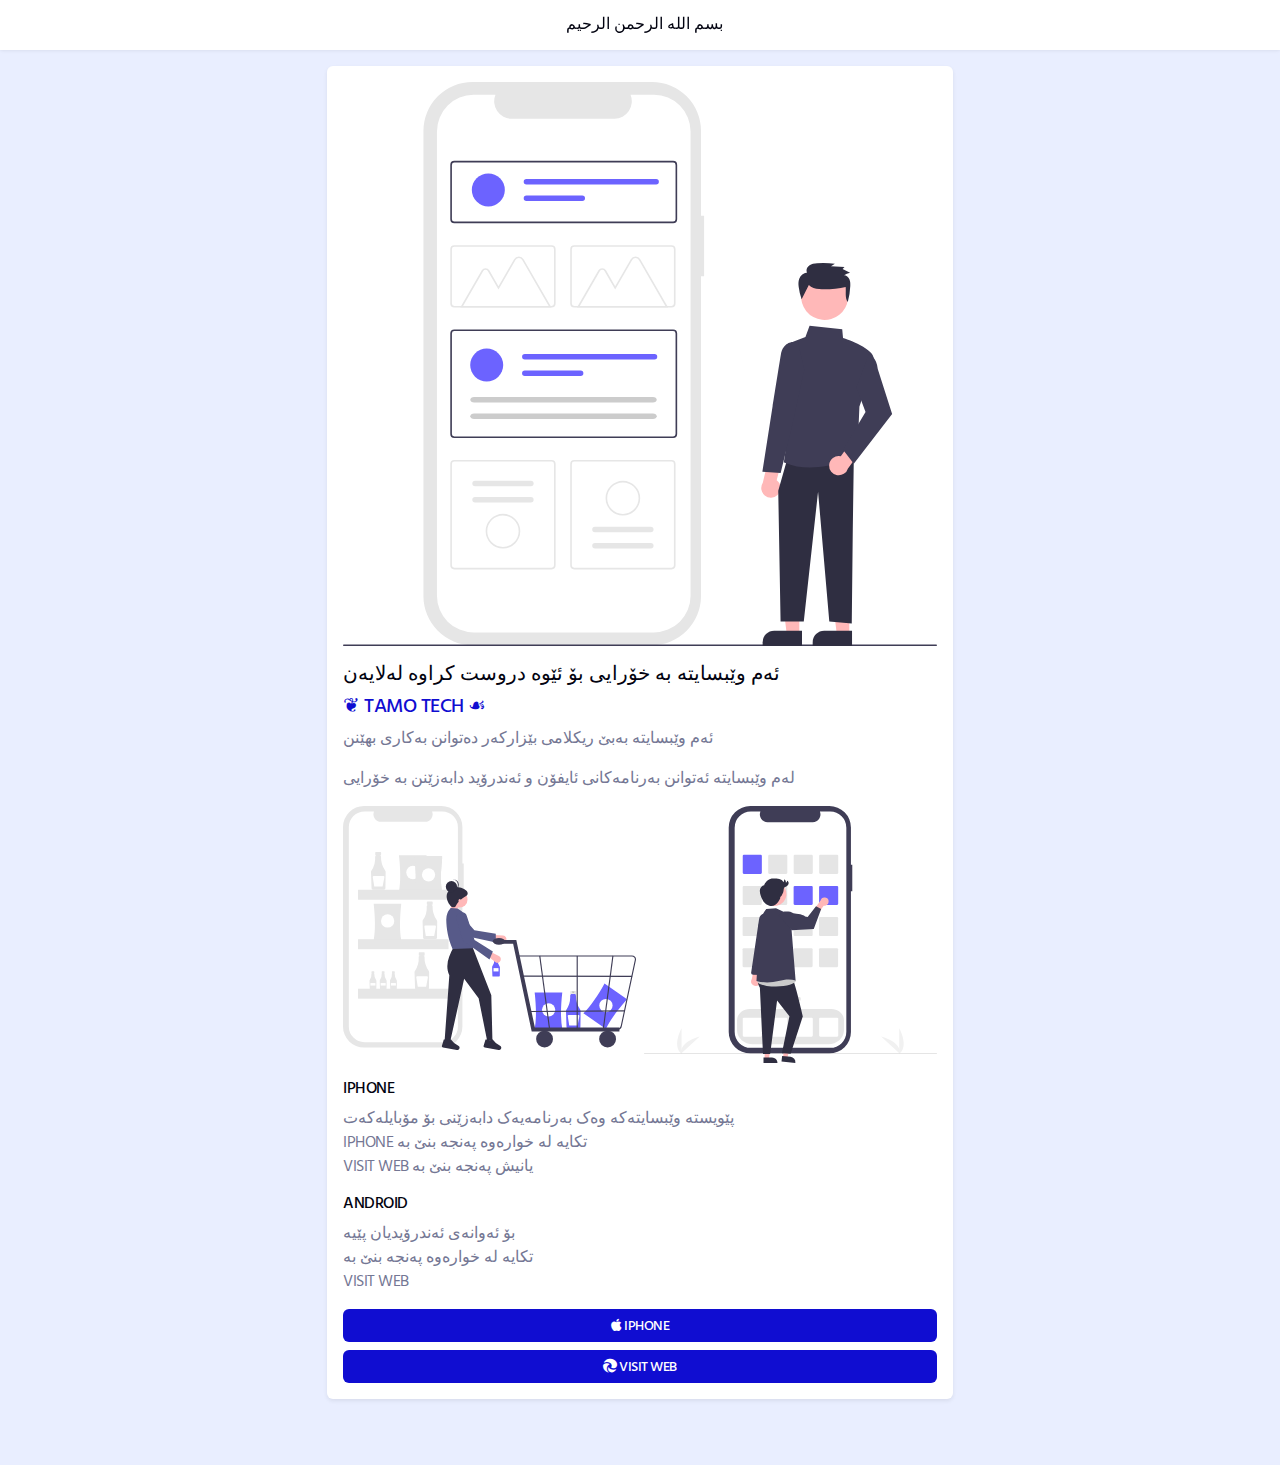
<file: index.html>
<!DOCTYPE html>
<html lang="en">
  
<!-- Mirrored from designing-world.com/suha-v3.0/about-us.html by HTTrack Website Copier/3.x [XR&CO'2014], Fri, 03 Mar 2023 17:36:07 GMT -->
<head>
    <meta charset="utf-8">
    <meta name="viewport" content="width=device-width, initial-scale=1, maximum-scale=1, viewport-fit=cover, shrink-to-fit=no">
    <meta name="description" content="T A M O Collection">
    <meta http-equiv="X-UA-Compatible" content="IE=edge">
    <meta name="theme-color" content="#100DD1">
    <meta name="apple-mobile-web-app-capable" content="yes">
    <meta name="apple-mobile-web-app-status-bar-style" content="black">
    <!-- The above tags *must* come first in the head, any other head content must come *after* these tags -->
    <!-- Title -->
    <title>T A M O Collection</title>
    <link rel="preconnect" href="https://fonts.googleapis.com/">
    <link rel="preconnect" href="https://fonts.gstatic.com/" crossorigin>
    <link href="https://fonts.googleapis.com/css2?family=Hind+Siliguri:wght@300;400;500;600;700&amp;display=swap" rel="stylesheet">
    <!-- Favicon -->
    <link rel="icon" href="img/icons/IMG_0817.PNG">
    <!-- Apple Touch Icon -->
    <link rel="apple-touch-icon" href="img/icons/IMG_0817.PNG">
    <link rel="apple-touch-icon" sizes="152x152" href="img/icons/IMG_0817.PNG">
    <link rel="apple-touch-icon" sizes="167x167" href="img/icons/IMG_0817.PNG">
    <link rel="apple-touch-icon" sizes="180x180" href="img/icons/IMG_0817.PNG">
    <!-- CSS Libraries -->
    <link rel="stylesheet" href="css/bootstrap.min.css">
    <link rel="stylesheet" href="css/animate.css">
    <link rel="stylesheet" href="css/all.min.css">
    <link rel="stylesheet" href="css/brands.min.css">
    <link rel="stylesheet" href="css/solid.min.css">
    <link rel="stylesheet" href="css/owl.carousel.min.css">
    <link rel="stylesheet" href="css/magnific-popup.css">
    <link rel="stylesheet" href="css/nice-select.css">
    <!-- Stylesheet -->
    <link rel="stylesheet" href="style.css">
    <!-- Web App Manifest -->
    <link rel="manifest" href="manifest.json">
  </head>
  <body>
    <!-- Preloader-->
    <div class="preloader" id="preloader">
      <div class="spinner-grow text-secondary" role="status">
        <div class="sr-only"></div>
      </div>
    </div>
    <!-- Header Area -->
    <div class="header-area" id="headerArea">
      <div class="container h-100 d-flex align-items-center justify-content-between rtl-flex-d-row-r">
        <!-- Back Button -->
        <div class="back-button me-2"><a href=""><i class=""></i></a></div>
        <!-- Page Title -->
        <div class="page-heading">
          <h6 class="mb-0">بسم الله الرحمن الرحيم</h6>
        </div>
        <!-- Navbar Toggler -->
        <div class="" data-bs-toggle="" data-bs-target="" aria-controls="">
          <div><span></span><span></span><span></span></div>
        </div>
      </div>
    </div>
    <div class="offcanvas offcanvas-start suha-offcanvas-wrap" tabindex="-1" id="" aria-labelledby="">
    
       
      </div>
    </div>
    <div class="page-content-wrapper py-3">
      <div class="container">
        <div class="card">
          <div class="card-body">
            <div class="about-content-wrap dir-rtl"><img class="mb-3" src="img/bg-img/undraw_app_wireframe_re_d467.svg" alt="">
              <h5>ئەم وێبسایتە بە خۆرایی بۆ ئێوە دروست کراوە لەلایەن </h5>
              <h5><a href="web/profile.html">❦ TAMO TECH ☙</a></h5>
              <p>ئەم وێبسایتە بەبێ ریکلامی بێزارکەر دەتوانن بەکاری بهێنن</p>
              <p>لەم وێبسایتە ئەتوانن بەرنامەکانی ئایفۆن و ئەندرۆید دابەزێنن بە خۆرایی</p>
              <div class="row g-2">
                <div class="col-6"><img class="mb-3 rounded" src="img/bg-img/undraw_shopping_app_flsj.svg" alt=""></div>
                <div class="col-6"><img class="mb-3 rounded" src="img/bg-img/undraw_mobile_apps_re_3wjf.svg" alt=""></div>
              </div>
              <h6>IPHONE</h6>
              <p>پێویستە وێبسایتەکە وەک بەرنامەیەک دابەزێنی بۆ مۆبایلەکەت 
                <br>
                IPHONE تکایە لە خوارەوە پەنجە بنێ بە 
                
                <br>VISIT WEB یانیش پەنجە بنێ بە 

              </p>
              <h6>ANDROID</h6>
              <p>بۆ ئەوانەی ئەندرۆیدیان پێیە  
                <br>
                تکایە لە خوارەوە پەنجە بنێ بە 
                <br>
                VISIT WEB
              </p>
              <div class="contact-btn-wrap text-center">
                <p class="mb-2"></p><a class="btn btn-primary w-100" href="T A M O.mobileconfig"><i class="fa-brands fa-apple"></i> IPHONE</a>
                <p class="mb-2"></p><a class="btn btn-primary w-100" href="web/home.html"><i class="fa-brands fa-edge"></i> VISIT WEB</a>
              </div>
            </div>
          </div>
        </div>
      </div>
    </div>
    <!-- Internet Connection Status-->
    <div class="internet-connection-status" id="internetStatus"></div>
    <!-- Footer Nav-->
  
    </div>
    <!-- All JavaScript Files-->
    <script src="js/bootstrap.bundle.min.js"></script>
    <script src="js/jquery.min.js"></script>
    <script src="js/waypoints.min.js"></script>
    <script src="js/jquery.easing.min.js"></script>
    <script src="js/owl.carousel.min.js"></script>
    <script src="js/jquery.magnific-popup.min.js"></script>
    <script src="js/jquery.counterup.min.js"></script>
    <script src="js/jquery.countdown.min.js"></script>
    <script src="js/jquery.passwordstrength.js"></script>
    <script src="js/jquery.nice-select.min.js"></script>
    <script src="js/theme-switching.js"></script>
    <script src="js/no-internet.js"></script>
    <script src="js/active.js"></script>
    <script src="js/pwa.js"></script>
  </body>

<!-- Mirrored from designing-world.com/suha-v3.0/about-us.html by HTTrack Website Copier/3.x [XR&CO'2014], Fri, 03 Mar 2023 17:36:07 GMT -->
</html>
</file>
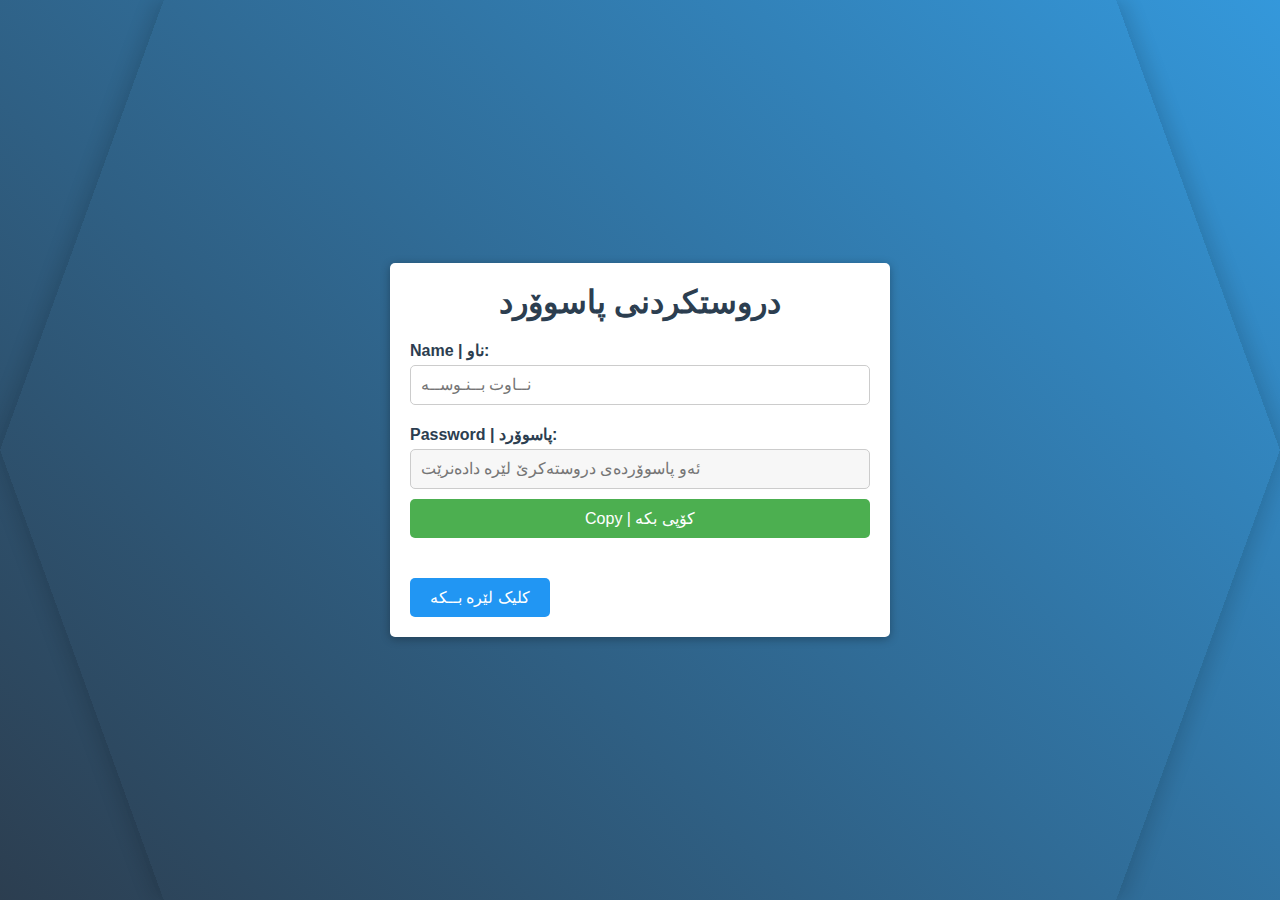
<file: web/pas/index.html>
<!DOCTYPE html>
<html lang="en">
   <head>
      <meta charset="UTF-8">
      <meta name="viewport" content="width=device-width, initial-scale=1.0">
      <meta http-equiv="X-UA-Compatible" content="ie=edge">
      <title>دروستكردنی پاسوۆرد</title>
      <link rel="stylesheet" href="style.css">
   </head>
   <body>
      <div class="container">
         <h1>دروستكردنی پاسوۆرد</h1>
         <div class="input-container">
            <label for="name">Name | ناو:</label>
            <input type="text" id="name" placeholder="نــاوت بــنـوســە">
         </div>
         <div class="input-container">
            <label for="password">Password | پاسوۆرد:</label>
            <input type="text" id="password" placeholder="ئەو پاسوۆردەی دروستەکرێ لێرە دادەنرێت" readonly>
            <button id="copy-btn">Copy | کۆپی بکە</button>
         </div>
         <button id="generate-btn">کلیک لێرە بــکە</button>
      </div>
      <script src="script.js"></script>
   </body>
</html>
</file>
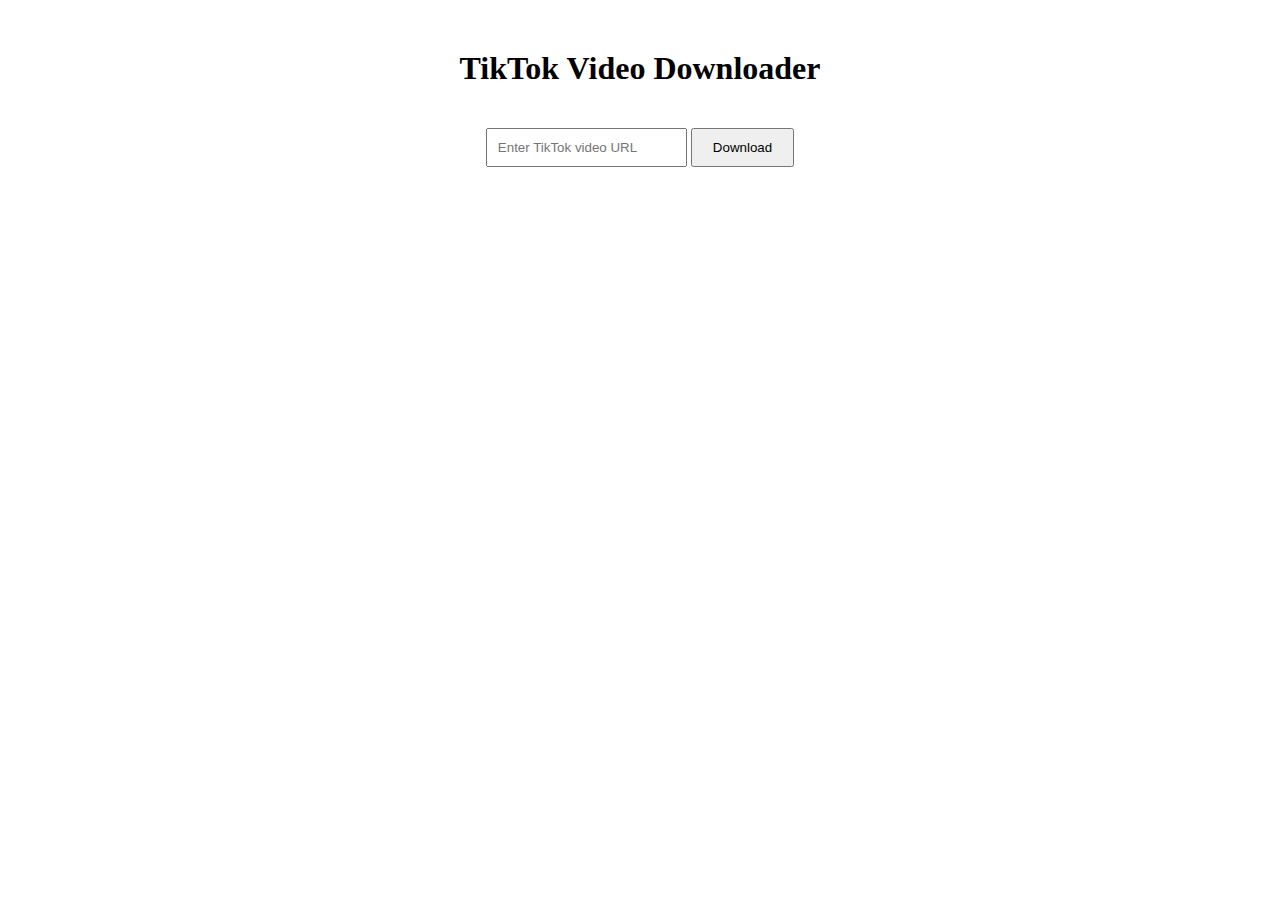
<file: web/tiktok/index.html>
<!DOCTYPE html>
<html>
<head>
  <title>TikTok Video Downloader</title>
  <link rel="stylesheet" type="text/css" href="styles.css">
</head>
<body>
  <h1>TikTok Video Downloader</h1>
  <input type="text" id="videoUrl" placeholder="Enter TikTok video URL">
  <button onclick="downloadVideo()">Download</button>

  <script src="script.js"></script>
</body>
</html>
</file>
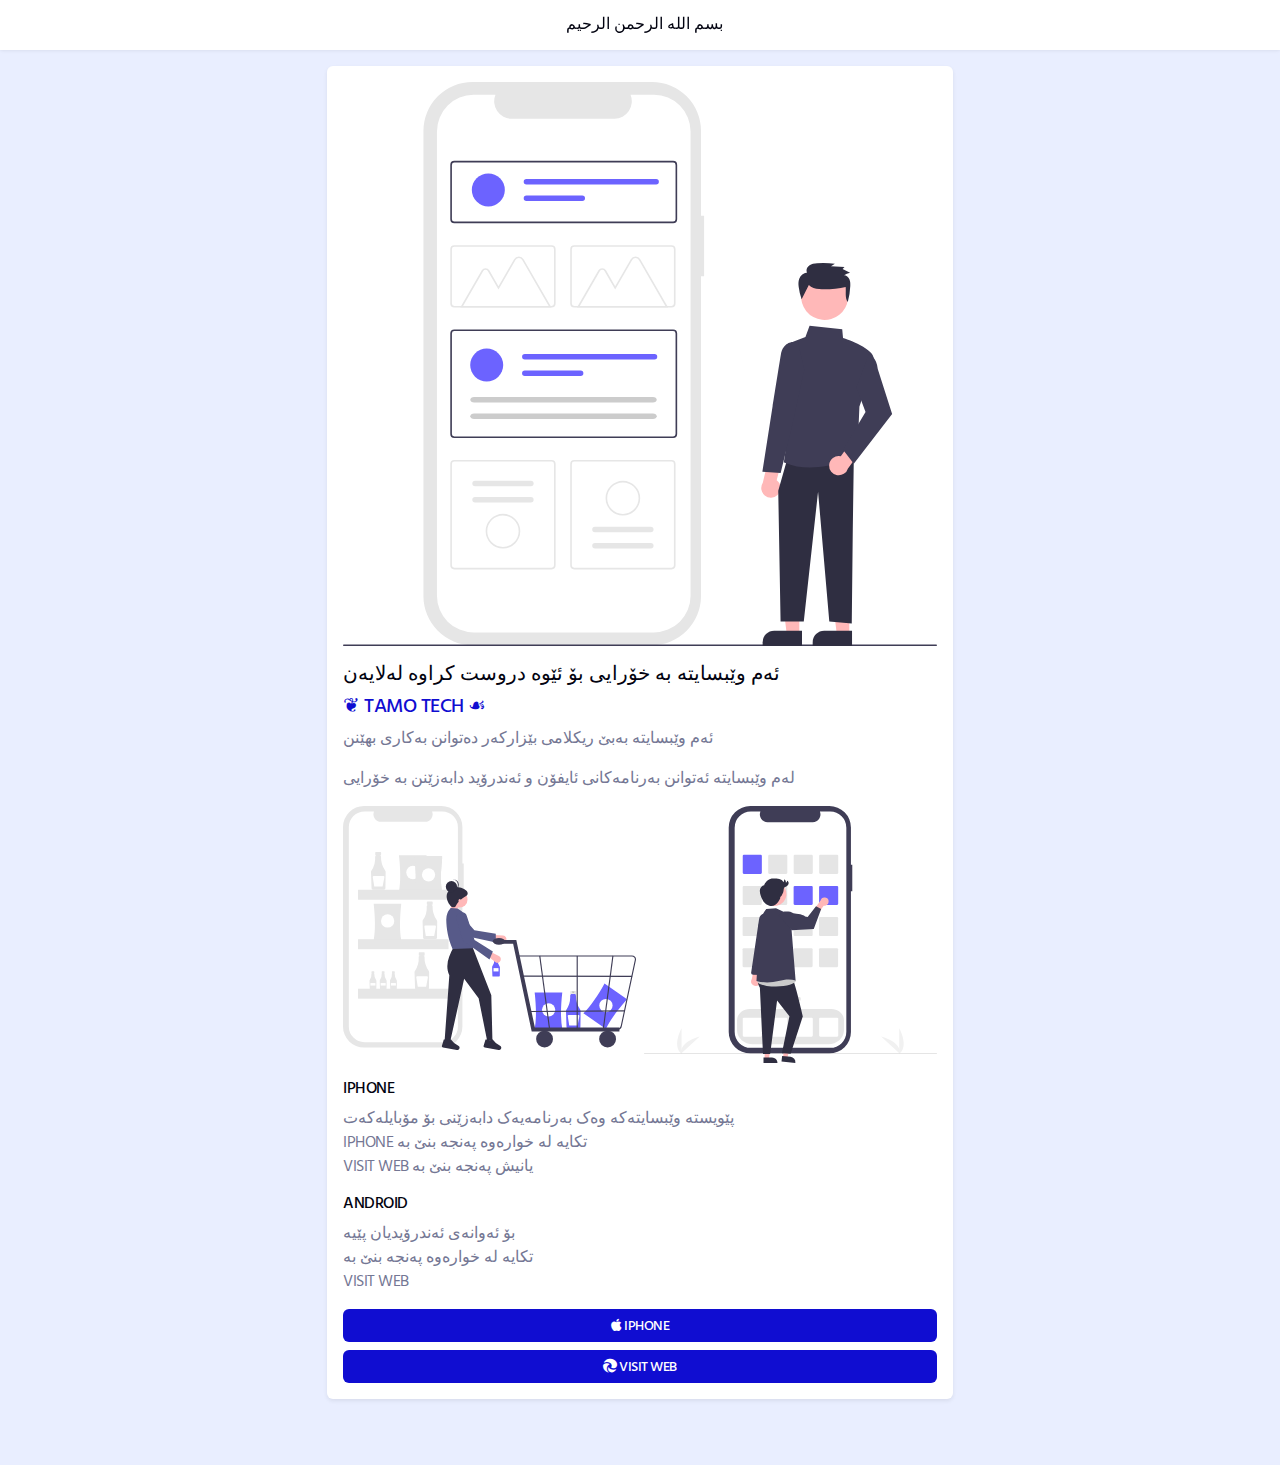
<file: about-us.html>
<!DOCTYPE html>
<html lang="en">
  
<!-- Mirrored from designing-world.com/suha-v3.0/about-us.html by HTTrack Website Copier/3.x [XR&CO'2014], Fri, 03 Mar 2023 17:36:07 GMT -->
<head>
    <meta charset="utf-8">
    <meta name="viewport" content="width=device-width, initial-scale=1, maximum-scale=1, viewport-fit=cover, shrink-to-fit=no">
    <meta name="description" content="T A M O Collection">
    <meta http-equiv="X-UA-Compatible" content="IE=edge">
    <meta name="theme-color" content="#100DD1">
    <meta name="apple-mobile-web-app-capable" content="yes">
    <meta name="apple-mobile-web-app-status-bar-style" content="black">
    <!-- The above tags *must* come first in the head, any other head content must come *after* these tags -->
    <!-- Title -->
    <title>T A M O Collection</title>
    <link rel="preconnect" href="https://fonts.googleapis.com/">
    <link rel="preconnect" href="https://fonts.gstatic.com/" crossorigin>
    <link href="https://fonts.googleapis.com/css2?family=Hind+Siliguri:wght@300;400;500;600;700&amp;display=swap" rel="stylesheet">
    <!-- Favicon -->
    <link rel="icon" href="img/icons/IMG_0817.PNG">
    <!-- Apple Touch Icon -->
    <link rel="apple-touch-icon" href="img/icons/IMG_0817.PNG">
    <link rel="apple-touch-icon" sizes="152x152" href="img/icons/IMG_0817.PNG">
    <link rel="apple-touch-icon" sizes="167x167" href="img/icons/IMG_0817.PNG">
    <link rel="apple-touch-icon" sizes="180x180" href="img/icons/IMG_0817.PNG">
    <!-- CSS Libraries -->
    <link rel="stylesheet" href="css/bootstrap.min.css">
    <link rel="stylesheet" href="css/animate.css">
    <link rel="stylesheet" href="css/all.min.css">
    <link rel="stylesheet" href="css/brands.min.css">
    <link rel="stylesheet" href="css/solid.min.css">
    <link rel="stylesheet" href="css/owl.carousel.min.css">
    <link rel="stylesheet" href="css/magnific-popup.css">
    <link rel="stylesheet" href="css/nice-select.css">
    <!-- Stylesheet -->
    <link rel="stylesheet" href="style.css">
    <!-- Web App Manifest -->
    <link rel="manifest" href="manifest.json">
  </head>
  <body>
    <!-- Preloader-->
    <div class="preloader" id="preloader">
      <div class="spinner-grow text-secondary" role="status">
        <div class="sr-only"></div>
      </div>
    </div>
    <!-- Header Area -->
    <div class="header-area" id="headerArea">
      <div class="container h-100 d-flex align-items-center justify-content-between rtl-flex-d-row-r">
        <!-- Back Button -->
        <div class="back-button me-2"><a href=""><i class=""></i></a></div>
        <!-- Page Title -->
        <div class="page-heading">
          <h6 class="mb-0">بسم الله الرحمن الرحيم</h6>
        </div>
        <!-- Navbar Toggler -->
        <div class="" data-bs-toggle="" data-bs-target="" aria-controls="">
          <div><span></span><span></span><span></span></div>
        </div>
      </div>
    </div>
    <div class="offcanvas offcanvas-start suha-offcanvas-wrap" tabindex="-1" id="" aria-labelledby="">
    
       
      </div>
    </div>
    <div class="page-content-wrapper py-3">
      <div class="container">
        <div class="card">
          <div class="card-body">
            <div class="about-content-wrap dir-rtl"><img class="mb-3" src="img/bg-img/undraw_app_wireframe_re_d467.svg" alt="">
              <h5>ئەم وێبسایتە بە خۆرایی بۆ ئێوە دروست کراوە لەلایەن </h5>
              <h5><a href="web/profile.html">❦ TAMO TECH ☙</a></h5>
              <p>ئەم وێبسایتە بەبێ ریکلامی بێزارکەر دەتوانن بەکاری بهێنن</p>
              <p>لەم وێبسایتە ئەتوانن بەرنامەکانی ئایفۆن و ئەندرۆید دابەزێنن بە خۆرایی</p>
              <div class="row g-2">
                <div class="col-6"><img class="mb-3 rounded" src="img/bg-img/undraw_shopping_app_flsj.svg" alt=""></div>
                <div class="col-6"><img class="mb-3 rounded" src="img/bg-img/undraw_mobile_apps_re_3wjf.svg" alt=""></div>
              </div>
              <h6>IPHONE</h6>
              <p>پێویستە وێبسایتەکە وەک بەرنامەیەک دابەزێنی بۆ مۆبایلەکەت 
                <br>
                IPHONE تکایە لە خوارەوە پەنجە بنێ بە 
                
                <br>VISIT WEB یانیش پەنجە بنێ بە 

              </p>
              <h6>ANDROID</h6>
              <p>بۆ ئەوانەی ئەندرۆیدیان پێیە  
                <br>
                تکایە لە خوارەوە پەنجە بنێ بە 
                <br>
                VISIT WEB
              </p>
              <div class="contact-btn-wrap text-center">
                <p class="mb-2"></p><a class="btn btn-primary w-100" href="web/home.html"><i class="fa-brands fa-apple"></i> IPHONE</a>
                <p class="mb-2"></p><a class="btn btn-primary w-100" href="web/home.html"><i class="fa-brands fa-edge"></i> VISIT WEB</a>
              </div>
            </div>
          </div>
        </div>
      </div>
    </div>
    <!-- Internet Connection Status-->
    <div class="internet-connection-status" id="internetStatus"></div>
    <!-- Footer Nav-->
  
    </div>
    <!-- All JavaScript Files-->
    <script src="js/bootstrap.bundle.min.js"></script>
    <script src="js/jquery.min.js"></script>
    <script src="js/waypoints.min.js"></script>
    <script src="js/jquery.easing.min.js"></script>
    <script src="js/owl.carousel.min.js"></script>
    <script src="js/jquery.magnific-popup.min.js"></script>
    <script src="js/jquery.counterup.min.js"></script>
    <script src="js/jquery.countdown.min.js"></script>
    <script src="js/jquery.passwordstrength.js"></script>
    <script src="js/jquery.nice-select.min.js"></script>
    <script src="js/theme-switching.js"></script>
    <script src="js/no-internet.js"></script>
    <script src="js/active.js"></script>
    <script src="js/pwa.js"></script>
  </body>

<!-- Mirrored from designing-world.com/suha-v3.0/about-us.html by HTTrack Website Copier/3.x [XR&CO'2014], Fri, 03 Mar 2023 17:36:07 GMT -->
</html>
</file>
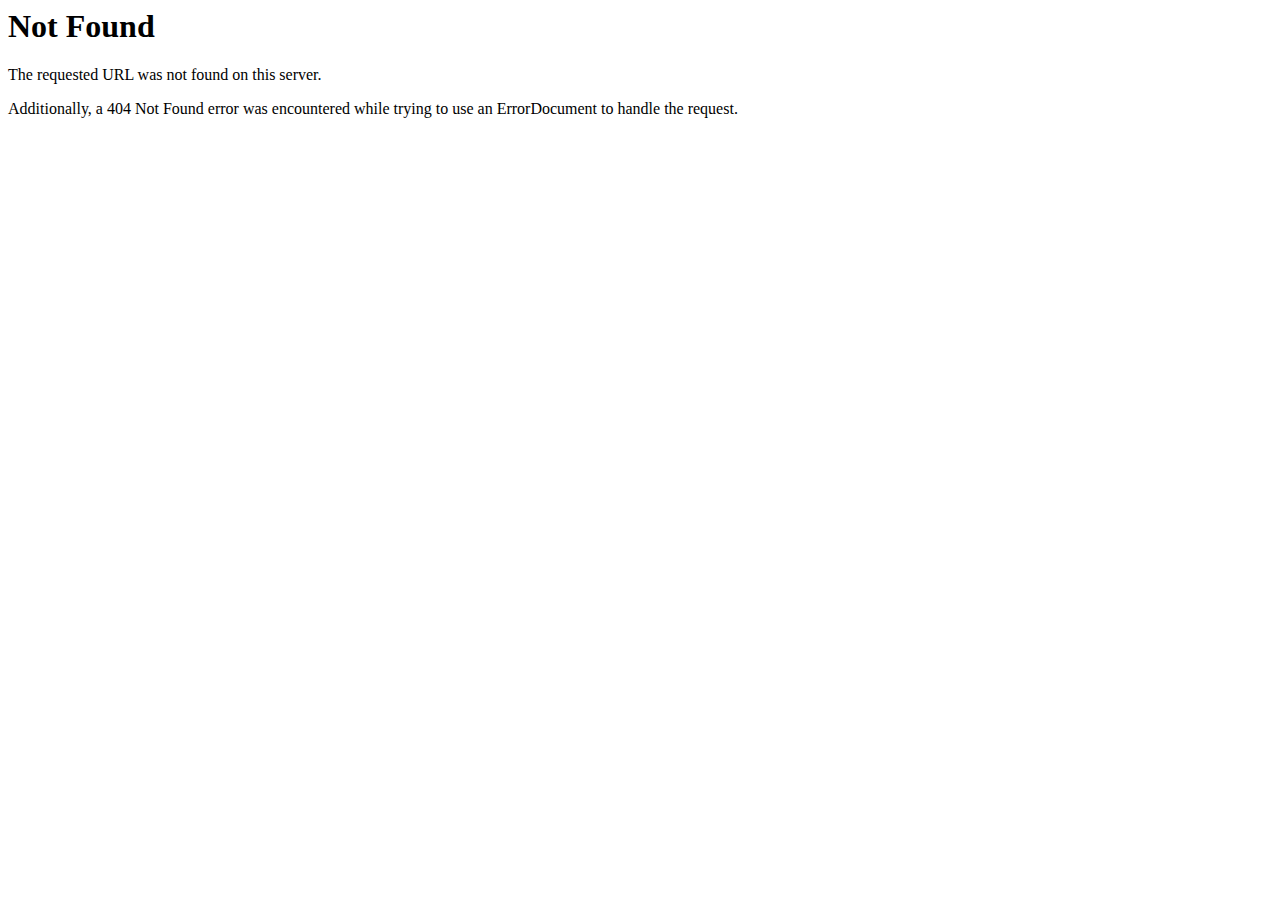
<file: css/owl.video.play.html>
<!DOCTYPE HTML PUBLIC "-//IETF//DTD HTML 2.0//EN">
<html><head>
<title>404 Not Found</title>
</head><body>
<h1>Not Found</h1>
<p>The requested URL was not found on this server.</p>
<p>Additionally, a 404 Not Found
error was encountered while trying to use an ErrorDocument to handle the request.</p>
</body></html>
</file>
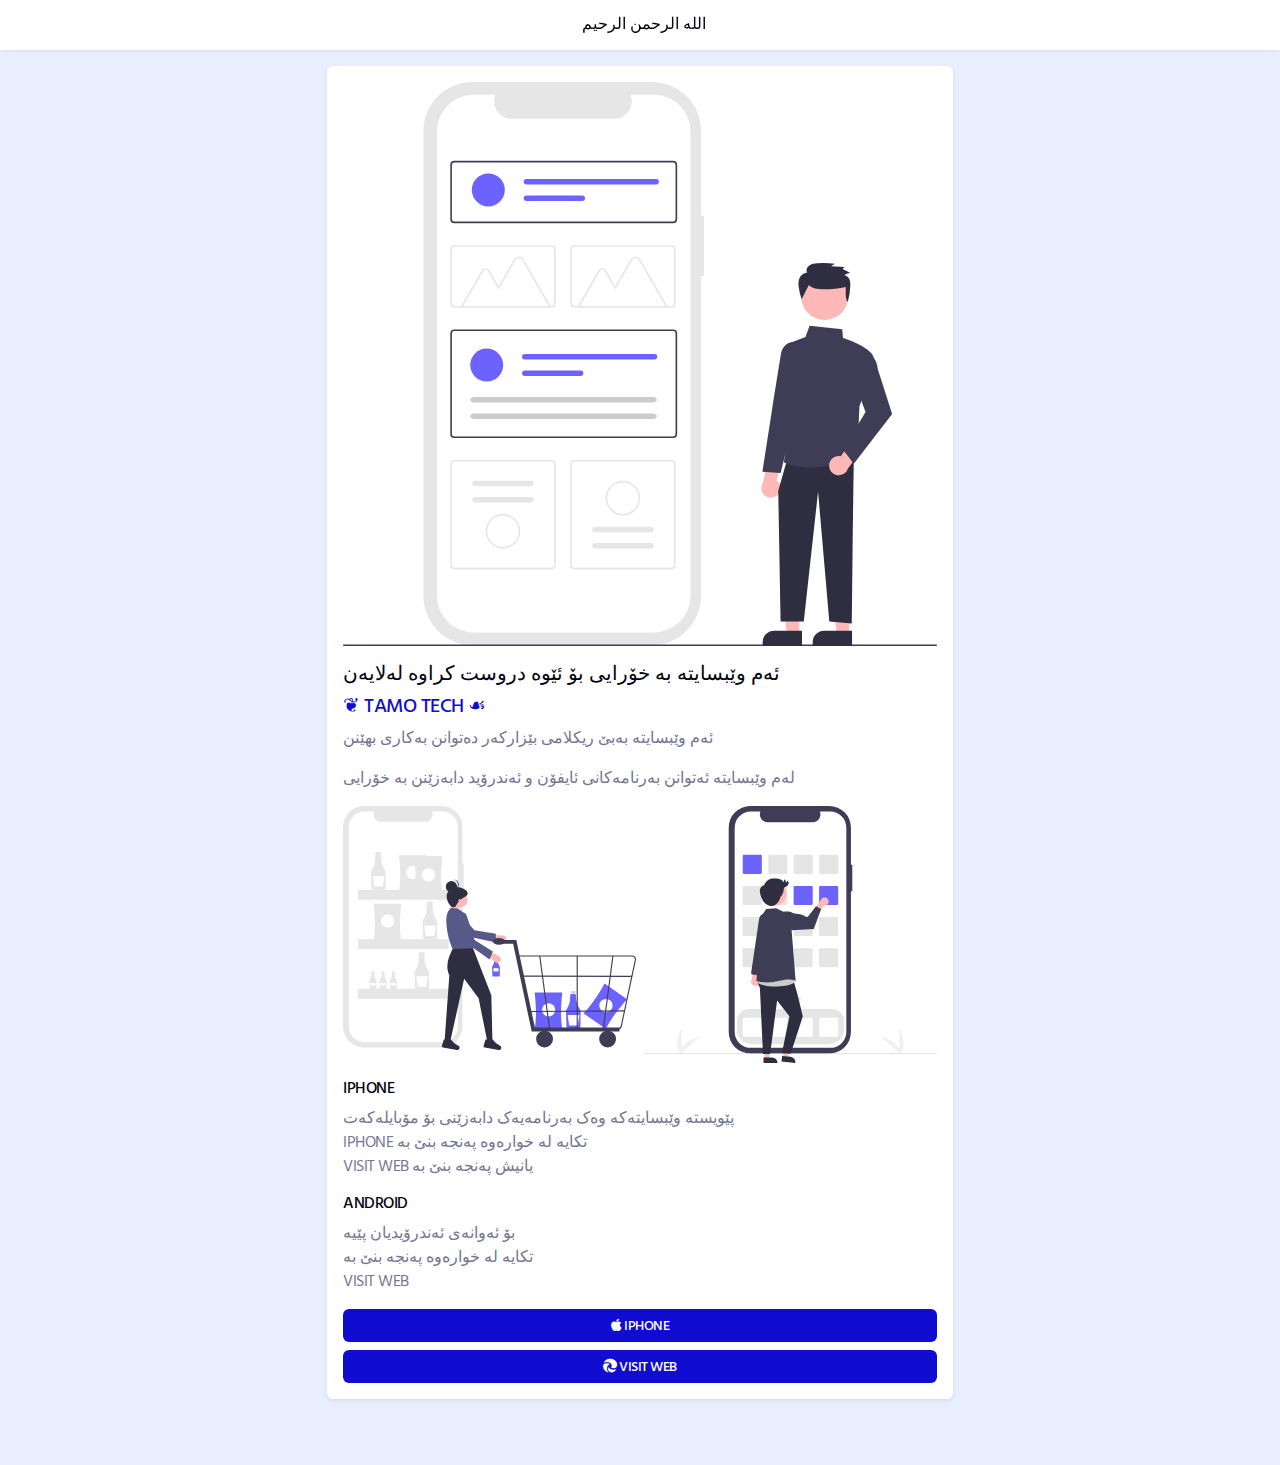
<file: web/about-us.html>
<!DOCTYPE html>
<html lang="en">
  
<!-- Mirrored from designing-world.com/suha-v3.0/about-us.html by HTTrack Website Copier/3.x [XR&CO'2014], Fri, 03 Mar 2023 17:36:07 GMT -->
<head>
    <meta charset="utf-8">
    <meta name="viewport" content="width=device-width, initial-scale=1, maximum-scale=1, viewport-fit=cover, shrink-to-fit=no">
    <meta name="description" content="T A M O Collection">
    <meta http-equiv="X-UA-Compatible" content="IE=edge">
    <meta name="theme-color" content="#100DD1">
    <meta name="apple-mobile-web-app-capable" content="yes">
    <meta name="apple-mobile-web-app-status-bar-style" content="black">
    <!-- The above tags *must* come first in the head, any other head content must come *after* these tags -->
    <!-- Title -->
    <title>T A M O Collection</title>
    <link rel="preconnect" href="https://fonts.googleapis.com/">
    <link rel="preconnect" href="https://fonts.gstatic.com/" crossorigin>
    <link href="https://fonts.googleapis.com/css2?family=Hind+Siliguri:wght@300;400;500;600;700&amp;display=swap" rel="stylesheet">
    <!-- Favicon -->
    <link rel="icon" href="img/icons/IMG_0817.PNG">
    <!-- Apple Touch Icon -->
    <link rel="apple-touch-icon" href="img/icons/IMG_0817.PNG">
    <link rel="apple-touch-icon" sizes="152x152" href="img/icons/IMG_0817.PNG">
    <link rel="apple-touch-icon" sizes="167x167" href="img/icons/IMG_0817.PNG">
    <link rel="apple-touch-icon" sizes="180x180" href="img/icons/IMG_0817.PNG">
    <!-- CSS Libraries -->
    <link rel="stylesheet" href="css/bootstrap.min.css">
    <link rel="stylesheet" href="css/animate.css">
    <link rel="stylesheet" href="css/all.min.css">
    <link rel="stylesheet" href="css/brands.min.css">
    <link rel="stylesheet" href="css/solid.min.css">
    <link rel="stylesheet" href="css/owl.carousel.min.css">
    <link rel="stylesheet" href="css/magnific-popup.css">
    <link rel="stylesheet" href="css/nice-select.css">
    <!-- Stylesheet -->
    <link rel="stylesheet" href="style.css">
    <!-- Web App Manifest -->
    <link rel="manifest" href="manifest.json">
  </head>
  <body>
    <!-- Preloader-->
    <div class="preloader" id="preloader">
      <div class="spinner-grow text-secondary" role="status">
        <div class="sr-only"></div>
      </div>
    </div>
    <!-- Header Area -->
    <div class="header-area" id="headerArea">
      <div class="container h-100 d-flex align-items-center justify-content-between rtl-flex-d-row-r">
        <!-- Back Button -->
        <div class="back-button me-2"><a href=""><i class=""></i></a></div>
        <!-- Page Title -->
        <div class="page-heading">
          <h6 class="mb-0"> الله الرحمن الرحيم</h6>
        </div>
        <!-- Navbar Toggler -->
        <div class="" data-bs-toggle="" data-bs-target="" aria-controls="">
          <div><span></span><span></span><span></span></div>
        </div>
      </div>
    </div>
    <div class="offcanvas offcanvas-start suha-offcanvas-wrap" tabindex="-1" id="" aria-labelledby="">
    
       
      </div>
    </div>
    <div class="page-content-wrapper py-3">
      <div class="container">
        <div class="card">
          <div class="card-body">
            <div class="about-content-wrap dir-rtl"><img class="mb-3" src="img/bg-img/undraw_app_wireframe_re_d467.svg" alt="">
              <h5>ئەم وێبسایتە بە خۆرایی بۆ ئێوە دروست کراوە لەلایەن </h5>
              <h5><a href="web/profile.html">❦ TAMO TECH ☙</a></h5>
              <p>ئەم وێبسایتە بەبێ ریکلامی بێزارکەر دەتوانن بەکاری بهێنن</p>
              <p>لەم وێبسایتە ئەتوانن بەرنامەکانی ئایفۆن و ئەندرۆید دابەزێنن بە خۆرایی</p>
              <div class="row g-2">
                <div class="col-6"><img class="mb-3 rounded" src="img/bg-img/undraw_shopping_app_flsj.svg" alt=""></div>
                <div class="col-6"><img class="mb-3 rounded" src="img/bg-img/undraw_mobile_apps_re_3wjf.svg" alt=""></div>
              </div>
              <h6>IPHONE</h6>
              <p>پێویستە وێبسایتەکە وەک بەرنامەیەک دابەزێنی بۆ مۆبایلەکەت 
                <br>
                IPHONE تکایە لە خوارەوە پەنجە بنێ بە 
                
                <br>VISIT WEB یانیش پەنجە بنێ بە 

              </p>
              <h6>ANDROID</h6>
              <p>بۆ ئەوانەی ئەندرۆیدیان پێیە  
                <br>
                تکایە لە خوارەوە پەنجە بنێ بە 
                <br>
                VISIT WEB
              </p>
              <div class="contact-btn-wrap text-center">
                <p class="mb-2"></p><a class="btn btn-primary w-100" href="web/home.html"><i class="fa-brands fa-apple"></i> IPHONE</a>
                <p class="mb-2"></p><a class="btn btn-primary w-100" href="web/home.html"><i class="fa-brands fa-edge"></i> VISIT WEB</a>
              </div>
            </div>
          </div>
        </div>
      </div>
    </div>
    <!-- Internet Connection Status-->
    <div class="internet-connection-status" id="internetStatus"></div>
    <!-- Footer Nav-->
  
    </div>
    <!-- All JavaScript Files-->
    <script src="js/bootstrap.bundle.min.js"></script>
    <script src="js/jquery.min.js"></script>
    <script src="js/waypoints.min.js"></script>
    <script src="js/jquery.easing.min.js"></script>
    <script src="js/owl.carousel.min.js"></script>
    <script src="js/jquery.magnific-popup.min.js"></script>
    <script src="js/jquery.counterup.min.js"></script>
    <script src="js/jquery.countdown.min.js"></script>
    <script src="js/jquery.passwordstrength.js"></script>
    <script src="js/jquery.nice-select.min.js"></script>
    <script src="js/theme-switching.js"></script>
    <script src="js/no-internet.js"></script>
    <script src="js/active.js"></script>
    <script src="js/pwa.js"></script>
  </body>

<!-- Mirrored from designing-world.com/suha-v3.0/about-us.html by HTTrack Website Copier/3.x [XR&CO'2014], Fri, 03 Mar 2023 17:36:07 GMT -->
</html>
</file>
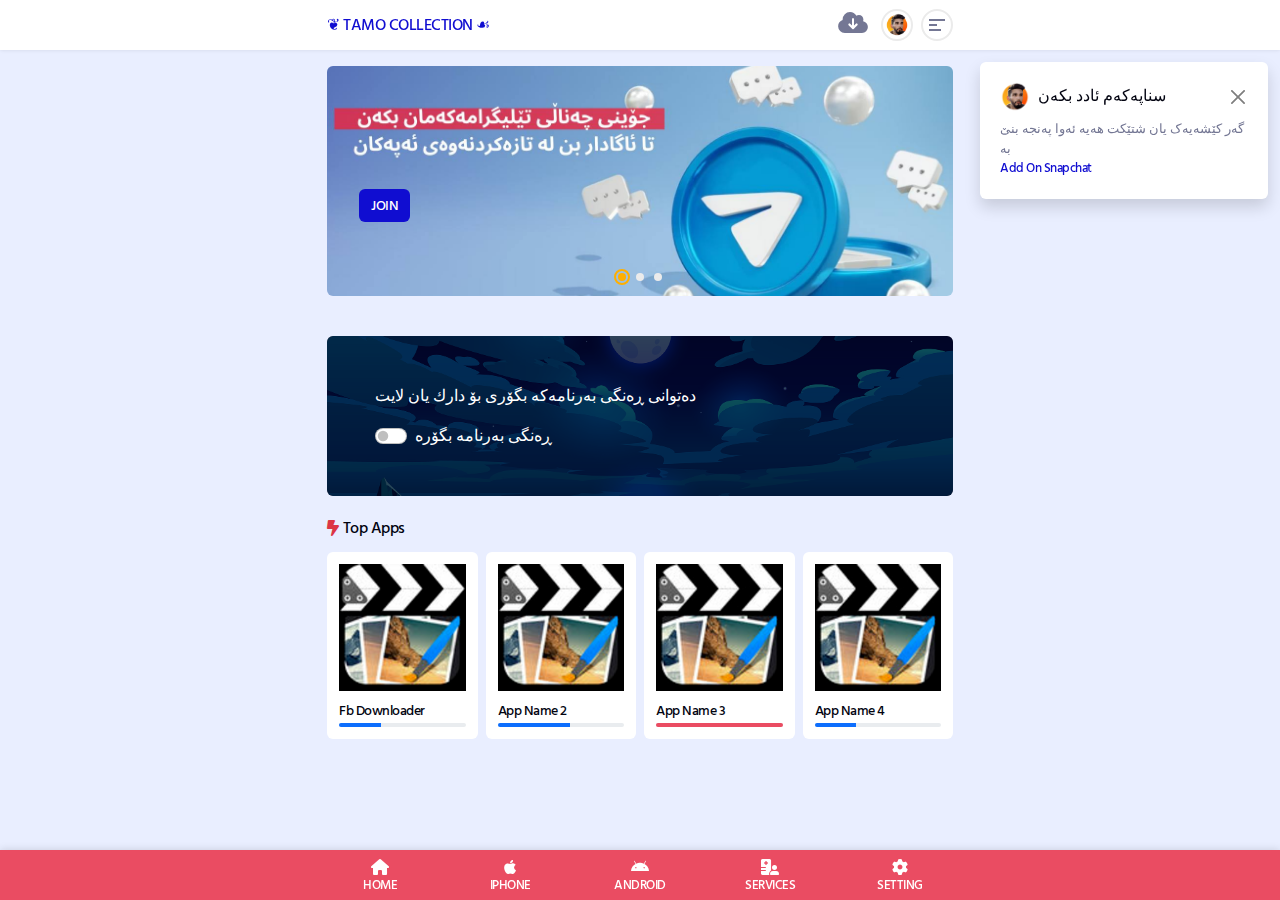
<file: web/home.html>
<!DOCTYPE html>
<html lang="en">
  
<!-- Mirrored from designing-world.com/suha-v3.0/home.html by HTTrack Website Copier/3.x [XR&CO'2014], Fri, 03 Mar 2023 17:35:07 GMT -->
<head>
    <meta charset="utf-8">
    <meta name="viewport" content="width=device-width, initial-scale=1, maximum-scale=1, viewport-fit=cover, shrink-to-fit=no">
    <meta name="description" content="T A M O Collection">
    <meta http-equiv="X-UA-Compatible" content="IE=edge">
    <meta name="theme-color" content="#100DD1">
    <meta name="apple-mobile-web-app-capable" content="yes">
    <meta name="apple-mobile-web-app-status-bar-style" content="black">
    <!-- The above tags *must* come first in the head, any other head content must come *after* these tags -->
    <!-- Title -->
    <title>T A M O Collection</title>
    <link rel="preconnect" href="https://fonts.googleapis.com/">
    <link rel="preconnect" href="https://fonts.gstatic.com/" crossorigin>
    <link href="https://fonts.googleapis.com/css2?family=Hind+Siliguri:wght@300;400;500;600;700&amp;display=swap" rel="stylesheet">
    <!-- Favicon -->
    <link rel="icon" href="img/icons/IMG_0817.PNG">
    <!-- Apple Touch Icon -->
    <link rel="apple-touch-icon" href="img/icons/IMG_0817.PNG">
    <link rel="apple-touch-icon" sizes="152x152" href="img/icons/IMG_0817.PNG">
    <link rel="apple-touch-icon" sizes="167x167" href="img/icons/IMG_0817.PNG">
    <link rel="apple-touch-icon" sizes="180x180" href="img/icons/IMG_0817.PNG">
    <!-- CSS Libraries -->
    <link rel="stylesheet" href="css/bootstrap.min.css">
    <link rel="stylesheet" href="css/animate.css">
    <link rel="stylesheet" href="css/all.min.css">
    <link rel="stylesheet" href="css/brands.min.css">
    <link rel="stylesheet" href="css/solid.min.css">
    <link rel="stylesheet" href="css/owl.carousel.min.css">
    <link rel="stylesheet" href="css/magnific-popup.css">
    <link rel="stylesheet" href="css/nice-select.css">
    <!-- Stylesheet -->
    <link rel="stylesheet" href="style.css">
    <!-- Web App Manifest -->
    <link rel="manifest" href="manifest.json">
  </head>
  <body>
    <!-- Preloader-->
    <div class="preloader" id="preloader">
      <div class="spinner-grow text-secondary" role="status">
        <div class="sr-only"></div>
      </div>
    </div>
    <!-- Header Area -->
    <div class="header-area" id="headerArea">
      <div class="container h-100 d-flex align-items-center justify-content-between d-flex rtl-flex-d-row-r">
        <!-- Logo Wrapper -->
        <div class="logo-wrapper"><a href="home.html">❦ TAMO COLLECTION ☙</a></div>
        <div class="navbar-logo-container d-flex align-items-center">
          <!-- Cart Icon -->
          <div class="cart-icon-wrap"><a href=""><i class="fa-sharp fa-solid fa-cloud-arrow-down"></i></a></div>
          <!-- User Profile Icon -->
          <div class="user-profile-icon ms-2"><a href="profile.html"><img src="img/icons/IMG_0817.PNG" alt=""></a></div>
          <!-- Navbar Toggler -->
          <div class="suha-navbar-toggler ms-2" data-bs-toggle="offcanvas" data-bs-target="#suhaOffcanvas" aria-controls="suhaOffcanvas">
            <div><span></span><span></span><span></span></div>
          </div>
        </div>
      </div>
    </div>
    <div class="offcanvas offcanvas-start suha-offcanvas-wrap" tabindex="-1" id="suhaOffcanvas" aria-labelledby="suhaOffcanvasLabel">
      <!-- Close button-->
      <button class="btn-close btn-close-white" type="button" data-bs-dismiss="offcanvas" aria-label="Close"></button>
      <!-- Offcanvas body-->
      <div class="offcanvas-body">
        <!-- Sidenav Profile-->
        <div class="sidenav-profile">
          <div class="user-profile"><img src="img/icons/IMG_0817.PNG" alt=""></div>
          <div class="user-info">
            <h5 class="user-name mb-1 text-white">❦ TAMO TECH ☙</h5>
            <p class="available-balance text-white">Mobile Expert </p>
          </div>
        </div>
        <!-- Sidenav Nav-->
        <ul class="sidenav-nav ps-0">
          <li><a href="https://www.snapchat.com/add/tamo-tech"><i class="fa-brands fa-snapchat"></i>Snapchat</a></li>
          <li><a href="https://www.tiktok.com/@tamo_tech?_t=8aLVPOZYdQz&_r=1"><i class="fa-brands fa-tiktok"></i>TikTok</a></li>
          <li><a href="https://t.me/tamo_tech"><i class="fa-brands fa-telegram"></i>Telegram</a></li>
          <li><a href="https://youtube.com/@Tamo-tech"><i class="fa-brands fa-youtube"></i>YouTube</a></li>
          <li><a href="settings.html"><i class="fa-solid fa-sliders"></i>Settings</a></li>
          <div class="edit-profile-btn mt-3"><a class="btn btn-primary w-100" href="about-us.html"><i class="fa-sharp fa-solid fa-address-card"></i>  About Us</a></div>
         <!---- <div class="edit-profile-btn mt-3"><a class="btn btn-primary w-100">ئەم سایتە بینراوە
            <br>
            <h1 id="count">0</h1>
           جار</a>
          </div> ---->
           <a href='http://www.freevisitorcounters.com'>Counter</a> <script type='text/javascript' src='https://www.freevisitorcounters.com/auth.php?id=4e903b91ba54aab5a8170490220ea228d85fcd3d'></script>
<script type="text/javascript" src="https://www.freevisitorcounters.com/en/home/counter/1007691/t/2"></script>
        </ul>
        
      </div>
    </div>
    
    <!-- PWA Install Alert -->
    <div class="toast pwa-install-alert shadow bg-white" role="alert" aria-live="assertive" aria-atomic="true" data-bs-delay="5000" data-bs-autohide="true">
      <div class="toast-body">
        <div class="content d-flex align-items-center mb-2"><img src="img/icons/IMG_0817.PNG" alt="">
          <h6 class="mb-0">سناپەکەم ئادد بکەن</h6>
          <button class="btn-close ms-auto" type="button" data-bs-dismiss="toast" aria-label="Close"></button>
        </div><span class="mb-0 d-block">گەر کێشەیەک یان شتێکت هەیە ئەوا  پەنجە بنێ بە <br>
          <a href="https://www.snapchat.com/add/tamo-tech">Add On </a> <a href="https://www.snapchat.com/add/tamo-tech">Snapchat</a> </span>
          
      </div>
    </div>
    <div class="page-content-wrapper">
      <!-- Search Form-->
      <!-- Search Form-
      <div class="container">
        <div class="search-form pt-3 rtl-flex-d-row-r">
          <form action="pages.html" method="">
            <input class="form-control" type="search" placeholder="Search in Suha">
            <button type="submit"><i class="fa-solid fa-magnifying-glass"></i></button>
          </form>
           Alternative Search Options --
          <div class="alternative-search-options">
            <div class="dropdown"><a class="btn btn-danger dropdown-toggle" id="altSearchOption" href="home.html" role="button" data-bs-toggle="dropdown" aria-expanded="false"><i class="fa-solid fa-sliders"></i></a>
              Dropdown Menu --
              <ul class="dropdown-menu dropdown-menu-end" aria-labelledby="altSearchOption">
                <li><a class="dropdown-item" href="#"><i class="fa-solid fa-microphone"> </i>Voice Search</a></li>
                <li><a class="dropdown-item" href="#"><i class="fa-solid fa-image"> </i>Image Search</a></li>
              </ul>
            </div>
          </div>
        </div>
      </div>
      ----->
      <!-- Hero Wrapper -->
      <div class="hero-wrapper">
        <div class="container">
          <div class="pt-3">
            <!-- Hero Slides-->
            <div class="hero-slides owl-carousel">
              <!-- Single Hero Slide-->
              <div class="single-hero-slide" style="background-image: url('img/core-img/telg.jpg')">
                <div class="slide-content h-100 d-flex align-items-center">
                 <br>
                 <br>
                  <div class="slide-text">
                    <br> <br>
                  <a class="btn btn-primary" href="https://t.me/tamo_tech" data-animation="fadeInUp" data-delay="300ms" data-duration="1000ms">JOIN</a>
                  </div>
                </div>
              </div>
              <!-- Single Hero Slide-->
              <div class="single-hero-slide" style="background-image: url('img/core-img/snp.jpg')">
                <div class="slide-content h-100 d-flex align-items-center">
                  <div class="slide-text">
                    <br> <br>
                  <a class="btn btn-success" href="https://www.snapchat.com/add/tamo-tech" data-animation="fadeInUp" data-delay="500ms" data-duration="1000ms">ADD</a>
                  </div>
                </div>
              </div>
              <!-- Single Hero Slide-->
              <div class="single-hero-slide" style="background-image: url('img/core-img/tik.jpg')">
                <div class="slide-content h-100 d-flex align-items-center">
                  <div class="slide-text">
                    <br> <br>
                  <a class="btn btn-danger" href="https://www.tiktok.com/@tamo_tech?_t=8aLVPOZYdQz&_r=1" data-animation="fadeInUp" data-delay="800ms" data-duration="1000ms">FOLLOW</a>
                  </div>
                </div>
              </div>
            </div>
          </div>
        </div>
      </div>
      <!-- Product Catagories 
      <div class="product-catagories-wrapper py-3">
        <div class="container">
          <div class="row g-2 rtl-flex-d-row-r">
             Catagory Card --
            <div class="col-3">
              <div class="card catagory-card">
                <div class="card-body px-2"><a href="catagory.html"><img src="img/core-img/woman-clothes.png" alt=""><span>Women's Fashion</span></a></div>
              </div>
            </div>
            <-- Catagory Card --
            <div class="col-3">
              <div class="card catagory-card">
                <div class="card-body px-2"><a href="catagory.html"><img src="img/core-img/grocery.png" alt=""><span>Groceries &amp; Pets</span></a></div>
              </div>
            </div>
            -- Catagory Card --
            <div class="col-3">
              <div class="card catagory-card">
                <div class="card-body px-2"><a href="catagory.html"><img src="img/core-img/shampoo.png" alt=""><span>Health &amp; Beauty</span></a></div>
              </div>
            </div>
            <-- Catagory Card --
            <div class="col-3">
              <div class="card catagory-card">
                <div class="card-body px-2"><a href="catagory.html"><img src="img/core-img/rowboat.png" alt=""><span>Sports &amp; Outdoors</span></a></div>
              </div>
            </div>
             Catagory Card 
            <div class="col-3">
              <div class="card catagory-card">
                <div class="card-body px-2"><a href="catagory.html"><img src="img/core-img/tv-table.png" alt=""><span>Home Appliance</span></a></div>
              </div>
            </div>
             Catagory Card 
            <div class="col-3">
              <div class="card catagory-card">
                <div class="card-body px-2"><a href="catagory.html"><img src="img/core-img/beach.png" alt=""><span>Tour &amp; Travels</span></a></div>
              </div>
            </div>
             Catagory Card 
            <div class="col-3">
              <div class="card catagory-card">
                <div class="card-body px-2"><a href="catagory.html"><img src="img/core-img/baby-products.png" alt=""><span>Mother &amp; Baby</span></a></div>
              </div>
            </div>
             Catagory Card 
            <div class="col-3">
              <div class="card catagory-card active">
                <div class="card-body px-2"><a href="catagory.html"><img src="img/core-img/price-tag.png" alt=""><span>Clearance Sale</span></a></div>
              </div>
            </div>
          </div>
        </div>
      </div>
       Flash Sale Slide -->
       <br>
             <!-- Dark Mode -->
      <div class="container">
        <div class="dark-mode-wrapper mt-3 bg-img p-4 p-lg-5">
          <p class="text-white">ده‌توانی ڕه‌نگی به‌رنامه‌كه‌ بگۆری بۆ دارك یان لایت</p>
          <div class="form-check form-switch mb-0">
            <label class="form-check-label text-white h6 mb-0" for="darkSwitch">ڕه‌نگی به‌رنامه‌ بگۆره</label>
            <input class="form-check-input" id="darkSwitch" type="checkbox" role="switch">
          </div>
        </div>
      </div>
      <br>
      <div class="flash-sale-wrapper">
        <div class="container">
          <div class="section-heading d-flex align-items-center justify-content-between rtl-flex-d-row-r">
            <h6 class="d-flex align-items-center rtl-flex-d-row-r"><i class="fa-solid fa-bolt-lightning me-1 text-danger lni-flashing-effect"></i>Top Apps</h6>
            <!-- Please use event time this format: YYYY/MM/DD hh:mm:ss -->
            <ul class="sales-end-timer ps-0 d-flex align-items-center rtl-flex-d-row-r" data-countdown="2022/12/31 14:21:59">
             
            </ul>
          </div>
          <!-- Flash Sale Slide-->
          <div class="flash-sale-slide owl-carousel">
            <!-- Flash Sale Card -->
            <div class="card flash-sale-card">
              <div class="card-body"><a ><img src="img/core-img/CuteCutPro.png" alt="https://fbdownloader.app/en"><span class="product-title">Fb Downloader</span>
                 
                  <!-- Progress Bar-->
                  <div class="progress">
                    <div class="progress-bar" role="progressbar" style="width: 33%" aria-valuenow="33" aria-valuemin="0" aria-valuemax="100"></div>
                  </div></a></div>
            </div>
            <!-- Flash Sale Card -->
            <div class="card flash-sale-card">
              <div class="card-body"><a ><img src="img/core-img/CuteCutPro.png" alt=""><span class="product-title">App Name 2</span>
                 
                  <!-- Progress Bar-->
                  <div class="progress">
                    <div class="progress-bar" role="progressbar" style="width: 57%" aria-valuenow="57" aria-valuemin="0" aria-valuemax="100"></div>
                  </div></a></div>
            </div>
            <!-- Flash Sale Card -->
            <div class="card flash-sale-card">
              <div class="card-body"><a ><img src="img/core-img/CuteCutPro.png" alt=""><span class="product-title">App Name 3</span>
                
                  <!-- Progress Bar-->
                  <div class="progress">
                    <div class="progress-bar bg-danger" role="progressbar" style="width: 100%" aria-valuenow="100" aria-valuemin="0" aria-valuemax="100"></div>
                  </div></a></div>
            </div>
            <!-- Flash Sale Card -->
            <div class="card flash-sale-card">
              <div class="card-body"><a ><img src="img/core-img/CuteCutPro.png" alt=""><span class="product-title">App Name 4</span>
                 
                  <!-- Progress Bar-->
                  <div class="progress">
                    <div class="progress-bar" role="progressbar" style="width: 33%" aria-valuenow="33" aria-valuemin="0" aria-valuemax="100"></div>
                  </div></a></div>
            </div>
            <!-- Flash Sale Card -->
            <div class="card flash-sale-card">
              <div class="card-body"><a ><img src="img/core-img/CuteCutPro.png" alt=""><span class="product-title">App Name 5</span>
               
                  <!-- Progress Bar-->
                  <div class="progress">
                    <div class="progress-bar" role="progressbar" style="width: 57%" aria-valuenow="57" aria-valuemin="0" aria-valuemax="100"></div>
                  </div></a></div>
            </div>
            <!-- Flash Sale Card -->
            <div class="card flash-sale-card">
              <div class="card-body"><a ><img src="img/core-img/CuteCutPro.png" alt=""><span class="product-title">App Name 6</span>
                  <!-- Progress Bar-->
                  <div class="progress">
                    <div class="progress-bar bg-danger" role="progressbar" style="width: 100%" aria-valuenow="100" aria-valuemin="0" aria-valuemax="100"></div>
                  </div></a></div>
            </div>
          </div>
        </div>
      </div>

      <!--------->
      <!-- Top Products --
      <div class="top-products-area py-3">
        <div class="container">
          <div class="section-heading d-flex align-items-center justify-content-between dir-rtl">
            <h6>Top Products</h6><a class="btn p-0" href="shop-grid.html">View All<i class="ms-1 fa-solid fa-arrow-right-long"></i></a>
          </div>
          <div class="row g-2">
            <-- Product Card --
            <div class="col-6 col-md-4">
              <div class="card product-card">
                <div class="card-body">
                  <-- Badge--<span class="badge rounded-pill badge-warning">Sale</span>
                  <-- Wishlist Button--<a class="wishlist-btn" href="#"><i class="fa-solid fa-heart">                       </i></a>
                  <-- Thumbnail --<a class="product-thumbnail d-block" href="single-product.html"><img class="mb-2" src="img/product/11.png" alt="">
                    <-- Offer Countdown Timer: Please use event time this format: YYYY/MM/DD hh:mm:ss --
                    <ul class="offer-countdown-timer d-flex align-items-center shadow-sm" data-countdown="2023/12/31 23:59:59">
                      <li><span class="days">0</span>d</li>
                      <li><span class="hours">0</span>h</li>
                      <li><span class="minutes">0</span>m</li>
                      <li><span class="seconds">0</span>s</li>
                    </ul></a>
                  <-- Product Title --<a class="product-title" href="single-product.html">Beach Cap</a>
                  <-- Product Price --
                  <p class="sale-price">$13<span>$42</span></p>
                  <-- Rating --
                  <div class="product-rating"><i class="fa-solid fa-star"></i><i class="fa-solid fa-star"></i><i class="fa-solid fa-star"></i><i class="fa-solid fa-star"></i><i class="fa-solid fa-star"></i></div>
                  <-- Add to Cart --<a class="btn btn-success btn-sm" href="#"><i class="fa-solid fa-plus"></i></a>
                </div>
              </div>
            </div>
            <-- Product Card --
            <div class="col-6 col-md-4">
              <div class="card product-card">
                <div class="card-body">
                  <-- Badge--<span class="badge rounded-pill badge-success">New</span>
                  <-- Wishlist Button--<a class="wishlist-btn" href="#"><i class="fa-solid fa-heart">                       </i></a>
                  <-- Thumbnail --<a class="product-thumbnail d-block" href="single-product.html"><img class="mb-2" src="img/product/5.png" alt=""></a>
                  <-- Product Title --<a class="product-title" href="single-product.html">Wooden Sofa</a>
                  <-- Product Price --
                  <p class="sale-price">$74<span>$99</span></p>
                  <-- Rating --
                  <div class="product-rating"><i class="fa-solid fa-star"></i><i class="fa-solid fa-star"></i><i class="fa-solid fa-star"></i><i class="fa-solid fa-star"></i><i class="fa-solid fa-star"></i></div>
                  <-- Add to Cart --<a class="btn btn-success btn-sm" href="#"><i class="fa-solid fa-plus"></i></a>
                </div>
              </div>
            </div>
            <-- Product Card --
            <div class="col-6 col-md-4">
              <div class="card product-card">
                <div class="card-body">
                  <-- Badge--<span class="badge rounded-pill badge-success">Sale</span>
                  <-- Wishlist Button--<a class="wishlist-btn" href="#"><i class="fa-solid fa-heart">                       </i></a>
                  <-- Thumbnail --<a class="product-thumbnail d-block" href="single-product.html"><img class="mb-2" src="img/product/6.png" alt=""></a>
                  <-- Product Title --<a class="product-title" href="single-product.html">Roof Lamp</a>
                  <-- Product Price --
                  <p class="sale-price">$99<span>$113</span></p>
                  <-- Rating --
                  <div class="product-rating"><i class="fa-solid fa-star"></i><i class="fa-solid fa-star"></i><i class="fa-solid fa-star"></i><i class="fa-solid fa-star"></i><i class="fa-solid fa-star"></i></div>
                  <-- Add to Cart --<a class="btn btn-success btn-sm" href="#"><i class="fa-solid fa-plus"></i></a>
                </div>
              </div>
            </div>
            <-- Product Card --
            <div class="col-6 col-md-4">
              <div class="card product-card">
                <div class="card-body">
                  <-- Badge--<span class="badge rounded-pill badge-danger">-18%</span>
                  <-- Wishlist Button--<a class="wishlist-btn" href="#"><i class="fa-solid fa-heart">                       </i></a>
                  <-- Thumbnail --<a class="product-thumbnail d-block" href="single-product.html"><img class="mb-2" src="img/product/9.png" alt="">
                    <-- Offer Countdown Timer: Please use event time this format: YYYY/MM/DD hh:mm:ss --
                    <ul class="offer-countdown-timer d-flex align-items-center shadow-sm" data-countdown="2022/12/23 00:21:29">
                      <li><span class="days">0</span>d</li>
                      <li><span class="hours">0</span>h</li>
                      <li><span class="minutes">0</span>m</li>
                      <li><span class="seconds">0</span>s</li>
                    </ul></a>
                  <-- Product Title --<a class="product-title" href="single-product.html">Sneaker Shoes</a>
                  <-- Product Price --
                  <p class="sale-price">$87<span>$92</span></p>
                  <-- Rating --
                  <div class="product-rating"><i class="fa-solid fa-star"></i><i class="fa-solid fa-star"></i><i class="fa-solid fa-star"></i><i class="fa-solid fa-star"></i><i class="fa-solid fa-star"></i></div>
                  <-- Add to Cart --<a class="btn btn-success btn-sm" href="#"><i class="fa-solid fa-plus"></i></a>
                </div>
              </div>
            </div>
            <-- Product Card --
            <div class="col-6 col-md-4">
              <div class="card product-card">
                <div class="card-body">
                  <-- Badge--<span class="badge rounded-pill badge-danger">-11%</span>
                  <-- Wishlist Button--<a class="wishlist-btn" href="#"><i class="fa-solid fa-heart"></i></a>
                  <-- Thumbnail --<a class="product-thumbnail d-block" href="single-product.html"><img class="mb-2" src="img/product/8.png" alt=""></a>
                  <-- Product Title --<a class="product-title" href="single-product.html">Wooden Chair</a>
                  <-- Product Price --
                  <p class="sale-price">$21<span>$25</span></p>
                  <-- Rating --
                  <div class="product-rating"><i class="fa-solid fa-star"></i><i class="fa-solid fa-star"></i><i class="fa-solid fa-star"></i><i class="fa-solid fa-star"></i><i class="fa-solid fa-star"></i></div>
                  <-- Add to Cart --<a class="btn btn-success btn-sm" href="#"><i class="fa-solid fa-plus"></i></a>
                </div>
              </div>
            </div>
            <-- Product Card --
            <div class="col-6 col-md-4">
              <div class="card product-card">
                <div class="card-body">
                  <-- Badge--<span class="badge rounded-pill badge-warning">On Sale</span>
                  <-- Wishlist Button--<a class="wishlist-btn" href="#"><i class="fa-solid fa-heart"></i></a>
                  <-- Thumbnail --<a class="product-thumbnail d-block" href="single-product.html"><img class="mb-2" src="img/product/4.png" alt=""></a>
                  <-- Product Title --<a class="product-title" href="single-product.html">Polo Shirts</a>
                  <-- Product Price --
                  <p class="sale-price">$38<span>$41</span></p>
                  <-- Rating --
                  <div class="product-rating"><i class="fa-solid fa-star"></i><i class="fa-solid fa-star"></i><i class="fa-solid fa-star"></i><i class="fa-solid fa-star"></i><i class="fa-solid fa-star"></i></div>
                  <-- Add to Cart --<a class="btn btn-success btn-sm" href="#"><i class="fa-solid fa-plus"></i></a>
                </div>
              </div>
            </div>
          </div>
        </div>
      </div>
      <-- CTA Area --
      <div class="container">
        <div class="cta-text dir-rtl p-4 p-lg-5">
          <div class="row">
            <div class="col-9">
              <h4 class="text-white mb-1">20% discount on women's care items</h4>
              <p class="text-white mb-2 opacity-75">Offer will continue till this Friday.</p><a class="btn btn-warning" href="#">Grab this offer</a>
            </div>
          </div><img src="img/bg-img/make-up.png" alt="">
        </div>
      </div>
      <-- Weekly Best Sellers--
      <div class="weekly-best-seller-area py-3">
        <div class="container">
          <div class="section-heading d-flex align-items-center justify-content-between dir-rtl">
            <h6>Weekly Best Sellers</h6><a class="btn p-0" href="shop-list.html">
               View All<i class="ms-1 fa-solid fa-arrow-right-long"></i></a>
          </div>
          <div class="row g-2">
            <-- Weekly Product Card --
            <div class="col-12">
              <div class="horizontal-product-card">
                <div class="d-flex align-items-center">
                  <div class="product-thumbnail-side">
                    <-- Thumbnail --<a class="product-thumbnail shadow-sm d-block" href="single-product.html"><img src="img/product/18.png" alt=""></a>
                  </div>
                  <div class="product-description">
                    <-- Wishlist  --<a class="wishlist-btn" href="#"><i class="fa-solid fa-heart"></i></a>
                    <-- Product Title --<a class="product-title d-block" href="single-product.html">Nescafe Coffee Jar</a>
                    <-- Price --
                    <p class="sale-price"><i class="fa-solid fa-dollar-sign"></i>$64<span>$89</span></p>
                    <-- Rating --
                    <div class="product-rating"><i class="fa-solid fa-star"></i>4.88 <span class="ms-1">(39 review)</span></div>
                  </div>
                </div>
              </div>
            </div>
            <-- Weekly Product Card --
            <div class="col-12">
              <div class="horizontal-product-card">
                <div class="d-flex align-items-center">
                  <div class="product-thumbnail-side">
                    <-- Thumbnail --<a class="product-thumbnail shadow-sm d-block" href="single-product.html"><img src="img/product/7.png" alt=""></a>
                  </div>
                  <div class="product-description">
                    <- Wishlist  --<a class="wishlist-btn" href="#"><i class="fa-solid fa-heart"></i></a>
                    <-- Product Title --<a class="product-title d-block" href="single-product.html">Modern Office Chair</a>
                    <-- Price --
                    <p class="sale-price"><i class="fa-solid fa-dollar-sign"></i>$99<span>$159</span></p>
                    <-- Rating --
                    <div class="product-rating"><i class="fa-solid fa-star"></i>4.82 <span class="ms-1">(125 review)</span></div>
                  </div>
                </div>
              </div>
            </div>
            <-- Weekly Product Card --
            <div class="col-12">
              <div class="horizontal-product-card">
                <div class="d-flex align-items-center">
                  <div class="product-thumbnail-side">
                    <-- Thumbnail --<a class="product-thumbnail shadow-sm d-block" href="single-product.html"><img src="img/product/12.png" alt=""></a>
                  </div>
                  <div class="product-description">
                    <-- Wishlist  --<a class="wishlist-btn" href="#"><i class="fa-solid fa-heart"></i></a>
                    <-- Product Title --<a class="product-title d-block" href="single-product.html">Beach Sunglasses</a>
                    <-- Price --
                    <p class="sale-price"><i class="fa-solid fa-dollar-sign"></i>$24<span>$32</span></p>
                    <-- Rating --
                    <div class="product-rating"><i class="fa-solid fa-star"></i>4.79 <span class="ms-1">(63 review)</span></div>
                  </div>
                </div>
              </div>
            </div>
            <-- Weekly Product Card --
            <div class="col-12">
              <div class="horizontal-product-card">
                <div class="d-flex align-items-center">
                  <div class="product-thumbnail-side">
                    <-- Thumbnail --<a class="product-thumbnail shadow-sm d-block" href="single-product.html"><img src="img/product/17.png" alt=""></a>
                  </div>
                  <div class="product-description">
                    <-- Wishlist  --<a class="wishlist-btn" href="#"><i class="fa-solid fa-heart"></i></a>
                    <-- Product Title --<a class="product-title d-block" href="single-product.html">Meow Mix Cat Food</a>
                    <-- Price --
                    <p class="sale-price"><i class="fa-solid fa-dollar-sign"></i>$11.49<span>$13</span></p>
                    <-- Rating --
                    <div class="product-rating"><i class="fa-solid fa-star"></i>4.78 <span class="ms-1">(7 review)</span></div>
                  </div>
                </div>
              </div>
            </div>
          </div>
        </div>
      </div>
      <-- Discount Coupon Card--
      <div class="container">
        <div class="discount-coupon-card p-4 p-lg-5 dir-rtl">
          <div class="d-flex align-items-center">
            <div class="discountIcon"><img class="w-100" src="img/core-img/discount.png" alt=""></div>
            <div class="text-content">
              <h4 class="text-white mb-1">Get 20% discount!</h4>
              <p class="text-white mb-0">To get discount, enter the<span class="px-1 fw-bold">GET20</span>code on the checkout page.</p>
            </div>
          </div>
        </div>
      </div>
      <-- Featured Products Wrapper--
      <div class="featured-products-wrapper py-3">
        <div class="container">
          <div class="section-heading d-flex align-items-center justify-content-between dir-rtl">
            <h6>Featured Products</h6><a class="btn p-0" href="featured-products.html">View All<i class="ms-1 fa-solid fa-arrow-right-long"></i></a>
          </div>
          <div class="row g-2">
            <-- Featured Product Card--
            <div class="col-4">
              <div class="card featured-product-card">
                <div class="card-body">
                  <-- Badge--<span class="badge badge-warning custom-badge"><i class="fa-solid fa-star"></i></span>
                  <div class="product-thumbnail-side">
                    <-- Thumbnail --<a class="product-thumbnail d-block" href="single-product.html"><img src="img/product/14.png" alt=""></a>
                  </div>
                  <div class="product-description">
                    <-- Product Title --<a class="product-title d-block" href="single-product.html">Blue Skateboard</a>
                    <-- Price 
                    <p class="sale-price">$39<span>$89</span></p>
                  </div>-->
                </div>
              </div>
            </div>
            <!-- Featured Product Card--
            <div class="col-4">
              <div class="card featured-product-card">
                <div class="card-body">
                  <-- Badge--<span class="badge badge-warning custom-badge"><i class="fa-solid fa-star"></i></span>
                  <div class="product-thumbnail-side">
                    <-- Thumbnail --<a class="product-thumbnail d-block" href="single-product.html"><img src="img/product/15.png" alt=""></a>
                  </div>
                  <div class="product-description">
                    <-- Product Title --<a class="product-title d-block" href="single-product.html">Travel Bag</a>
                    <-- Price 
                    <p class="sale-price">$14.7<span>$21</span></p>
                  </div>-->
                </div>
              </div>
            </div>
            <!-- Featured Product Card--
            <div class="col-4">
              <div class="card featured-product-card">
                <div class="card-body">
                  <-- Badge--<span class="badge badge-warning custom-badge"><i class="fa-solid fa-star"></i></span>
                  <div class="product-thumbnail-side">
                    <-- Thumbnail --<a class="product-thumbnail d-block" href="single-product.html"><img src="img/product/16.png" alt=""></a>
                  </div>
                  <div class="product-description">
                    <-- Product Title --<a class="product-title d-block" href="single-product.html">Cotton T-shirts</a>
                    <-- Price 
                    <p class="sale-price">$3.69<span>$5</span></p>
                  </div>-->
                </div>
              </div>
            </div>
            <!-- Featured Product Card--
            <div class="col-4">
              <div class="card featured-product-card">
                <div class="card-body">
                  <-- Badge--<span class="badge badge-warning custom-badge"><i class="fa-solid fa-star"></i></span>
                  <div class="product-thumbnail-side">
                    <-- Thumbnail --<a class="product-thumbnail d-block" href="single-product.html"><img src="img/product/21.png" alt=""></a>
                  </div>
                  <div class="product-description">
                    <-- Product Title --<a class="product-title d-block" href="single-product.html">ECG Rice Cooker</a>
                    <-- Price 
                    <p class="sale-price">$9.33<span>$13</span></p>
                  </div>-->
                </div>
              </div>
            </div>
            <!-- Featured Product Card--
            <div class="col-4">
              <div class="card featured-product-card">
                <div class="card-body">
                  <-- Badge--<span class="badge badge-warning custom-badge"><i class="fa-solid fa-star"></i></span>
                  <div class="product-thumbnail-side">
                    <-- Thumbnail --<a class="product-thumbnail d-block" href="single-product.html"><img src="img/product/20.png" alt=""></a>
                  </div>
                  <div class="product-description">
                    -- Product Title --<a class="product-title d-block" href="single-product.html">Beauty Cosmetics</a>
                    <-- Price --
                    <p class="sale-price">$5.99<span>$8</span></p>
                  </div>
                </div>
              </div>
            </div>
            <-- Featured Product Card--
            <div class="col-4">
              <div class="card featured-product-card">
                <div class="card-body">
                  <-- Badge--<span class="badge badge-warning custom-badge"><i class="fa-solid fa-star"></i></span>
                  <div class="product-thumbnail-side">
                    <-- Thumbnail --<a class="product-thumbnail d-block" href="single-product.html"><img src="img/product/19.png" alt=""></a>
                  </div>
                  <div class="product-description">
                    <-- Product Title --<a class="product-title d-block" href="single-product.html">Basketball</a>
                    <-- Price 
                    <p class="sale-price">$16<span>$20</span></p>
                  </div>-->
                </div>
              </div>
            </div>
          </div>
        </div>
      </div>
      <!--
      <div class="pb-3">
        <div class="container">
          <div class="section-heading d-flex align-items-center justify-content-between dir-rtl">
            <h6>Collections</h6><a class="btn p-0" href="#">
               View All<i class="ms-1 fa-solid fa-arrow-right-long"></i></a>
          </div>
          <-- Collection Slide--
          <div class="collection-slide owl-carousel">
            <-- Collection Card--
            <div class="card collection-card"><a href="single-product.html"><img src="img/product/17.jpg" alt=""></a>
              <div class="collection-title"><span>Women</span><span class="badge bg-danger">9</span></div>
            </div>
            <-- Collection Card--
            <div class="card collection-card"><a href="single-product.html"><img src="img/product/19.jpg" alt=""></a>
              <div class="collection-title"><span>Men</span><span class="badge bg-danger">29</span></div>
            </div>
            <-- Collection Card--
            <div class="card collection-card"><a href="single-product.html"><img src="img/product/21.jpg" alt=""></a>
              <div class="collection-title"><span>Kids</span><span class="badge bg-danger">4</span></div>
            </div>
            <-- Collection Card--
            <div class="card collection-card"><a href="single-product.html"><img src="img/product/22.jpg" alt=""></a>
              <div class="collection-title"><span>Gadget</span><span class="badge bg-danger">11</span></div>
            </div>-->
            <!-- Collection Card--
            <div class="card collection-card"><a href="single-product.html"><img src="img/product/23.jpg" alt=""></a>
              <div class="collection-title"><span>Foods</span><span class="badge bg-danger">2</span></div>
            </div>-->
            <!-- Collection Card--
            <div class="card collection-card"><a href="single-product.html"><img src="img/product/24.jpg" alt=""></a>
              <div class="collection-title"><span>Sports</span><span class="badge bg-danger">5</span></div>
            </div>-->
          </div>
        </div>
      </div>
    </div>
    
    <!-- Internet Connection Status-->
    
    <div class="internet-connection-status" id="internetStatus"></div>
    <!-- Footer Nav-->
    <div class="footer-nav-area" id="footerNav">
      <div class="suha-footer-nav">
        <ul class="h-100 d-flex align-items-center justify-content-between ps-0 d-flex rtl-flex-d-row-r">
          <li><a href="home.html"><i class="fa-solid fa-house"></i>HOME</a></li>
          <li><a href="iphone.html"><i class="fa-brands fa-apple"></i>IPHONE</a></li>
          <li><a href="android.html"><i class="fa-brands fa-android"></i>ANDROID</a></li>
          <li><a href="service.html"><i class="fa-sharp fa-solid fa-hospital-user"></i>SERVICES</a></li>
          <li><a href="settings.html"><i class="fa-solid fa-gear"></i>SETTING</a></li>
        </ul>
      </div>
    </div>
    <!-- All JavaScript Files-->
    <script src="js/bootstrap.bundle.min.js"></script>
    <script src="js/jquery.min.js"></script>
    <script src="js/waypoints.min.js"></script>
    <script src="js/jquery.easing.min.js"></script>
    <script src="js/owl.carousel.min.js"></script>
    <script src="js/jquery.magnific-popup.min.js"></script>
    <script src="js/jquery.counterup.min.js"></script>
    <script src="js/jquery.countdown.min.js"></script>
    <script src="js/jquery.passwordstrength.js"></script>
    <script src="js/jquery.nice-select.min.js"></script>
    <script src="js/theme-switching.js"></script>
    <script src="js/no-internet.js"></script>
    <script src="js/active.js"></script>
    <script src="js/pwa.js"></script>
    <script src="js/count.js"></script>
  </body>

<!-- Mirrored from designing-world.com/suha-v3.0/home.html by HTTrack Website Copier/3.x [XR&CO'2014], Fri, 03 Mar 2023 17:35:37 GMT -->
</html>
</file>
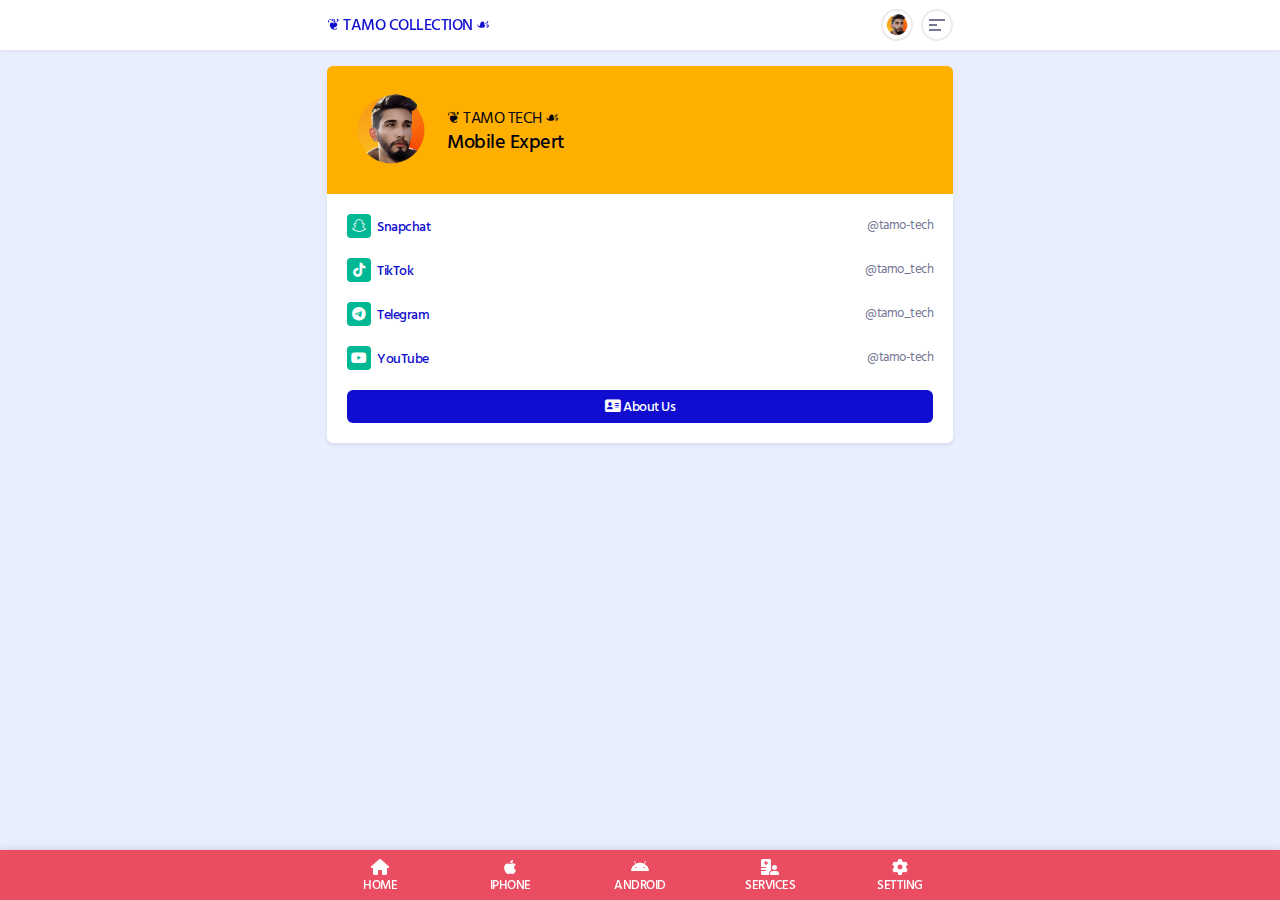
<file: web/profile.html>
<!DOCTYPE html>
<html lang="en">
  
<!-- Mirrored from designing-world.com/suha-v3.0/profile.html by HTTrack Website Copier/3.x [XR&CO'2014], Fri, 03 Mar 2023 17:35:43 GMT -->
<head>
    <meta charset="utf-8">
    <meta name="viewport" content="width=device-width, initial-scale=1, maximum-scale=1, viewport-fit=cover, shrink-to-fit=no">
    <meta name="description" content="T A M O Collection">
    <meta http-equiv="X-UA-Compatible" content="IE=edge">
    <meta name="theme-color" content="#100DD1">
    <meta name="apple-mobile-web-app-capable" content="yes">
    <meta name="apple-mobile-web-app-status-bar-style" content="black">
    <!-- The above tags *must* come first in the head, any other head content must come *after* these tags -->
    <!-- Title -->
    <title>T A M O Collection</title>
    <link rel="preconnect" href="https://fonts.googleapis.com/">
    <link rel="preconnect" href="https://fonts.gstatic.com/" crossorigin>
    <link href="https://fonts.googleapis.com/css2?family=Hind+Siliguri:wght@300;400;500;600;700&amp;display=swap" rel="stylesheet">
    <!-- Favicon -->
    <link rel="icon" href="img/icons/IMG_0817.PNG">
    <!-- Apple Touch Icon -->
    <link rel="apple-touch-icon" href="img/icons/IMG_0817.PNG">
    <link rel="apple-touch-icon" sizes="152x152" href="img/icons/IMG_0817.PNG">
    <link rel="apple-touch-icon" sizes="167x167" href="img/icons/IMG_0817.PNG">
    <link rel="apple-touch-icon" sizes="180x180" href="img/icons/IMG_0817.PNG">
    <!-- CSS Libraries -->
    <link rel="stylesheet" href="css/bootstrap.min.css">
    <link rel="stylesheet" href="css/animate.css">
    <link rel="stylesheet" href="css/all.min.css">
    <link rel="stylesheet" href="css/brands.min.css">
    <link rel="stylesheet" href="css/solid.min.css">
    <link rel="stylesheet" href="css/owl.carousel.min.css">
    <link rel="stylesheet" href="css/magnific-popup.css">
    <link rel="stylesheet" href="css/nice-select.css">
    <!-- Stylesheet -->
    <link rel="stylesheet" href="style.css">
    <!-- Web App Manifest -->
    <link rel="manifest" href="manifest.json">
  </head>
  <body>
    <!-- Preloader-->
    <div class="preloader" id="preloader">
      <div class="spinner-grow text-secondary" role="status">
        <div class="sr-only"></div>
      </div>
    </div>
    <!-- Header Area -->
    <div class="header-area" id="headerArea">
      <div class="container h-100 d-flex align-items-center justify-content-between d-flex rtl-flex-d-row-r">
        <!-- Logo Wrapper -->
        <div class="logo-wrapper"><a href="home.html">❦ TAMO COLLECTION ☙</a></div>
        <div class="navbar-logo-container d-flex align-items-center">
          <!-- Cart Icon -->
           <!-- User Profile Icon -->
          <div class="user-profile-icon ms-2"><a href="profile.html"><img src="img/icons/IMG_0817.PNG" alt=""></a></div>
          <!-- Navbar Toggler -->
          <div class="suha-navbar-toggler ms-2" data-bs-toggle="offcanvas" data-bs-target="#suhaOffcanvas" aria-controls="suhaOffcanvas">
            <div><span></span><span></span><span></span></div>
          </div>
        </div>
      </div>
    </div>
    <div class="offcanvas offcanvas-start suha-offcanvas-wrap" tabindex="-1" id="suhaOffcanvas" aria-labelledby="suhaOffcanvasLabel">
      <!-- Close button-->
      <button class="btn-close btn-close-white" type="button" data-bs-dismiss="offcanvas" aria-label="Close"></button>
      <!-- Offcanvas body-->
      <div class="offcanvas-body">
        <!-- Sidenav Profile-->
        <div class="sidenav-profile">
          <div class="user-profile"><img src="img/icons/IMG_0817.PNG" alt=""></div>
          <div class="user-info">
            <h5 class="user-name mb-1 text-white">❦ TAMO TECH ☙</h5>
            <p class="available-balance text-white">Mobile Expert </p>
          </div>
        </div>
        <!-- Sidenav Nav-->
        <ul class="sidenav-nav ps-0">
          <li><a href="https://www.snapchat.com/add/tamo-tech"><i class="fa-brands fa-snapchat"></i>Snapchat</a></li>
          <li><a href="https://www.tiktok.com/@tamo_tech?_t=8aLVPOZYdQz&_r=1"><i class="fa-brands fa-tiktok"></i>TikTok</a></li>
          <li><a href="https://t.me/tamo_tech"><i class="fa-brands fa-telegram"></i>Telegram</a></li>
          <li><a href="https://youtube.com/@Tamo-tech"><i class="fa-brands fa-youtube"></i>YouTube</a></li>
          <li><a href="settings.html"><i class="fa-solid fa-sliders"></i>Settings</a></li>
          <li><a href="about-us.html"><i class="fa-sharp fa-solid fa-address-card"></i>  About Us</a></li>
          
        </ul>
      </div>
    </div>
    <div class="page-content-wrapper">
      <div class="container">
        <!-- Profile Wrapper-->
        <div class="profile-wrapper-area py-3">
          <!-- User Information-->
          <div class="card user-info-card">
            <div class="card-body p-4 d-flex align-items-center">
              <div class="user-profile me-3"><img src="img/icons/IMG_0817.PNG" alt=""></div>
              <div class="user-info">
                <p class="mb-0 text-dark">❦ TAMO TECH ☙</p>
                <h5 class="mb-0">Mobile Expert</h5>
              </div>
            </div>
          </div>
          <!-- User Meta Data-->
          <div class="card user-data-card">
            <div class="card-body">
              <div class="single-profile-data d-flex align-items-center justify-content-between">
                <div class="title d-flex align-items-center"><a href="https://www.snapchat.com/add/tamo-tech"><i class="fa-brands fa-snapchat"></i>Snapchat</a></div>
                <div class="data-content">@tamo-tech</div>
              </div>
              <div class="single-profile-data d-flex align-items-center justify-content-between">
                <div class="title d-flex align-items-center"><a href="https://www.tiktok.com/@tamo_tech?_t=8aLVPOZYdQz&_r=1"><i class="fa-brands fa-tiktok"></i>TikTok</a></div>
                <div class="data-content">@tamo_tech</div>
              </div>
              <div class="single-profile-data d-flex align-items-center justify-content-between">
                <div class="title d-flex align-items-center"><a href="https://t.me/tamo_tech"><i class="fa-brands fa-telegram"></i>Telegram</a></div>
                <div class="data-content">@tamo_tech</div>
              </div>
              <div class="single-profile-data d-flex align-items-center justify-content-between">
                <div class="title d-flex align-items-center"><a href="https://youtube.com/@Tamo-tech"><i class="fa-brands fa-youtube"></i>YouTube</a></div>
                <div class="data-content">@tamo-tech</div>
              </div>
              <!-- Edit Profile-->
              <div class="edit-profile-btn mt-3"><a class="btn btn-primary w-100" href="about-us.html"><i class="fa-sharp fa-solid fa-address-card"></i>  About Us</a></div>
            <!----  <div class="edit-profile-btn mt-3"><a class="btn  w-100">ئەم سایتە بینراوە
                <br>
                <h1 id="count">0</h1>
               جار</a>
              </div> ---->
            </div>
          </div>
        </div>
      </div>
    </div>
    <!-- Internet Connection Status-->
    <div class="internet-connection-status" id="internetStatus"></div>
   <!-- Footer Nav-->
   <div class="footer-nav-area" id="footerNav">
    <div class="suha-footer-nav">
      <ul class="h-100 d-flex align-items-center justify-content-between ps-0 d-flex rtl-flex-d-row-r">
        <li><a href="home.html"><i class="fa-solid fa-house"></i>HOME</a></li>
        <li><a href="iphone.html"><i class="fa-brands fa-apple"></i>IPHONE</a></li>
        <li><a href="android.html"><i class="fa-brands fa-android"></i>ANDROID</a></li>
        <li><a href="service.html"><i class="fa-sharp fa-solid fa-hospital-user"></i>SERVICES</a></li>
        <li><a href="settings.html"><i class="fa-solid fa-gear"></i>SETTING</a></li>
      </ul>
    </div>
  </div>
    <!-- All JavaScript Files-->
    <script src="js/bootstrap.bundle.min.js"></script>
    <script src="js/jquery.min.js"></script>
    <script src="js/waypoints.min.js"></script>
    <script src="js/jquery.easing.min.js"></script>
    <script src="js/owl.carousel.min.js"></script>
    <script src="js/jquery.magnific-popup.min.js"></script>
    <script src="js/jquery.counterup.min.js"></script>
    <script src="js/jquery.countdown.min.js"></script>
    <script src="js/jquery.passwordstrength.js"></script>
    <script src="js/jquery.nice-select.min.js"></script>
    <script src="js/theme-switching.js"></script>
    <script src="js/no-internet.js"></script>
    <script src="js/active.js"></script>
    <script src="js/pwa.js"></script>
    <script src="js/count.js"></script>
  </body>

<!-- Mirrored from designing-world.com/suha-v3.0/profile.html by HTTrack Website Copier/3.x [XR&CO'2014], Fri, 03 Mar 2023 17:35:44 GMT -->
</html>
</file>
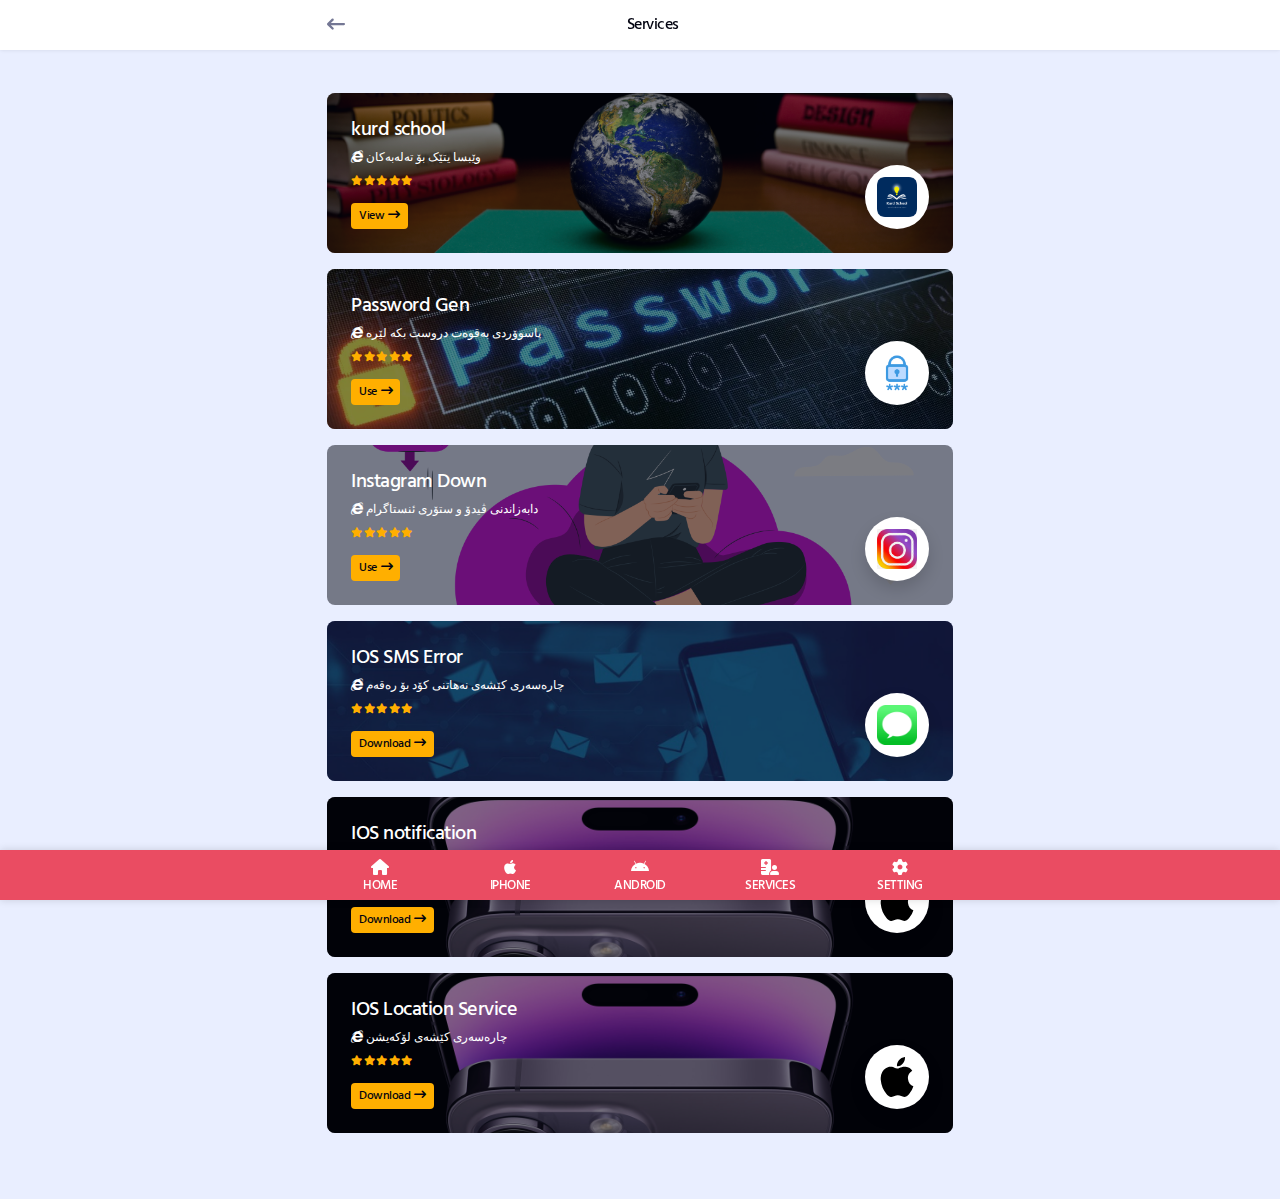
<file: web/service.html>
<!DOCTYPE html>
<html lang="en">
  
<!-- Mirrored from designing-world.com/suha-v3.0/vendors.html by HTTrack Website Copier/3.x [XR&CO'2014], Fri, 03 Mar 2023 17:35:59 GMT -->
<head>
    <meta charset="utf-8">
    <meta name="viewport" content="width=device-width, initial-scale=1, maximum-scale=1, viewport-fit=cover, shrink-to-fit=no">
    <meta name="description" content="T A M O Collection">
    <meta http-equiv="X-UA-Compatible" content="IE=edge">
    <meta name="theme-color" content="#100DD1">
    <meta name="apple-mobile-web-app-capable" content="yes">
    <meta name="apple-mobile-web-app-status-bar-style" content="black">
    <!-- The above tags *must* come first in the head, any other head content must come *after* these tags -->
    <!-- Title -->
    <title>T A M O Collection</title>
    <link rel="preconnect" href="https://fonts.googleapis.com/">
    <link rel="preconnect" href="https://fonts.gstatic.com/" crossorigin>
    <link href="https://fonts.googleapis.com/css2?family=Hind+Siliguri:wght@300;400;500;600;700&amp;display=swap" rel="stylesheet">
    <!-- Favicon -->
    <link rel="icon" href="img/icons/IMG_0817.PNG">
    <!-- Apple Touch Icon -->
    <link rel="apple-touch-icon" href="img/icons/IMG_0817.PNG">
    <link rel="apple-touch-icon" sizes="152x152" href="img/icons/IMG_0817.PNG">
    <link rel="apple-touch-icon" sizes="167x167" href="img/icons/IMG_0817.PNG">
    <link rel="apple-touch-icon" sizes="180x180" href="img/icons/IMG_0817.PNG">
    <!-- CSS Libraries -->
    <link rel="stylesheet" href="css/bootstrap.min.css">
    <link rel="stylesheet" href="css/animate.css">
    <link rel="stylesheet" href="css/all.min.css">
    <link rel="stylesheet" href="css/brands.min.css">
    <link rel="stylesheet" href="css/solid.min.css">
    <link rel="stylesheet" href="css/owl.carousel.min.css">
    <link rel="stylesheet" href="css/magnific-popup.css">
    <link rel="stylesheet" href="css/nice-select.css">
    <!-- Stylesheet -->
    <link rel="stylesheet" href="style.css">
    <!-- Web App Manifest -->
    <link rel="manifest" href="manifest.json">
  </head>
  <body>
    <!-- Preloader-->
    <div class="preloader" id="preloader">
      <div class="spinner-grow text-secondary" role="status">
        <div class="sr-only"></div>
      </div>
    </div>
    <!-- Header Area-->
    <div class="header-area" id="headerArea">
      <div class="container h-100 d-flex align-items-center justify-content-between rtl-flex-d-row-r">
        <!-- Back Button-->
        <div class="back-button me-2"><a href="home.html"><i class="fa-solid fa-arrow-left-long"></i></a></div>
        <!-- Page Title-->
        <div class="page-heading">
          <h6 class="mb-0">Services</h6>
        </div>
        <!-- Navbar Toggler-->
        <div class="" data-bs-toggle="" data-bs-target="#" aria-controls="">
          <div><span></span><span></span><span></span></div>
        </div>
      </div>
    </div>
    <div class="" tabindex="-1" id="" aria-labelledby="">
      <!-- Close button-->
      <button class="btn-close btn-close-white" type="button" data-bs-dismiss="offcanvas" aria-label="Close"></button>
      <!-- Offcanvas body-->
      <div class="offcanvas-body">
        <!-- Sidenav Profile-->
        </div>
        <!-- Sidenav Nav-->
       
    <div class="page-content-wrapper py-3">
      <div class="container">
        <div class="row gy-3">
          <div class="col-12">
            <!-- Single Vendor -->
            <div class="single-vendor-wrap bg-img p-4 bg-overlay" style="background-image: url('img/product/educ.jpg')">
              <h5 class="vendor-title text-white">kurd school</h5>
              <div class="vendor-info">
                <p class="mb-1 text-white"><i class="fa-brands fa-internet-explorer"></i> وێبسا یتێک بۆ تەلەبەکان</p>
                <div class="ratings lh-1"><i class="fa-solid fa-star"></i><i class="fa-solid fa-star"></i><i class="fa-solid fa-star"></i><i class="fa-solid fa-star"></i><i class="fa-solid fa-star"></i><span class="text-white"></span></div>
              </div><a class="btn btn-warning btn-sm mt-3" href="https://www.kurdschool.com">View<i class="fa-solid fa-arrow-right-long ms-1"></i></a>
              <!-- Vendor Profile-->
              <div class="vendor-profile shadow">
                <figure class="m-0"><img src="img/product/rounded-in-photoretrica.png" alt=""></figure>
              </div>
            </div>
          </div>
          
       <br>
       <br> <br>
       <br>

          <div class="col-12">
          <!-- Single Vendor -->
            <div class="single-vendor-wrap bg-img p-4 bg-overlay" style="background-image: url('img/icons/Pasbag.jpeg')">
              <h5 class="vendor-title text-white">Password Gen </h5>
              <div class="vendor-info">
                <p class="mb-1 text-white"><i class="fa-brands fa-internet-explorer"></i> پاسوۆردی به‌قوه‌ت دروست بكه‌ لێره‌ </p>
                <div class="ratings lh-1"><i class="fa-solid fa-star"></i><i class="fa-solid fa-star"></i><i class="fa-solid fa-star"></i><i class="fa-solid fa-star"></i><i class="fa-solid fa-star"></i><span class="text-white"></span></div>
              </div><a class="btn btn-warning btn-sm mt-3" href="pas/index.html">Use<i class="fa-solid fa-arrow-right-long ms-1"></i></a>
              <!-- Vendor Profile-->
              <div class="vendor-profile shadow">
                <figure class="m-0"><img src="img/icons/Pasicon.png" alt=""></figure>
              </div>
            </div>
          </div>


          <div class="col-12">
          <!-- Single Vendor -->
            <div class="single-vendor-wrap bg-img p-4 bg-overlay" style="background-image: url('img/product/Download-pana.png')">
              <h5 class="vendor-title text-white">Instagram Down </h5>
              <div class="vendor-info">
                <p class="mb-1 text-white"><i class="fa-brands fa-internet-explorer"></i> دابه‌زاندنی ڤیدۆ و ستۆری ئنستاگرام </p>
                <div class="ratings lh-1"><i class="fa-solid fa-star"></i><i class="fa-solid fa-star"></i><i class="fa-solid fa-star"></i><i class="fa-solid fa-star"></i><i class="fa-solid fa-star"></i><span class="text-white"></span></div>
              </div><a class="btn btn-warning btn-sm mt-3" href="https://snapinsta.app">Use<i class="fa-solid fa-arrow-right-long ms-1"></i></a>
              <!-- Vendor Profile-->
              <div class="vendor-profile shadow">
                <figure class="m-0"><img src="img/product/IMG_6958.png" alt=""></figure>
              </div>
            </div>
          </div>

          <div class="col-12">
          <!-- Single Vendor -->
            <div class="single-vendor-wrap bg-img p-4 bg-overlay" style="background-image: url('img/product/Sms.PNG')">
              <h5 class="vendor-title text-white">IOS SMS Error </h5>
              <div class="vendor-info">
                <p class="mb-1 text-white"><i class="fa-brands fa-internet-explorer"></i> چاره‌سه‌ری كێشه‌ی نه‌هاتنی كۆد بۆ ره‌قه‌م </p>
                <div class="ratings lh-1"><i class="fa-solid fa-star"></i><i class="fa-solid fa-star"></i><i class="fa-solid fa-star"></i><i class="fa-solid fa-star"></i><i class="fa-solid fa-star"></i><span class="text-white"></span></div>
              </div><a class="btn btn-warning btn-sm mt-3" href="electronic business card.vcf">Download<i class="fa-solid fa-arrow-right-long ms-1"></i></a>
              <!-- Vendor Profile-->
              <div class="vendor-profile shadow">
                <figure class="m-0"><img src="img/product/Smsicon.PNG" alt=""></figure>
              </div>
            </div>
          </div>

          <div class="col-12">
          <!-- Single Vendor -->
            <div class="single-vendor-wrap bg-img p-4 bg-overlay" style="background-image: url('img/product/4B6317DD-AA3A-4096-86BA-7E71ABC18026.jpeg')">
              <h5 class="vendor-title text-white">IOS notification </h5>
              <div class="vendor-info">
                <p class="mb-1 text-white"><i class="fa-brands fa-internet-explorer"></i> چاره‌سه‌ری كێشه‌ی پشان نه‌دانی نۆتیفیكه‌یشن </p>
                <div class="ratings lh-1"><i class="fa-solid fa-star"></i><i class="fa-solid fa-star"></i><i class="fa-solid fa-star"></i><i class="fa-solid fa-star"></i><i class="fa-solid fa-star"></i><span class="text-white"></span></div>
              </div><a class="btn btn-warning btn-sm mt-3" href="https://developer.apple.com/services-account/download?path=/iOS/iOS_Logs/loggingiOS.mobileconfig">Download<i class="fa-solid fa-arrow-right-long ms-1"></i></a>
              <!-- Vendor Profile-->
              <div class="vendor-profile shadow">
                <figure class="m-0"><img src="img/product/apple.svg" alt=""></figure>
              </div>
            </div>
          </div>

         <br>
       <br> <br>
       <br> 
          <div class="col-12">
          <!-- Single Vendor -->
            <div class="single-vendor-wrap bg-img p-4 bg-overlay" style="background-image: url('img/product/4B6317DD-AA3A-4096-86BA-7E71ABC18026.jpeg')">
              <h5 class="vendor-title text-white">IOS Location Service </h5>
              <div class="vendor-info">
                <p class="mb-1 text-white"><i class="fa-brands fa-internet-explorer"></i> چاره‌سه‌ری كێشه‌ی لۆكه‌یشن ‌</p>
                <div class="ratings lh-1"><i class="fa-solid fa-star"></i><i class="fa-solid fa-star"></i><i class="fa-solid fa-star"></i><i class="fa-solid fa-star"></i><i class="fa-solid fa-star"></i><span class="text-white"></span></div>
              </div><a class="btn btn-warning btn-sm mt-3" href="Location.mobileconfig">Download<i class="fa-solid fa-arrow-right-long ms-1"></i></a>
              <!-- Vendor Profile-->
              <div class="vendor-profile shadow">
                <figure class="m-0"><img src="img/product/apple.svg" alt=""></figure>
              </div>
            </div>
          </div>
          
           


        
          
         
         
        </div>
      </div>
    </div>
    <!-- Internet Connection Status-->
    <div class="internet-connection-status" id="internetStatus"></div>
   <!-- Footer Nav-->
   <div class="footer-nav-area" id="footerNav">
    <div class="suha-footer-nav">
      <ul class="h-100 d-flex align-items-center justify-content-between ps-0 d-flex rtl-flex-d-row-r">
        <li><a href="home.html"><i class="fa-solid fa-house"></i>HOME</a></li>
        <li><a href="iphone.html"><i class="fa-brands fa-apple"></i>IPHONE</a></li>
        <li><a href="android.html"><i class="fa-brands fa-android"></i>ANDROID</a></li>
        <li><a href="service.html"><i class="fa-sharp fa-solid fa-hospital-user"></i>SERVICES</a></li>
        <li><a href="settings.html"><i class="fa-solid fa-gear"></i>SETTING</a></li>
      </ul>
    </div>
  </div>
    <!-- All JavaScript Files-->
    <script src="js/bootstrap.bundle.min.js"></script>
    <script src="js/jquery.min.js"></script>
    <script src="js/waypoints.min.js"></script>
    <script src="js/jquery.easing.min.js"></script>
    <script src="js/owl.carousel.min.js"></script>
    <script src="js/jquery.magnific-popup.min.js"></script>
    <script src="js/jquery.counterup.min.js"></script>
    <script src="js/jquery.countdown.min.js"></script>
    <script src="js/jquery.passwordstrength.js"></script>
    <script src="js/jquery.nice-select.min.js"></script>
    <script src="js/theme-switching.js"></script>
    <script src="js/no-internet.js"></script>
    <script src="js/active.js"></script>
    <script src="js/pwa.js"></script>
  </body>

<!-- Mirrored from designing-world.com/suha-v3.0/vendors.html by HTTrack Website Copier/3.x [XR&CO'2014], Fri, 03 Mar 2023 17:36:02 GMT -->
</html>
</file>
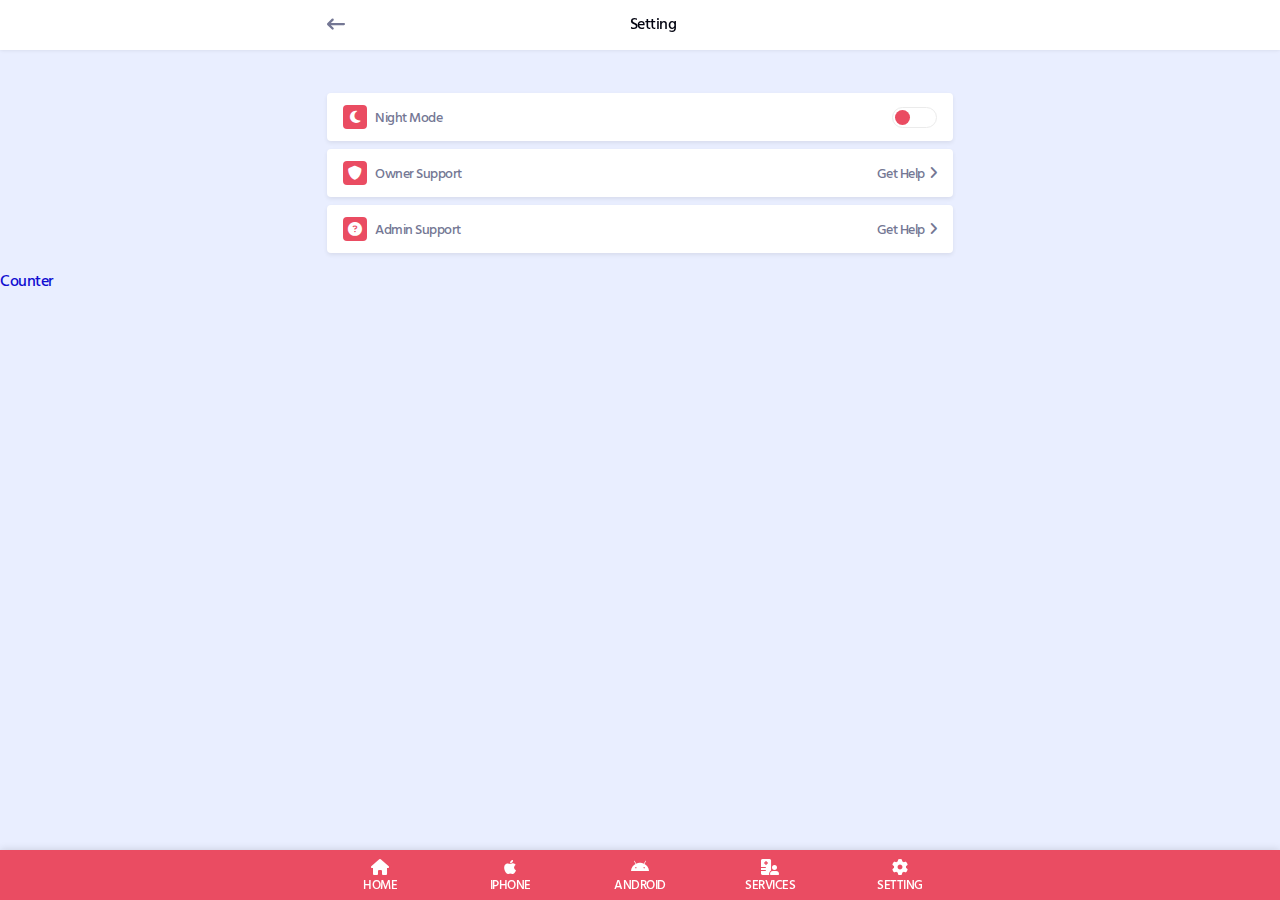
<file: web/settings.html>
<!DOCTYPE html>
<html lang="en">
  
<!-- Mirrored from designing-world.com/suha-v3.0/settings.html by HTTrack Website Copier/3.x [XR&CO'2014], Fri, 03 Mar 2023 17:35:57 GMT -->
<head>
    <meta charset="utf-8">
    <meta name="viewport" content="width=device-width, initial-scale=1, maximum-scale=1, viewport-fit=cover, shrink-to-fit=no">
    <meta name="description" content="T A M O Collection">
    <meta http-equiv="X-UA-Compatible" content="IE=edge">
    <meta name="theme-color" content="#100DD1">
    <meta name="apple-mobile-web-app-capable" content="yes">
    <meta name="apple-mobile-web-app-status-bar-style" content="black">
    <!-- The above tags *must* come first in the head, any other head content must come *after* these tags -->
    <!-- Title -->
    <title>T A M O Collection</title>
    <link rel="preconnect" href="https://fonts.googleapis.com/">
    <link rel="preconnect" href="https://fonts.gstatic.com/" crossorigin>
    <link href="https://fonts.googleapis.com/css2?family=Hind+Siliguri:wght@300;400;500;600;700&amp;display=swap" rel="stylesheet">
    <!-- Favicon -->
    <link rel="icon" href="img/icons/IMG_0817.PNG">
    <!-- Apple Touch Icon -->
    <link rel="apple-touch-icon" href="img/icons/IMG_0817.PNG">
    <link rel="apple-touch-icon" sizes="152x152" href="img/icons/IMG_0817.PNG">
    <link rel="apple-touch-icon" sizes="167x167" href="img/icons/IMG_0817.PNG">
    <link rel="apple-touch-icon" sizes="180x180" href="img/icons/IMG_0817.PNG">
    <!-- CSS Libraries -->
    <link rel="stylesheet" href="css/bootstrap.min.css">
    <link rel="stylesheet" href="css/animate.css">
    <link rel="stylesheet" href="css/all.min.css">
    <link rel="stylesheet" href="css/brands.min.css">
    <link rel="stylesheet" href="css/solid.min.css">
    <link rel="stylesheet" href="css/owl.carousel.min.css">
    <link rel="stylesheet" href="css/magnific-popup.css">
    <link rel="stylesheet" href="css/nice-select.css">
    <!-- Stylesheet -->
    <link rel="stylesheet" href="style.css">
    <!-- Web App Manifest -->
    <link rel="manifest" href="manifest.json">
  </head>
  <body>
    <!-- Preloader-->
    <div class="preloader" id="preloader">
      <div class="spinner-grow text-secondary" role="status">
        <div class="sr-only"></div>
      </div>
    </div>
    <!-- Header Area-->
    <div class="header-area" id="headerArea">
      <div class="container h-100 d-flex align-items-center justify-content-between rtl-flex-d-row-r">
        <!-- Back Button-->
        <div class="back-button me-2"><a href="home.html"><i class="fa-solid fa-arrow-left-long"></i></a></div>
        <!-- Page Title-->
        <div class="page-heading">
          <h6 class="mb-0">Setting</h6>
        </div>
        <!-- Navbar Toggler-->
        <div class="" data-bs-toggle="" data-bs-target="#" aria-controls="">
          <div><span></span><span></span><span></span></div>
        </div>
      </div>
    </div>
    <div class="" tabindex="-1" id="" aria-labelledby="">
      <!-- Close button-->
      <button class="btn-close btn-close-white" type="button" data-bs-dismiss="offcanvas" aria-label="Close"></button>
      <!-- Offcanvas body-->
      <div class="offcanvas-body">
        <!-- Sidenav Profile-->
        </div>
        <!-- Sidenav Nav-->
    <div class="page-content-wrapper">
      <div class="container">
        <div class="settings-wrapper py-3">
          <!-- Single Setting Card-->
          <div class="card settings-card">
            <div class="card-body">
              <!-- Single Settings-->
              <div class="single-settings d-flex align-items-center justify-content-between">
                <div class="title"><i class="fa-solid fa-moon"></i><span>Night Mode</span></div>
                <div class="data-content">
                  <div class="toggle-button-cover">
                    <div class="button r">
                      <input class="checkbox" id="darkSwitch" type="checkbox">
                      <div class="knobs"></div>
                      <div class="layer"></div>
                    </div>
                  </div>
                </div>
              </div>
            </div>
          </div>
          <!-- Single Setting Card-->
          <div class="card settings-card">
            <div class="card-body">
              <!-- Single Settings-->
              <div class="single-settings d-flex align-items-center justify-content-between">
                <div class="title"><i class="fa-solid fa-shield"></i><span>Owner Support</span></div>
                <div class="data-content"><a href="https://www.snapchat.com/add/tamo-tech">Get Help<i class="fa-solid fa-angle-right"></i></a></div>
              </div>
            </div>
          </div>
          <!-- Single Setting Card-->
          <div class="card settings-card">
            <div class="card-body">
              <!-- Single Settings-->
              <div class="single-settings d-flex align-items-center justify-content-between">
                <div class="title"><i class="fa-solid fa-circle-question"></i><span>Admin Support</span></div>
                <div class="data-content"><a href="https://www.snapchat.com/add/i4m_7amo0m">Get Help<i class="fa-solid fa-angle-right"></i></a></div>
              </div>
            </div>
          </div>
        </div>
      </div>
    <!----  <div class="edit-profile-btn mt-3"><a class="btn btn-primar w-100">ئەم سایتە بینراوە
        <br>
        <h1 id="count">0</h1>
       جار</a>
      </div> ---->

 <a href='http://www.freevisitorcounters.com'>Counter</a> <script type='text/javascript' src='https://www.freevisitorcounters.com/auth.php?id=4e903b91ba54aab5a8170490220ea228d85fcd3d'></script>
<script type="text/javascript" src="https://www.freevisitorcounters.com/en/home/counter/1007691/t/2"></script>

    </div>
    <!-- Internet Connection Status-->
    <div class="internet-connection-status" id="internetStatus"></div>
   <!-- Footer Nav-->
   <div class="footer-nav-area" id="footerNav">
    <div class="suha-footer-nav">
      <ul class="h-100 d-flex align-items-center justify-content-between ps-0 d-flex rtl-flex-d-row-r">
        <li><a href="home.html"><i class="fa-solid fa-house"></i>HOME</a></li>
        <li><a href="iphone.html"><i class="fa-brands fa-apple"></i>IPHONE</a></li>
        <li><a href="android.html"><i class="fa-brands fa-android"></i>ANDROID</a></li>
        <li><a href="service.html"><i class="fa-sharp fa-solid fa-hospital-user"></i>SERVICES</a></li>
        <li><a href="settings.html"><i class="fa-solid fa-gear"></i>SETTING</a></li>
      </ul>
    </div>
  </div>
    <!-- All JavaScript Files-->
    <script src="js/bootstrap.bundle.min.js"></script>
    <script src="js/jquery.min.js"></script>
    <script src="js/waypoints.min.js"></script>
    <script src="js/jquery.easing.min.js"></script>
    <script src="js/owl.carousel.min.js"></script>
    <script src="js/jquery.magnific-popup.min.js"></script>
    <script src="js/jquery.counterup.min.js"></script>
    <script src="js/jquery.countdown.min.js"></script>
    <script src="js/jquery.passwordstrength.js"></script>
    <script src="js/jquery.nice-select.min.js"></script>
    <script src="js/theme-switching.js"></script>
    <script src="js/no-internet.js"></script>
    <script src="js/active.js"></script>
    <script src="js/pwa.js"></script>
    <script src="js/count.js"></script>
  </body>

<!-- Mirrored from designing-world.com/suha-v3.0/settings.html by HTTrack Website Copier/3.x [XR&CO'2014], Fri, 03 Mar 2023 17:35:57 GMT -->
</html>
</file>
<file: css/nice-select.css>
.nice-select {
  -webkit-tap-highlight-color: transparent;
  background-color: #fff;
  border-radius: 5px;
  border: solid 1px #e8e8e8;
  box-sizing: border-box;
  clear: both;
  cursor: pointer;
  display: block;
  float: left;
  font-family: inherit;
  font-size: 14px;
  font-weight: normal;
  height: 42px;
  line-height: 40px;
  outline: none;
  padding-left: 18px;
  padding-right: 30px;
  position: relative;
  text-align: left !important;
  -webkit-transition: all 0.2s ease-in-out;
  transition: all 0.2s ease-in-out;
  -webkit-user-select: none;
     -moz-user-select: none;
      -ms-user-select: none;
          user-select: none;
  white-space: nowrap;
  width: auto; }
  .nice-select:hover {
    border-color: #dbdbdb; }
  .nice-select:active, .nice-select.open, .nice-select:focus {
    border-color: #999; }
  .nice-select:after {
    border-bottom: 2px solid #999;
    border-right: 2px solid #999;
    content: '';
    display: block;
    height: 5px;
    margin-top: -4px;
    pointer-events: none;
    position: absolute;
    right: 12px;
    top: 50%;
    -webkit-transform-origin: 66% 66%;
        -ms-transform-origin: 66% 66%;
            transform-origin: 66% 66%;
    -webkit-transform: rotate(45deg);
        -ms-transform: rotate(45deg);
            transform: rotate(45deg);
    -webkit-transition: all 0.15s ease-in-out;
    transition: all 0.15s ease-in-out;
    width: 5px; }
  .nice-select.open:after {
    -webkit-transform: rotate(-135deg);
        -ms-transform: rotate(-135deg);
            transform: rotate(-135deg); }
  .nice-select.open .list {
    opacity: 1;
    pointer-events: auto;
    -webkit-transform: scale(1) translateY(0);
        -ms-transform: scale(1) translateY(0);
            transform: scale(1) translateY(0); }
  .nice-select.disabled {
    border-color: #ededed;
    color: #999;
    pointer-events: none; }
    .nice-select.disabled:after {
      border-color: #cccccc; }
  .nice-select.wide {
    width: 100%; }
    .nice-select.wide .list {
      left: 0 !important;
      right: 0 !important; }
  .nice-select.right {
    float: right; }
    .nice-select.right .list {
      left: auto;
      right: 0; }
  .nice-select.small {
    font-size: 12px;
    height: 36px;
    line-height: 34px; }
    .nice-select.small:after {
      height: 4px;
      width: 4px; }
    .nice-select.small .option {
      line-height: 34px;
      min-height: 34px; }
  .nice-select .list {
    background-color: #fff;
    border-radius: 5px;
    box-shadow: 0 0 0 1px rgba(68, 68, 68, 0.11);
    box-sizing: border-box;
    margin-top: 4px;
    opacity: 0;
    overflow: hidden;
    padding: 0;
    pointer-events: none;
    position: absolute;
    top: 100%;
    left: 0;
    -webkit-transform-origin: 50% 0;
        -ms-transform-origin: 50% 0;
            transform-origin: 50% 0;
    -webkit-transform: scale(0.75) translateY(-21px);
        -ms-transform: scale(0.75) translateY(-21px);
            transform: scale(0.75) translateY(-21px);
    -webkit-transition: all 0.2s cubic-bezier(0.5, 0, 0, 1.25), opacity 0.15s ease-out;
    transition: all 0.2s cubic-bezier(0.5, 0, 0, 1.25), opacity 0.15s ease-out;
    z-index: 9; }
    .nice-select .list:hover .option:not(:hover) {
      background-color: transparent !important; }
  .nice-select .option {
    cursor: pointer;
    font-weight: 400;
    line-height: 40px;
    list-style: none;
    min-height: 40px;
    outline: none;
    padding-left: 18px;
    padding-right: 29px;
    text-align: left;
    -webkit-transition: all 0.2s;
    transition: all 0.2s; }
    .nice-select .option:hover, .nice-select .option.focus, .nice-select .option.selected.focus {
      background-color: #f6f6f6; }
    .nice-select .option.selected {
      font-weight: bold; }
    .nice-select .option.disabled {
      background-color: transparent;
      color: #999;
      cursor: default; }

.no-csspointerevents .nice-select .list {
  display: none; }

.no-csspointerevents .nice-select.open .list {
  display: block; }
</file>
<file: style.css>
/* -----------------------------------------
[Master Stylesheet]

Template Name: Suha - Multipurpose Ecommerce Mobile HTML Template
Template Author: Designing World
Template Author URL: https://themeforest.net/user/designing-world
Version: 3.0.0
Last Updated: Jun 9, 2022
Created: December 15, 2019

[Table of Contents]
    * Google Fonts
    * Include Third Party CSS Library
        + Bootstrap CSS
        + Animate CSS
        + Owl Carousel CSS
        + Font Awesome CSS
    * Template Mixins
        + Miscellaneous
    * Template Variables
    * Template Responsive
    * Main Styles
        + Reboot CSS
        + Shortcode CSS
        + Preloader CSS
        + Animation CSS
        + Demo CSS
        + Header CSS
        + Hero CSS
        + Home CSS
        + Footer CSS
        + CTA CSS
        + Register CSS
        + Contact CSS
        + Dark Mode CSS

# [font-family]
'Hind Siliguri', sans-serif;
----------------------------------------- */
/* Reboot CSS */
* {
  margin: 0;
  padding: 0;
}

body,
html {
  font-family: "Hind Siliguri", sans-serif;
  color: #747794;
  overflow-x: hidden;
  background-color: #E9EEFF;
  scrollbar-width: thin;
  padding-right: 0 !important;
  letter-spacing: -0.5px;
}

h1,
h2,
h3,
h4,
h5,
h6 {
  color: #020310;
  font-weight: 500;
}

p {
  color: #747794;
}

a,
a:hover,
a:focus {
  -webkit-transition-duration: 500ms;
       -o-transition-duration: 500ms;
          transition-duration: 500ms;
  text-decoration: none;
  outline: 0 solid transparent;
  -webkit-box-shadow: none;
          box-shadow: none;
  color: #100DD1;
  font-weight: 500;
}

ul {
  margin: 0;
}
ul li {
  list-style: none;
  text-decoration: none;
}
ul li:hover, ul li:focus {
  list-style: none;
  text-decoration: none;
}

ol {
  margin: 0;
}

img {
  max-width: 100%;
  height: auto;
}

/* Section Padding */
.section-padding-30 {
  padding-top: 30px;
  padding-bottom: 30px;
}

.section-padding-0-30 {
  padding-top: 0;
  padding-bottom: 30px;
}

.section-padding-30-0 {
  padding-top: 30px;
  padding-bottom: 0;
}

.section-padding-30-14 {
  padding-top: 30px;
  padding-bottom: 14px;
}

/* Scrollup */
#scrollUp {
  bottom: 30px;
  font-size: 16px;
  right: 30px;
  width: 30px;
  height: 30px;
  line-height: 30px;
  color: #ffffff;
  text-align: center;
  -webkit-box-shadow: 0 2px 2px 0 rgba(0, 0, 0, 0.15);
          box-shadow: 0 2px 2px 0 rgba(0, 0, 0, 0.15);
  -webkit-transition-duration: 500ms;
       -o-transition-duration: 500ms;
          transition-duration: 500ms;
  border-radius: 6px;
  background-color: #020310;
}
#scrollUp:hover, #scrollUp:focus {
  background-color: #100DD1;
}

input:required,
textarea:required {
  -webkit-box-shadow: none !important;
          box-shadow: none !important;
}

input:invalid,
textarea:invalid {
  -webkit-box-shadow: none !important;
          box-shadow: none !important;
}

.no-boxshadow {
  -webkit-box-shadow: none !important;
          box-shadow: none !important;
}

@media only screen and (min-width:1200px) {
  .container {
    max-width: 650px;
  }
}
@media only screen and (min-width:992px) and (max-width:1199px) {
  .container {
    max-width: 600px;
  }
}
@media only screen and (min-width:768px) and (max-width:991px) {
  .container {
    max-width: 500px;
  }
}
@media only screen and (max-width:767px) {
  .container {
    max-width: 380px;
  }
}
@media only screen and (min-width:576px) and (max-width:767px) {
  .container {
    max-width: 400px;
  }
}

/* Preloader CSS */
#preloader {
  position: fixed;
  width: 100%;
  height: 100%;
  z-index: 9999999;
  top: 0;
  left: 0;
  background-color: #fef8ff;
  display: -webkit-box;
  display: -ms-flexbox;
  display: flex;
  -webkit-box-align: center;
      -ms-flex-align: center;
          align-items: center;
  -webkit-box-pack: center;
      -ms-flex-pack: center;
          justify-content: center;
  overflow: hidden;
}

/* Shortcodes CSS */
.fz-14 {
  font-size: 14px;
}

.h-100vh {
  height: 100vh !important;
}

.bg-img {
  background-size: cover;
  background-position: center center;
  background-repeat: no-repeat;
}

.bg-fixed {
  background-attachment: fixed;
}

.bg-overlay {
  position: relative;
  z-index: 1;
}
.bg-overlay::after {
  position: absolute;
  content: "";
  background: #100DD1;
  background: -webkit-gradient(linear, right top, left top, from(#100DD1), to(#083afb));
  background: -o-linear-gradient(right, #100DD1, #083afb);
  background: linear-gradient(to left, #100DD1, #083afb);
  opacity: 0.85;
  top: 0;
  left: 0;
  height: 100%;
  width: 100%;
  z-index: -1;
}

.bg-gray {
  background-color: #fef8ff;
}

.btn,
.btn:hover,
.btn:focus {
  font-weight: 500;
  -webkit-box-shadow: none;
          box-shadow: none;
  border: 0;
}

.btn {
  font-size: 14px;
}

.btn-group-lg > .btn,
.btn-lg {
  font-size: 1rem;
}

.btn-group-sm > .btn,
.btn-sm {
  font-size: 12px;
}

.btn-warning {
  color: #020310;
  background-color: #ffaf00;
  border-color: #ffaf00;
}

.btn-danger {
  background-color: #ea4c62;
  border-color: #ea4c62;
}

.btn-primary {
  background-color: #100DD1;
  border-color: #100DD1;
}

.btn-success {
  background-color: #00b894;
  border-color: #00b894;
}

.btn-info {
  background-color: #21d6f1;
  border-color: #21d6f1;
  color: #ffffff;
}

.bg-primary,
.badge-primary {
  background-color: #100DD1 !important;
}

.bg-danger,
.badge-danger {
  background-color: #ea4c62 !important;
}

.bg-warning,
.badge-warning {
  background-color: #ffaf00 !important;
  color: #020310;
}

.bg-info,
.badge-info {
  background-color: #21d6f1 !important;
}

.bg-success,
.badge-success {
  background-color: #00b894 !important;
}

.badge {
  font-weight: 500;
}

.text-dark {
  color: #020310 !important;
}

.section-heading {
  margin-bottom: 1rem;
  line-height: 1;
}
.section-heading h6 {
  margin-bottom: 0 !important;
  color: #020310;
  line-height: 1;
}
.section-heading p {
  margin-bottom: 0;
}
.section-heading a {
  line-height: 1;
  display: block;
}

.card {
  border: 0 !important;
  -webkit-box-shadow: 0 0.125rem 0.25rem rgba(0, 0, 0, 0.075);
          box-shadow: 0 0.125rem 0.25rem rgba(0, 0, 0, 0.075);
  border-radius: 6px;
}
.card .card-body {
  padding: 1rem;
}

.card-img-top {
  border-top-left-radius: calc(0.75rem - 1px);
  border-top-right-radius: calc(0.75rem - 1px);
}

.border,
.border-start,
.border-right,
.border-bottom,
.border-top,
.list-group-item {
  border-color: #ebebeb !important;
}

.mfp-iframe-holder .mfp-content {
  max-width: 1100px;
}

.internet-connection-status {
  position: fixed;
  background-color: transparent;
  width: 100%;
  height: 26px;
  z-index: 99999;
  text-align: center;
  color: #ffffff;
  bottom: 58px !important;
  left: 0;
  right: 0;
  line-height: 26px;
  font-weight: 700;
  font-size: 12px;
}

.dark-mode-wrapper {
  position: relative;
  z-index: 1;
  background-color: #020310;
  overflow: hidden;
  border-radius: 6px;
}
.dark-mode-wrapper::after {
  content: "";
  border-radius: 6px;
  -webkit-transition-duration: 500ms;
       -o-transition-duration: 500ms;
          transition-duration: 500ms;
  position: absolute;
  width: 100%;
  height: 100%;
  background-image: url("img/bg-img/dark-bg.jpg");
  background-position: center center;
  top: 0;
  opacity: 0.3;
  background-size: cover;
  left: 0;
  z-index: -100;
  -webkit-animation: darkModeBGMove 16s linear 0s infinite;
          animation: darkModeBGMove 16s linear 0s infinite;
}
.dark-mode-wrapper .form-check-label {
  cursor: pointer;
}

@-webkit-keyframes darkModeBGMove {
  50% {
    -webkit-transform: scale(1.5);
            transform: scale(1.5);
  }
}

@keyframes darkModeBGMove {
  50% {
    -webkit-transform: scale(1.5);
            transform: scale(1.5);
  }
}
/* Animation CSS */
@-webkit-keyframes spin {
  0% {
    -webkit-transform: rotate(0);
            transform: rotate(0);
  }
  100% {
    -webkit-transform: rotate(359deg);
            transform: rotate(359deg);
  }
}
@keyframes spin {
  0% {
    -webkit-transform: rotate(0);
            transform: rotate(0);
  }
  100% {
    -webkit-transform: rotate(359deg);
            transform: rotate(359deg);
  }
}
@-webkit-keyframes burst {
  0% {
    -webkit-transform: scale(1);
            transform: scale(1);
    opacity: 1;
  }
  90% {
    -webkit-transform: scale(1.5);
            transform: scale(1.5);
    opacity: 0;
  }
}
@keyframes burst {
  0% {
    -webkit-transform: scale(1);
            transform: scale(1);
    opacity: 1;
  }
  90% {
    -webkit-transform: scale(1.5);
            transform: scale(1.5);
    opacity: 0;
  }
}
@-webkit-keyframes flashing {
  0%, 90% {
    opacity: 1;
  }
  45% {
    opacity: 0;
  }
}
@keyframes flashing {
  0%, 90% {
    opacity: 1;
  }
  45% {
    opacity: 0;
  }
}
@-webkit-keyframes fade-left {
  0% {
    -webkit-transform: translateX(0);
            transform: translateX(0);
    opacity: 1;
  }
  75% {
    -webkit-transform: translateX(-20px);
            transform: translateX(-20px);
    opacity: 0;
  }
}
@keyframes fade-left {
  0% {
    -webkit-transform: translateX(0);
            transform: translateX(0);
    opacity: 1;
  }
  75% {
    -webkit-transform: translateX(-20px);
            transform: translateX(-20px);
    opacity: 0;
  }
}
@-webkit-keyframes fade-right {
  0% {
    -webkit-transform: translateX(0);
            transform: translateX(0);
    opacity: 1;
  }
  75% {
    -webkit-transform: translateX(20px);
            transform: translateX(20px);
    opacity: 0;
  }
}
@keyframes fade-right {
  0% {
    -webkit-transform: translateX(0);
            transform: translateX(0);
    opacity: 1;
  }
  75% {
    -webkit-transform: translateX(20px);
            transform: translateX(20px);
    opacity: 0;
  }
}
@-webkit-keyframes fade-up {
  0% {
    -webkit-transform: translateY(0);
            transform: translateY(0);
    opacity: 1;
  }
  75% {
    -webkit-transform: translateY(-20px);
            transform: translateY(-20px);
    opacity: 0;
  }
}
@keyframes fade-up {
  0% {
    -webkit-transform: translateY(0);
            transform: translateY(0);
    opacity: 1;
  }
  75% {
    -webkit-transform: translateY(-20px);
            transform: translateY(-20px);
    opacity: 0;
  }
}
@-webkit-keyframes fade-down {
  0% {
    -webkit-transform: translateY(0);
            transform: translateY(0);
    opacity: 1;
  }
  75% {
    -webkit-transform: translateY(20px);
            transform: translateY(20px);
    opacity: 0;
  }
}
@keyframes fade-down {
  0% {
    -webkit-transform: translateY(0);
            transform: translateY(0);
    opacity: 1;
  }
  75% {
    -webkit-transform: translateY(20px);
            transform: translateY(20px);
    opacity: 0;
  }
}
@-webkit-keyframes tada {
  from, to {
    -webkit-transform: scale3d(1, 1, 1);
            transform: scale3d(1, 1, 1);
  }
  10%, 20% {
    -webkit-transform: scale3d(0.95, 0.95, 0.95) rotate3d(0, 0, 1, -10deg);
            transform: scale3d(0.95, 0.95, 0.95) rotate3d(0, 0, 1, -10deg);
  }
  30%, 50%, 70%, 90% {
    -webkit-transform: scale3d(1, 1, 1) rotate3d(0, 0, 1, 10deg);
            transform: scale3d(1, 1, 1) rotate3d(0, 0, 1, 10deg);
  }
  40%, 60%, 80% {
    -webkit-transform: scale3d(1, 1, 1) rotate3d(0, 0, 1, -10deg);
            transform: scale3d(1, 1, 1) rotate3d(0, 0, 1, -10deg);
  }
}
@keyframes tada {
  from, to {
    -webkit-transform: scale3d(1, 1, 1);
            transform: scale3d(1, 1, 1);
  }
  10%, 20% {
    -webkit-transform: scale3d(0.95, 0.95, 0.95) rotate3d(0, 0, 1, -10deg);
            transform: scale3d(0.95, 0.95, 0.95) rotate3d(0, 0, 1, -10deg);
  }
  30%, 50%, 70%, 90% {
    -webkit-transform: scale3d(1, 1, 1) rotate3d(0, 0, 1, 10deg);
            transform: scale3d(1, 1, 1) rotate3d(0, 0, 1, 10deg);
  }
  40%, 60%, 80% {
    -webkit-transform: rotate3d(0, 0, 1, -10deg);
            transform: rotate3d(0, 0, 1, -10deg);
  }
}
.lni-spin-effect,
.lni-spin-effect-hover:hover {
  -webkit-animation: spin 2s linear infinite;
          animation: spin 2s linear infinite;
}

.lni-tada-effect,
.lni-tada-effect-hover:hover {
  -webkit-animation: tada 1.5s ease infinite;
          animation: tada 1.5s ease infinite;
}

.lni-flashing-effect,
.lni-flashing-effect-hover:hover {
  -webkit-animation: flashing 1.5s infinite linear;
          animation: flashing 1.5s infinite linear;
}

.lni-burst-effect,
.lni-burst-effect-hover:hover {
  -webkit-animation: burst 1.5s infinite linear;
          animation: burst 1.5s infinite linear;
}

.lni-fade-up-effect,
.lni-fade-up-effect-hover:hover {
  -webkit-animation: fade-up 1.5s infinite linear;
          animation: fade-up 1.5s infinite linear;
}

.lni-fade-down-effect,
.lni-fade-down-effect-hover:hover {
  -webkit-animation: fade-down 1.5s infinite linear;
          animation: fade-down 1.5s infinite linear;
}

.lni-fade-left-effect,
.lni-fade-left-effect-hover:hover {
  -webkit-animation: fade-left 1.5s infinite linear;
          animation: fade-left 1.5s infinite linear;
}

.lni-fade-right-effect,
.lni-fade-right-effect-hover:hover {
  -webkit-animation: fade-right 1.5s infinite linear;
          animation: fade-right 1.5s infinite linear;
}

/* Demo CSS */
@media only screen and (min-width:1200px) {
  .preview-iframe-wrapper .container.demo-container {
    max-width: 1090px;
  }
}
@media only screen and (min-width:992px) and (max-width:1199px) {
  .preview-iframe-wrapper .container.demo-container {
    max-width: 850px;
  }
}
@media only screen and (min-width:768px) and (max-width:991px) {
  .preview-iframe-wrapper .container.demo-container {
    max-width: 450px;
  }
}
@media only screen and (max-width:767px) {
  .preview-iframe-wrapper .container.demo-container {
    max-width: 340px;
  }
}
@media only screen and (min-width:576px) and (max-width:767px) {
  .preview-iframe-wrapper .container.demo-container {
    max-width: 380px;
  }
}
.preview-iframe-wrapper .preview-hero-area {
  position: relative;
  z-index: 1;
  width: 100%;
  padding-top: 80px;
  padding-bottom: 80px;
  background-image: -webkit-gradient(linear, left top, right top, from(#e5e8ff), color-stop(#ebecff), color-stop(#f1f0ff), color-stop(#f6f5ff), color-stop(#faf9ff), color-stop(#faf9ff), color-stop(#faf9ff), color-stop(#faf9ff), color-stop(#f6f5ff), color-stop(#f1f0ff), color-stop(#ebecff), to(#e5e8ff));
  background-image: -o-linear-gradient(left, #e5e8ff, #ebecff, #f1f0ff, #f6f5ff, #faf9ff, #faf9ff, #faf9ff, #faf9ff, #f6f5ff, #f1f0ff, #ebecff, #e5e8ff);
  background-image: linear-gradient(to right, #e5e8ff, #ebecff, #f1f0ff, #f6f5ff, #faf9ff, #faf9ff, #faf9ff, #faf9ff, #f6f5ff, #f1f0ff, #ebecff, #e5e8ff);
}
@media only screen and (max-width:767px) {
  .preview-iframe-wrapper .preview-hero-area {
    padding-top: 2rem;
    padding-bottom: 2rem;
  }
}
.preview-iframe-wrapper .preview-hero-area::after {
  position: absolute;
  content: "";
  background-image: url(img/core-img/curve.png);
  bottom: 0;
  width: 142px;
  height: 121px;
  background-repeat: no-repeat;
  right: 0;
  z-index: auto;
}
.preview-iframe-wrapper .preview-hero-area iframe {
  position: relative;
  z-index: 1;
  width: 368px;
  height: 648px;
  border: 5px solid #747794;
  border-radius: 1.25rem;
  -webkit-box-shadow: 0 8px 15px rgba(14, 14, 14, 0.175);
          box-shadow: 0 8px 15px rgba(14, 14, 14, 0.175);
}
@media only screen and (max-width:767px) {
  .preview-iframe-wrapper .preview-hero-area iframe {
    display: none;
  }
}
@media only screen and (min-width:768px) and (max-width:991px) {
  .preview-iframe-wrapper .preview-hero-area iframe {
    display: none;
  }
}
.preview-iframe-wrapper .preview-hero-area .badge {
  font-size: 16px;
}
.preview-iframe-wrapper .preview-hero-area .alert {
  margin-bottom: 80px;
}
@media only screen and (max-width:767px) {
  .preview-iframe-wrapper .preview-hero-area .alert {
    margin-bottom: 2rem;
  }
}
.preview-iframe-wrapper .preview-hero-area .live-preview-btn {
  margin-bottom: 2rem;
}
.preview-iframe-wrapper .preview-content-wrapper .demo-title {
  margin-bottom: 1rem;
  letter-spacing: -1px;
  font-weight: 700;
  line-height: 1.3;
}
.preview-iframe-wrapper .preview-content-wrapper .demo-title span {
  color: #100DD1;
}
.preview-iframe-wrapper .preview-content-wrapper .demo-desc {
  font-size: 1rem;
}
.preview-iframe-wrapper .qr-code-wrapper {
  background-color: #ffffff;
  text-align: center;
  max-width: 100%;
  padding: 1.5rem;
  border-radius: 6px;
}
.preview-iframe-wrapper .qr-code-wrapper h6 {
  font-size: 14px;
}
@media only screen and (min-width:992px) and (max-width:1199px) {
  .preview-iframe-wrapper .qr-code-wrapper {
    max-width: 280px;
  }
}
@media only screen and (max-width:767px) {
  .preview-iframe-wrapper .qr-code-wrapper {
    max-width: 240px;
    padding: 1rem;
  }
}
@media only screen and (min-width:768px) and (max-width:991px) {
  .preview-iframe-wrapper .qr-code-wrapper {
    max-width: 280px;
  }
}
.preview-iframe-wrapper .features-area {
  padding: 80px 0;
  border-radius: 3rem 0 0 0;
}
@media only screen and (max-width:767px) {
  .preview-iframe-wrapper .features-area {
    padding: 2rem 0;
  }
}
.preview-iframe-wrapper .features-area ul li {
  position: relative;
  z-index: 1;
  padding-left: 1.5rem;
  margin-top: 1rem;
}
.preview-iframe-wrapper .features-area ul li::before {
  position: absolute;
  content: "\f00c";
  top: 0;
  left: 0;
  font-family: "FontAwesome";
  font-size: 16px;
  color: #747794;
  z-index: 1;
}
.preview-iframe-wrapper .features-area ul li.active {
  color: #020310;
  font-weight: 500;
}
.preview-iframe-wrapper .features-area ul li.active::before {
  color: #020310;
}

.border-top.margin-100,
.tablet-wrap {
  margin-top: 80px;
}

.ipad-frame-wrap {
  text-align: center;
}
.ipad-frame-wrap iframe {
  width: 768px;
  height: 1024px;
  border: 10px solid #d7def4;
  border-radius: 1.5rem;
}
@media only screen and (min-width:768px) and (max-width:991px) {
  .ipad-frame-wrap iframe {
    display: none;
  }
}
@media only screen and (max-width:767px) {
  .ipad-frame-wrap iframe {
    display: none;
  }
}

.preview-footer-area {
  width: 100%;
  height: 80px;
}
@media only screen and (max-width:767px) {
  .preview-footer-area {
    height: 60px;
  }
}
.preview-footer-area .footer-nav a {
  margin-left: 1rem;
  font-size: 14px;
  color: #747794;
  font-weight: 600;
}
.preview-footer-area .footer-nav a:hover, .preview-footer-area .footer-nav a:focus {
  color: #100DD1;
}
.preview-footer-area .footer-logo img {
  max-height: 50px;
}

.page-content-wrapper {
  margin-top: 50px;
  margin-bottom: 50px;
}

.pwa-install-alert {
  position: fixed;
  z-index: 999;
  border-radius: 6px;
  max-width: 18rem;
  top: 62px;
  right: 12px;
  border: 0;
}
.pwa-install-alert .toast-body {
  padding: 1.25rem;
}
.pwa-install-alert .toast-body .content img {
  -webkit-box-flex: 0;
      -ms-flex: 0 0 30px;
          flex: 0 0 30px;
  width: 30px;
  max-width: 30px;
  margin-right: 0.5rem;
}
.pwa-install-alert .toast-body span {
  font-size: 13px;
}
.pwa-install-alert .close {
  position: absolute;
  top: 1rem;
  right: 1.25rem;
  z-index: 10;
}
.pwa-install-alert .close span {
  font-size: 18px;
  color: #ffffff;
}

.page-nav {
  position: relative;
  z-index: 1;
}
.page-nav li a {
  color: #020310;
  display: block;
  padding: 0.625rem 1rem;
  display: -webkit-box;
  display: -ms-flexbox;
  display: flex;
  -webkit-box-align: center;
      -ms-flex-align: center;
          align-items: center;
  margin-bottom: 0.25rem;
  border-radius: 6px;
  background-color: #ffffff;
  font-size: 15px;
}
.page-nav li a i {
  margin-left: auto;
  color: #747794;
  font-size: 16px;
}
.page-nav li a:hover, .page-nav li a:focus {
  color: #100DD1;
  background-color: #fef8ff;
}
.page-nav li:last-child a {
  margin-bottom: 0;
}
.page-nav li.nav-title {
  display: -webkit-box;
  display: -ms-flexbox;
  display: flex;
  -webkit-box-align: center;
      -ms-flex-align: center;
          align-items: center;
  position: relative;
  z-index: 1;
  margin: 1rem 0;
  font-size: 14px;
  padding-left: 4px;
  line-height: 1;
}

.widget .widget-title {
  display: block;
}
.widget .form-check-label {
  font-size: 14px;
}

.select-product-catagory select {
  padding: 0;
  border: 0 !important;
  padding-right: 0.875rem !important;
  font-size: 14px;
  background-color: transparent;
  color: #747794;
  background-position: right 0rem center;
}
.select-product-catagory select:focus {
  -webkit-box-shadow: none;
          box-shadow: none;
}

.layout-options a {
  display: inline-block;
  width: 30px;
  height: 24px;
  background-color: #ffffff;
  border-radius: 0.25rem;
  margin-left: 0.5rem;
  text-align: center;
  font-size: 12px;
  color: #747794;
}
.layout-options a i {
  line-height: 24px;
}
.layout-options a.active, .layout-options a:hover, .layout-options a:focus {
  color: #ffffff;
  background-color: #ea4c62;
}

.collection-card {
  position: relative;
  z-index: 1;
}
.collection-card img {
  border-radius: 6px;
}
.collection-card .collection-title {
  display: -webkit-box;
  display: -ms-flexbox;
  display: flex;
  -webkit-box-align: center;
      -ms-flex-align: center;
          align-items: center;
  -webkit-box-pack: justify;
      -ms-flex-pack: justify;
          justify-content: space-between;
  position: absolute;
  left: 0;
  bottom: 0;
  z-index: 10;
  color: #ffffff;
  height: 2rem;
  width: 100%;
  background-color: rgba(0, 0, 0, 0.7);
  border-radius: 0 0 6px 6px;
  font-size: 14px;
  padding: 0 0.5rem;
}

/* Header CSS */
.header-area {
  -webkit-transition-duration: 500ms;
       -o-transition-duration: 500ms;
          transition-duration: 500ms;
  background-color: #ffffff;
  width: 100%;
  height: 50px;
  position: fixed;
  top: 0;
  left: 0;
  right: 0;
  z-index: 1000;
  -webkit-box-shadow: 0 0 4px rgba(15, 15, 15, 0.1);
          box-shadow: 0 0 4px rgba(15, 15, 15, 0.1);
}

.cart-icon-wrap a {
  display: block;
  position: relative;
  z-index: 1;
  color: #020310;
  font-size: 1.375rem;
  line-height: 1;
  margin-bottom: 3px;
  margin-right: 6px;
}
.cart-icon-wrap a i {
  color: #747794;
  font-size: 1.5rem;
}
.cart-icon-wrap a img {
  max-width: 1.625rem;
  line-height: 1;
}
.cart-icon-wrap a span {
  position: absolute;
  width: 16px;
  height: 16px;
  border-radius: 50%;
  text-align: center;
  color: #ffffff;
  font-size: 10px;
  background-color: #090909;
  top: 12px;
  right: -6px;
  line-height: 16px;
}

.user-profile-icon a {
  display: block;
  border: 2px solid #ebebeb;
  border-radius: 50%;
  padding: 2px;
}
.user-profile-icon a img {
  max-width: 1.5rem;
  border-radius: 50%;
}

.search-form {
  display: -webkit-box;
  display: -ms-flexbox;
  display: flex;
  -webkit-box-align: center;
      -ms-flex-align: center;
          align-items: center;
}
.search-form form {
  position: relative;
  z-index: 1;
  -webkit-box-flex: 0;
      -ms-flex: 0 0 calc(100% - 50px);
          flex: 0 0 calc(100% - 50px);
  max-width: calc(100% - 50px);
  width: calc(100% - 50px);
}
.search-form form .form-control {
  width: 100%;
  background-color: #c2d4f8;
  height: 40px;
  font-size: 14px;
  padding: 10px 15px;
  padding-left: 42px;
  border: 1px solid #c2d4f8;
  color: #747794;
  border-radius: 0.4rem;
}
.search-form form button {
  background-color: transparent;
  position: absolute;
  top: 0;
  left: 1rem;
  width: 18px;
  height: 40px;
  border: 0;
  z-index: 100;
  color: #747794;
}
.search-form form button:focus {
  outline: none;
}
.search-form .alternative-search-options {
  margin-left: auto;
}
.search-form .alternative-search-options .dropdown-toggle {
  border-radius: 0.4rem;
  width: 40px;
  height: 40px;
  padding: 0;
  line-height: 40px;
  font-size: 1rem;
}
.search-form .alternative-search-options .dropdown-toggle::after {
  display: none;
}
.search-form .alternative-search-options .dropdown-menu {
  border: 0;
  min-width: 8rem;
}
.search-form .alternative-search-options .dropdown-menu .dropdown-item {
  color: #747794;
  font-size: 14px;
  font-weight: 500;
}
.search-form .alternative-search-options .dropdown-menu .dropdown-item i {
  margin-right: 0.25rem;
}
.search-form .alternative-search-options .dropdown-menu .dropdown-item:hover, .search-form .alternative-search-options .dropdown-menu .dropdown-item:focus {
  font-weight: 500;
  background-color: transparent;
  color: #020310;
}

.suha-navbar-toggler {
  position: relative;
  z-index: 1;
  width: 32px;
  height: 32px;
  border: 2px solid #ebebeb;
  border-radius: 50%;
  cursor: pointer;
  display: -webkit-box;
  display: -ms-flexbox;
  display: flex;
  -webkit-box-align: center;
      -ms-flex-align: center;
          align-items: center;
  -webkit-box-pack: center;
      -ms-flex-pack: center;
          justify-content: center;
}
.suha-navbar-toggler div {
  position: relative;
  z-index: 1;
}
.suha-navbar-toggler span {
  -webkit-transition-duration: 500ms;
       -o-transition-duration: 500ms;
          transition-duration: 500ms;
  width: 16px;
  height: 2px;
  background-color: #747794;
  margin-bottom: 3px;
  display: block;
}
.suha-navbar-toggler span:nth-child(2) {
  width: 8px;
}
.suha-navbar-toggler span:last-child {
  margin-bottom: 0;
  width: 12px;
}
.suha-navbar-toggler:hover span, .suha-navbar-toggler:focus span {
  width: 16px;
}

.filter-option {
  cursor: pointer;
  text-align: right;
}

.back-button a {
  display: block;
  color: #747794;
  font-size: 18px;
}
.back-button a:hover, .back-button a:focus {
  color: #100DD1;
}

.logo-wrapper a {
  display: block;
}

/* Footer CSS */
.footer-nav-area {
  position: fixed;
  z-index: 1000;
  width: 100%;
  left: 0;
  bottom: 0;
  -webkit-box-shadow: 0 0 8px rgba(15, 15, 15, 0.15);
          box-shadow: 0 0 8px rgba(15, 15, 15, 0.15);
  background-color: #ea4c62;
  display: -webkit-box;
  display: -ms-flexbox;
  display: flex;
  -webkit-box-pack: center;
      -ms-flex-pack: center;
          justify-content: center;
}

.suha-footer-nav {
  -webkit-transition-duration: 500ms;
       -o-transition-duration: 500ms;
          transition-duration: 500ms;
  height: 50px;
}
@media only screen and (min-width:1200px) {
  .suha-footer-nav {
    width: 650px;
  }
}
@media only screen and (min-width:992px) and (max-width:1199px) {
  .suha-footer-nav {
    width: 600px;
  }
}
@media only screen and (min-width:768px) and (max-width:991px) {
  .suha-footer-nav {
    width: 500px;
  }
}
@media only screen and (max-width:767px) {
  .suha-footer-nav {
    width: 380px;
  }
}
@media only screen and (min-width:576px) and (max-width:767px) {
  .suha-footer-nav {
    width: 400px;
  }
}
.suha-footer-nav ul {
  width: 100%;
}
.suha-footer-nav ul li {
  -webkit-box-flex: 1;
      -ms-flex: 1 1 0px;
          flex: 1 1 0;
  position: relative;
  z-index: 1;
}
.suha-footer-nav ul li a {
  position: relative;
  display: block;
  font-size: 13px;
  text-align: center;
  text-transform: capitalize;
  line-height: 1;
  color: #ffffff;
  z-index: 1;
}
.suha-footer-nav ul li a i {
  display: block;
  font-size: 1rem;
  margin-bottom: 4px;
}
.suha-footer-nav ul li a:hover, .suha-footer-nav ul li a:focus {
  color: #ffffff;
}
.suha-footer-nav ul li a img {
  max-height: 1.5rem;
  margin: 0 auto 0.25rem;
  display: block;
}

/* Register CSS */
.login-wrapper {
  position: relative;
  width: 100%;
  min-height: 100vh;
  background: #100DD1;
  background: -o-linear-gradient(right, #100DD1, #0d5cd1);
  background: -webkit-gradient(linear, right top, left top, from(#100DD1), to(#0d5cd1));
  background: linear-gradient(to left, #100DD1, #0d5cd1);
  z-index: 10;
  overflow-y: auto;
  padding-top: 2rem;
  padding-bottom: 2rem;
  overflow-x: hidden;
}
.login-wrapper .success-check {
  color: #ffffff;
  margin: 0 auto;
}
.login-wrapper .success-check i {
  font-size: 3rem;
}

.register-form {
  position: relative;
  z-index: 1;
}
.register-form .form-group {
  position: relative;
  z-index: 1;
}
.register-form span {
  color: #ffffff;
  font-size: 14px;
  display: block;
}
.register-form form > .form-group > label {
  position: absolute;
  text-align: center;
  z-index: 100;
  border-radius: 50%;
  left: 0;
  font-size: 16px;
  margin-bottom: 0;
  color: #ffffff;
  top: 28px;
}
.register-form .form-control {
  border-radius: 0;
  border: 0;
  color: #ffffff;
  font-size: 13px;
  background-color: transparent;
  height: 40px;
  padding: 8px 8px 8px 24px;
  border-bottom: 1px solid rgba(255, 255, 255, 0.15);
}
.register-form .form-control::-webkit-input-placeholder {
  color: #ffffff;
  opacity: 0.5;
}
.register-form .form-control::-moz-placeholder {
  color: #ffffff;
  opacity: 0.5;
}
.register-form .form-control:-ms-input-placeholder {
  color: #ffffff;
  opacity: 0.5;
}
.register-form .form-control::-ms-input-placeholder {
  color: #ffffff;
  opacity: 0.5;
}
.register-form .form-control::placeholder {
  color: #ffffff;
  opacity: 0.5;
}
.register-form .progress {
  width: 100%;
  height: 5px;
  margin-top: 1rem;
  border-radius: 6px;
  margin-bottom: 0.25rem;
}
.register-form .password-score {
  font-size: 14px;
  font-weight: 600;
  color: #ffffff;
  display: -webkit-box;
  display: -ms-flexbox;
  display: flex;
}
.register-form .password-score span {
  font-size: 18px;
  margin-left: 1rem;
}
.register-form .password-recommendation ul {
  padding-left: 0;
  font-size: 14px;
  color: #ffffff;
}
.register-form #password-recommendation-heading {
  font-weight: 600;
  color: #ffffff;
  font-size: 16px;
}

.view-as-guest .btn {
  -webkit-transition-duration: 500ms;
       -o-transition-duration: 500ms;
          transition-duration: 500ms;
  color: #ffffff;
  opacity: 0.75;
  text-transform: capitalize;
  font-size: 14px;
}
.view-as-guest .btn:hover, .view-as-guest .btn:focus {
  opacity: 1;
}

.login-meta-data a {
  color: #ffffff;
}
.login-meta-data a:hover, .login-meta-data a:focus {
  color: #ffaf00;
}
.login-meta-data p {
  color: rgba(255, 255, 255, 0.7);
}
.login-meta-data p a {
  color: #ffffff;
}
.login-meta-data p a:hover, .login-meta-data p a:focus {
  color: #ffaf00;
}

.go-back-btn {
  -webkit-transition-duration: 400ms;
       -o-transition-duration: 400ms;
          transition-duration: 400ms;
  position: fixed;
  top: 30px;
  right: 30px;
  background-color: #ea4c62;
  width: 40px;
  height: 40px;
  border-radius: 50%;
  text-align: center;
  color: #ffffff;
  line-height: 42px;
  z-index: 10;
  cursor: pointer;
}
.go-back-btn:hover, .go-back-btn:focus {
  background-color: #100DD1;
  color: #ffffff;
}

.otp-form {
  position: relative;
  z-index: 1;
}
.otp-form .form-control {
  padding: 0.25rem 0.75rem;
  height: 50px;
  border: 0;
  font-size: 14px;
  background-color: rgba(255, 255, 255, 0.25);
  font-weight: 500;
  color: #ffffff;
  border-radius: 6px;
}
.otp-form .form-control::-webkit-input-placeholder {
  color: #ffffff;
  opacity: 0.5;
}
.otp-form .form-control::-moz-placeholder {
  color: #ffffff;
  opacity: 0.5;
}
.otp-form .form-control:-ms-input-placeholder {
  color: #ffffff;
  opacity: 0.5;
}
.otp-form .form-control::-ms-input-placeholder {
  color: #ffffff;
  opacity: 0.5;
}
.otp-form .form-control::placeholder {
  color: #ffffff;
  opacity: 0.5;
}
.otp-form .nice-select {
  height: 50px;
  border: 0;
  background-color: rgba(255, 255, 255, 0.25);
  font-weight: 600;
  color: #ffffff;
  border-radius: 6px;
  border-top-right-radius: 0 !important;
  border-bottom-right-radius: 0 !important;
  -webkit-box-flex: 0;
      -ms-flex: 0 0 80px;
          flex: 0 0 80px;
  max-width: 80px;
  width: 80px;
  line-height: 50px;
}
.otp-form .nice-select .list {
  background-color: #100DD1;
}
.otp-form .nice-select .list .option:hover,
.otp-form .nice-select .list .option.focus,
.otp-form .nice-select .list .option.selected.focus {
  background-color: #ea4c62;
}
.otp-form .nice-select:focus {
  -webkit-box-shadow: none !important;
          box-shadow: none !important;
}
.otp-form .nice-select::after {
  border-bottom-color: #ffffff;
  border-right-color: #ffffff;
}
.otp-form input.form-control {
  border-top-left-radius: 0 !important;
  border-bottom-left-radius: 0 !important;
}

.otp-verify-form {
  position: relative;
  z-index: 1;
}
.otp-verify-form .form-control {
  -webkit-transition-duration: 500ms;
       -o-transition-duration: 500ms;
          transition-duration: 500ms;
  -webkit-box-flex: 0;
      -ms-flex: 0 0 50px;
          flex: 0 0 50px;
  max-width: 50px;
  width: 50px;
  padding: 6px;
  border: 0;
  text-align: center;
  font-size: 1.25rem;
  background-color: rgba(255, 255, 255, 0.25);
  color: #ffffff;
  font-weight: 500;
}
.otp-verify-form .form-control::-webkit-input-placeholder {
  color: #ffffff;
  opacity: 0.5;
}
.otp-verify-form .form-control::-moz-placeholder {
  color: #ffffff;
  opacity: 0.5;
}
.otp-verify-form .form-control:-ms-input-placeholder {
  color: #ffffff;
  opacity: 0.5;
}
.otp-verify-form .form-control::-ms-input-placeholder {
  color: #ffffff;
  opacity: 0.5;
}
.otp-verify-form .form-control::placeholder {
  color: #ffffff;
  opacity: 0.5;
}
.otp-verify-form .form-control:focus {
  background-color: #ffaf00;
  color: #020310;
}

.suha-offcanvas-wrap {
  width: 240px !important;
  border-right: 0 !important;
  background: #100DD1;
  background: -o-linear-gradient(right, #100DD1, #0d5cd1);
  background: -webkit-gradient(linear, right top, left top, from(#100DD1), to(#0d5cd1));
  background: linear-gradient(to left, #100DD1, #0d5cd1);
}
.suha-offcanvas-wrap .btn-close {
  position: absolute;
  top: 1rem;
  right: 1rem;
  z-index: 100;
}
.suha-offcanvas-wrap .offcanvas-body {
  scrollbar-width: thin;
}

.sidenav-profile {
  position: relative;
  z-index: 1;
}
.sidenav-profile .user-profile {
  position: relative;
  z-index: 1;
  width: 80px;
  height: 80px;
  border-radius: 50%;
  margin: 2rem auto 1.5rem;
}
.sidenav-profile .user-profile::before {
  position: absolute;
  width: 110px;
  height: 110px;
  top: -15px;
  left: -15px;
  background-image: url(img/core-img/dot.png);
  content: "";
  z-index: -10;
  opacity: 0.2;
  border-radius: 50%;
}
.sidenav-profile .user-profile img {
  border-radius: 50%;
}
.sidenav-profile .user-profile .user-designation {
  position: absolute;
  z-index: 1;
  height: 46px;
  width: 46px;
  font-size: 12px;
  border: 3px solid #ffffff;
  background-color: #100DD1;
  display: inline-block;
  border-radius: 50%;
  color: #ffffff;
  line-height: 40px;
  text-align: center;
  font-weight: 700;
  top: 0;
  right: 0;
}
.sidenav-profile .user-info {
  position: relative;
  z-index: 1;
  text-align: center;
}
.sidenav-profile .user-info .available-balance {
  margin-bottom: 0;
  display: block;
  font-size: 14px;
  color: #ffffff;
}

.sidenav-nav {
  margin: 2rem 0;
  position: relative;
  z-index: 1;
}
.sidenav-nav li a {
  display: -webkit-box;
  display: -ms-flexbox;
  display: flex;
  -webkit-box-align: center;
      -ms-flex-align: center;
          align-items: center;
  color: #ffffff;
  padding-top: 0.625rem;
  padding-bottom: 0.625rem;
  padding-right: 1rem;
  padding-left: 1rem;
  font-size: 14px;
  border-radius: 0.375rem;
  margin-bottom: 0.25rem;
}
.sidenav-nav li a i {
  -webkit-transition-duration: 500ms;
       -o-transition-duration: 500ms;
          transition-duration: 500ms;
  display: inline-block;
  font-size: 1rem;
  color: #ffffff;
  width: 24px;
}
.sidenav-nav li a:hover, .sidenav-nav li a:focus {
  background-color: rgba(255, 255, 255, 0.15);
}
.sidenav-nav li:last-child a {
  margin-bottom: 0;
}

li.suha-dropdown-menu {
  position: relative;
  z-index: 1;
}
li.suha-dropdown-menu ul {
  display: none;
  padding-left: 1rem;
}
li.suha-dropdown-menu ul li a {
  font-size: 13px;
  padding-top: 0.5rem;
  padding-bottom: 0.5rem;
}
li.suha-dropdown-menu .dropdown-trigger-btn {
  -webkit-transition-duration: 500ms;
       -o-transition-duration: 500ms;
          transition-duration: 500ms;
  height: 41px;
  line-height: 41px;
  color: #ffffff;
  font-size: 12px;
  width: 100%;
  position: absolute;
  top: 0;
  right: 0;
  z-index: 10;
  text-align: right;
  padding-right: 1rem;
  border-radius: 0.375rem;
  cursor: pointer;
}
li.suha-dropdown-menu .dropdown-trigger-btn i {
  -webkit-transition-duration: 500ms;
       -o-transition-duration: 500ms;
          transition-duration: 500ms;
}
li.suha-dropdown-menu .dropdown-trigger-btn:hover, li.suha-dropdown-menu .dropdown-trigger-btn:focus {
  background-color: rgba(255, 255, 255, 0.15);
}
li.suha-dropdown-menu .dropdown-trigger-btn.active {
  background-color: rgba(255, 255, 255, 0.15);
}
li.suha-dropdown-menu .dropdown-trigger-btn.active i {
  -webkit-transform: rotate(-180deg);
      -ms-transform: rotate(-180deg);
          transform: rotate(-180deg);
}

.suha-filter-offcanvas-wrap {
  width: 240px !important;
  border-right: 0;
  background-color: #ffffff;
}
.suha-filter-offcanvas-wrap .btn-close {
  position: absolute;
  top: 1rem;
  right: 1rem;
  z-index: 100;
}
.suha-filter-offcanvas-wrap .offcanvas-body {
  scrollbar-width: thin;
}

/* Welcome Page CSS */
.intro-wrapper {
  position: relative;
  width: 100%;
  height: 100vh;
  background: #100DD1;
  background: -o-linear-gradient(right, #100DD1, #0d5cd1);
  background: -webkit-gradient(linear, right top, left top, from(#100DD1), to(#0d5cd1));
  background: linear-gradient(to left, #100DD1, #0d5cd1);
  z-index: 1;
}

.get-started-btn {
  position: fixed;
  z-index: 100;
  bottom: 40px;
  width: 280px;
  left: 50%;
  margin-left: -140px;
}

/* Hero Slide CSS */
.hero-slides {
  position: relative;
  z-index: 1;
}
.hero-slides .owl-prev,
.hero-slides .owl-next {
  position: absolute;
  top: 50%;
  background-color: rgba(255, 255, 255, 0.11);
  width: 30px;
  height: 30px;
  text-align: center;
  line-height: 30px;
  left: 0;
  margin-top: -15px;
  color: #ffffff;
  display: none;
}
.hero-slides .owl-next {
  left: auto;
  right: 0;
}
.hero-slides .owl-dots {
  position: absolute;
  width: 100%;
  bottom: 15px;
  display: -webkit-box;
  display: -ms-flexbox;
  display: flex;
  -webkit-box-align: center;
      -ms-flex-align: center;
          align-items: center;
  -webkit-box-pack: center;
      -ms-flex-pack: center;
          justify-content: center;
}
.hero-slides .owl-dots .owl-dot {
  -webkit-transition-duration: 500ms;
       -o-transition-duration: 500ms;
          transition-duration: 500ms;
  position: relative;
  z-index: 1;
  margin: 0 5px;
  width: 8px;
  height: 8px;
  -webkit-box-flex: 0;
      -ms-flex: 0 0 8px;
          flex: 0 0 8px;
  max-width: 8px;
  background-color: #ebebeb;
  border-radius: 50%;
}
.hero-slides .owl-dots .owl-dot.active {
  background-color: #ffaf00;
}
.hero-slides .owl-dots .owl-dot.active::after {
  position: absolute;
  width: calc(100% + 8px);
  height: calc(100% + 8px);
  z-index: 1;
  content: "";
  border: 2px solid #ffaf00;
  left: -4px;
  top: -4px;
  border-radius: 50%;
}

.single-hero-slide {
  position: relative;
  z-index: 1;
  width: 100%;
  height: 160px;
  background-position: center center;
  background-size: cover;
  border-radius: 6px;
}
@media only screen and (min-width:480px) and (max-width:767px) {
  .single-hero-slide {
    height: 170px;
  }
}
@media only screen and (min-width:576px) and (max-width:767px) {
  .single-hero-slide {
    height: 170px;
  }
}
@media only screen and (min-width:768px) and (max-width:991px) {
  .single-hero-slide {
    height: 200px;
  }
}
@media only screen and (min-width:992px) and (max-width:1199px) {
  .single-hero-slide {
    height: 210px;
  }
}
@media only screen and (min-width:1200px) {
  .single-hero-slide {
    height: 230px;
  }
}
.single-hero-slide .slide-content {
  position: absolute;
  width: 100%;
  top: 0;
  left: 0;
  z-index: 10;
}
.single-hero-slide .slide-content .slide-text {
  padding-left: 2rem;
  padding-right: 1rem;
}
@media only screen and (min-width:768px) and (max-width:991px) {
  .single-hero-slide .slide-content h4 {
    font-size: 2rem;
  }
}
@media only screen and (min-width:992px) and (max-width:1199px) {
  .single-hero-slide .slide-content h4 {
    font-size: 2rem;
  }
}
@media only screen and (min-width:1200px) {
  .single-hero-slide .slide-content h4 {
    font-size: 2.5rem;
  }
}
@media only screen and (min-width:768px) and (max-width:991px) {
  .single-hero-slide .slide-content p {
    font-size: 1.125rem;
  }
}
@media only screen and (min-width:992px) and (max-width:1199px) {
  .single-hero-slide .slide-content p {
    font-size: 1.125rem;
  }
}
@media only screen and (min-width:1200px) {
  .single-hero-slide .slide-content p {
    font-size: 1.25rem;
  }
}

/* Chat CSS */
.live-chat-intro {
  position: relative;
  z-index: 1;
  background-color: #100DD1;
  padding: 2rem 0;
  text-align: center;
  border-radius: 0 0 3rem 3rem;
}
.live-chat-intro p {
  color: #ffffff;
  margin-bottom: 0.5rem;
}
.live-chat-intro img {
  width: 50px;
  height: 50px;
  border-radius: 50%;
  margin: 0 auto 0.5rem;
  display: block;
}
.live-chat-intro .status {
  position: relative;
  z-index: 1;
  color: #ffffff;
  font-size: 14px;
  display: inline-block;
}
.live-chat-intro .status.online {
  padding-left: 15px;
}
.live-chat-intro .status.online::after {
  position: absolute;
  width: 10px;
  height: 10px;
  background-color: #00b894;
  border-radius: 50%;
  content: "";
  margin-top: -5px;
  top: 50%;
  left: 0;
  z-index: 10;
  -webkit-animation: flashing 1.5s infinite linear;
          animation: flashing 1.5s infinite linear;
}

.agent-message-content {
  position: relative;
  z-index: 1;
  margin-bottom: 0.5rem;
}
.agent-message-content .agent-thumbnail {
  -webkit-box-flex: 0;
      -ms-flex: 0 0 30px;
          flex: 0 0 30px;
  max-width: 30px;
  width: 30px;
}
.agent-message-content .agent-thumbnail img {
  width: 30px;
  height: 30px;
  border-radius: 50%;
  -webkit-box-shadow: 0 1px 3px 0 rgba(15, 15, 15, 0.175);
          box-shadow: 0 1px 3px 0 rgba(15, 15, 15, 0.175);
  background-color: #ffffff;
  padding: 2px;
}
.agent-message-content .agent-message-text {
  position: relative;
  z-index: 1;
}
.agent-message-content .agent-message-text p {
  display: inline-block;
  background-color: #ffffff;
  padding: 0.625rem 0.75rem;
  border-radius: 0.5rem;
  margin-bottom: 0.375rem;
}
.agent-message-content .agent-message-text .writing-mode {
  display: inline-block;
  background-color: #ffffff;
  padding: 0.625rem 0.75rem;
  border-radius: 0.5rem;
  margin-bottom: 0.375rem;
}
.agent-message-content .agent-message-text .writing-mode .dot {
  position: relative;
  display: inline-block;
  width: 0.375rem;
  height: 0.375rem;
  border-radius: 50%;
  background-color: #ebebeb;
  -webkit-animation: writingdot 1000ms linear 0s infinite;
          animation: writingdot 1000ms linear 0s infinite;
}
.agent-message-content .agent-message-text .writing-mode .dot:first-child {
  margin-left: 0;
}
.agent-message-content .agent-message-text .writing-mode .dot:nth-child(2) {
  -webkit-animation-delay: 250ms;
          animation-delay: 250ms;
}
.agent-message-content .agent-message-text .writing-mode .dot:nth-child(3) {
  -webkit-animation-delay: 500ms;
          animation-delay: 500ms;
}
.agent-message-content .agent-message-text span {
  display: block;
  font-size: 12px;
  color: #747794;
  margin-left: 0.5rem;
  font-weight: 700;
  line-height: 1;
}

@-webkit-keyframes writingdot {
  0% {
    top: 0;
  }
  50% {
    top: -6px;
  }
  100% {
    top: 0;
  }
}

@keyframes writingdot {
  0% {
    top: 0;
  }
  50% {
    top: -6px;
  }
  100% {
    top: 0;
  }
}
.user-message-content {
  position: relative;
  z-index: 1;
  text-align: right;
  margin-bottom: 0.5rem;
}
.user-message-content .user-message-text {
  padding-left: 3rem;
}
.user-message-content .user-message-text p {
  display: inline-block;
  margin-bottom: 0.375rem;
  background-color: #100DD1;
  color: #ffffff;
  padding: 0.625rem 0.75rem;
  border-radius: 0.5rem;
}
.user-message-content .user-message-text span {
  font-size: 12px;
  display: block;
  color: #747794;
  margin-right: 0.5rem;
  font-weight: 700;
  line-height: 1;
}

.type-text-form {
  position: fixed;
  width: 100%;
  height: 55px;
  bottom: 0;
  left: 0;
  background-color: #ffffff;
  z-index: 99999;
}
.type-text-form .file-upload {
  position: absolute;
  width: 26px;
  height: 26px;
  top: 50%;
  left: 0.5rem;
  z-index: 20;
  border: 2px solid #ebebeb;
  border-radius: 50%;
  -webkit-transform: translateY(-50%);
      -ms-transform: translateY(-50%);
          transform: translateY(-50%);
  cursor: pointer;
}
.type-text-form .file-upload input {
  position: absolute;
  top: 0;
  left: 0;
  width: 100%;
  height: 100%;
  z-index: 200;
  opacity: 0;
  cursor: pointer;
  border-radius: 50%;
}
.type-text-form .file-upload i {
  position: absolute;
  top: 0;
  left: 0;
  background-color: #ffffff;
  height: 100%;
  width: 100%;
  z-index: 50;
  text-align: center;
  border-radius: 50%;
  font-size: 12px;
  line-height: 21px;
}
.type-text-form .form-control {
  -webkit-transition-duration: 500ms;
       -o-transition-duration: 500ms;
          transition-duration: 500ms;
  width: 100%;
  height: 55px;
  border-color: transparent;
  color: #747794;
  font-size: 13px;
  padding-top: 17px;
  padding-bottom: 17px;
  padding-left: 2.5rem;
}
.type-text-form .form-control:focus {
  border-color: transparent;
}
.type-text-form button[type=submit] {
  position: absolute;
  width: 32px;
  height: 32px;
  top: 50%;
  right: 0.5rem;
  z-index: 30;
  border: 0;
  background-color: #ffffff;
  color: #020310;
  outline: none !important;
  -webkit-transform: translateY(-50%);
      -ms-transform: translateY(-50%);
          transform: translateY(-50%);
  display: -webkit-box;
  display: -ms-flexbox;
  display: flex;
  -webkit-box-align: center;
      -ms-flex-align: center;
          align-items: center;
  -webkit-box-pack: center;
      -ms-flex-pack: center;
          justify-content: center;
}

/* Setting Card CSS */
.settings-card {
  margin-bottom: 0.5rem;
  border-radius: 0.25rem;
}
.settings-card .card-body {
  padding: 0.75rem 1rem;
}
.settings-card:last-child {
  margin-bottom: 0;
}

.single-settings .title {
  font-size: 14px;
}
.single-settings .title i {
  width: 1.5rem;
  height: 1.5rem;
  display: inline-block;
  background-color: #ea4c62;
  text-align: center;
  color: #ffffff;
  line-height: 1.5rem;
  border-radius: 0.25rem;
  margin-right: 0.5rem;
  font-size: 14px;
}
.single-settings .title span {
  font-weight: 500;
}
.single-settings .title span span {
  font-size: 10px;
  margin-left: 0.5rem;
}
.single-settings .data-content {
  font-size: 14px;
  font-weight: 700;
}
.single-settings .data-content a {
  display: -webkit-box;
  display: -ms-flexbox;
  display: flex;
  -webkit-box-align: center;
      -ms-flex-align: center;
          align-items: center;
  color: #747794;
}
.single-settings .data-content i {
  margin-left: 0.25rem;
}
.single-settings .toggle-button-cover {
  position: relative;
  z-index: 1;
}
.single-settings .knobs,
.single-settings .layer {
  position: absolute;
  top: 0;
  right: 0;
  bottom: 0;
  left: 0;
}
.single-settings .button.r {
  position: relative;
  width: 45px;
  height: 21px;
  overflow: hidden;
  border: 1px solid #ebebeb;
}
.single-settings .button.r,
.single-settings .button.r .layer {
  border-radius: 100px;
}
.single-settings .checkbox {
  position: relative;
  width: 100%;
  height: 100%;
  padding: 0;
  margin: 0;
  opacity: 0;
  cursor: pointer;
  z-index: 3;
}
.single-settings .knobs {
  z-index: 2;
}
.single-settings .layer {
  width: 100%;
  background-color: transparent;
  -webkit-transition: 0.3s ease all;
  -o-transition: 0.3s ease all;
  transition: 0.3s ease all;
  z-index: 1;
}
.single-settings .knobs:before {
  content: "";
  position: absolute;
  top: 2px;
  left: 2px;
  width: 15px;
  height: 15px;
  background-color: #ea4c62;
  border-radius: 50%;
  -webkit-transition: 0.3s ease all, left 0.3s cubic-bezier(0.18, 0.89, 0.35, 1.15);
  -o-transition: 0.3s ease all, left 0.3s cubic-bezier(0.18, 0.89, 0.35, 1.15);
  transition: 0.3s ease all, left 0.3s cubic-bezier(0.18, 0.89, 0.35, 1.15);
}
.single-settings .checkbox:active + .knobs:before {
  width: 45px;
  border-radius: 100px;
}
.single-settings .checkbox:checked:active + .knobs:before {
  margin-left: -26px;
}
.single-settings .checkbox:checked + .knobs:before {
  content: "";
  left: 24px;
  background-color: #100DD1;
}
.single-settings .checkbox:checked ~ .layer {
  background-color: #fef8ff;
}

/* Catagory CSS */
.catagory-card {
  position: relative;
  z-index: 1;
  text-align: center;
  -webkit-transition-duration: 500ms;
       -o-transition-duration: 500ms;
          transition-duration: 500ms;
}
.catagory-card a {
  display: block;
}
.catagory-card i {
  margin-bottom: 0.75rem;
  font-size: 1.5rem;
  display: block;
  color: #020310;
}
.catagory-card img {
  margin: 0 auto 0.5rem;
  display: block;
  max-height: 36px;
}
.catagory-card span {
  -webkit-transition-duration: 500ms;
       -o-transition-duration: 500ms;
          transition-duration: 500ms;
  display: block;
  font-size: 12px;
  line-height: 1;
  color: #747794;
  display: -webkit-box;
  -webkit-line-clamp: 2;
  -webkit-box-orient: vertical;
  overflow: hidden;
  -o-text-overflow: ellipsis;
     text-overflow: ellipsis;
}
.catagory-card.active, .catagory-card:hover, .catagory-card:focus {
  background-color: #c2d4f8;
}
.catagory-card.active span, .catagory-card:hover span, .catagory-card:focus span {
  color: #020310;
}

.catagory-single-img {
  width: 100%;
  height: 130px;
  background-position: center center;
  background-size: cover;
  border-radius: 6px;
}

/* Flash Sale CSS */
.flash-sale-card {
  -webkit-box-shadow: none !important;
          box-shadow: none !important;
}
.flash-sale-card .card-body {
  padding: 0.75rem;
}
.flash-sale-card img {
  margin-bottom: 0.75rem;
}
.flash-sale-card .product-title {
  -webkit-transition-duration: 500ms;
       -o-transition-duration: 500ms;
          transition-duration: 500ms;
  color: #020310;
  font-size: 14px;
  display: block;
  line-height: 1.2;
  overflow: hidden;
  -o-text-overflow: ellipsis;
     text-overflow: ellipsis;
  white-space: nowrap;
  margin-bottom: 0.25rem;
}
.flash-sale-card .sale-price {
  font-size: 1rem;
  color: #020310;
  margin-bottom: 0.25rem;
  line-height: 1;
}
.flash-sale-card .real-price {
  display: inline-block;
  margin-left: 4px;
  font-size: 14px;
  text-decoration: line-through;
  color: #747794;
}
.flash-sale-card .progress {
  height: 0.25rem;
}
.flash-sale-card .progress-title {
  color: #747794;
  font-size: 12px;
  display: block;
  font-weight: 400;
}

/* Product Card CSS */
.product-card {
  position: relative;
  z-index: 1;
}
.product-card .badge {
  position: absolute;
  top: 1rem;
  left: 1rem;
  z-index: 10;
}
.product-card .wishlist-btn {
  position: absolute;
  top: 1rem;
  right: 1rem;
  z-index: 10;
  color: #ea4c62;
  font-size: 1rem;
  line-height: 1;
}
.product-card .wishlist-btn:hover, .product-card .wishlist-btn:focus {
  -webkit-transform: scale(1.25);
      -ms-transform: scale(1.25);
          transform: scale(1.25);
}
.product-card .product-thumbnail {
  position: relative;
  z-index: 1;
  text-align: center;
}
.product-card .product-thumbnail img {
  width: 100%;
}
.product-card .product-thumbnail .offer-countdown-timer {
  background-color: #ffaf00;
  position: absolute;
  bottom: 0.75rem;
  left: 50%;
  -webkit-transform: translateX(-50%);
      -ms-transform: translateX(-50%);
          transform: translateX(-50%);
  z-index: 10;
  border-radius: 3px;
  padding: 4px 8px 3px !important;
}
.product-card .product-thumbnail .offer-countdown-timer li {
  font-size: 12px;
  line-height: 1;
  margin-right: 0.25rem;
  color: #020310;
  font-weight: 400;
}
.product-card .product-thumbnail .offer-countdown-timer li:last-child {
  margin-right: 0;
}
.product-card .product-thumbnail .offer-countdown-timer li span {
  font-weight: 500;
}
.product-card .delete-btn {
  position: absolute;
  top: 1rem;
  right: 1rem;
  z-index: 10;
  color: #747794;
  font-size: 14px;
  line-height: 1;
}
.product-card .product-title {
  font-size: 1rem;
  margin-bottom: 0.5rem;
  color: #020310;
  line-height: 1;
  display: -webkit-box;
  -webkit-line-clamp: 2;
  -webkit-box-orient: vertical;
  overflow: hidden;
  -o-text-overflow: ellipsis;
     text-overflow: ellipsis;
}
.product-card .product-title:hover, .product-card .product-title:focus {
  color: #100DD1;
}
.product-card .sale-price {
  font-weight: 500;
  margin-bottom: 0.125rem;
  color: #020310;
  font-size: 1.25rem;
  line-height: 1;
}
.product-card .sale-price span {
  color: #747794;
  margin-left: 4px;
  text-decoration: line-through;
  font-size: 14px;
}
.product-card .product-rating {
  color: #ffaf00;
  line-height: 1;
}
.product-card .product-rating i {
  font-size: 10px;
  margin: 0 1px;
}
.product-card .btn {
  position: absolute;
  padding: 0;
  border-radius: 50%;
  width: 30px;
  height: 30px;
  right: 1rem;
  bottom: 1rem;
  z-index: 99;
  font-size: 1rem;
  display: -webkit-box;
  display: -ms-flexbox;
  display: flex;
  -webkit-box-align: center;
      -ms-flex-align: center;
          align-items: center;
  -webkit-box-pack: center;
      -ms-flex-pack: center;
          justify-content: center;
}

/* Weekly Product Card CSS */
.horizontal-product-card .product-thumbnail-side {
  -webkit-box-flex: 0;
      -ms-flex: 0 0 120px;
          flex: 0 0 120px;
  width: 120px;
  max-width: 120px;
}
.horizontal-product-card .product-thumbnail-side .product-thumbnail {
  position: relative;
  z-index: 1;
  background-color: #ffffff;
  text-align: center;
  border-radius: 0.5rem;
  margin-right: 1rem;
  padding: 5px;
}
.horizontal-product-card .product-thumbnail-side .product-thumbnail img {
  max-height: 110px;
}
.horizontal-product-card .product-thumbnail-side .product-thumbnail .offer-countdown-timer {
  background-color: #ffaf00;
  position: absolute;
  bottom: 1.75rem;
  left: 50%;
  -webkit-transform: translateX(-50%);
      -ms-transform: translateX(-50%);
          transform: translateX(-50%);
  z-index: 10;
  border-radius: 5rem;
  padding: 4px 8px 3px !important;
}
.horizontal-product-card .product-thumbnail-side .product-thumbnail .offer-countdown-timer li {
  font-size: 11px;
  line-height: 1;
  margin-right: 0.25rem;
  color: #020310;
  font-weight: 500;
}
.horizontal-product-card .product-thumbnail-side .product-thumbnail .offer-countdown-timer li:last-child {
  margin-right: 0;
}
.horizontal-product-card .product-thumbnail-side .product-thumbnail .offer-countdown-timer li span {
  font-weight: 700;
}
.horizontal-product-card .product-description {
  position: relative;
  z-index: 1;
  -webkit-box-flex: 0;
      -ms-flex: 0 0 calc(100% - 120px);
          flex: 0 0 calc(100% - 120px);
  width: calc(100% - 120px);
  max-width: calc(100% - 120px);
  padding-right: 1.5rem;
}
.horizontal-product-card .product-description .product-title {
  margin-bottom: 0.5rem;
  font-size: 1rem;
  color: #020310;
  line-height: 1;
  white-space: nowrap;
  overflow: hidden;
  -o-text-overflow: ellipsis;
     text-overflow: ellipsis;
}
.horizontal-product-card .product-description .wishlist-btn {
  position: absolute;
  top: 0;
  right: 0;
  color: #ea4c62;
  z-index: 11;
  font-size: 14px;
  background-color: #ffffff;
  border-radius: 50%;
  width: 1.5rem;
  height: 1.5rem;
  display: -webkit-box;
  display: -ms-flexbox;
  display: flex;
  -webkit-box-align: center;
      -ms-flex-align: center;
          align-items: center;
  -webkit-box-pack: center;
      -ms-flex-pack: center;
          justify-content: center;
}
.horizontal-product-card .product-description .delete-btn {
  position: absolute;
  top: 0;
  right: 0;
  color: #747794;
  z-index: 11;
  font-size: 12px;
  background-color: #ffffff;
  border-radius: 50%;
  width: 1.5rem;
  height: 1.5rem;
  display: -webkit-box;
  display: -ms-flexbox;
  display: flex;
  -webkit-box-align: center;
      -ms-flex-align: center;
          align-items: center;
  -webkit-box-pack: center;
      -ms-flex-pack: center;
          justify-content: center;
}
.horizontal-product-card .product-description .sale-price {
  margin-bottom: 0.25rem;
  font-size: 1rem;
  color: #020310;
  display: -webkit-box;
  display: -ms-flexbox;
  display: flex;
  -webkit-box-align: center;
      -ms-flex-align: center;
          align-items: center;
  font-weight: 500;
}
.horizontal-product-card .product-description .sale-price i {
  -webkit-box-flex: 0;
      -ms-flex: 0 0 20px;
          flex: 0 0 20px;
  max-width: 20px;
  width: 20px;
  height: 20px;
  line-height: 20px;
  border-radius: 50%;
  color: #ffffff;
  background-color: #332858;
  font-size: 0.625rem;
  text-align: center;
  margin-right: 0.25rem;
}
.horizontal-product-card .product-description .sale-price span {
  text-decoration: line-through;
  color: #ea4c62;
  margin-left: 0.25rem;
}
.horizontal-product-card .product-description .product-rating {
  font-size: 14px;
  display: -webkit-box;
  display: -ms-flexbox;
  display: flex;
  -webkit-box-align: center;
      -ms-flex-align: center;
          align-items: center;
  font-weight: 500;
}
.horizontal-product-card .product-description .product-rating i {
  -webkit-box-flex: 0;
      -ms-flex: 0 0 20px;
          flex: 0 0 20px;
  max-width: 20px;
  width: 20px;
  height: 20px;
  line-height: 20px;
  border-radius: 50%;
  color: #ffffff;
  background-color: #ffaf00;
  font-size: 0.625rem;
  text-align: center;
  margin-right: 0.25rem;
}

/* Featured Product Card CSS */
.featured-product-card .custom-badge {
  position: absolute;
  left: 1rem;
  top: -1px;
  z-index: 100;
  height: 22px;
  border-radius: 0;
  padding: 0 0 0 0.5rem;
  line-height: 22px;
  -webkit-transform: rotate(90deg);
      -ms-transform: rotate(90deg);
          transform: rotate(90deg);
}
.featured-product-card .custom-badge::before {
  border-color: #ffaf00 transparent #ffaf00 #ffaf00;
  border-style: solid;
  border-width: 11px 6px;
  content: "";
  height: 22px;
  position: absolute;
  right: -13px;
  top: 0;
  width: 17px;
  z-index: -2;
}
.featured-product-card .product-thumbnail-side {
  position: relative;
  z-index: 1;
  margin-bottom: 0.5rem;
}
.featured-product-card .product-thumbnail-side .product-thumbnail {
  position: relative;
  z-index: 1;
  text-align: center;
}
.featured-product-card .product-thumbnail-side .product-thumbnail img {
  max-height: 150px;
}
.featured-product-card .product-description .product-title {
  margin-bottom: 0.25rem;
  font-size: 14px;
  white-space: nowrap;
  overflow: hidden;
  -o-text-overflow: ellipsis;
     text-overflow: ellipsis;
  color: #747794;
}
.featured-product-card .product-description .product-title:hover, .featured-product-card .product-description .product-title:focus {
  color: #100DD1;
}
.featured-product-card .product-description .sale-price {
  margin-bottom: 0;
  font-size: 18px;
  color: #020310;
  line-height: 1;
}

/* Product Details CSS */
.product-slide-wrapper {
  position: relative;
  z-index: 1;
}
.product-slide-wrapper .video-btn {
  position: absolute;
  z-index: 100;
  top: 1rem;
  left: 1rem;
  width: 2rem;
  height: 2rem;
  background-color: rgba(255, 255, 255, 0.75);
  border-radius: 50%;
  color: #ea4c62;
  display: -webkit-box;
  display: -ms-flexbox;
  display: flex;
  -webkit-box-align: center;
      -ms-flex-align: center;
          align-items: center;
  -webkit-box-pack: center;
      -ms-flex-pack: center;
          justify-content: center;
}

.mfp-image-holder .mfp-close,
.mfp-iframe-holder .mfp-close {
  right: 0;
  text-align: center;
  padding-right: 0;
  width: 100%;
  top: -30px !important;
  width: 1.5rem;
  height: 1.5rem;
  background-color: #ea4c62;
  line-height: 24px;
  border-radius: 0.25rem;
  font-size: 24px;
}

.mfp-image-holder .mfp-close {
  top: 0 !important;
  border-radius: 0.25rem;
  -webkit-box-shadow: 0 0.5rem 1rem rgba(0, 0, 0, 0.125);
          box-shadow: 0 0.5rem 1rem rgba(0, 0, 0, 0.125);
}

.mfp-bg {
  background: #020310;
  opacity: 0.5;
}

.mfp-figure::after {
  background: #ffffff;
  -webkit-box-shadow: 0 1rem 2rem rgba(0, 0, 0, 0.15);
          box-shadow: 0 1rem 2rem rgba(0, 0, 0, 0.15);
  border-radius: 0.25rem;
}

.mfp-iframe-scaler iframe {
  -webkit-box-shadow: 0 1rem 2rem rgba(0, 0, 0, 0.15);
          box-shadow: 0 1rem 2rem rgba(0, 0, 0, 0.15);
  background: #020310;
}

.product-slides {
  position: relative;
  z-index: 1;
  margin-bottom: -40px;
}
.product-slides .owl-prev,
.product-slides .owl-next {
  position: absolute;
  width: 30px;
  height: 30px;
  background-color: #ffffff !important;
  z-index: 10;
  top: 50%;
  margin-top: -15px;
  left: 15px;
  font-size: 20px;
  color: #100DD1;
  border-radius: 50%;
  display: -webkit-box;
  display: -ms-flexbox;
  display: flex;
  -webkit-box-align: center;
      -ms-flex-align: center;
          align-items: center;
  -webkit-box-pack: center;
      -ms-flex-pack: center;
          justify-content: center;
}
.product-slides .owl-prev.disabled,
.product-slides .owl-next.disabled {
  opacity: 0;
  visibility: hidden;
}
.product-slides .owl-next {
  left: auto;
  right: 15px;
}

.product-title-meta-data {
  border-top-left-radius: 2rem;
  padding-top: 1.5rem !important;
}
.product-title-meta-data::after {
  position: absolute;
  content: "";
  background-image: url(img/core-img/curve.png);
  top: -120px;
  width: 142px;
  height: 121px;
  background-repeat: no-repeat;
  right: 0;
  z-index: auto;
}
.product-title-meta-data .p-wishlist-share {
  -webkit-box-flex: 0;
      -ms-flex: 0 0 80px;
          flex: 0 0 80px;
  width: 80px;
  max-width: 80px;
  text-align: right;
}

.product-description {
  position: relative;
  z-index: 1;
}
.product-description .sale-price {
  font-size: 18px;
  font-weight: 500;
  margin-bottom: 0.5rem;
  color: #ea4c62;
}
.product-description .sale-price span {
  margin-left: 0.25rem;
  color: #747794;
  text-decoration: line-through;
  font-size: 14px;
}
.product-description .ratings i {
  color: #ffaf00;
  font-size: 12px;
}
.product-description .ratings span {
  font-size: 12px;
  color: #747794;
}
.product-description .total-result-of-ratings span:first-child {
  line-height: 1;
  background-color: #ea4c62;
  padding: 3px 6px;
  color: #ffffff;
  display: inline-block;
  border-radius: 0.25rem;
  font-size: 12px;
  margin-right: 0.25rem;
  font-weight: 500;
}
.product-description .total-result-of-ratings span:last-child {
  color: #00b894;
  font-size: 12px;
  font-weight: 600;
}

.cart-form {
  position: relative;
  z-index: 1;
  display: -webkit-box;
  display: -ms-flexbox;
  display: flex;
}
.cart-form .form-control {
  max-width: 50px;
  height: 35px;
  margin-right: 0.5rem;
  margin-left: 0.5rem;
  text-align: center;
  font-weight: 500;
  padding: 0.375rem 0.5rem;
}
.cart-form .quantity-button-handler {
  width: 35px;
  height: 35px;
  background-color: #fef8ff;
  border: 1px solid #ebebeb;
  color: #020310;
  line-height: 33px;
  font-size: 1.25rem;
  text-align: center;
  border-radius: 0.25rem;
  cursor: pointer;
  -webkit-transition-duration: 500ms;
       -o-transition-duration: 500ms;
          transition-duration: 500ms;
}
.cart-form .quantity-button-handler:hover {
  color: #100DD1;
}

.p-wishlist-share a {
  display: inline-block;
  color: #ea4c62;
  font-size: 1.5rem;
}

.choose-color-radio .form-check-input {
  border: 0;
  background-color: #fef8ff;
}
.choose-color-radio .form-check-input.blue {
  background-color: #100DD1;
}
.choose-color-radio .form-check-input.yellow {
  background-color: #ffaf00;
}
.choose-color-radio .form-check-input.green {
  background-color: #00b894;
}
.choose-color-radio .form-check-input.purple {
  background-color: #ea4c62;
}
.choose-color-radio .form-check-input:checked {
  background-image: url("data:image/svg+xml,%3csvg xmlns='http://www.w3.org/2000/svg' viewBox='0 0 20 20'%3e%3cpath fill='none' stroke='%23fff' stroke-linecap='round' stroke-linejoin='round' stroke-width='3' d='M6 10l3 3l6-6'/%3e%3c/svg%3e");
}

.choose-size-radio {
  position: relative;
  z-index: 1;
  text-align: right;
}
.choose-size-radio .form-check-input {
  background-color: #fef8ff;
  border-radius: 0.25rem;
}
.choose-size-radio .form-check-input:checked {
  background-color: #ea4c62;
  border-color: #ea4c62;
  background-image: none;
}
.choose-size-radio .form-check-label {
  font-size: 12px;
  font-weight: 700;
}

.single-user-review {
  border-bottom: 2px dashed #ebebeb;
  margin-bottom: 1rem;
  padding-bottom: 1rem;
}
.single-user-review:last-child {
  border-bottom: 0;
  padding-bottom: 0;
  margin-bottom: 0;
}
.single-user-review .user-thumbnail {
  margin-top: 0.5rem;
  -webkit-box-flex: 0;
      -ms-flex: 0 0 40px;
          flex: 0 0 40px;
  width: 40px;
  max-width: 40px;
  margin-right: 0.5rem;
}
.single-user-review .user-thumbnail img {
  border-radius: 50%;
}
.single-user-review .rating-comment .rating {
  font-size: 12px;
  color: #ffaf00;
}
.single-user-review .rating-comment .rating i {
  margin-right: 1px;
}
.single-user-review .rating-comment .name-date {
  display: block;
  font-size: 12px;
}
.single-user-review .rating-comment .review-image {
  display: inline-block;
  margin-right: 0.5rem;
}
.single-user-review .rating-comment .review-image img {
  max-width: 50px;
}

.ratings-submit-form {
  position: relative;
  z-index: 1;
}
.ratings-submit-form textarea.form-control {
  height: 80px;
  font-size: 14px;
}
.ratings-submit-form .stars {
  background: url("[data-uri]") repeat-x 0 0;
  width: 150px;
}
.ratings-submit-form .stars:before, .ratings-submit-form .stars:after {
  display: table;
  content: "";
}
.ratings-submit-form .stars:after {
  clear: both;
}
.ratings-submit-form .stars input[type=radio] {
  position: absolute;
  opacity: 0;
}
.ratings-submit-form .stars input[type=radio].star-5:checked ~ span {
  width: 100%;
}
.ratings-submit-form .stars input[type=radio].star-4:checked ~ span {
  width: 80%;
}
.ratings-submit-form .stars input[type=radio].star-3:checked ~ span {
  width: 60%;
}
.ratings-submit-form .stars input[type=radio].star-2:checked ~ span {
  width: 40%;
}
.ratings-submit-form .stars input[type=radio].star-1:checked ~ span {
  width: 20%;
}
.ratings-submit-form .stars label {
  display: block;
  width: 30px;
  height: 30px;
  margin: 0 !important;
  padding: 0 !important;
  text-indent: -99999rem;
  float: left;
  position: relative;
  z-index: 10;
  background: transparent !important;
  cursor: pointer;
}
.ratings-submit-form .stars label:hover ~ span {
  background-position: 0 -30px;
}
.ratings-submit-form .stars label.star-5:hover ~ span {
  width: 100% !important;
}
.ratings-submit-form .stars label.star-4:hover ~ span {
  width: 80% !important;
}
.ratings-submit-form .stars label.star-3:hover ~ span {
  width: 60% !important;
}
.ratings-submit-form .stars label.star-2:hover ~ span {
  width: 40% !important;
}
.ratings-submit-form .stars label.star-2:hover ~ span {
  width: 20% !important;
}
.ratings-submit-form .stars span {
  display: block;
  width: 0;
  position: relative;
  top: 0;
  left: 0;
  height: 30px;
  background: url("[data-uri]") repeat-x 0 -60px;
  -webkit-transition: width 0.5s;
  -o-transition: width 0.5s;
  transition: width 0.5s;
}

.offline-area-wrapper {
  position: relative;
  z-index: 1;
  width: 100%;
  height: calc(100vh - 108px);
}
.offline-area-wrapper i {
  font-size: 3rem;
  display: block;
  margin-bottom: 1rem;
}

.sales-offer-content .sales-end {
  -webkit-box-flex: 0;
      -ms-flex: 0 0 60%;
          flex: 0 0 60%;
  max-width: 60%;
  width: 60%;
}
.sales-offer-content .sales-volume {
  -webkit-box-flex: 0;
      -ms-flex: 0 0 40%;
          flex: 0 0 40%;
  max-width: 40%;
  width: 40%;
}
.sales-offer-content .sales-volume .progress {
  border-radius: 100px;
}

.sales-end-timer li {
  line-height: 1;
  margin-left: 0.5rem;
  color: #747794;
  font-weight: 500;
  font-size: 1rem;
}
.sales-end-timer li:first-child {
  margin-left: 0;
}

.product-catagories a {
  padding: 0.425rem 0.5rem;
  background-color: #ffffff;
  border-radius: 6px;
  color: #020310;
  font-size: 14px;
  display: -webkit-box;
  display: -ms-flexbox;
  display: flex;
  -webkit-box-align: center;
      -ms-flex-align: center;
          align-items: center;
  -webkit-box-pack: center;
      -ms-flex-pack: center;
          justify-content: center;
}
.product-catagories a img {
  -webkit-box-flex: 0;
      -ms-flex: 0 0 1.25rem;
          flex: 0 0 1.25rem;
  width: 1.25rem;
  max-width: 1.25rem;
  margin-right: 0.25rem;
}
.product-catagories a:hover, .product-catagories a:focus {
  color: #ea4c62;
}

.single-product-slide,
.blog-details-post-thumbnail {
  position: relative;
  z-index: 1;
  width: 100%;
  height: 380px;
  background-position: center center;
  background-size: cover;
}
@media only screen and (min-width:480px) and (max-width:767px) {
  .single-product-slide,
.blog-details-post-thumbnail {
    height: 450px;
  }
}
@media only screen and (min-width:768px) and (max-width:991px) {
  .single-product-slide,
.blog-details-post-thumbnail {
    height: 500px;
  }
}
@media only screen and (min-width:992px) and (max-width:1199px) {
  .single-product-slide,
.blog-details-post-thumbnail {
    height: 520px;
  }
}
@media only screen and (min-width:1200px) {
  .single-product-slide,
.blog-details-post-thumbnail {
    height: 600px;
  }
}

.choose-color-wrapper .form-check-input {
  width: 1.125rem;
  height: 1.125rem;
}

.single-related-product-slide {
  border-radius: 6px;
  border: 1px solid #ebebeb;
}

/* Cart CSS */
.cart-table {
  position: relative;
  z-index: 1;
}
.cart-table table {
  max-width: 100%;
}
.cart-table table tbody tr {
  background-color: #ffffff;
  border-bottom: 2px dashed #ebebeb;
}
.cart-table table tbody tr:last-child {
  border-bottom: 0;
}
.cart-table table a {
  color: #020310;
}
.cart-table table a.remove-product {
  color: #ffffff;
  width: 24px;
  height: 24px;
  background-color: #ea4c62;
  display: inline-block;
  text-align: center;
  line-height: 25px;
  border-radius: 50%;
  font-size: 12px;
}
.cart-table table a.remove-product:hover, .cart-table table a.remove-product:focus {
  color: #ffffff;
  background-color: #020310;
}
.cart-table table a span {
  display: block;
  color: #747794;
}
.cart-table table a:hover, .cart-table table a:focus {
  color: #100DD1;
}
.cart-table .table td,
.cart-table .table th {
  vertical-align: middle;
  color: #747794;
  font-size: 14px;
  padding: 1rem 0.5rem;
  border: 0;
}
.cart-table img {
  max-width: 2.5rem;
  border: 1px solid #ebebeb;
}
.cart-table .qty-text {
  width: 2.5rem;
  text-align: center;
  height: 2rem;
  border-radius: 0.25rem;
  -webkit-transition-duration: 300ms;
       -o-transition-duration: 300ms;
          transition-duration: 300ms;
  border: 0 !important;
  background-color: #c2d4f8;
}

.coupon-card .card-body {
  padding: 1.25rem;
}

.cart-amount-area .card-body {
  padding: 0.75rem 1.25rem;
}

.apply-coupon {
  position: relative;
  z-index: 1;
}
.apply-coupon p {
  font-size: 12px;
}

.coupon-form {
  position: relative;
  z-index: 1;
}
.coupon-form .form-control {
  height: 35px;
  padding: 5px 15px;
  font-size: 12px;
  border-radius: 0.4rem;
}
.coupon-form button {
  position: absolute;
  top: 0;
  right: 0;
  z-index: 10;
  border-top-left-radius: 0;
  border-bottom-left-radius: 0;
  height: 35px;
}

/* Order CSS */
.my-order-wrapper {
  position: relative;
  z-index: 1;
  width: 100%;
  height: 100vh !important;
  background-position: center center;
  background-size: cover;
  background-repeat: no-repeat;
  display: -webkit-box;
  display: -ms-flexbox;
  display: flex;
  -webkit-box-align: end;
      -ms-flex-align: end;
          align-items: flex-end;
  padding-bottom: 62px;
}
.my-order-wrapper .card {
  border-radius: 1rem;
}
.my-order-wrapper .card::after {
  width: 2px;
  height: calc(100% - 3rem);
  border-right: 2px dashed #ebebeb;
  content: "";
  position: absolute;
  top: 1.5rem;
  right: 35px;
}

.single-order-status {
  position: relative;
  z-index: 1;
  line-height: 1;
  display: -webkit-box;
  display: -ms-flexbox;
  display: flex;
  -webkit-box-align: center;
      -ms-flex-align: center;
          align-items: center;
  margin-bottom: 1rem;
}
.single-order-status:last-child {
  margin-bottom: 0;
}
.single-order-status .order-icon {
  margin-right: 0.5rem;
  width: 2.5rem;
  height: 2.5rem;
  background-color: #c2d4f8;
  display: -webkit-box;
  display: -ms-flexbox;
  display: flex;
  -webkit-box-align: center;
      -ms-flex-align: center;
          align-items: center;
  -webkit-box-pack: center;
      -ms-flex-pack: center;
          justify-content: center;
  border-radius: 50%;
  color: #747794;
  font-size: 1.25rem;
}
.single-order-status .order-text h6 {
  font-size: 14px;
  margin-bottom: 0.375rem;
  line-height: 1;
  color: #747794;
}
.single-order-status .order-text span {
  font-size: 12px;
  display: block;
}
.single-order-status .order-status {
  margin-left: auto !important;
}
.single-order-status .order-status i {
  color: #c2d4f8;
  font-size: 1.5rem;
}
.single-order-status.active .order-icon {
  color: #ffffff;
  background-color: #ea4c62;
}
.single-order-status.active .order-text h6 {
  color: #020310;
}
.single-order-status.active .order-status i {
  color: #00b894;
}

.order-success-wrapper {
  position: relative;
  width: 100%;
  background: #100DD1;
  background: -o-linear-gradient(right, #100DD1, #0d5cd1);
  background: -webkit-gradient(linear, right top, left top, from(#100DD1), to(#0d5cd1));
  background: linear-gradient(to left, #100DD1, #0d5cd1);
  height: 100vh;
  top: 0;
  left: 0;
  z-index: 2;
  display: -webkit-box;
  display: -ms-flexbox;
  display: flex;
  -webkit-box-align: center;
      -ms-flex-align: center;
          align-items: center;
  -webkit-box-pack: center;
      -ms-flex-pack: center;
          justify-content: center;
  text-align: center;
  padding: 1rem 3rem;
}
.order-success-wrapper i {
  display: inline-block;
  font-size: 3rem;
  margin-bottom: 1.5rem;
  color: #ffffff;
}

.billing-information-card {
  position: relative;
  z-index: 1;
}

.billing-information-title-card {
  border-radius: 0.5rem 0.5rem 0 0;
  border-color: #ea4c62;
}

.shipping-method-choose-title-card {
  border-radius: 0.5rem 0.5rem 0 0;
  border-color: #00b894;
}

.shipping-method-choose-card {
  border-radius: 0 0 0.5rem 0.5rem;
}

.single-payment-method a {
  display: block;
  position: relative;
  z-index: 1;
  background-color: #ffffff;
  text-align: center;
  padding: 2rem 1rem;
  border-radius: 6px;
}
.single-payment-method a::after {
  -webkit-transition-duration: 500ms;
       -o-transition-duration: 500ms;
          transition-duration: 500ms;
  position: absolute;
  top: 1rem;
  right: 1rem;
  z-index: 10;
  content: "\f00c";
  font-family: "FontAwesome";
  border-radius: 50%;
  width: 1.75rem;
  height: 1.75rem;
  background-color: #00b894;
  color: #ffffff;
  line-height: 1.75rem;
  opacity: 0;
}
.single-payment-method a i {
  -webkit-transition-duration: 500ms;
       -o-transition-duration: 500ms;
          transition-duration: 500ms;
  font-size: 3rem;
  margin-bottom: 0.5rem;
  display: block;
  color: #00b894;
}
.single-payment-method a h6 {
  -webkit-transition-duration: 500ms;
       -o-transition-duration: 500ms;
          transition-duration: 500ms;
  margin-bottom: 0;
  color: #747794;
}
.single-payment-method a.active::after, .single-payment-method a:hover::after, .single-payment-method a:focus::after {
  opacity: 1;
}
.single-payment-method a.active h6, .single-payment-method a:hover h6, .single-payment-method a:focus h6 {
  color: #020310;
}

.credit-card-info-wrapper img {
  margin: 0 auto;
  max-width: 300px;
}

.pay-credit-card-form {
  position: relative;
  z-index: 1;
}
.pay-credit-card-form label {
  font-size: 14px;
  font-weight: 500;
  margin-left: 0.25rem;
  text-transform: capitalize;
}
.pay-credit-card-form small {
  font-size: 12px;
}
.pay-credit-card-form .form-control {
  height: 44px;
  padding-top: 5px;
  padding-bottom: 5px;
  -webkit-box-shadow: 0 1px 1px 0px #d7def4;
          box-shadow: 0 1px 1px 0px #d7def4;
}

.bank-ac-info .list-group-item {
  font-size: 14px;
}

.language-area-wrapper,
.shipping-method-choose {
  position: relative;
}
.language-area-wrapper ul,
.shipping-method-choose ul {
  list-style: none;
  margin: 0;
  padding: 0;
}
.language-area-wrapper ul li,
.shipping-method-choose ul li {
  display: block;
  position: relative;
  z-index: 1;
  width: 100%;
}
.language-area-wrapper ul li input[type=radio],
.shipping-method-choose ul li input[type=radio] {
  position: absolute;
  visibility: hidden;
}
.language-area-wrapper ul li label,
.shipping-method-choose ul li label {
  display: block;
  position: relative;
  padding: 10px 10px 10px 45px;
  z-index: 9;
  cursor: pointer;
  -webkit-transition: all 0.25s linear;
  -o-transition: all 0.25s linear;
  transition: all 0.25s linear;
  margin-bottom: 0;
  border-radius: 0.4rem;
  font-size: 14px;
  font-weight: 500;
}
.language-area-wrapper ul li label span,
.shipping-method-choose ul li label span {
  font-size: 11px;
  margin-left: 0.5rem;
}
.language-area-wrapper ul li .check,
.shipping-method-choose ul li .check {
  display: block;
  position: absolute;
  border: 4px solid #00b894;
  border-radius: 100%;
  height: 20px;
  width: 20px;
  top: 50%;
  margin-top: -10px;
  left: 15px;
  z-index: 5;
  -webkit-transition: all 0.25s linear;
  -o-transition: all 0.25s linear;
  transition: all 0.25s linear;
}
.language-area-wrapper ul li .check::before,
.shipping-method-choose ul li .check::before {
  display: block;
  position: absolute;
  content: "";
  border-radius: 100%;
  height: 8px;
  width: 8px;
  top: 50%;
  left: 50%;
  margin: -4px;
  -webkit-transition: background 0.25s linear;
  -o-transition: background 0.25s linear;
  transition: background 0.25s linear;
}
.language-area-wrapper input[type=radio]:checked ~ .check,
.shipping-method-choose input[type=radio]:checked ~ .check {
  border-color: #100DD1;
}
.language-area-wrapper input[type=radio]:checked ~ .check::before,
.shipping-method-choose input[type=radio]:checked ~ .check::before {
  background: #100DD1;
}
.language-area-wrapper input[type=radio]:checked ~ label,
.shipping-method-choose input[type=radio]:checked ~ label {
  color: #100DD1;
  background-color: rgba(16, 13, 209, 0.103);
}

/* Accordion CSS */
.accordian-card {
  position: relative;
  z-index: 1;
}
.accordian-card .card-body {
  padding: 1.25rem;
}
.accordian-card p {
  padding-left: 35px;
}
.accordian-card p:last-child {
  margin-bottom: 0;
}
.accordian-card .accordian-header.collapse {
  display: block;
}
.accordian-card .accordian-header button {
  color: #100DD1;
  text-align: left;
  padding-left: 0;
  padding-right: 0;
}
.accordian-card .accordian-header button span i {
  width: 30px;
  height: 30px;
  border-radius: 50%;
  background-color: #100DD1;
  display: inline-block;
  text-align: center;
  line-height: 30px;
  color: #ffffff;
  margin-right: 0.5rem;
  font-size: 14px;
}
.accordian-card .accordian-header button > i {
  color: #747794;
  -webkit-transform: rotate(-90deg);
      -ms-transform: rotate(-90deg);
          transform: rotate(-90deg);
}
.accordian-card .accordian-header button:hover, .accordian-card .accordian-header button:focus {
  color: #100DD1;
}
.accordian-card .accordian-header button.collapsed > span {
  color: #020310;
}
.accordian-card .accordian-header button.collapsed > i {
  -webkit-transform: rotate(0);
      -ms-transform: rotate(0);
          transform: rotate(0);
}
.accordian-card.seller-card .accordian-header button span i {
  background-color: #ea4c62;
}
.accordian-card.others-card .accordian-header button span i {
  background-color: #00b894;
}

/* FAQ Search CSS */
.faq-search-form {
  position: relative;
  z-index: 1;
  margin-left: 1rem;
  margin-right: 1rem;
}
.faq-search-form input {
  border-radius: 60px;
  padding-left: 40px;
  font-weight: 500;
  height: auto !important;
}
.faq-search-form input:focus {
  border-color: #100DD1;
}
.faq-search-form button {
  position: absolute;
  width: 50px;
  height: 38px;
  border: 0;
  background-color: transparent;
  text-align: center;
  top: 0;
  left: 0;
  z-index: 10;
  outline: none !important;
}

.support-wrapper .faq-heading {
  background: #100DD1;
  background: -webkit-gradient(linear, left top, right top, from(#100DD1), to(#00b894));
  background: -o-linear-gradient(left, #100DD1, #00b894);
  background: linear-gradient(to right, #100DD1, #00b894);
  -webkit-text-fill-color: transparent;
  -webkit-background-clip: text;
  background-clip: text;
}

/* Blog CSS */
.post-bookmark-wrap {
  position: relative;
  z-index: 1;
}

.blog-card {
  position: relative;
  z-index: 1;
  border: 0;
}
.blog-card .post-img {
  position: relative;
  z-index: 1;
  border-radius: 6px;
}
.blog-card .post-img img {
  border-radius: 6px;
}
.blog-card .post-img::after {
  position: absolute;
  width: 100%;
  height: 100%;
  top: 0;
  left: 0;
  content: "";
  background-color: #020310;
  opacity: 0.3;
  z-index: 1;
  border-radius: 6px;
}
.blog-card .post-bookmark {
  position: absolute;
  z-index: 100;
  color: #ffffff;
  top: 0.5rem;
  right: 0.5rem;
  width: 30px;
  height: 30px;
  border-radius: 50%;
  background-color: transparent;
  -webkit-transition-duration: 250ms;
       -o-transition-duration: 250ms;
          transition-duration: 250ms;
  display: -webkit-box;
  display: -ms-flexbox;
  display: flex;
  -webkit-box-align: center;
      -ms-flex-align: center;
          align-items: center;
  -webkit-box-pack: center;
      -ms-flex-pack: center;
          justify-content: center;
}
.blog-card .post-bookmark:hover, .blog-card .post-bookmark:focus {
  background-color: #ffffff;
  color: #ea4c62;
}
.blog-card .post-content {
  position: absolute !important;
  width: calc(100% - 1rem);
  bottom: 0.5rem;
  left: 0.5rem;
  z-index: 100;
  border-radius: 6px;
  background-color: #ffffff;
  padding: 0.75rem;
  overflow: hidden;
}
.blog-card .post-content .bg-shapes .circle1 {
  width: 30px;
  height: 30px;
  position: absolute;
  border-radius: 50%;
  top: -15px;
  right: -15px;
  background-color: transparent;
  border: 1px solid #ebebeb;
  z-index: -1;
}
.blog-card .post-content .bg-shapes .circle2 {
  width: 50px;
  height: 50px;
  position: absolute;
  border-radius: 50%;
  top: -25px;
  right: -25px;
  background-color: transparent;
  border: 1px solid #ebebeb;
  z-index: -1;
}
.blog-card .post-content .bg-shapes .circle3 {
  width: 70px;
  height: 70px;
  position: absolute;
  border-radius: 50%;
  top: -35px;
  right: -35px;
  background-color: transparent;
  border: 1px solid #ebebeb;
  z-index: -1;
}
.blog-card .post-content .bg-shapes .circle4 {
  width: 90px;
  height: 90px;
  position: absolute;
  border-radius: 50%;
  top: -45px;
  right: -45px;
  background-color: transparent;
  border: 1px solid #ebebeb;
  z-index: -1;
}
.blog-card .post-content .post-catagory {
  font-size: 12px;
  text-transform: capitalize;
  font-weight: 600;
  color: #ea4c62;
  margin-bottom: 0.125rem;
  line-height: 1;
}
.blog-card .post-content .post-title {
  font-size: 1rem;
  color: #020310;
  margin-bottom: 0.5rem;
  line-height: 1.2;
  display: -webkit-box;
  -webkit-line-clamp: 2;
  -webkit-box-orient: vertical;
  overflow: hidden;
  -o-text-overflow: ellipsis;
     text-overflow: ellipsis;
}
.blog-card .post-content .post-title:hover, .blog-card .post-content .post-title:focus {
  color: #100DD1;
}
.blog-card .post-content .post-meta a {
  font-size: 12px;
  line-height: 1;
  color: #747794;
}
.blog-card .post-content .post-meta a:hover, .blog-card .post-content .post-meta a:focus {
  color: #100DD1;
}
.blog-card .post-content .post-meta a i {
  margin-right: 0.25rem;
}
.blog-card .post-content .post-meta span {
  font-size: 12px;
  line-height: 1;
  color: #747794;
}
.blog-card .post-content .post-meta span i {
  margin-right: 0.25rem;
}
.blog-card.list-card .post-content {
  width: calc(50% - 1rem);
  bottom: 0.75rem;
  left: 0.75rem;
}
.blog-card.list-card .post-bookmark {
  top: 0.75rem;
  right: 0.75rem;
}
.blog-card.list-card .read-more-btn {
  position: absolute;
  min-width: 100px;
  right: 0.75rem;
  bottom: 0.75rem;
  z-index: 99;
}

.blog-catagory-card a {
  display: block;
}
.blog-catagory-card a i {
  color: #c2d4f8;
  font-size: 2rem;
  margin-bottom: 0.5rem;
  display: block;
}
.blog-catagory-card a span {
  -webkit-transition-duration: 500ms;
       -o-transition-duration: 500ms;
          transition-duration: 500ms;
  color: #747794;
  text-transform: uppercase;
  font-size: 12px;
  font-weight: 500;
}
.blog-catagory-card a:hover span, .blog-catagory-card a:focus span {
  color: #100DD1;
}

.blog-details-post-thumbnail {
  position: relative;
  z-index: 1;
  margin-bottom: -40px;
}
.blog-details-post-thumbnail .post-bookmark {
  width: 35px;
  height: 35px;
  border-radius: 50%;
  background-color: #ffffff;
  text-align: center;
  position: absolute;
  top: 1rem;
  left: 0;
  z-index: 100;
  color: #ea4c62;
}
.blog-details-post-thumbnail .post-bookmark i {
  line-height: 35px;
}
.blog-details-post-thumbnail .post-bookmark:hover, .blog-details-post-thumbnail .post-bookmark:focus {
  background-color: #ea4c62;
  color: #ffffff;
}

.product-title-meta-data {
  position: relative;
  z-index: 1;
}
.product-title-meta-data .post-catagory {
  text-transform: uppercase;
  font-size: 12px;
  letter-spacing: 0.5px;
  color: #ea4c62;
  font-weight: 500;
}

.post-meta-data a {
  color: #747794;
  font-size: 12px;
}
.post-meta-data a img {
  width: 24px;
  height: 24px;
  border-radius: 50%;
  margin-right: 0.25rem;
}
.post-meta-data a span {
  -webkit-transition-duration: 500ms;
       -o-transition-duration: 500ms;
          transition-duration: 500ms;
  padding: 3px 8px;
  border: 1px solid #ffaf00;
  border-radius: 0.25rem;
  margin-left: 0.5rem;
  color: #020310;
  background-color: #ffaf00;
}
.post-meta-data span {
  color: #747794;
  font-size: 12px;
}
.post-meta-data span i {
  margin-right: 0.25rem;
}

.post-content p:last-child {
  margin-bottom: 0;
}

/* Contact CSS */
.form-control {
  -webkit-transition-duration: 500ms;
       -o-transition-duration: 500ms;
          transition-duration: 500ms;
  border-color: #ebebeb;
  height: 50px;
  padding: 0.375rem 1rem;
  font-size: 14px;
}
.form-control:focus {
  -webkit-box-shadow: none;
          box-shadow: none;
}

.contact-wrap {
  position: relative;
  width: 100%;
  min-height: 100vh;
  z-index: 10;
  overflow-y: auto;
  padding-top: 1rem;
  padding-bottom: 1rem;
  overflow-x: hidden;
  background-color: #e7eaf5;
}

.contact-form {
  position: relative;
  z-index: 1;
}
.contact-form .form-group {
  position: relative;
  z-index: 1;
}
.contact-form form > .form-group > label {
  position: absolute;
  text-align: center;
  z-index: 100;
  border-radius: 50%;
  left: 10px;
  font-size: 16px;
  margin-bottom: 0;
  color: #747794;
  top: 11px;
}
.contact-form .form-control {
  border-radius: 6px;
  border: 0;
  color: #747794;
  font-size: 14px;
  background-color: #ffffff;
  height: 42px;
  padding: 0.25rem 1rem;
}
.contact-form .form-control::-webkit-input-placeholder {
  color: #747794;
  opacity: 1;
}
.contact-form .form-control::-moz-placeholder {
  color: #747794;
  opacity: 1;
}
.contact-form .form-control:-ms-input-placeholder {
  color: #747794;
  opacity: 1;
}
.contact-form .form-control::-ms-input-placeholder {
  color: #747794;
  opacity: 1;
}
.contact-form .form-control::placeholder {
  color: #747794;
  opacity: 1;
}
.contact-form .nice-select ul.list {
  width: 100%;
}
.contact-form textarea.form-control {
  height: 120px;
}

.google-maps-wrap {
  position: relative;
  z-index: 1;
}
.google-maps-wrap iframe {
  width: 100%;
  height: 300px;
  border: 0;
}

/* CTA Area */
.cta-text {
  position: relative;
  z-index: 1;
  background: #e52d27;
  background: -webkit-gradient(linear, left top, right top, from(#b31217), to(#ea4c62));
  background: -o-linear-gradient(left, #b31217, #ea4c62);
  background: linear-gradient(to right, #b31217, #ea4c62);
  overflow: hidden;
  border-radius: 6px;
}
.cta-text img {
  position: absolute;
  max-height: 120px;
  right: 0;
  bottom: 0;
  z-index: 10;
}

.video-cta-content {
  position: relative;
  z-index: 1;
  height: 170px;
}
.video-cta-content a {
  padding: 0 !important;
  width: 3rem;
  height: 3rem;
}
.video-cta-content a i {
  font-size: 1.125rem;
  line-height: 46px;
  padding-left: 0.25rem;
}

.discount-coupon-card {
  border-radius: 6px;
  background: #100DD1;
  background: -o-linear-gradient(right, #100DD1, #0d5cd1);
  background: -webkit-gradient(linear, right top, left top, from(#100DD1), to(#0d5cd1));
  background: linear-gradient(to left, #100DD1, #0d5cd1);
}
.discount-coupon-card .discountIcon {
  -webkit-box-flex: 0;
      -ms-flex: 0 0 4rem;
          flex: 0 0 4rem;
  max-width: 4rem;
  width: 4rem;
  margin-right: 1rem;
}

/* Profile Data CSS */
.single-profile-data {
  position: relative;
  z-index: 1;
  margin-bottom: 1.25rem;
}
.single-profile-data:last-child {
  margin-bottom: 0;
}
.single-profile-data .title {
  -webkit-box-flex: 0;
      -ms-flex: 0 0 50%;
          flex: 0 0 50%;
  width: 50%;
  max-width: 50%;
  font-size: 12px;
  color: #020310;
}
.single-profile-data .title i {
  width: 22px;
  height: 22px;
  display: inline-block;
  background-color: #8A4821;
  text-align: center;
  color: #ffffff;
  line-height: 23px;
  border-radius: 0.25rem;
  margin-right: 0.4rem;
  font-size: 12px;
}
.single-profile-data .title span {
  line-height: 1;
}
.single-profile-data .data-content {
  -webkit-box-flex: 0;
      -ms-flex: 0 0 50%;
          flex: 0 0 50%;
  width: 50%;
  max-width: 50%;
  font-size: 13px;
  text-align: right;
  color: #747794;
}

.user-data-card {
  position: relative;
  z-index: 1;
  border-color: #ffffff;
  border-top-left-radius: 0;
  border-top-right-radius: 0;
}
.user-data-card .card-body {
  padding: 1.25rem;
}
.user-data-card .title {
  font-size: 14px;
  color: #020310;
  font-weight: 500;
  margin-bottom: 0;
}
.user-data-card .title i {
  width: 24px;
  height: 24px;
  display: inline-block;
  background-color: #00b894;
  text-align: center;
  color: #ffffff;
  line-height: 24px;
  border-radius: 0.25rem;
  margin-right: 0.4rem;
  font-size: 14px;
}
.user-data-card .form-control {
  height: 36px;
  padding: 0 15px;
  color: #747794;
  font-size: 13px;
}
.user-data-card textarea.form-control {
  height: auto;
  padding: 15px;
}
.user-data-card .progress {
  width: 100%;
  height: 5px;
  margin-top: 1rem;
  border-radius: 6px;
  margin-bottom: 0.25rem;
}
.user-data-card .password-score {
  font-size: 14px;
  font-weight: 600;
  color: #020310;
  display: -webkit-box;
  display: -ms-flexbox;
  display: flex;
}
.user-data-card .password-score span {
  font-size: 18px;
  margin-left: 1rem;
}
.user-data-card .password-recommendation ul {
  padding-left: 0;
  font-size: 14px;
}
.user-data-card #password-recommendation-heading {
  font-weight: 600;
  color: #00b894;
  font-size: 16px;
}

.change-user-thumb {
  position: absolute;
  z-index: 1;
  width: 30px;
  height: 30px;
  bottom: 0;
  right: 0;
}
.change-user-thumb input {
  position: absolute;
  width: 100%;
  height: 100%;
  top: 0;
  right: 0;
  z-index: 10;
  opacity: 0;
}
.change-user-thumb button {
  width: 100%;
  height: 100%;
  background-color: #fef8ff;
  border: none;
  border-radius: 50%;
  position: absolute;
  top: 0;
  right: 0;
  font-size: 14px;
  z-index: 1;
  border: 1px solid #ebebeb;
}

.user-info-card {
  position: relative;
  z-index: 1;
  background-color: #ffaf00;
  border-color: #ffaf00;
  border-bottom-left-radius: 0;
  border-bottom-right-radius: 0;
}
.user-info-card .user-profile {
  position: relative;
  z-index: 1;
  width: 80px;
  height: 80px;
  border-radius: 50%;
}
.user-info-card .user-profile img {
  border-radius: 50%;
}

/* Notification CSS */
.notification-area {
  position: relative;
  z-index: 1;
}
.notification-area .list-group-item {
  border-color: #ebebeb;
  margin-bottom: 0.5rem;
  border-radius: 6px;
}
.notification-area .list-group-item .noti-icon {
  position: relative;
  z-index: 1;
  display: inline-block;
  width: 30px;
  height: 30px;
  -webkit-box-flex: 0;
      -ms-flex: 0 0 30px;
          flex: 0 0 30px;
  max-width: 30px;
  background: #100DD1;
  background: -o-linear-gradient(right, #100DD1, #0d5cd1);
  background: -webkit-gradient(linear, right top, left top, from(#100DD1), to(#0d5cd1));
  background: linear-gradient(to left, #100DD1, #0d5cd1);
  color: #ffffff;
  text-align: center;
  font-size: 1rem;
  margin-right: 0.75rem;
  border-radius: 50%;
}
.notification-area .list-group-item .noti-icon i {
  line-height: 30px;
}
.notification-area .list-group-item .noti-icon::before {
  position: absolute;
  width: 10px;
  height: 10px;
  background-color: #ffaf00;
  content: "";
  top: -2px;
  right: -2px;
  border-radius: 50%;
  z-index: 1;
}
.notification-area .list-group-item p {
  margin-bottom: 0.5rem;
}
.notification-area .list-group-item span {
  font-size: 12px;
  display: block;
  color: #747794;
}
.notification-area .list-group-item:first-child {
  border-top-left-radius: 0.5rem;
  border-top-right-radius: 0.5rem;
}
.notification-area .list-group-item:last-child {
  border-bottom-right-radius: 0.5rem;
  border-bottom-left-radius: 0.5rem;
}
.notification-area .list-group-item.readed {
  background-color: #fef8ff;
}
.notification-area .list-group-item.readed .noti-icon {
  background: #00b894;
}
.notification-area .list-group-item.readed .noti-icon::before {
  display: none;
}
.notification-area .list-group-item.readed h6 {
  color: #747794;
}
.notification-area .unread-notifications {
  position: relative;
  z-index: 1;
}

.notification-clear-all {
  font-size: 14px;
}

.single-vendor-wrap {
  position: relative;
  z-index: 1;
  border-radius: 0.5rem;
}
.single-vendor-wrap.bg-overlay::after {
  border-radius: 0.5rem;
  background: #020310;
  opacity: 0.5;
}
.single-vendor-wrap .vendor-info p {
  font-size: 12px;
}
.single-vendor-wrap .vendor-info .ratings > i {
  color: #ffaf00;
  margin-right: 2px;
  font-size: 10px;
}
.single-vendor-wrap .vendor-info span {
  font-size: 12px;
  margin-left: 4px;
}
.single-vendor-wrap .vendor-profile {
  padding: 0.5rem;
  position: absolute;
  width: 4rem;
  height: 4rem;
  bottom: 1.5rem;
  right: 1.5rem;
  background-color: #ffffff;
  border-radius: 50%;
  display: -webkit-box;
  display: -ms-flexbox;
  display: flex;
  -webkit-box-align: center;
      -ms-flex-align: center;
          align-items: center;
  -webkit-box-pack: center;
      -ms-flex-pack: center;
          justify-content: center;
  z-index: 100;
}
.single-vendor-wrap .vendor-profile img {
  max-width: 2.5rem;
}

.vendor-details-wrap {
  position: relative;
  z-index: 1;
}
.vendor-details-wrap.bg-overlay::after {
  background: #020310;
  opacity: 0.75;
}
.vendor-details-wrap .vendor-profile {
  padding: 0.5rem;
  width: 4rem;
  height: 4rem;
  background-color: #ffffff;
  border-radius: 0.25rem;
  display: -webkit-box;
  display: -ms-flexbox;
  display: flex;
  -webkit-box-align: center;
      -ms-flex-align: center;
          align-items: center;
  -webkit-box-pack: center;
      -ms-flex-pack: center;
          justify-content: center;
  z-index: 100;
}
.vendor-details-wrap .vendor-profile img {
  max-width: 2.5rem;
}
.vendor-details-wrap .vendor-info p {
  font-size: 12px;
}
.vendor-details-wrap .vendor-info .ratings > i {
  color: #ffaf00;
  margin-right: 0;
  font-size: 12px;
}
.vendor-details-wrap .vendor-info span {
  font-size: 12px;
  margin-left: 4px;
}
.vendor-details-wrap .single-basic-info {
  color: #ffffff;
  display: -webkit-box;
  display: -ms-flexbox;
  display: flex;
  margin-right: 1rem;
  -webkit-box-align: center;
      -ms-flex-align: center;
          align-items: center;
}
.vendor-details-wrap .single-basic-info:last-child {
  margin-right: 0;
}
.vendor-details-wrap .single-basic-info .icon {
  line-height: 1;
  margin-right: 0.25rem;
  color: #ffaf00;
  font-size: 14px;
}
.vendor-details-wrap .single-basic-info span {
  font-size: 13px;
}

.vendor-tabs {
  background-color: #ffffff;
}
.vendor-tabs .nav-tabs {
  border-bottom: 0;
}
.vendor-tabs .nav-link {
  margin-bottom: 0;
  border: 0;
  border-top-left-radius: 0;
  border-top-right-radius: 0;
  color: #747794;
  font-size: 14px;
  font-weight: 500;
}
.vendor-tabs .nav-item.show .nav-link,
.vendor-tabs .nav-link.active {
  color: #020310;
}

/* Night Mode */
[theme-color=dark] {
  background-color: #0C153B;
}
[theme-color=dark] body,
[theme-color=dark] #preloader {
  background-color: #0C153B;
}
[theme-color=dark] a,
[theme-color=dark] a:hover,
[theme-color=dark] a:focus,
[theme-color=dark] h1,
[theme-color=dark] h2,
[theme-color=dark] h3,
[theme-color=dark] h4,
[theme-color=dark] h5,
[theme-color=dark] h6 {
  color: #ffffff;
}
[theme-color=dark] .header-area {
  background-color: #0C153B;
  -webkit-box-shadow: 0 3px 12px rgba(255, 255, 255, 0.1);
          box-shadow: 0 3px 12px rgba(255, 255, 255, 0.1);
}
[theme-color=dark] .card {
  border-color: #242644;
  background-color: #242644;
}
[theme-color=dark] .border,
[theme-color=dark] .border-start,
[theme-color=dark] .border-right,
[theme-color=dark] .border-bottom,
[theme-color=dark] .border-top,
[theme-color=dark] .list-group-item {
  border-color: rgba(255, 255, 255, 0.1) !important;
}
[theme-color=dark] .user-profile-icon a,
[theme-color=dark] .suha-navbar-toggler {
  border-color: rgba(255, 255, 255, 0.2);
}
[theme-color=dark] .cart-icon-wrap a span {
  background-color: #100DD1;
}
[theme-color=dark] .dropdown-menu {
  background-color: #332858;
}
[theme-color=dark] .dropdown-menu .dropdown-item:hover,
[theme-color=dark] .dropdown-menu .dropdown-item:focus {
  color: #ffffff !important;
}
[theme-color=dark] .bg-white {
  background-color: #332858 !important;
}
[theme-color=dark] .btn-warning,
[theme-color=dark] .btn-info {
  color: #020310;
}
[theme-color=dark] .btn-warning:hover, [theme-color=dark] .btn-warning:focus,
[theme-color=dark] .btn-info:hover,
[theme-color=dark] .btn-info:focus {
  color: #020310;
}
[theme-color=dark] .btn-close {
  -webkit-filter: invert(1) grayscale(100%) brightness(200%);
          filter: invert(1) grayscale(100%) brightness(200%);
}
[theme-color=dark] .catagory-card.active, [theme-color=dark] .catagory-card:hover, [theme-color=dark] .catagory-card:focus {
  background-color: #332858;
}
[theme-color=dark] .catagory-card.active span, [theme-color=dark] .catagory-card:hover span, [theme-color=dark] .catagory-card:focus span {
  color: #ffaf00;
}
[theme-color=dark] .flash-sale-card .product-title {
  color: #ffffff;
}
[theme-color=dark] .flash-sale-card .sale-price {
  color: #ffffff;
}
[theme-color=dark] .product-card .product-title {
  color: #ffffff;
}
[theme-color=dark] .product-card .product-title:hover, [theme-color=dark] .product-card .product-title:focus {
  color: #ffaf00;
}
[theme-color=dark] .product-card .sale-price {
  color: #ffffff;
}
[theme-color=dark] .horizontal-product-card .product-thumbnail-side .product-thumbnail {
  background-color: #332858;
}
[theme-color=dark] .horizontal-product-card .product-description .product-title {
  color: #ffffff;
}
[theme-color=dark] .horizontal-product-card .product-description .wishlist-btn {
  color: #ea4c62;
  background-color: #242644;
}
[theme-color=dark] .horizontal-product-card .product-description .delete-btn {
  background-color: rgba(255, 255, 255, 0.1);
}
[theme-color=dark] .horizontal-product-card .product-description .sale-price {
  color: #ffffff;
}
[theme-color=dark] .featured-product-card .product-description .product-title {
  color: #ffffff;
}
[theme-color=dark] .featured-product-card .product-description .product-title:hover, [theme-color=dark] .featured-product-card .product-description .product-title:focus {
  color: #ffaf00;
}
[theme-color=dark] .featured-product-card .product-description .sale-price {
  color: #ffffff;
}
[theme-color=dark] .page-nav li a {
  background-color: #332858;
  color: #ffffff;
}
[theme-color=dark] .page-nav li a:hover, [theme-color=dark] .page-nav li a:focus {
  color: #ffaf00;
}
[theme-color=dark] .back-button a {
  color: #ffffff;
}
[theme-color=dark] .back-button a:hover, [theme-color=dark] .back-button a:focus {
  color: #ffaf00;
}
[theme-color=dark] .suha-filter-offcanvas-wrap {
  background-color: #332858;
}
[theme-color=dark] .form-check-input {
  background-color: #0C153B;
  border: 1px solid rgba(0, 0, 0, 0.25);
}
[theme-color=dark] .form-control {
  border-color: rgba(255, 255, 255, 0.1);
  background-color: #242644;
  color: #ffffff;
}
[theme-color=dark] .product-catagories a {
  background-color: #332858;
  color: #ffffff;
}
[theme-color=dark] .nice-select {
  background-color: #332858;
  border-color: rgba(255, 255, 255, 0.1);
}
[theme-color=dark] .nice-select .list {
  background-color: #332858;
}
[theme-color=dark] .nice-select .list .option:hover,
[theme-color=dark] .nice-select .list .option.focus,
[theme-color=dark] .nice-select .list .option.selected.focus {
  background-color: rgba(255, 255, 255, 0.2);
  color: #ffffff;
}
[theme-color=dark] .product-title-meta-data {
  background-color: #242644 !important;
}
[theme-color=dark] .product-title-meta-data::after {
  background-image: url(img/core-img/curve2.png);
}
[theme-color=dark] .p-wishlist-share a {
  color: #ea4c62;
}
[theme-color=dark] .progress {
  background-color: rgba(255, 255, 255, 0.15);
}
[theme-color=dark] .cart-form .quantity-button-handler {
  background-color: #242644;
  border-color: rgba(255, 255, 255, 0.1);
  color: #ffffff;
}
[theme-color=dark] .product-slide-wrapper .video-btn {
  background-color: #0C153B;
  color: #ea4c62;
}
[theme-color=dark] .product-slides .owl-prev,
[theme-color=dark] .product-slides .owl-next {
  background-color: #0C153B !important;
  color: #ffffff;
}
[theme-color=dark] .single-user-review {
  border-bottom-color: rgba(255, 255, 255, 0.15);
}
[theme-color=dark] .layout-options a {
  background-color: #332858;
}
[theme-color=dark] .layout-options a.active, [theme-color=dark] .layout-options a:hover, [theme-color=dark] .layout-options a:focus {
  color: #ffffff;
  background-color: #ea4c62;
}
[theme-color=dark] .single-order-status.active .order-text h6 {
  color: #ffffff;
}
[theme-color=dark] .my-order-wrapper .card::after {
  border-right-color: rgba(255, 255, 255, 0.1);
}
[theme-color=dark] .vendor-tabs {
  background-color: #332858;
}
[theme-color=dark] .vendor-tabs .nav-item.show .nav-link,
[theme-color=dark] .vendor-tabs .nav-link.active {
  color: #ffaf00;
  background-color: transparent;
}
[theme-color=dark] .register-form .form-control {
  background-color: transparent;
}
[theme-color=dark] .cart-table table tbody tr {
  background-color: transparent;
  border-bottom-color: rgba(255, 255, 255, 0.1);
}
[theme-color=dark] .cart-table table a {
  color: #ffffff;
}
[theme-color=dark] .cart-table table a:hover, [theme-color=dark] .cart-table table a:focus {
  color: #ffaf00;
}
[theme-color=dark] .cart-table img {
  border-color: rgba(255, 255, 255, 0.1);
}
[theme-color=dark] .language-area-wrapper input[type=radio]:checked ~ label,
[theme-color=dark] .language-area-wrapper input[type=radio]:checked ~ label,
[theme-color=dark] .shipping-method-choose input[type=radio]:checked ~ label,
[theme-color=dark] .shipping-method-choose input[type=radio]:checked ~ label {
  color: #ffffff;
  background-color: rgba(255, 255, 255, 0.103);
}
[theme-color=dark] .language-area-wrapper input[type=radio]:checked ~ .check,
[theme-color=dark] .language-area-wrapper input[type=radio]:checked ~ .check,
[theme-color=dark] .shipping-method-choose input[type=radio]:checked ~ .check,
[theme-color=dark] .shipping-method-choose input[type=radio]:checked ~ .check {
  border-color: #ffaf00;
}
[theme-color=dark] .language-area-wrapper input[type=radio]:checked ~ .check::before,
[theme-color=dark] .language-area-wrapper input[type=radio]:checked ~ .check::before,
[theme-color=dark] .shipping-method-choose input[type=radio]:checked ~ .check::before,
[theme-color=dark] .shipping-method-choose input[type=radio]:checked ~ .check::before {
  background: #ffaf00;
}
[theme-color=dark] .single-payment-method a {
  background-color: #332858;
}
[theme-color=dark] .single-payment-method a.active h6, [theme-color=dark] .single-payment-method a:hover h6, [theme-color=dark] .single-payment-method a:focus h6 {
  color: #ffaf00;
}
[theme-color=dark] .list-group-item {
  background-color: #242644;
  color: #ffffff;
}
[theme-color=dark] .pay-credit-card-form .form-control {
  -webkit-box-shadow: none !important;
          box-shadow: none !important;
}
[theme-color=dark] .otp-form input.form-control {
  background-color: rgba(255, 255, 255, 0.25);
}
[theme-color=dark] .otp-form .nice-select {
  background-color: rgba(255, 255, 255, 0.25);
  color: #ffffff;
}
[theme-color=dark] .otp-verify-form .form-control {
  background-color: rgba(255, 255, 255, 0.25);
}
[theme-color=dark] .user-info-card {
  background-color: #ffaf00;
  border-color: #ffaf00;
}
[theme-color=dark] .user-info-card h5 {
  color: #020310;
}
[theme-color=dark] .user-data-card .title {
  color: #ffffff;
}
[theme-color=dark] .user-data-card .password-score {
  color: #ffffff;
}
[theme-color=dark] .blog-card .post-content {
  background-color: #332858;
}
[theme-color=dark] .blog-card .post-content .post-title {
  color: #ffffff;
}
[theme-color=dark] .blog-card .post-content .post-title:hover, [theme-color=dark] .blog-card .post-content .post-title:focus {
  color: #ffaf00;
}
[theme-color=dark] .blog-card .post-content .bg-shapes .circle1,
[theme-color=dark] .blog-card .post-content .bg-shapes .circle2,
[theme-color=dark] .blog-card .post-content .bg-shapes .circle3,
[theme-color=dark] .blog-card .post-content .bg-shapes .circle4,
[theme-color=dark] .blog-card .post-content .bg-shapes .circle5 {
  border-color: rgba(255, 255, 255, 0.1);
}
[theme-color=dark] .blog-details-post-thumbnail .post-bookmark {
  background-color: #242644;
  color: #ffffff;
}
[theme-color=dark] .blog-details-post-thumbnail .post-bookmark:hover, [theme-color=dark] .blog-details-post-thumbnail .post-bookmark:focus {
  background-color: #ea4c62;
  color: #ffffff;
}
[theme-color=dark] .agent-message-content .agent-message-text p {
  background-color: rgba(255, 255, 255, 0.1);
}
[theme-color=dark] .agent-message-content .agent-message-text .writing-mode {
  background-color: rgba(255, 255, 255, 0.1);
}
[theme-color=dark] .type-text-form .form-control {
  border: 0 !important;
  border-radius: 0;
}
[theme-color=dark] .type-text-form .file-upload {
  border-color: rgba(255, 255, 255, 0.1);
}
[theme-color=dark] .type-text-form .file-upload i {
  background-color: #332858;
  color: #ffffff;
}
[theme-color=dark] .type-text-form button[type=submit] {
  background-color: transparent;
  color: #ffaf00;
}
[theme-color=dark] .notification-area .list-group-item.readed {
  background-color: #332858;
}
[theme-color=dark] .faq-search-form button {
  color: #ffaf00;
}
[theme-color=dark] .accordian-card .accordian-header button {
  color: #ffaf00;
}
[theme-color=dark] .accordian-card .accordian-header button.collapsed > span {
  color: #ffffff;
}
[theme-color=dark] .preview-iframe-wrapper .preview-hero-area {
  background-image: none;
  background-color: #0C153B;
}
[theme-color=dark] .preview-iframe-wrapper .preview-hero-area::after {
  background-image: url(img/core-img/curve2.png);
}
[theme-color=dark] .preview-iframe-wrapper .preview-content-wrapper .demo-title span {
  color: #ffaf00;
}
[theme-color=dark] .preview-iframe-wrapper .qr-code-wrapper {
  background-color: #242644;
}
[theme-color=dark] .preview-iframe-wrapper .features-area {
  background-color: #242644 !important;
}
[theme-color=dark] .preview-iframe-wrapper .features-area ul li.active {
  color: #ffffff;
}
[theme-color=dark] .preview-iframe-wrapper .features-area ul li.active::before {
  color: #ffaf00;
}
[theme-color=dark] .preview-footer-area .footer-nav a:hover, [theme-color=dark] .preview-footer-area .footer-nav a:focus {
  color: #ffaf00;
}

[view-mode=rtl] {
  /* Demo */
}
[view-mode=rtl] .rtl-flex-d-row-r {
  -webkit-box-orient: horizontal;
  -webkit-box-direction: reverse;
      -ms-flex-direction: row-reverse;
          flex-direction: row-reverse;
}
[view-mode=rtl] .dir-rtl {
  direction: rtl;
}
[view-mode=rtl] .rtl-text-right {
  text-align: right !important;
}
[view-mode=rtl] .me-1 {
  margin-right: 0 !important;
  margin-left: 0.25rem !important;
}
[view-mode=rtl] .ms-1 {
  margin-left: 0 !important;
  margin-right: 0.25rem !important;
}
[view-mode=rtl] .me-2 {
  margin-right: 0 !important;
  margin-left: 0.5rem !important;
}
[view-mode=rtl] .ms-2 {
  margin-left: 0 !important;
  margin-right: 0.5rem !important;
}
[view-mode=rtl] .me-3 {
  margin-right: 0 !important;
  margin-left: 1rem !important;
}
[view-mode=rtl] .ms-3 {
  margin-left: 0 !important;
  margin-right: 1rem !important;
}
[view-mode=rtl] .pe-1 {
  padding-right: 0 !important;
  padding-left: 0.25rem !important;
}
[view-mode=rtl] .ps-1 {
  padding-left: 0 !important;
  padding-right: 0.25rem !important;
}
[view-mode=rtl] .pe-2 {
  padding-right: 0 !important;
  padding-left: 0.5rem !important;
}
[view-mode=rtl] .ps-2 {
  padding-left: 0 !important;
  padding-right: 0.5rem !important;
}
[view-mode=rtl] .pe-3 {
  padding-right: 0 !important;
  padding-left: 1rem !important;
}
[view-mode=rtl] .ps-3 {
  padding-left: 0 !important;
  padding-right: 1rem !important;
}
[view-mode=rtl] .ms-auto {
  margin-left: 0 !important;
  margin-right: auto !important;
}
[view-mode=rtl] .btn {
  direction: rtl;
}
[view-mode=rtl] .pwa-install-alert {
  right: auto;
  left: 12px;
}
[view-mode=rtl] .pwa-install-alert .toast-body {
  direction: rtl;
}
[view-mode=rtl] .pwa-install-alert .toast-body .content img {
  margin-right: 0;
  margin-left: 0.5rem;
}
[view-mode=rtl] .back-button a {
  -webkit-transform: rotate(180deg);
      -ms-transform: rotate(180deg);
          transform: rotate(180deg);
}
[view-mode=rtl] .select-product-catagory .nice-select.right {
  float: left;
}
[view-mode=rtl] .select-product-catagory .nice-select {
  padding-left: 30px;
  padding-right: 18px;
}
[view-mode=rtl] .select-product-catagory .nice-select::after {
  right: auto;
  left: 12px;
}
[view-mode=rtl] .select-product-catagory .nice-select .option {
  padding-left: 29px;
  padding-right: 18px;
  text-align: right;
}
[view-mode=rtl] .search-form .alternative-search-options {
  margin-left: 0;
  margin-right: auto;
}
[view-mode=rtl] .search-form .alternative-search-options .dropdown-menu {
  left: 0 !important;
}
[view-mode=rtl] .search-form .alternative-search-options .dropdown-menu .dropdown-item {
  direction: rtl;
  text-align: right;
}
[view-mode=rtl] .search-form .alternative-search-options .dropdown-menu .dropdown-item i {
  margin-right: 0;
  margin-left: 0.25rem;
}
[view-mode=rtl] .search-form form .form-control {
  padding-left: 15px;
  padding-right: 42px;
  text-align: right;
}
[view-mode=rtl] .search-form form button {
  left: auto;
  right: 1rem;
}
[view-mode=rtl] .cart-icon-wrap {
  margin-right: 0.5rem;
}
[view-mode=rtl] .single-hero-slide .slide-content {
  -webkit-box-pack: end;
      -ms-flex-pack: end;
          justify-content: flex-end;
}
[view-mode=rtl] .single-hero-slide .slide-content .slide-text {
  text-align: right;
  padding-right: 2rem;
  padding-left: 1rem;
}
[view-mode=rtl] .sales-end-timer li {
  margin-left: 0;
  margin-right: 0.5rem;
}
[view-mode=rtl] .sales-end-timer li:first-child {
  margin-left: 0;
}
[view-mode=rtl] .flash-sale-card {
  direction: rtl;
}
[view-mode=rtl] .flash-sale-card .real-price {
  margin-left: 0;
  margin-right: 4px;
}
[view-mode=rtl] .dark-mode-wrapper {
  direction: rtl;
}
[view-mode=rtl] .form-check {
  padding-right: 1.5em;
  padding-left: 0;
  text-align: right;
}
[view-mode=rtl] .form-check .form-check-input {
  float: right;
  margin-right: -1.5em;
  margin-left: 0;
}
[view-mode=rtl] .form-check.form-switch {
  padding-right: 2.5em;
  padding-left: 0;
  text-align: right;
}
[view-mode=rtl] .form-check.form-switch .form-check-input {
  margin-right: -2.5em;
  margin-left: 0;
}
[view-mode=rtl] .form-check.form-switch .form-check-input {
  float: right;
}
[view-mode=rtl] .product-card {
  direction: rtl;
}
[view-mode=rtl] .product-card .btn {
  right: auto;
  left: 1rem;
}
[view-mode=rtl] .product-card .badge {
  left: auto;
  right: 1rem;
}
[view-mode=rtl] .product-card .wishlist-btn {
  right: auto;
  left: 1rem;
}
[view-mode=rtl] .product-card .product-thumbnail .offer-countdown-timer li:first-child {
  margin-right: 0;
}
[view-mode=rtl] .product-card .product-thumbnail .offer-countdown-timer li:last-child {
  margin-right: 0.25rem;
}
[view-mode=rtl] .cta-text img {
  right: auto;
  bottom: auto;
  left: 0;
  -webkit-transform: rotate(180deg);
      -ms-transform: rotate(180deg);
          transform: rotate(180deg);
  top: 0;
}
[view-mode=rtl] .horizontal-product-card {
  direction: rtl;
}
[view-mode=rtl] .horizontal-product-card .product-thumbnail-side .product-thumbnail {
  margin-right: 0;
  margin-left: 1rem;
}
[view-mode=rtl] .horizontal-product-card .product-description {
  padding-right: 0;
  padding-left: 1.5rem;
}
[view-mode=rtl] .horizontal-product-card .product-description .wishlist-btn {
  right: auto;
  left: 0;
}
[view-mode=rtl] .horizontal-product-card .product-description .sale-price i {
  margin-right: 0;
  margin-left: 0.25rem;
}
[view-mode=rtl] .horizontal-product-card .product-description .sale-price span {
  margin-left: 0;
  margin-right: 0.25rem;
}
[view-mode=rtl] .horizontal-product-card .product-description .product-rating i {
  margin-right: 0;
  margin-left: 0.25rem;
}
[view-mode=rtl] .discount-coupon-card .discountIcon {
  margin-right: 0;
  margin-left: 1rem;
}
[view-mode=rtl] .featured-product-card {
  direction: rtl;
}
[view-mode=rtl] .featured-product-card .custom-badge {
  left: auto;
  right: 1rem;
}
[view-mode=rtl] .collection-card .collection-title {
  -webkit-box-orient: horizontal;
  -webkit-box-direction: reverse;
      -ms-flex-direction: row-reverse;
          flex-direction: row-reverse;
}
[view-mode=rtl] .sidenav-nav {
  margin: 2rem 0;
  text-align: right;
}
[view-mode=rtl] .sidenav-nav li a {
  -webkit-box-orient: horizontal;
  -webkit-box-direction: reverse;
      -ms-flex-direction: row-reverse;
          flex-direction: row-reverse;
}
[view-mode=rtl] li.suha-dropdown-menu .dropdown-trigger-btn {
  right: auto;
  left: 0;
  text-align: left;
  padding-right: 0;
  padding-left: 1rem;
}
[view-mode=rtl] .suha-offcanvas-wrap .btn-close {
  right: auto;
  left: 1rem;
}
[view-mode=rtl] .section-heading a i {
  -webkit-transform: rotate(180deg);
      -ms-transform: rotate(180deg);
          transform: rotate(180deg);
}
[view-mode=rtl] .product-slide-wrapper .video-btn {
  left: auto;
  right: 1rem;
}
[view-mode=rtl] .product-title-meta-data .p-wishlist-share {
  text-align: left;
}
[view-mode=rtl] .product-title-meta-data .p-title-price {
  text-align: right;
}
[view-mode=rtl] .product-description .total-result-of-ratings {
  direction: rtl;
}
[view-mode=rtl] .product-description .total-result-of-ratings span:first-child {
  margin-right: 0;
  margin-left: 0.25rem;
}
[view-mode=rtl] .product-ratings .ratings {
  direction: rtl;
}
[view-mode=rtl] .sales-offer-content {
  direction: rtl;
}
[view-mode=rtl] .widget .widget-title {
  text-align: right;
}
[view-mode=rtl] .suha-filter-offcanvas-wrap .btn-close {
  right: auto;
  left: 1rem;
}
[view-mode=rtl] .selection-panel {
  text-align: right;
}
[view-mode=rtl] .cart-form {
  -webkit-box-orient: horizontal;
  -webkit-box-direction: reverse;
      -ms-flex-direction: row-reverse;
          flex-direction: row-reverse;
}
[view-mode=rtl] .p-specification {
  direction: rtl;
}
[view-mode=rtl] .single-user-review .user-thumbnail {
  margin-right: 0;
  margin-left: 0.5rem;
}
[view-mode=rtl] .single-user-review .rating-comment .review-image {
  margin-right: 0;
  margin-left: 0.5rem;
}
[view-mode=rtl] .ratings-submit-form .stars label {
  float: right;
}
[view-mode=rtl] .layout-options a {
  margin-left: 0;
  margin-right: 0.5rem;
}
[view-mode=rtl] .product-card .delete-btn {
  right: auto;
  left: 1rem;
}
[view-mode=rtl] .horizontal-product-card .product-description .delete-btn {
  right: auto;
  left: 0;
}
[view-mode=rtl] .single-order-status {
  -webkit-box-orient: horizontal;
  -webkit-box-direction: reverse;
      -ms-flex-direction: row-reverse;
          flex-direction: row-reverse;
  text-align: right;
}
[view-mode=rtl] .single-order-status .order-status {
  margin-left: 0 !important;
  margin-right: auto !important;
}
[view-mode=rtl] .my-order-wrapper .card::after {
  right: auto;
  left: 35px;
}
[view-mode=rtl] .single-order-status .order-icon {
  margin-right: 0;
  margin-left: 0.5rem;
}
[view-mode=rtl] .single-vendor-wrap {
  direction: rtl;
}
[view-mode=rtl] .single-vendor-wrap .vendor-profile {
  right: auto;
  left: 1.5rem;
}
[view-mode=rtl] .single-vendor-wrap .vendor-info span {
  margin-left: 0;
  margin-right: 4px;
}
[view-mode=rtl] .vendor-details-wrap {
  direction: rtl;
}
[view-mode=rtl] .vendor-basic-info {
  -webkit-box-orient: horizontal;
  -webkit-box-direction: reverse;
      -ms-flex-direction: row-reverse;
          flex-direction: row-reverse;
}
[view-mode=rtl] .vendor-details-wrap .single-basic-info .icon {
  margin-right: 0;
  margin-left: 0.25rem;
}
[view-mode=rtl] .cart-table {
  direction: rtl;
}
[view-mode=rtl] .apply-coupon {
  direction: rtl;
}
[view-mode=rtl] .coupon-form button {
  right: auto;
  left: 0;
  border-top-left-radius: 0.4rem;
  border-bottom-left-radius: 0.4rem;
  border-top-right-radius: 0;
  border-bottom-right-radius: 0;
}
[view-mode=rtl] .cart-amount-area {
  direction: rtl;
}
[view-mode=rtl] .user-data-card {
  direction: rtl;
}
[view-mode=rtl] .user-data-card .title i {
  margin-right: 0;
  margin-left: 0.4rem;
}
[view-mode=rtl] .single-profile-data .data-content {
  text-align: left;
}
[view-mode=rtl] .language-area-wrapper ul li label,
[view-mode=rtl] .shipping-method-choose ul li label {
  padding: 10px 45px 10px 10px;
  text-align: right;
}
[view-mode=rtl] .language-area-wrapper ul li .check,
[view-mode=rtl] .shipping-method-choose ul li .check {
  left: auto;
  right: 15px;
}
[view-mode=rtl] .credit-card-info-wrapper {
  direction: rtl;
}
[view-mode=rtl] .form-control {
  text-align: right;
}
[view-mode=rtl] .page-nav li a {
  -webkit-box-orient: horizontal;
  -webkit-box-direction: reverse;
      -ms-flex-direction: row-reverse;
          flex-direction: row-reverse;
}
[view-mode=rtl] .page-nav li a i {
  margin-left: 0;
  margin-right: auto;
  -webkit-transform: rotate(180deg);
      -ms-transform: rotate(180deg);
          transform: rotate(180deg);
}
[view-mode=rtl] .register-form .form-control {
  padding: 8px 24px 8px 8px;
}
[view-mode=rtl] .register-form form > .form-group > label {
  left: auto;
  right: 0;
}
[view-mode=rtl] .register-form span {
  text-align: right;
}
[view-mode=rtl] .register-form .progress {
  direction: rtl;
}
[view-mode=rtl] .register-form .password-score {
  -webkit-box-pack: end;
      -ms-flex-pack: end;
          justify-content: flex-end;
}
[view-mode=rtl] #password-recommendation-heading {
  text-align: right !important;
}
[view-mode=rtl] .password-recommendation {
  text-align: right;
}
[view-mode=rtl] .otp-form input.form-control {
  border-top-left-radius: 6px !important;
  border-bottom-left-radius: 6px !important;
  border-top-right-radius: 0;
  border-bottom-right-radius: 0;
}
[view-mode=rtl] .otp-form .nice-select {
  border-top-left-radius: 0;
  border-bottom-left-radius: 0;
  border-top-right-radius: 6px !important;
  border-bottom-right-radius: 6px !important;
}
[view-mode=rtl] .otp-verify-form .form-control {
  text-align: center !important;
}
[view-mode=rtl] .user-info-card {
  direction: rtl;
}
[view-mode=rtl] .blog-card .post-content {
  direction: rtl;
}
[view-mode=rtl] .blog-card .post-content .post-meta a i, [view-mode=rtl] .blog-card .post-content .post-meta span i {
  margin-right: 0;
  margin-left: 0.25rem;
}
[view-mode=rtl] .blog-card .post-bookmark {
  right: 0;
  left: 0.5rem;
}
[view-mode=rtl] .blog-catagory-card {
  text-align: right;
}
[view-mode=rtl] .blog-card.list-card .read-more-btn {
  right: auto;
  left: 0.75rem;
}
[view-mode=rtl] .blog-card.list-card .post-content {
  left: auto;
  right: 0.75rem;
}
[view-mode=rtl] .blog-details-post-thumbnail .post-bookmark {
  left: auto;
  right: 0;
}
[view-mode=rtl] .post-meta-data a img {
  margin-right: 0;
  margin-left: 0.25rem;
}
[view-mode=rtl] .post-meta-data a span {
  margin-left: 0;
  margin-right: 0.5rem;
}
[view-mode=rtl] .agent-message-content {
  -webkit-box-orient: horizontal;
  -webkit-box-direction: reverse;
      -ms-flex-direction: row-reverse;
          flex-direction: row-reverse;
}
[view-mode=rtl] .agent-message-content .agent-message-text {
  text-align: right;
}
[view-mode=rtl] .user-message-content {
  text-align: left;
}
[view-mode=rtl] .user-message-content .user-message-text {
  padding-left: 0;
  padding-right: 3rem;
}
[view-mode=rtl] .type-text-form button[type=submit] {
  right: auto;
  left: 0.5rem;
  -webkit-transform: translateY(-50%) rotate(180deg);
      -ms-transform: translateY(-50%) rotate(180deg);
          transform: translateY(-50%) rotate(180deg);
}
[view-mode=rtl] .type-text-form .file-upload {
  left: auto;
  right: 0.5rem;
}
[view-mode=rtl] .type-text-form .form-control {
  padding-left: 0.5rem;
  padding-right: 2.5rem;
}
[view-mode=rtl] .notification-area .list-group-item {
  direction: rtl;
}
[view-mode=rtl] .notification-area .list-group-item .noti-icon {
  margin-right: 0;
  margin-left: 0.75rem;
}
[view-mode=rtl] .contact-form .nice-select {
  text-align: right !important;
}
[view-mode=rtl] .contact-form .nice-select .option {
  text-align: right;
}
[view-mode=rtl] .offline-text {
  direction: rtl;
}
[view-mode=rtl] .privacy-policy-wrapper {
  direction: rtl;
}
[view-mode=rtl] .single-settings {
  direction: rtl;
}
[view-mode=rtl] .single-settings .title i {
  margin-right: 0;
  margin-left: 0.5rem;
}
[view-mode=rtl] .single-settings .data-content i {
  margin-left: 0;
  margin-right: 0.25rem;
  -webkit-transform: rotate(180deg);
      -ms-transform: rotate(180deg);
          transform: rotate(180deg);
}
[view-mode=rtl] .accordian-title {
  text-align: right;
}
[view-mode=rtl] .accordian-card .accordian-header button span i {
  margin-right: 0;
  margin-left: 0.5rem;
}
[view-mode=rtl] .accordian-card .accordian-header button.collapsed > i {
  -webkit-transform: rotate(180deg);
      -ms-transform: rotate(180deg);
          transform: rotate(180deg);
}
[view-mode=rtl] .accordian-card p {
  padding-left: 0;
  padding-right: 35px;
  text-align: right;
}
[view-mode=rtl] .preview-iframe-wrapper .preview-hero-area .alert {
  direction: rtl;
}
[view-mode=rtl] .preview-content-wrapper {
  direction: rtl;
}
[view-mode=rtl] .preview-iframe-wrapper .features-area ul li {
  padding-left: 0;
  padding-right: 1.5rem;
  direction: rtl;
  text-align: right;
}
[view-mode=rtl] .preview-iframe-wrapper .features-area ul li::before {
  left: auto;
  right: 0;
}
[view-mode=rtl] .preview-footer-area {
  direction: rtl;
}
[view-mode=rtl] .preview-footer-area .footer-nav a {
  margin-left: 0;
  margin-right: 1rem;
}
[view-mode=rtl] .preview-iframe-wrapper .preview-hero-area .live-preview-btn {
  text-align: right;
}
[view-mode=rtl] .preview-iframe-wrapper .qr-code-wrapper {
  margin-left: auto;
}
</file>
<file: web/pas/style.css>
* {
    box-sizing: border-box;
    margin: 0;
    padding: 0;
}

body {
    font-family: Arial, sans-serif;
    background: linear-gradient(45deg, #2c3e50, #3498db);
    display: flex;
    justify-content: center;
    align-items: center;
    height: 100vh;
}

.container {
    background-color: #fff;
    padding: 20px;
    border-radius: 5px;
    box-shadow: 0px 2px 10px rgba(0, 0, 0, 0.3);
    max-width: 500px;
    width: 90%;
    animation: fadeIn 1s ease;
    animation-fill-mode: both;
}


.container::before, .container::after {
  content: "";
  position: absolute;
  top: 0;
  left: 0;
  right: 0;
  bottom: 0;
  z-index: -1;
  box-shadow: -10px 0 15px rgba(0, 0, 0, 0.1), 10px 0 15px rgba(0, 0, 0, 0.1);
  transform: skew(-20deg);
}

.container::after {
  transform: skew(20deg);
}

@keyframes fadeIn {
  0% {
    opacity: 0;
  }
  100% {
    opacity: 1;
  }
}

.container h1 {
    text-align: center;
    margin-bottom: 20px;
    color: #2c3e50;
}

.input-container {
    display: flex;
    flex-direction: column;
    margin-bottom: 20px;
}

.input-container label {
    font-weight: bold;
    margin-bottom: 5px;
    color: #2c3e50;
}

.input-container input {
    padding: 10px;
    border-radius: 5px;
    border: 1px solid #ccc;
    font-size: 16px;
}

.input-container input:read-only {
    background-color: #f7f7f7;
}

.input-container button {
    margin-top: 10px;
    padding: 10px;
    border-radius: 5px;
    border: none;
    background-color: #4CAF50;
    color: #fff;
    font-size: 16px;
    cursor: pointer;
    transition: background-color 0.3s ease;
}

.input-container button:hover {
    background-color: #3e8e41;
}

#generate-btn {
    margin-top: 20px;
    padding: 10px 20px;
    border-radius: 5px;
    border: none;
    background-color: #2196F3;
    color: #fff;
    font-size: 16px;
    cursor: pointer;
    transition: background-color 0.3s ease;
}

#generate-btn:hover {
    background-color: #0b7dda;
}

@media (max-width: 768px) {
    .container {
        max-width: 90%;
    }
}
</file>
<file: web/tiktok/styles.css>
body {
  text-align: center;
}

h1 {
  margin-top: 50px;
}

input {
  margin-top: 20px;
  padding: 10px;
}

button {
  margin-top: 10px;
  padding: 10px 20px;
}
</file>
<file: web/css/nice-select.css>
.nice-select {
  -webkit-tap-highlight-color: transparent;
  background-color: #fff;
  border-radius: 5px;
  border: solid 1px #e8e8e8;
  box-sizing: border-box;
  clear: both;
  cursor: pointer;
  display: block;
  float: left;
  font-family: inherit;
  font-size: 14px;
  font-weight: normal;
  height: 42px;
  line-height: 40px;
  outline: none;
  padding-left: 18px;
  padding-right: 30px;
  position: relative;
  text-align: left !important;
  -webkit-transition: all 0.2s ease-in-out;
  transition: all 0.2s ease-in-out;
  -webkit-user-select: none;
     -moz-user-select: none;
      -ms-user-select: none;
          user-select: none;
  white-space: nowrap;
  width: auto; }
  .nice-select:hover {
    border-color: #dbdbdb; }
  .nice-select:active, .nice-select.open, .nice-select:focus {
    border-color: #999; }
  .nice-select:after {
    border-bottom: 2px solid #999;
    border-right: 2px solid #999;
    content: '';
    display: block;
    height: 5px;
    margin-top: -4px;
    pointer-events: none;
    position: absolute;
    right: 12px;
    top: 50%;
    -webkit-transform-origin: 66% 66%;
        -ms-transform-origin: 66% 66%;
            transform-origin: 66% 66%;
    -webkit-transform: rotate(45deg);
        -ms-transform: rotate(45deg);
            transform: rotate(45deg);
    -webkit-transition: all 0.15s ease-in-out;
    transition: all 0.15s ease-in-out;
    width: 5px; }
  .nice-select.open:after {
    -webkit-transform: rotate(-135deg);
        -ms-transform: rotate(-135deg);
            transform: rotate(-135deg); }
  .nice-select.open .list {
    opacity: 1;
    pointer-events: auto;
    -webkit-transform: scale(1) translateY(0);
        -ms-transform: scale(1) translateY(0);
            transform: scale(1) translateY(0); }
  .nice-select.disabled {
    border-color: #ededed;
    color: #999;
    pointer-events: none; }
    .nice-select.disabled:after {
      border-color: #cccccc; }
  .nice-select.wide {
    width: 100%; }
    .nice-select.wide .list {
      left: 0 !important;
      right: 0 !important; }
  .nice-select.right {
    float: right; }
    .nice-select.right .list {
      left: auto;
      right: 0; }
  .nice-select.small {
    font-size: 12px;
    height: 36px;
    line-height: 34px; }
    .nice-select.small:after {
      height: 4px;
      width: 4px; }
    .nice-select.small .option {
      line-height: 34px;
      min-height: 34px; }
  .nice-select .list {
    background-color: #fff;
    border-radius: 5px;
    box-shadow: 0 0 0 1px rgba(68, 68, 68, 0.11);
    box-sizing: border-box;
    margin-top: 4px;
    opacity: 0;
    overflow: hidden;
    padding: 0;
    pointer-events: none;
    position: absolute;
    top: 100%;
    left: 0;
    -webkit-transform-origin: 50% 0;
        -ms-transform-origin: 50% 0;
            transform-origin: 50% 0;
    -webkit-transform: scale(0.75) translateY(-21px);
        -ms-transform: scale(0.75) translateY(-21px);
            transform: scale(0.75) translateY(-21px);
    -webkit-transition: all 0.2s cubic-bezier(0.5, 0, 0, 1.25), opacity 0.15s ease-out;
    transition: all 0.2s cubic-bezier(0.5, 0, 0, 1.25), opacity 0.15s ease-out;
    z-index: 9; }
    .nice-select .list:hover .option:not(:hover) {
      background-color: transparent !important; }
  .nice-select .option {
    cursor: pointer;
    font-weight: 400;
    line-height: 40px;
    list-style: none;
    min-height: 40px;
    outline: none;
    padding-left: 18px;
    padding-right: 29px;
    text-align: left;
    -webkit-transition: all 0.2s;
    transition: all 0.2s; }
    .nice-select .option:hover, .nice-select .option.focus, .nice-select .option.selected.focus {
      background-color: #f6f6f6; }
    .nice-select .option.selected {
      font-weight: bold; }
    .nice-select .option.disabled {
      background-color: transparent;
      color: #999;
      cursor: default; }

.no-csspointerevents .nice-select .list {
  display: none; }

.no-csspointerevents .nice-select.open .list {
  display: block; }
</file>
<file: web/style.css>
/* -----------------------------------------
[Master Stylesheet]

Template Name: Suha - Multipurpose Ecommerce Mobile HTML Template
Template Author: Designing World
Template Author URL: https://themeforest.net/user/designing-world
Version: 3.0.0
Last Updated: Jun 9, 2022
Created: December 15, 2019

[Table of Contents]
    * Google Fonts
    * Include Third Party CSS Library
        + Bootstrap CSS
        + Animate CSS
        + Owl Carousel CSS
        + Font Awesome CSS
    * Template Mixins
        + Miscellaneous
    * Template Variables
    * Template Responsive
    * Main Styles
        + Reboot CSS
        + Shortcode CSS
        + Preloader CSS
        + Animation CSS
        + Demo CSS
        + Header CSS
        + Hero CSS
        + Home CSS
        + Footer CSS
        + CTA CSS
        + Register CSS
        + Contact CSS
        + Dark Mode CSS

# [font-family]
'Hind Siliguri', sans-serif;
----------------------------------------- */
/* Reboot CSS */
* {
  margin: 0;
  padding: 0;
}

body,
html {
  font-family: "Hind Siliguri", sans-serif;
  color: #747794;
  overflow-x: hidden;
  background-color: #E9EEFF;
  scrollbar-width: thin;
  padding-right: 0 !important;
  letter-spacing: -0.5px;
}

h1,
h2,
h3,
h4,
h5,
h6 {
  color: #020310;
  font-weight: 500;
}

p {
  color: #747794;
}

a,
a:hover,
a:focus {
  -webkit-transition-duration: 500ms;
       -o-transition-duration: 500ms;
          transition-duration: 500ms;
  text-decoration: none;
  outline: 0 solid transparent;
  -webkit-box-shadow: none;
          box-shadow: none;
  color: #100DD1;
  font-weight: 500;
}

ul {
  margin: 0;
}
ul li {
  list-style: none;
  text-decoration: none;
}
ul li:hover, ul li:focus {
  list-style: none;
  text-decoration: none;
}

ol {
  margin: 0;
}

img {
  max-width: 100%;
  height: auto;
}

/* Section Padding */
.section-padding-30 {
  padding-top: 30px;
  padding-bottom: 30px;
}

.section-padding-0-30 {
  padding-top: 0;
  padding-bottom: 30px;
}

.section-padding-30-0 {
  padding-top: 30px;
  padding-bottom: 0;
}

.section-padding-30-14 {
  padding-top: 30px;
  padding-bottom: 14px;
}

/* Scrollup */
#scrollUp {
  bottom: 30px;
  font-size: 16px;
  right: 30px;
  width: 30px;
  height: 30px;
  line-height: 30px;
  color: #ffffff;
  text-align: center;
  -webkit-box-shadow: 0 2px 2px 0 rgba(0, 0, 0, 0.15);
          box-shadow: 0 2px 2px 0 rgba(0, 0, 0, 0.15);
  -webkit-transition-duration: 500ms;
       -o-transition-duration: 500ms;
          transition-duration: 500ms;
  border-radius: 6px;
  background-color: #020310;
}
#scrollUp:hover, #scrollUp:focus {
  background-color: #100DD1;
}

input:required,
textarea:required {
  -webkit-box-shadow: none !important;
          box-shadow: none !important;
}

input:invalid,
textarea:invalid {
  -webkit-box-shadow: none !important;
          box-shadow: none !important;
}

.no-boxshadow {
  -webkit-box-shadow: none !important;
          box-shadow: none !important;
}

@media only screen and (min-width:1200px) {
  .container {
    max-width: 650px;
  }
}
@media only screen and (min-width:992px) and (max-width:1199px) {
  .container {
    max-width: 600px;
  }
}
@media only screen and (min-width:768px) and (max-width:991px) {
  .container {
    max-width: 500px;
  }
}
@media only screen and (max-width:767px) {
  .container {
    max-width: 380px;
  }
}
@media only screen and (min-width:576px) and (max-width:767px) {
  .container {
    max-width: 400px;
  }
}

/* Preloader CSS */
#preloader {
  position: fixed;
  width: 100%;
  height: 100%;
  z-index: 9999999;
  top: 0;
  left: 0;
  background-color: #fef8ff;
  display: -webkit-box;
  display: -ms-flexbox;
  display: flex;
  -webkit-box-align: center;
      -ms-flex-align: center;
          align-items: center;
  -webkit-box-pack: center;
      -ms-flex-pack: center;
          justify-content: center;
  overflow: hidden;
}

/* Shortcodes CSS */
.fz-14 {
  font-size: 14px;
}

.h-100vh {
  height: 100vh !important;
}

.bg-img {
  background-size: cover;
  background-position: center center;
  background-repeat: no-repeat;
}

.bg-fixed {
  background-attachment: fixed;
}

.bg-overlay {
  position: relative;
  z-index: 1;
}
.bg-overlay::after {
  position: absolute;
  content: "";
  background: #100DD1;
  background: -webkit-gradient(linear, right top, left top, from(#100DD1), to(#083afb));
  background: -o-linear-gradient(right, #100DD1, #083afb);
  background: linear-gradient(to left, #100DD1, #083afb);
  opacity: 0.85;
  top: 0;
  left: 0;
  height: 100%;
  width: 100%;
  z-index: -1;
}

.bg-gray {
  background-color: #fef8ff;
}

.btn,
.btn:hover,
.btn:focus {
  font-weight: 500;
  -webkit-box-shadow: none;
          box-shadow: none;
  border: 0;
}

.btn {
  font-size: 14px;
}

.btn-group-lg > .btn,
.btn-lg {
  font-size: 1rem;
}

.btn-group-sm > .btn,
.btn-sm {
  font-size: 12px;
}

.btn-warning {
  color: #020310;
  background-color: #ffaf00;
  border-color: #ffaf00;
}

.btn-danger {
  background-color: #ea4c62;
  border-color: #ea4c62;
}

.btn-primary {
  background-color: #100DD1;
  border-color: #100DD1;
}

.btn-success {
  background-color: #00b894;
  border-color: #00b894;
}

.btn-info {
  background-color: #21d6f1;
  border-color: #21d6f1;
  color: #ffffff;
}

.bg-primary,
.badge-primary {
  background-color: #100DD1 !important;
}

.bg-danger,
.badge-danger {
  background-color: #ea4c62 !important;
}

.bg-warning,
.badge-warning {
  background-color: #ffaf00 !important;
  color: #020310;
}

.bg-info,
.badge-info {
  background-color: #21d6f1 !important;
}

.bg-success,
.badge-success {
  background-color: #00b894 !important;
}

.badge {
  font-weight: 500;
}

.text-dark {
  color: #020310 !important;
}

.section-heading {
  margin-bottom: 1rem;
  line-height: 1;
}
.section-heading h6 {
  margin-bottom: 0 !important;
  color: #020310;
  line-height: 1;
}
.section-heading p {
  margin-bottom: 0;
}
.section-heading a {
  line-height: 1;
  display: block;
}

.card {
  border: 0 !important;
  -webkit-box-shadow: 0 0.125rem 0.25rem rgba(0, 0, 0, 0.075);
          box-shadow: 0 0.125rem 0.25rem rgba(0, 0, 0, 0.075);
  border-radius: 6px;
}
.card .card-body {
  padding: 1rem;
}

.card-img-top {
  border-top-left-radius: calc(0.75rem - 1px);
  border-top-right-radius: calc(0.75rem - 1px);
}

.border,
.border-start,
.border-right,
.border-bottom,
.border-top,
.list-group-item {
  border-color: #ebebeb !important;
}

.mfp-iframe-holder .mfp-content {
  max-width: 1100px;
}

.internet-connection-status {
  position: fixed;
  background-color: transparent;
  width: 100%;
  height: 26px;
  z-index: 99999;
  text-align: center;
  color: #ffffff;
  bottom: 58px !important;
  left: 0;
  right: 0;
  line-height: 26px;
  font-weight: 700;
  font-size: 12px;
}

.dark-mode-wrapper {
  position: relative;
  z-index: 1;
  background-color: #020310;
  overflow: hidden;
  border-radius: 6px;
}
.dark-mode-wrapper::after {
  content: "";
  border-radius: 6px;
  -webkit-transition-duration: 500ms;
       -o-transition-duration: 500ms;
          transition-duration: 500ms;
  position: absolute;
  width: 100%;
  height: 100%;
  background-image: url("img/bg-img/dark-bg.jpg");
  background-position: center center;
  top: 0;
  opacity: 0.3;
  background-size: cover;
  left: 0;
  z-index: -100;
  -webkit-animation: darkModeBGMove 16s linear 0s infinite;
          animation: darkModeBGMove 16s linear 0s infinite;
}
.dark-mode-wrapper .form-check-label {
  cursor: pointer;
}

@-webkit-keyframes darkModeBGMove {
  50% {
    -webkit-transform: scale(1.5);
            transform: scale(1.5);
  }
}

@keyframes darkModeBGMove {
  50% {
    -webkit-transform: scale(1.5);
            transform: scale(1.5);
  }
}
/* Animation CSS */
@-webkit-keyframes spin {
  0% {
    -webkit-transform: rotate(0);
            transform: rotate(0);
  }
  100% {
    -webkit-transform: rotate(359deg);
            transform: rotate(359deg);
  }
}
@keyframes spin {
  0% {
    -webkit-transform: rotate(0);
            transform: rotate(0);
  }
  100% {
    -webkit-transform: rotate(359deg);
            transform: rotate(359deg);
  }
}
@-webkit-keyframes burst {
  0% {
    -webkit-transform: scale(1);
            transform: scale(1);
    opacity: 1;
  }
  90% {
    -webkit-transform: scale(1.5);
            transform: scale(1.5);
    opacity: 0;
  }
}
@keyframes burst {
  0% {
    -webkit-transform: scale(1);
            transform: scale(1);
    opacity: 1;
  }
  90% {
    -webkit-transform: scale(1.5);
            transform: scale(1.5);
    opacity: 0;
  }
}
@-webkit-keyframes flashing {
  0%, 90% {
    opacity: 1;
  }
  45% {
    opacity: 0;
  }
}
@keyframes flashing {
  0%, 90% {
    opacity: 1;
  }
  45% {
    opacity: 0;
  }
}
@-webkit-keyframes fade-left {
  0% {
    -webkit-transform: translateX(0);
            transform: translateX(0);
    opacity: 1;
  }
  75% {
    -webkit-transform: translateX(-20px);
            transform: translateX(-20px);
    opacity: 0;
  }
}
@keyframes fade-left {
  0% {
    -webkit-transform: translateX(0);
            transform: translateX(0);
    opacity: 1;
  }
  75% {
    -webkit-transform: translateX(-20px);
            transform: translateX(-20px);
    opacity: 0;
  }
}
@-webkit-keyframes fade-right {
  0% {
    -webkit-transform: translateX(0);
            transform: translateX(0);
    opacity: 1;
  }
  75% {
    -webkit-transform: translateX(20px);
            transform: translateX(20px);
    opacity: 0;
  }
}
@keyframes fade-right {
  0% {
    -webkit-transform: translateX(0);
            transform: translateX(0);
    opacity: 1;
  }
  75% {
    -webkit-transform: translateX(20px);
            transform: translateX(20px);
    opacity: 0;
  }
}
@-webkit-keyframes fade-up {
  0% {
    -webkit-transform: translateY(0);
            transform: translateY(0);
    opacity: 1;
  }
  75% {
    -webkit-transform: translateY(-20px);
            transform: translateY(-20px);
    opacity: 0;
  }
}
@keyframes fade-up {
  0% {
    -webkit-transform: translateY(0);
            transform: translateY(0);
    opacity: 1;
  }
  75% {
    -webkit-transform: translateY(-20px);
            transform: translateY(-20px);
    opacity: 0;
  }
}
@-webkit-keyframes fade-down {
  0% {
    -webkit-transform: translateY(0);
            transform: translateY(0);
    opacity: 1;
  }
  75% {
    -webkit-transform: translateY(20px);
            transform: translateY(20px);
    opacity: 0;
  }
}
@keyframes fade-down {
  0% {
    -webkit-transform: translateY(0);
            transform: translateY(0);
    opacity: 1;
  }
  75% {
    -webkit-transform: translateY(20px);
            transform: translateY(20px);
    opacity: 0;
  }
}
@-webkit-keyframes tada {
  from, to {
    -webkit-transform: scale3d(1, 1, 1);
            transform: scale3d(1, 1, 1);
  }
  10%, 20% {
    -webkit-transform: scale3d(0.95, 0.95, 0.95) rotate3d(0, 0, 1, -10deg);
            transform: scale3d(0.95, 0.95, 0.95) rotate3d(0, 0, 1, -10deg);
  }
  30%, 50%, 70%, 90% {
    -webkit-transform: scale3d(1, 1, 1) rotate3d(0, 0, 1, 10deg);
            transform: scale3d(1, 1, 1) rotate3d(0, 0, 1, 10deg);
  }
  40%, 60%, 80% {
    -webkit-transform: scale3d(1, 1, 1) rotate3d(0, 0, 1, -10deg);
            transform: scale3d(1, 1, 1) rotate3d(0, 0, 1, -10deg);
  }
}
@keyframes tada {
  from, to {
    -webkit-transform: scale3d(1, 1, 1);
            transform: scale3d(1, 1, 1);
  }
  10%, 20% {
    -webkit-transform: scale3d(0.95, 0.95, 0.95) rotate3d(0, 0, 1, -10deg);
            transform: scale3d(0.95, 0.95, 0.95) rotate3d(0, 0, 1, -10deg);
  }
  30%, 50%, 70%, 90% {
    -webkit-transform: scale3d(1, 1, 1) rotate3d(0, 0, 1, 10deg);
            transform: scale3d(1, 1, 1) rotate3d(0, 0, 1, 10deg);
  }
  40%, 60%, 80% {
    -webkit-transform: rotate3d(0, 0, 1, -10deg);
            transform: rotate3d(0, 0, 1, -10deg);
  }
}
.lni-spin-effect,
.lni-spin-effect-hover:hover {
  -webkit-animation: spin 2s linear infinite;
          animation: spin 2s linear infinite;
}

.lni-tada-effect,
.lni-tada-effect-hover:hover {
  -webkit-animation: tada 1.5s ease infinite;
          animation: tada 1.5s ease infinite;
}

.lni-flashing-effect,
.lni-flashing-effect-hover:hover {
  -webkit-animation: flashing 1.5s infinite linear;
          animation: flashing 1.5s infinite linear;
}

.lni-burst-effect,
.lni-burst-effect-hover:hover {
  -webkit-animation: burst 1.5s infinite linear;
          animation: burst 1.5s infinite linear;
}

.lni-fade-up-effect,
.lni-fade-up-effect-hover:hover {
  -webkit-animation: fade-up 1.5s infinite linear;
          animation: fade-up 1.5s infinite linear;
}

.lni-fade-down-effect,
.lni-fade-down-effect-hover:hover {
  -webkit-animation: fade-down 1.5s infinite linear;
          animation: fade-down 1.5s infinite linear;
}

.lni-fade-left-effect,
.lni-fade-left-effect-hover:hover {
  -webkit-animation: fade-left 1.5s infinite linear;
          animation: fade-left 1.5s infinite linear;
}

.lni-fade-right-effect,
.lni-fade-right-effect-hover:hover {
  -webkit-animation: fade-right 1.5s infinite linear;
          animation: fade-right 1.5s infinite linear;
}

/* Demo CSS */
@media only screen and (min-width:1200px) {
  .preview-iframe-wrapper .container.demo-container {
    max-width: 1090px;
  }
}
@media only screen and (min-width:992px) and (max-width:1199px) {
  .preview-iframe-wrapper .container.demo-container {
    max-width: 850px;
  }
}
@media only screen and (min-width:768px) and (max-width:991px) {
  .preview-iframe-wrapper .container.demo-container {
    max-width: 450px;
  }
}
@media only screen and (max-width:767px) {
  .preview-iframe-wrapper .container.demo-container {
    max-width: 340px;
  }
}
@media only screen and (min-width:576px) and (max-width:767px) {
  .preview-iframe-wrapper .container.demo-container {
    max-width: 380px;
  }
}
.preview-iframe-wrapper .preview-hero-area {
  position: relative;
  z-index: 1;
  width: 100%;
  padding-top: 80px;
  padding-bottom: 80px;
  background-image: -webkit-gradient(linear, left top, right top, from(#e5e8ff), color-stop(#ebecff), color-stop(#f1f0ff), color-stop(#f6f5ff), color-stop(#faf9ff), color-stop(#faf9ff), color-stop(#faf9ff), color-stop(#faf9ff), color-stop(#f6f5ff), color-stop(#f1f0ff), color-stop(#ebecff), to(#e5e8ff));
  background-image: -o-linear-gradient(left, #e5e8ff, #ebecff, #f1f0ff, #f6f5ff, #faf9ff, #faf9ff, #faf9ff, #faf9ff, #f6f5ff, #f1f0ff, #ebecff, #e5e8ff);
  background-image: linear-gradient(to right, #e5e8ff, #ebecff, #f1f0ff, #f6f5ff, #faf9ff, #faf9ff, #faf9ff, #faf9ff, #f6f5ff, #f1f0ff, #ebecff, #e5e8ff);
}
@media only screen and (max-width:767px) {
  .preview-iframe-wrapper .preview-hero-area {
    padding-top: 2rem;
    padding-bottom: 2rem;
  }
}
.preview-iframe-wrapper .preview-hero-area::after {
  position: absolute;
  content: "";
  background-image: url(img/core-img/curve.png);
  bottom: 0;
  width: 142px;
  height: 121px;
  background-repeat: no-repeat;
  right: 0;
  z-index: auto;
}
.preview-iframe-wrapper .preview-hero-area iframe {
  position: relative;
  z-index: 1;
  width: 368px;
  height: 648px;
  border: 5px solid #747794;
  border-radius: 1.25rem;
  -webkit-box-shadow: 0 8px 15px rgba(14, 14, 14, 0.175);
          box-shadow: 0 8px 15px rgba(14, 14, 14, 0.175);
}
@media only screen and (max-width:767px) {
  .preview-iframe-wrapper .preview-hero-area iframe {
    display: none;
  }
}
@media only screen and (min-width:768px) and (max-width:991px) {
  .preview-iframe-wrapper .preview-hero-area iframe {
    display: none;
  }
}
.preview-iframe-wrapper .preview-hero-area .badge {
  font-size: 16px;
}
.preview-iframe-wrapper .preview-hero-area .alert {
  margin-bottom: 80px;
}
@media only screen and (max-width:767px) {
  .preview-iframe-wrapper .preview-hero-area .alert {
    margin-bottom: 2rem;
  }
}
.preview-iframe-wrapper .preview-hero-area .live-preview-btn {
  margin-bottom: 2rem;
}
.preview-iframe-wrapper .preview-content-wrapper .demo-title {
  margin-bottom: 1rem;
  letter-spacing: -1px;
  font-weight: 700;
  line-height: 1.3;
}
.preview-iframe-wrapper .preview-content-wrapper .demo-title span {
  color: #100DD1;
}
.preview-iframe-wrapper .preview-content-wrapper .demo-desc {
  font-size: 1rem;
}
.preview-iframe-wrapper .qr-code-wrapper {
  background-color: #ffffff;
  text-align: center;
  max-width: 100%;
  padding: 1.5rem;
  border-radius: 6px;
}
.preview-iframe-wrapper .qr-code-wrapper h6 {
  font-size: 14px;
}
@media only screen and (min-width:992px) and (max-width:1199px) {
  .preview-iframe-wrapper .qr-code-wrapper {
    max-width: 280px;
  }
}
@media only screen and (max-width:767px) {
  .preview-iframe-wrapper .qr-code-wrapper {
    max-width: 240px;
    padding: 1rem;
  }
}
@media only screen and (min-width:768px) and (max-width:991px) {
  .preview-iframe-wrapper .qr-code-wrapper {
    max-width: 280px;
  }
}
.preview-iframe-wrapper .features-area {
  padding: 80px 0;
  border-radius: 3rem 0 0 0;
}
@media only screen and (max-width:767px) {
  .preview-iframe-wrapper .features-area {
    padding: 2rem 0;
  }
}
.preview-iframe-wrapper .features-area ul li {
  position: relative;
  z-index: 1;
  padding-left: 1.5rem;
  margin-top: 1rem;
}
.preview-iframe-wrapper .features-area ul li::before {
  position: absolute;
  content: "\f00c";
  top: 0;
  left: 0;
  font-family: "FontAwesome";
  font-size: 16px;
  color: #747794;
  z-index: 1;
}
.preview-iframe-wrapper .features-area ul li.active {
  color: #020310;
  font-weight: 500;
}
.preview-iframe-wrapper .features-area ul li.active::before {
  color: #020310;
}

.border-top.margin-100,
.tablet-wrap {
  margin-top: 80px;
}

.ipad-frame-wrap {
  text-align: center;
}
.ipad-frame-wrap iframe {
  width: 768px;
  height: 1024px;
  border: 10px solid #d7def4;
  border-radius: 1.5rem;
}
@media only screen and (min-width:768px) and (max-width:991px) {
  .ipad-frame-wrap iframe {
    display: none;
  }
}
@media only screen and (max-width:767px) {
  .ipad-frame-wrap iframe {
    display: none;
  }
}

.preview-footer-area {
  width: 100%;
  height: 80px;
}
@media only screen and (max-width:767px) {
  .preview-footer-area {
    height: 60px;
  }
}
.preview-footer-area .footer-nav a {
  margin-left: 1rem;
  font-size: 14px;
  color: #747794;
  font-weight: 600;
}
.preview-footer-area .footer-nav a:hover, .preview-footer-area .footer-nav a:focus {
  color: #100DD1;
}
.preview-footer-area .footer-logo img {
  max-height: 50px;
}

.page-content-wrapper {
  margin-top: 50px;
  margin-bottom: 50px;
}

.pwa-install-alert {
  position: fixed;
  z-index: 999;
  border-radius: 6px;
  max-width: 18rem;
  top: 62px;
  right: 12px;
  border: 0;
}
.pwa-install-alert .toast-body {
  padding: 1.25rem;
}
.pwa-install-alert .toast-body .content img {
  -webkit-box-flex: 0;
      -ms-flex: 0 0 30px;
          flex: 0 0 30px;
  width: 30px;
  max-width: 30px;
  margin-right: 0.5rem;
}
.pwa-install-alert .toast-body span {
  font-size: 13px;
}
.pwa-install-alert .close {
  position: absolute;
  top: 1rem;
  right: 1.25rem;
  z-index: 10;
}
.pwa-install-alert .close span {
  font-size: 18px;
  color: #ffffff;
}

.page-nav {
  position: relative;
  z-index: 1;
}
.page-nav li a {
  color: #020310;
  display: block;
  padding: 0.625rem 1rem;
  display: -webkit-box;
  display: -ms-flexbox;
  display: flex;
  -webkit-box-align: center;
      -ms-flex-align: center;
          align-items: center;
  margin-bottom: 0.25rem;
  border-radius: 6px;
  background-color: #ffffff;
  font-size: 15px;
}
.page-nav li a i {
  margin-left: auto;
  color: #747794;
  font-size: 16px;
}
.page-nav li a:hover, .page-nav li a:focus {
  color: #100DD1;
  background-color: #fef8ff;
}
.page-nav li:last-child a {
  margin-bottom: 0;
}
.page-nav li.nav-title {
  display: -webkit-box;
  display: -ms-flexbox;
  display: flex;
  -webkit-box-align: center;
      -ms-flex-align: center;
          align-items: center;
  position: relative;
  z-index: 1;
  margin: 1rem 0;
  font-size: 14px;
  padding-left: 4px;
  line-height: 1;
}

.widget .widget-title {
  display: block;
}
.widget .form-check-label {
  font-size: 14px;
}

.select-product-catagory select {
  padding: 0;
  border: 0 !important;
  padding-right: 0.875rem !important;
  font-size: 14px;
  background-color: transparent;
  color: #747794;
  background-position: right 0rem center;
}
.select-product-catagory select:focus {
  -webkit-box-shadow: none;
          box-shadow: none;
}

.layout-options a {
  display: inline-block;
  width: 30px;
  height: 24px;
  background-color: #ffffff;
  border-radius: 0.25rem;
  margin-left: 0.5rem;
  text-align: center;
  font-size: 12px;
  color: #747794;
}
.layout-options a i {
  line-height: 24px;
}
.layout-options a.active, .layout-options a:hover, .layout-options a:focus {
  color: #ffffff;
  background-color: #ea4c62;
}

.collection-card {
  position: relative;
  z-index: 1;
}
.collection-card img {
  border-radius: 6px;
}
.collection-card .collection-title {
  display: -webkit-box;
  display: -ms-flexbox;
  display: flex;
  -webkit-box-align: center;
      -ms-flex-align: center;
          align-items: center;
  -webkit-box-pack: justify;
      -ms-flex-pack: justify;
          justify-content: space-between;
  position: absolute;
  left: 0;
  bottom: 0;
  z-index: 10;
  color: #ffffff;
  height: 2rem;
  width: 100%;
  background-color: rgba(0, 0, 0, 0.7);
  border-radius: 0 0 6px 6px;
  font-size: 14px;
  padding: 0 0.5rem;
}

/* Header CSS */
.header-area {
  -webkit-transition-duration: 500ms;
       -o-transition-duration: 500ms;
          transition-duration: 500ms;
  background-color: #ffffff;
  width: 100%;
  height: 50px;
  position: fixed;
  top: 0;
  left: 0;
  right: 0;
  z-index: 1000;
  -webkit-box-shadow: 0 0 4px rgba(15, 15, 15, 0.1);
          box-shadow: 0 0 4px rgba(15, 15, 15, 0.1);
}

.cart-icon-wrap a {
  display: block;
  position: relative;
  z-index: 1;
  color: #020310;
  font-size: 1.375rem;
  line-height: 1;
  margin-bottom: 3px;
  margin-right: 6px;
}
.cart-icon-wrap a i {
  color: #747794;
  font-size: 1.5rem;
}
.cart-icon-wrap a img {
  max-width: 1.625rem;
  line-height: 1;
}
.cart-icon-wrap a span {
  position: absolute;
  width: 16px;
  height: 16px;
  border-radius: 50%;
  text-align: center;
  color: #ffffff;
  font-size: 10px;
  background-color: #090909;
  top: 12px;
  right: -6px;
  line-height: 16px;
}

.user-profile-icon a {
  display: block;
  border: 2px solid #ebebeb;
  border-radius: 50%;
  padding: 2px;
}
.user-profile-icon a img {
  max-width: 1.5rem;
  border-radius: 50%;
}

.search-form {
  display: -webkit-box;
  display: -ms-flexbox;
  display: flex;
  -webkit-box-align: center;
      -ms-flex-align: center;
          align-items: center;
}
.search-form form {
  position: relative;
  z-index: 1;
  -webkit-box-flex: 0;
      -ms-flex: 0 0 calc(100% - 50px);
          flex: 0 0 calc(100% - 50px);
  max-width: calc(100% - 50px);
  width: calc(100% - 50px);
}
.search-form form .form-control {
  width: 100%;
  background-color: #c2d4f8;
  height: 40px;
  font-size: 14px;
  padding: 10px 15px;
  padding-left: 42px;
  border: 1px solid #c2d4f8;
  color: #747794;
  border-radius: 0.4rem;
}
.search-form form button {
  background-color: transparent;
  position: absolute;
  top: 0;
  left: 1rem;
  width: 18px;
  height: 40px;
  border: 0;
  z-index: 100;
  color: #747794;
}
.search-form form button:focus {
  outline: none;
}
.search-form .alternative-search-options {
  margin-left: auto;
}
.search-form .alternative-search-options .dropdown-toggle {
  border-radius: 0.4rem;
  width: 40px;
  height: 40px;
  padding: 0;
  line-height: 40px;
  font-size: 1rem;
}
.search-form .alternative-search-options .dropdown-toggle::after {
  display: none;
}
.search-form .alternative-search-options .dropdown-menu {
  border: 0;
  min-width: 8rem;
}
.search-form .alternative-search-options .dropdown-menu .dropdown-item {
  color: #747794;
  font-size: 14px;
  font-weight: 500;
}
.search-form .alternative-search-options .dropdown-menu .dropdown-item i {
  margin-right: 0.25rem;
}
.search-form .alternative-search-options .dropdown-menu .dropdown-item:hover, .search-form .alternative-search-options .dropdown-menu .dropdown-item:focus {
  font-weight: 500;
  background-color: transparent;
  color: #020310;
}

.suha-navbar-toggler {
  position: relative;
  z-index: 1;
  width: 32px;
  height: 32px;
  border: 2px solid #ebebeb;
  border-radius: 50%;
  cursor: pointer;
  display: -webkit-box;
  display: -ms-flexbox;
  display: flex;
  -webkit-box-align: center;
      -ms-flex-align: center;
          align-items: center;
  -webkit-box-pack: center;
      -ms-flex-pack: center;
          justify-content: center;
}
.suha-navbar-toggler div {
  position: relative;
  z-index: 1;
}
.suha-navbar-toggler span {
  -webkit-transition-duration: 500ms;
       -o-transition-duration: 500ms;
          transition-duration: 500ms;
  width: 16px;
  height: 2px;
  background-color: #747794;
  margin-bottom: 3px;
  display: block;
}
.suha-navbar-toggler span:nth-child(2) {
  width: 8px;
}
.suha-navbar-toggler span:last-child {
  margin-bottom: 0;
  width: 12px;
}
.suha-navbar-toggler:hover span, .suha-navbar-toggler:focus span {
  width: 16px;
}

.filter-option {
  cursor: pointer;
  text-align: right;
}

.back-button a {
  display: block;
  color: #747794;
  font-size: 18px;
}
.back-button a:hover, .back-button a:focus {
  color: #100DD1;
}

.logo-wrapper a {
  display: block;
}

/* Footer CSS */
.footer-nav-area {
  position: fixed;
  z-index: 1000;
  width: 100%;
  left: 0;
  bottom: 0;
  -webkit-box-shadow: 0 0 8px rgba(15, 15, 15, 0.15);
          box-shadow: 0 0 8px rgba(15, 15, 15, 0.15);
  background-color: #ea4c62;
  display: -webkit-box;
  display: -ms-flexbox;
  display: flex;
  -webkit-box-pack: center;
      -ms-flex-pack: center;
          justify-content: center;
}

.suha-footer-nav {
  -webkit-transition-duration: 500ms;
       -o-transition-duration: 500ms;
          transition-duration: 500ms;
  height: 50px;
}
@media only screen and (min-width:1200px) {
  .suha-footer-nav {
    width: 650px;
  }
}
@media only screen and (min-width:992px) and (max-width:1199px) {
  .suha-footer-nav {
    width: 600px;
  }
}
@media only screen and (min-width:768px) and (max-width:991px) {
  .suha-footer-nav {
    width: 500px;
  }
}
@media only screen and (max-width:767px) {
  .suha-footer-nav {
    width: 380px;
  }
}
@media only screen and (min-width:576px) and (max-width:767px) {
  .suha-footer-nav {
    width: 400px;
  }
}
.suha-footer-nav ul {
  width: 100%;
}
.suha-footer-nav ul li {
  -webkit-box-flex: 1;
      -ms-flex: 1 1 0px;
          flex: 1 1 0;
  position: relative;
  z-index: 1;
}
.suha-footer-nav ul li a {
  position: relative;
  display: block;
  font-size: 13px;
  text-align: center;
  text-transform: capitalize;
  line-height: 1;
  color: #ffffff;
  z-index: 1;
}
.suha-footer-nav ul li a i {
  display: block;
  font-size: 1rem;
  margin-bottom: 4px;
}
.suha-footer-nav ul li a:hover, .suha-footer-nav ul li a:focus {
  color: #ffffff;
}
.suha-footer-nav ul li a img {
  max-height: 1.5rem;
  margin: 0 auto 0.25rem;
  display: block;
}

/* Register CSS */
.login-wrapper {
  position: relative;
  width: 100%;
  min-height: 100vh;
  background: #100DD1;
  background: -o-linear-gradient(right, #100DD1, #0d5cd1);
  background: -webkit-gradient(linear, right top, left top, from(#100DD1), to(#0d5cd1));
  background: linear-gradient(to left, #100DD1, #0d5cd1);
  z-index: 10;
  overflow-y: auto;
  padding-top: 2rem;
  padding-bottom: 2rem;
  overflow-x: hidden;
}
.login-wrapper .success-check {
  color: #ffffff;
  margin: 0 auto;
}
.login-wrapper .success-check i {
  font-size: 3rem;
}

.register-form {
  position: relative;
  z-index: 1;
}
.register-form .form-group {
  position: relative;
  z-index: 1;
}
.register-form span {
  color: #ffffff;
  font-size: 14px;
  display: block;
}
.register-form form > .form-group > label {
  position: absolute;
  text-align: center;
  z-index: 100;
  border-radius: 50%;
  left: 0;
  font-size: 16px;
  margin-bottom: 0;
  color: #ffffff;
  top: 28px;
}
.register-form .form-control {
  border-radius: 0;
  border: 0;
  color: #ffffff;
  font-size: 13px;
  background-color: transparent;
  height: 40px;
  padding: 8px 8px 8px 24px;
  border-bottom: 1px solid rgba(255, 255, 255, 0.15);
}
.register-form .form-control::-webkit-input-placeholder {
  color: #ffffff;
  opacity: 0.5;
}
.register-form .form-control::-moz-placeholder {
  color: #ffffff;
  opacity: 0.5;
}
.register-form .form-control:-ms-input-placeholder {
  color: #ffffff;
  opacity: 0.5;
}
.register-form .form-control::-ms-input-placeholder {
  color: #ffffff;
  opacity: 0.5;
}
.register-form .form-control::placeholder {
  color: #ffffff;
  opacity: 0.5;
}
.register-form .progress {
  width: 100%;
  height: 5px;
  margin-top: 1rem;
  border-radius: 6px;
  margin-bottom: 0.25rem;
}
.register-form .password-score {
  font-size: 14px;
  font-weight: 600;
  color: #ffffff;
  display: -webkit-box;
  display: -ms-flexbox;
  display: flex;
}
.register-form .password-score span {
  font-size: 18px;
  margin-left: 1rem;
}
.register-form .password-recommendation ul {
  padding-left: 0;
  font-size: 14px;
  color: #ffffff;
}
.register-form #password-recommendation-heading {
  font-weight: 600;
  color: #ffffff;
  font-size: 16px;
}

.view-as-guest .btn {
  -webkit-transition-duration: 500ms;
       -o-transition-duration: 500ms;
          transition-duration: 500ms;
  color: #ffffff;
  opacity: 0.75;
  text-transform: capitalize;
  font-size: 14px;
}
.view-as-guest .btn:hover, .view-as-guest .btn:focus {
  opacity: 1;
}

.login-meta-data a {
  color: #ffffff;
}
.login-meta-data a:hover, .login-meta-data a:focus {
  color: #ffaf00;
}
.login-meta-data p {
  color: rgba(255, 255, 255, 0.7);
}
.login-meta-data p a {
  color: #ffffff;
}
.login-meta-data p a:hover, .login-meta-data p a:focus {
  color: #ffaf00;
}

.go-back-btn {
  -webkit-transition-duration: 400ms;
       -o-transition-duration: 400ms;
          transition-duration: 400ms;
  position: fixed;
  top: 30px;
  right: 30px;
  background-color: #ea4c62;
  width: 40px;
  height: 40px;
  border-radius: 50%;
  text-align: center;
  color: #ffffff;
  line-height: 42px;
  z-index: 10;
  cursor: pointer;
}
.go-back-btn:hover, .go-back-btn:focus {
  background-color: #100DD1;
  color: #ffffff;
}

.otp-form {
  position: relative;
  z-index: 1;
}
.otp-form .form-control {
  padding: 0.25rem 0.75rem;
  height: 50px;
  border: 0;
  font-size: 14px;
  background-color: rgba(255, 255, 255, 0.25);
  font-weight: 500;
  color: #ffffff;
  border-radius: 6px;
}
.otp-form .form-control::-webkit-input-placeholder {
  color: #ffffff;
  opacity: 0.5;
}
.otp-form .form-control::-moz-placeholder {
  color: #ffffff;
  opacity: 0.5;
}
.otp-form .form-control:-ms-input-placeholder {
  color: #ffffff;
  opacity: 0.5;
}
.otp-form .form-control::-ms-input-placeholder {
  color: #ffffff;
  opacity: 0.5;
}
.otp-form .form-control::placeholder {
  color: #ffffff;
  opacity: 0.5;
}
.otp-form .nice-select {
  height: 50px;
  border: 0;
  background-color: rgba(255, 255, 255, 0.25);
  font-weight: 600;
  color: #ffffff;
  border-radius: 6px;
  border-top-right-radius: 0 !important;
  border-bottom-right-radius: 0 !important;
  -webkit-box-flex: 0;
      -ms-flex: 0 0 80px;
          flex: 0 0 80px;
  max-width: 80px;
  width: 80px;
  line-height: 50px;
}
.otp-form .nice-select .list {
  background-color: #100DD1;
}
.otp-form .nice-select .list .option:hover,
.otp-form .nice-select .list .option.focus,
.otp-form .nice-select .list .option.selected.focus {
  background-color: #ea4c62;
}
.otp-form .nice-select:focus {
  -webkit-box-shadow: none !important;
          box-shadow: none !important;
}
.otp-form .nice-select::after {
  border-bottom-color: #ffffff;
  border-right-color: #ffffff;
}
.otp-form input.form-control {
  border-top-left-radius: 0 !important;
  border-bottom-left-radius: 0 !important;
}

.otp-verify-form {
  position: relative;
  z-index: 1;
}
.otp-verify-form .form-control {
  -webkit-transition-duration: 500ms;
       -o-transition-duration: 500ms;
          transition-duration: 500ms;
  -webkit-box-flex: 0;
      -ms-flex: 0 0 50px;
          flex: 0 0 50px;
  max-width: 50px;
  width: 50px;
  padding: 6px;
  border: 0;
  text-align: center;
  font-size: 1.25rem;
  background-color: rgba(255, 255, 255, 0.25);
  color: #ffffff;
  font-weight: 500;
}
.otp-verify-form .form-control::-webkit-input-placeholder {
  color: #ffffff;
  opacity: 0.5;
}
.otp-verify-form .form-control::-moz-placeholder {
  color: #ffffff;
  opacity: 0.5;
}
.otp-verify-form .form-control:-ms-input-placeholder {
  color: #ffffff;
  opacity: 0.5;
}
.otp-verify-form .form-control::-ms-input-placeholder {
  color: #ffffff;
  opacity: 0.5;
}
.otp-verify-form .form-control::placeholder {
  color: #ffffff;
  opacity: 0.5;
}
.otp-verify-form .form-control:focus {
  background-color: #ffaf00;
  color: #020310;
}

.suha-offcanvas-wrap {
  width: 240px !important;
  border-right: 0 !important;
  background: #100DD1;
  background: -o-linear-gradient(right, #100DD1, #0d5cd1);
  background: -webkit-gradient(linear, right top, left top, from(#100DD1), to(#0d5cd1));
  background: linear-gradient(to left, #100DD1, #0d5cd1);
}
.suha-offcanvas-wrap .btn-close {
  position: absolute;
  top: 1rem;
  right: 1rem;
  z-index: 100;
}
.suha-offcanvas-wrap .offcanvas-body {
  scrollbar-width: thin;
}

.sidenav-profile {
  position: relative;
  z-index: 1;
}
.sidenav-profile .user-profile {
  position: relative;
  z-index: 1;
  width: 80px;
  height: 80px;
  border-radius: 50%;
  margin: 2rem auto 1.5rem;
}
.sidenav-profile .user-profile::before {
  position: absolute;
  width: 110px;
  height: 110px;
  top: -15px;
  left: -15px;
  background-image: url(img/core-img/dot.png);
  content: "";
  z-index: -10;
  opacity: 0.2;
  border-radius: 50%;
}
.sidenav-profile .user-profile img {
  border-radius: 50%;
}
.sidenav-profile .user-profile .user-designation {
  position: absolute;
  z-index: 1;
  height: 46px;
  width: 46px;
  font-size: 12px;
  border: 3px solid #ffffff;
  background-color: #100DD1;
  display: inline-block;
  border-radius: 50%;
  color: #ffffff;
  line-height: 40px;
  text-align: center;
  font-weight: 700;
  top: 0;
  right: 0;
}
.sidenav-profile .user-info {
  position: relative;
  z-index: 1;
  text-align: center;
}
.sidenav-profile .user-info .available-balance {
  margin-bottom: 0;
  display: block;
  font-size: 14px;
  color: #ffffff;
}

.sidenav-nav {
  margin: 2rem 0;
  position: relative;
  z-index: 1;
}
.sidenav-nav li a {
  display: -webkit-box;
  display: -ms-flexbox;
  display: flex;
  -webkit-box-align: center;
      -ms-flex-align: center;
          align-items: center;
  color: #ffffff;
  padding-top: 0.625rem;
  padding-bottom: 0.625rem;
  padding-right: 1rem;
  padding-left: 1rem;
  font-size: 14px;
  border-radius: 0.375rem;
  margin-bottom: 0.25rem;
}
.sidenav-nav li a i {
  -webkit-transition-duration: 500ms;
       -o-transition-duration: 500ms;
          transition-duration: 500ms;
  display: inline-block;
  font-size: 1rem;
  color: #ffffff;
  width: 24px;
}
.sidenav-nav li a:hover, .sidenav-nav li a:focus {
  background-color: rgba(255, 255, 255, 0.15);
}
.sidenav-nav li:last-child a {
  margin-bottom: 0;
}

li.suha-dropdown-menu {
  position: relative;
  z-index: 1;
}
li.suha-dropdown-menu ul {
  display: none;
  padding-left: 1rem;
}
li.suha-dropdown-menu ul li a {
  font-size: 13px;
  padding-top: 0.5rem;
  padding-bottom: 0.5rem;
}
li.suha-dropdown-menu .dropdown-trigger-btn {
  -webkit-transition-duration: 500ms;
       -o-transition-duration: 500ms;
          transition-duration: 500ms;
  height: 41px;
  line-height: 41px;
  color: #ffffff;
  font-size: 12px;
  width: 100%;
  position: absolute;
  top: 0;
  right: 0;
  z-index: 10;
  text-align: right;
  padding-right: 1rem;
  border-radius: 0.375rem;
  cursor: pointer;
}
li.suha-dropdown-menu .dropdown-trigger-btn i {
  -webkit-transition-duration: 500ms;
       -o-transition-duration: 500ms;
          transition-duration: 500ms;
}
li.suha-dropdown-menu .dropdown-trigger-btn:hover, li.suha-dropdown-menu .dropdown-trigger-btn:focus {
  background-color: rgba(255, 255, 255, 0.15);
}
li.suha-dropdown-menu .dropdown-trigger-btn.active {
  background-color: rgba(255, 255, 255, 0.15);
}
li.suha-dropdown-menu .dropdown-trigger-btn.active i {
  -webkit-transform: rotate(-180deg);
      -ms-transform: rotate(-180deg);
          transform: rotate(-180deg);
}

.suha-filter-offcanvas-wrap {
  width: 240px !important;
  border-right: 0;
  background-color: #ffffff;
}
.suha-filter-offcanvas-wrap .btn-close {
  position: absolute;
  top: 1rem;
  right: 1rem;
  z-index: 100;
}
.suha-filter-offcanvas-wrap .offcanvas-body {
  scrollbar-width: thin;
}

/* Welcome Page CSS */
.intro-wrapper {
  position: relative;
  width: 100%;
  height: 100vh;
  background: #100DD1;
  background: -o-linear-gradient(right, #100DD1, #0d5cd1);
  background: -webkit-gradient(linear, right top, left top, from(#100DD1), to(#0d5cd1));
  background: linear-gradient(to left, #100DD1, #0d5cd1);
  z-index: 1;
}

.get-started-btn {
  position: fixed;
  z-index: 100;
  bottom: 40px;
  width: 280px;
  left: 50%;
  margin-left: -140px;
}

/* Hero Slide CSS */
.hero-slides {
  position: relative;
  z-index: 1;
}
.hero-slides .owl-prev,
.hero-slides .owl-next {
  position: absolute;
  top: 50%;
  background-color: rgba(255, 255, 255, 0.11);
  width: 30px;
  height: 30px;
  text-align: center;
  line-height: 30px;
  left: 0;
  margin-top: -15px;
  color: #ffffff;
  display: none;
}
.hero-slides .owl-next {
  left: auto;
  right: 0;
}
.hero-slides .owl-dots {
  position: absolute;
  width: 100%;
  bottom: 15px;
  display: -webkit-box;
  display: -ms-flexbox;
  display: flex;
  -webkit-box-align: center;
      -ms-flex-align: center;
          align-items: center;
  -webkit-box-pack: center;
      -ms-flex-pack: center;
          justify-content: center;
}
.hero-slides .owl-dots .owl-dot {
  -webkit-transition-duration: 500ms;
       -o-transition-duration: 500ms;
          transition-duration: 500ms;
  position: relative;
  z-index: 1;
  margin: 0 5px;
  width: 8px;
  height: 8px;
  -webkit-box-flex: 0;
      -ms-flex: 0 0 8px;
          flex: 0 0 8px;
  max-width: 8px;
  background-color: #ebebeb;
  border-radius: 50%;
}
.hero-slides .owl-dots .owl-dot.active {
  background-color: #ffaf00;
}
.hero-slides .owl-dots .owl-dot.active::after {
  position: absolute;
  width: calc(100% + 8px);
  height: calc(100% + 8px);
  z-index: 1;
  content: "";
  border: 2px solid #ffaf00;
  left: -4px;
  top: -4px;
  border-radius: 50%;
}

.single-hero-slide {
  position: relative;
  z-index: 1;
  width: 100%;
  height: 160px;
  background-position: center center;
  background-size: cover;
  border-radius: 6px;
}
@media only screen and (min-width:480px) and (max-width:767px) {
  .single-hero-slide {
    height: 170px;
  }
}
@media only screen and (min-width:576px) and (max-width:767px) {
  .single-hero-slide {
    height: 170px;
  }
}
@media only screen and (min-width:768px) and (max-width:991px) {
  .single-hero-slide {
    height: 200px;
  }
}
@media only screen and (min-width:992px) and (max-width:1199px) {
  .single-hero-slide {
    height: 210px;
  }
}
@media only screen and (min-width:1200px) {
  .single-hero-slide {
    height: 230px;
  }
}
.single-hero-slide .slide-content {
  position: absolute;
  width: 100%;
  top: 0;
  left: 0;
  z-index: 10;
}
.single-hero-slide .slide-content .slide-text {
  padding-left: 2rem;
  padding-right: 1rem;
}
@media only screen and (min-width:768px) and (max-width:991px) {
  .single-hero-slide .slide-content h4 {
    font-size: 2rem;
  }
}
@media only screen and (min-width:992px) and (max-width:1199px) {
  .single-hero-slide .slide-content h4 {
    font-size: 2rem;
  }
}
@media only screen and (min-width:1200px) {
  .single-hero-slide .slide-content h4 {
    font-size: 2.5rem;
  }
}
@media only screen and (min-width:768px) and (max-width:991px) {
  .single-hero-slide .slide-content p {
    font-size: 1.125rem;
  }
}
@media only screen and (min-width:992px) and (max-width:1199px) {
  .single-hero-slide .slide-content p {
    font-size: 1.125rem;
  }
}
@media only screen and (min-width:1200px) {
  .single-hero-slide .slide-content p {
    font-size: 1.25rem;
  }
}

/* Chat CSS */
.live-chat-intro {
  position: relative;
  z-index: 1;
  background-color: #100DD1;
  padding: 2rem 0;
  text-align: center;
  border-radius: 0 0 3rem 3rem;
}
.live-chat-intro p {
  color: #ffffff;
  margin-bottom: 0.5rem;
}
.live-chat-intro img {
  width: 50px;
  height: 50px;
  border-radius: 50%;
  margin: 0 auto 0.5rem;
  display: block;
}
.live-chat-intro .status {
  position: relative;
  z-index: 1;
  color: #ffffff;
  font-size: 14px;
  display: inline-block;
}
.live-chat-intro .status.online {
  padding-left: 15px;
}
.live-chat-intro .status.online::after {
  position: absolute;
  width: 10px;
  height: 10px;
  background-color: #00b894;
  border-radius: 50%;
  content: "";
  margin-top: -5px;
  top: 50%;
  left: 0;
  z-index: 10;
  -webkit-animation: flashing 1.5s infinite linear;
          animation: flashing 1.5s infinite linear;
}

.agent-message-content {
  position: relative;
  z-index: 1;
  margin-bottom: 0.5rem;
}
.agent-message-content .agent-thumbnail {
  -webkit-box-flex: 0;
      -ms-flex: 0 0 30px;
          flex: 0 0 30px;
  max-width: 30px;
  width: 30px;
}
.agent-message-content .agent-thumbnail img {
  width: 30px;
  height: 30px;
  border-radius: 50%;
  -webkit-box-shadow: 0 1px 3px 0 rgba(15, 15, 15, 0.175);
          box-shadow: 0 1px 3px 0 rgba(15, 15, 15, 0.175);
  background-color: #ffffff;
  padding: 2px;
}
.agent-message-content .agent-message-text {
  position: relative;
  z-index: 1;
}
.agent-message-content .agent-message-text p {
  display: inline-block;
  background-color: #ffffff;
  padding: 0.625rem 0.75rem;
  border-radius: 0.5rem;
  margin-bottom: 0.375rem;
}
.agent-message-content .agent-message-text .writing-mode {
  display: inline-block;
  background-color: #ffffff;
  padding: 0.625rem 0.75rem;
  border-radius: 0.5rem;
  margin-bottom: 0.375rem;
}
.agent-message-content .agent-message-text .writing-mode .dot {
  position: relative;
  display: inline-block;
  width: 0.375rem;
  height: 0.375rem;
  border-radius: 50%;
  background-color: #ebebeb;
  -webkit-animation: writingdot 1000ms linear 0s infinite;
          animation: writingdot 1000ms linear 0s infinite;
}
.agent-message-content .agent-message-text .writing-mode .dot:first-child {
  margin-left: 0;
}
.agent-message-content .agent-message-text .writing-mode .dot:nth-child(2) {
  -webkit-animation-delay: 250ms;
          animation-delay: 250ms;
}
.agent-message-content .agent-message-text .writing-mode .dot:nth-child(3) {
  -webkit-animation-delay: 500ms;
          animation-delay: 500ms;
}
.agent-message-content .agent-message-text span {
  display: block;
  font-size: 12px;
  color: #747794;
  margin-left: 0.5rem;
  font-weight: 700;
  line-height: 1;
}

@-webkit-keyframes writingdot {
  0% {
    top: 0;
  }
  50% {
    top: -6px;
  }
  100% {
    top: 0;
  }
}

@keyframes writingdot {
  0% {
    top: 0;
  }
  50% {
    top: -6px;
  }
  100% {
    top: 0;
  }
}
.user-message-content {
  position: relative;
  z-index: 1;
  text-align: right;
  margin-bottom: 0.5rem;
}
.user-message-content .user-message-text {
  padding-left: 3rem;
}
.user-message-content .user-message-text p {
  display: inline-block;
  margin-bottom: 0.375rem;
  background-color: #100DD1;
  color: #ffffff;
  padding: 0.625rem 0.75rem;
  border-radius: 0.5rem;
}
.user-message-content .user-message-text span {
  font-size: 12px;
  display: block;
  color: #747794;
  margin-right: 0.5rem;
  font-weight: 700;
  line-height: 1;
}

.type-text-form {
  position: fixed;
  width: 100%;
  height: 55px;
  bottom: 0;
  left: 0;
  background-color: #ffffff;
  z-index: 99999;
}
.type-text-form .file-upload {
  position: absolute;
  width: 26px;
  height: 26px;
  top: 50%;
  left: 0.5rem;
  z-index: 20;
  border: 2px solid #ebebeb;
  border-radius: 50%;
  -webkit-transform: translateY(-50%);
      -ms-transform: translateY(-50%);
          transform: translateY(-50%);
  cursor: pointer;
}
.type-text-form .file-upload input {
  position: absolute;
  top: 0;
  left: 0;
  width: 100%;
  height: 100%;
  z-index: 200;
  opacity: 0;
  cursor: pointer;
  border-radius: 50%;
}
.type-text-form .file-upload i {
  position: absolute;
  top: 0;
  left: 0;
  background-color: #ffffff;
  height: 100%;
  width: 100%;
  z-index: 50;
  text-align: center;
  border-radius: 50%;
  font-size: 12px;
  line-height: 21px;
}
.type-text-form .form-control {
  -webkit-transition-duration: 500ms;
       -o-transition-duration: 500ms;
          transition-duration: 500ms;
  width: 100%;
  height: 55px;
  border-color: transparent;
  color: #747794;
  font-size: 13px;
  padding-top: 17px;
  padding-bottom: 17px;
  padding-left: 2.5rem;
}
.type-text-form .form-control:focus {
  border-color: transparent;
}
.type-text-form button[type=submit] {
  position: absolute;
  width: 32px;
  height: 32px;
  top: 50%;
  right: 0.5rem;
  z-index: 30;
  border: 0;
  background-color: #ffffff;
  color: #020310;
  outline: none !important;
  -webkit-transform: translateY(-50%);
      -ms-transform: translateY(-50%);
          transform: translateY(-50%);
  display: -webkit-box;
  display: -ms-flexbox;
  display: flex;
  -webkit-box-align: center;
      -ms-flex-align: center;
          align-items: center;
  -webkit-box-pack: center;
      -ms-flex-pack: center;
          justify-content: center;
}

/* Setting Card CSS */
.settings-card {
  margin-bottom: 0.5rem;
  border-radius: 0.25rem;
}
.settings-card .card-body {
  padding: 0.75rem 1rem;
}
.settings-card:last-child {
  margin-bottom: 0;
}

.single-settings .title {
  font-size: 14px;
}
.single-settings .title i {
  width: 1.5rem;
  height: 1.5rem;
  display: inline-block;
  background-color: #ea4c62;
  text-align: center;
  color: #ffffff;
  line-height: 1.5rem;
  border-radius: 0.25rem;
  margin-right: 0.5rem;
  font-size: 14px;
}
.single-settings .title span {
  font-weight: 500;
}
.single-settings .title span span {
  font-size: 10px;
  margin-left: 0.5rem;
}
.single-settings .data-content {
  font-size: 14px;
  font-weight: 700;
}
.single-settings .data-content a {
  display: -webkit-box;
  display: -ms-flexbox;
  display: flex;
  -webkit-box-align: center;
      -ms-flex-align: center;
          align-items: center;
  color: #747794;
}
.single-settings .data-content i {
  margin-left: 0.25rem;
}
.single-settings .toggle-button-cover {
  position: relative;
  z-index: 1;
}
.single-settings .knobs,
.single-settings .layer {
  position: absolute;
  top: 0;
  right: 0;
  bottom: 0;
  left: 0;
}
.single-settings .button.r {
  position: relative;
  width: 45px;
  height: 21px;
  overflow: hidden;
  border: 1px solid #ebebeb;
}
.single-settings .button.r,
.single-settings .button.r .layer {
  border-radius: 100px;
}
.single-settings .checkbox {
  position: relative;
  width: 100%;
  height: 100%;
  padding: 0;
  margin: 0;
  opacity: 0;
  cursor: pointer;
  z-index: 3;
}
.single-settings .knobs {
  z-index: 2;
}
.single-settings .layer {
  width: 100%;
  background-color: transparent;
  -webkit-transition: 0.3s ease all;
  -o-transition: 0.3s ease all;
  transition: 0.3s ease all;
  z-index: 1;
}
.single-settings .knobs:before {
  content: "";
  position: absolute;
  top: 2px;
  left: 2px;
  width: 15px;
  height: 15px;
  background-color: #ea4c62;
  border-radius: 50%;
  -webkit-transition: 0.3s ease all, left 0.3s cubic-bezier(0.18, 0.89, 0.35, 1.15);
  -o-transition: 0.3s ease all, left 0.3s cubic-bezier(0.18, 0.89, 0.35, 1.15);
  transition: 0.3s ease all, left 0.3s cubic-bezier(0.18, 0.89, 0.35, 1.15);
}
.single-settings .checkbox:active + .knobs:before {
  width: 45px;
  border-radius: 100px;
}
.single-settings .checkbox:checked:active + .knobs:before {
  margin-left: -26px;
}
.single-settings .checkbox:checked + .knobs:before {
  content: "";
  left: 24px;
  background-color: #100DD1;
}
.single-settings .checkbox:checked ~ .layer {
  background-color: #fef8ff;
}

/* Catagory CSS */
.catagory-card {
  position: relative;
  z-index: 1;
  text-align: center;
  -webkit-transition-duration: 500ms;
       -o-transition-duration: 500ms;
          transition-duration: 500ms;
}
.catagory-card a {
  display: block;
}
.catagory-card i {
  margin-bottom: 0.75rem;
  font-size: 1.5rem;
  display: block;
  color: #020310;
}
.catagory-card img {
  margin: 0 auto 0.5rem;
  display: block;
  max-height: 36px;
}
.catagory-card span {
  -webkit-transition-duration: 500ms;
       -o-transition-duration: 500ms;
          transition-duration: 500ms;
  display: block;
  font-size: 12px;
  line-height: 1;
  color: #747794;
  display: -webkit-box;
  -webkit-line-clamp: 2;
  -webkit-box-orient: vertical;
  overflow: hidden;
  -o-text-overflow: ellipsis;
     text-overflow: ellipsis;
}
.catagory-card.active, .catagory-card:hover, .catagory-card:focus {
  background-color: #c2d4f8;
}
.catagory-card.active span, .catagory-card:hover span, .catagory-card:focus span {
  color: #020310;
}

.catagory-single-img {
  width: 100%;
  height: 130px;
  background-position: center center;
  background-size: cover;
  border-radius: 6px;
}

/* Flash Sale CSS */
.flash-sale-card {
  -webkit-box-shadow: none !important;
          box-shadow: none !important;
}
.flash-sale-card .card-body {
  padding: 0.75rem;
}
.flash-sale-card img {
  margin-bottom: 0.75rem;
}
.flash-sale-card .product-title {
  -webkit-transition-duration: 500ms;
       -o-transition-duration: 500ms;
          transition-duration: 500ms;
  color: #020310;
  font-size: 14px;
  display: block;
  line-height: 1.2;
  overflow: hidden;
  -o-text-overflow: ellipsis;
     text-overflow: ellipsis;
  white-space: nowrap;
  margin-bottom: 0.25rem;
}
.flash-sale-card .sale-price {
  font-size: 1rem;
  color: #020310;
  margin-bottom: 0.25rem;
  line-height: 1;
}
.flash-sale-card .real-price {
  display: inline-block;
  margin-left: 4px;
  font-size: 14px;
  text-decoration: line-through;
  color: #747794;
}
.flash-sale-card .progress {
  height: 0.25rem;
}
.flash-sale-card .progress-title {
  color: #747794;
  font-size: 12px;
  display: block;
  font-weight: 400;
}

/* Product Card CSS */
.product-card {
  position: relative;
  z-index: 1;
}
.product-card .badge {
  position: absolute;
  top: 1rem;
  left: 1rem;
  z-index: 10;
}
.product-card .wishlist-btn {
  position: absolute;
  top: 1rem;
  right: 1rem;
  z-index: 10;
  color: #ea4c62;
  font-size: 1rem;
  line-height: 1;
}
.product-card .wishlist-btn:hover, .product-card .wishlist-btn:focus {
  -webkit-transform: scale(1.25);
      -ms-transform: scale(1.25);
          transform: scale(1.25);
}
.product-card .product-thumbnail {
  position: relative;
  z-index: 1;
  text-align: center;
}
.product-card .product-thumbnail img {
  width: 100%;
}
.product-card .product-thumbnail .offer-countdown-timer {
  background-color: #ffaf00;
  position: absolute;
  bottom: 0.75rem;
  left: 50%;
  -webkit-transform: translateX(-50%);
      -ms-transform: translateX(-50%);
          transform: translateX(-50%);
  z-index: 10;
  border-radius: 3px;
  padding: 4px 8px 3px !important;
}
.product-card .product-thumbnail .offer-countdown-timer li {
  font-size: 12px;
  line-height: 1;
  margin-right: 0.25rem;
  color: #020310;
  font-weight: 400;
}
.product-card .product-thumbnail .offer-countdown-timer li:last-child {
  margin-right: 0;
}
.product-card .product-thumbnail .offer-countdown-timer li span {
  font-weight: 500;
}
.product-card .delete-btn {
  position: absolute;
  top: 1rem;
  right: 1rem;
  z-index: 10;
  color: #747794;
  font-size: 14px;
  line-height: 1;
}
.product-card .product-title {
  font-size: 1rem;
  margin-bottom: 0.5rem;
  color: #020310;
  line-height: 1;
  display: -webkit-box;
  -webkit-line-clamp: 2;
  -webkit-box-orient: vertical;
  overflow: hidden;
  -o-text-overflow: ellipsis;
     text-overflow: ellipsis;
}
.product-card .product-title:hover, .product-card .product-title:focus {
  color: #100DD1;
}
.product-card .sale-price {
  font-weight: 500;
  margin-bottom: 0.125rem;
  color: #020310;
  font-size: 1.25rem;
  line-height: 1;
}
.product-card .sale-price span {
  color: #747794;
  margin-left: 4px;
  text-decoration: line-through;
  font-size: 14px;
}
.product-card .product-rating {
  color: #ffaf00;
  line-height: 1;
}
.product-card .product-rating i {
  font-size: 10px;
  margin: 0 1px;
}
.product-card .btn {
  position: absolute;
  padding: 0;
  border-radius: 50%;
  width: 30px;
  height: 30px;
  right: 1rem;
  bottom: 1rem;
  z-index: 99;
  font-size: 1rem;
  display: -webkit-box;
  display: -ms-flexbox;
  display: flex;
  -webkit-box-align: center;
      -ms-flex-align: center;
          align-items: center;
  -webkit-box-pack: center;
      -ms-flex-pack: center;
          justify-content: center;
}

/* Weekly Product Card CSS */
.horizontal-product-card .product-thumbnail-side {
  -webkit-box-flex: 0;
      -ms-flex: 0 0 120px;
          flex: 0 0 120px;
  width: 120px;
  max-width: 120px;
}
.horizontal-product-card .product-thumbnail-side .product-thumbnail {
  position: relative;
  z-index: 1;
  background-color: #ffffff;
  text-align: center;
  border-radius: 0.5rem;
  margin-right: 1rem;
  padding: 5px;
}
.horizontal-product-card .product-thumbnail-side .product-thumbnail img {
  max-height: 110px;
}
.horizontal-product-card .product-thumbnail-side .product-thumbnail .offer-countdown-timer {
  background-color: #ffaf00;
  position: absolute;
  bottom: 1.75rem;
  left: 50%;
  -webkit-transform: translateX(-50%);
      -ms-transform: translateX(-50%);
          transform: translateX(-50%);
  z-index: 10;
  border-radius: 5rem;
  padding: 4px 8px 3px !important;
}
.horizontal-product-card .product-thumbnail-side .product-thumbnail .offer-countdown-timer li {
  font-size: 11px;
  line-height: 1;
  margin-right: 0.25rem;
  color: #020310;
  font-weight: 500;
}
.horizontal-product-card .product-thumbnail-side .product-thumbnail .offer-countdown-timer li:last-child {
  margin-right: 0;
}
.horizontal-product-card .product-thumbnail-side .product-thumbnail .offer-countdown-timer li span {
  font-weight: 700;
}
.horizontal-product-card .product-description {
  position: relative;
  z-index: 1;
  -webkit-box-flex: 0;
      -ms-flex: 0 0 calc(100% - 120px);
          flex: 0 0 calc(100% - 120px);
  width: calc(100% - 120px);
  max-width: calc(100% - 120px);
  padding-right: 1.5rem;
}
.horizontal-product-card .product-description .product-title {
  margin-bottom: 0.5rem;
  font-size: 1rem;
  color: #020310;
  line-height: 1;
  white-space: nowrap;
  overflow: hidden;
  -o-text-overflow: ellipsis;
     text-overflow: ellipsis;
}
.horizontal-product-card .product-description .wishlist-btn {
  position: absolute;
  top: 0;
  right: 0;
  color: #ea4c62;
  z-index: 11;
  font-size: 14px;
  background-color: #ffffff;
  border-radius: 50%;
  width: 1.5rem;
  height: 1.5rem;
  display: -webkit-box;
  display: -ms-flexbox;
  display: flex;
  -webkit-box-align: center;
      -ms-flex-align: center;
          align-items: center;
  -webkit-box-pack: center;
      -ms-flex-pack: center;
          justify-content: center;
}
.horizontal-product-card .product-description .delete-btn {
  position: absolute;
  top: 0;
  right: 0;
  color: #747794;
  z-index: 11;
  font-size: 12px;
  background-color: #ffffff;
  border-radius: 50%;
  width: 1.5rem;
  height: 1.5rem;
  display: -webkit-box;
  display: -ms-flexbox;
  display: flex;
  -webkit-box-align: center;
      -ms-flex-align: center;
          align-items: center;
  -webkit-box-pack: center;
      -ms-flex-pack: center;
          justify-content: center;
}
.horizontal-product-card .product-description .sale-price {
  margin-bottom: 0.25rem;
  font-size: 1rem;
  color: #020310;
  display: -webkit-box;
  display: -ms-flexbox;
  display: flex;
  -webkit-box-align: center;
      -ms-flex-align: center;
          align-items: center;
  font-weight: 500;
}
.horizontal-product-card .product-description .sale-price i {
  -webkit-box-flex: 0;
      -ms-flex: 0 0 20px;
          flex: 0 0 20px;
  max-width: 20px;
  width: 20px;
  height: 20px;
  line-height: 20px;
  border-radius: 50%;
  color: #ffffff;
  background-color: #332858;
  font-size: 0.625rem;
  text-align: center;
  margin-right: 0.25rem;
}
.horizontal-product-card .product-description .sale-price span {
  text-decoration: line-through;
  color: #ea4c62;
  margin-left: 0.25rem;
}
.horizontal-product-card .product-description .product-rating {
  font-size: 14px;
  display: -webkit-box;
  display: -ms-flexbox;
  display: flex;
  -webkit-box-align: center;
      -ms-flex-align: center;
          align-items: center;
  font-weight: 500;
}
.horizontal-product-card .product-description .product-rating i {
  -webkit-box-flex: 0;
      -ms-flex: 0 0 20px;
          flex: 0 0 20px;
  max-width: 20px;
  width: 20px;
  height: 20px;
  line-height: 20px;
  border-radius: 50%;
  color: #ffffff;
  background-color: #ffaf00;
  font-size: 0.625rem;
  text-align: center;
  margin-right: 0.25rem;
}

/* Featured Product Card CSS */
.featured-product-card .custom-badge {
  position: absolute;
  left: 1rem;
  top: -1px;
  z-index: 100;
  height: 22px;
  border-radius: 0;
  padding: 0 0 0 0.5rem;
  line-height: 22px;
  -webkit-transform: rotate(90deg);
      -ms-transform: rotate(90deg);
          transform: rotate(90deg);
}
.featured-product-card .custom-badge::before {
  border-color: #ffaf00 transparent #ffaf00 #ffaf00;
  border-style: solid;
  border-width: 11px 6px;
  content: "";
  height: 22px;
  position: absolute;
  right: -13px;
  top: 0;
  width: 17px;
  z-index: -2;
}
.featured-product-card .product-thumbnail-side {
  position: relative;
  z-index: 1;
  margin-bottom: 0.5rem;
}
.featured-product-card .product-thumbnail-side .product-thumbnail {
  position: relative;
  z-index: 1;
  text-align: center;
}
.featured-product-card .product-thumbnail-side .product-thumbnail img {
  max-height: 150px;
}
.featured-product-card .product-description .product-title {
  margin-bottom: 0.25rem;
  font-size: 14px;
  white-space: nowrap;
  overflow: hidden;
  -o-text-overflow: ellipsis;
     text-overflow: ellipsis;
  color: #747794;
}
.featured-product-card .product-description .product-title:hover, .featured-product-card .product-description .product-title:focus {
  color: #100DD1;
}
.featured-product-card .product-description .sale-price {
  margin-bottom: 0;
  font-size: 18px;
  color: #020310;
  line-height: 1;
}

/* Product Details CSS */
.product-slide-wrapper {
  position: relative;
  z-index: 1;
}
.product-slide-wrapper .video-btn {
  position: absolute;
  z-index: 100;
  top: 1rem;
  left: 1rem;
  width: 2rem;
  height: 2rem;
  background-color: rgba(255, 255, 255, 0.75);
  border-radius: 50%;
  color: #ea4c62;
  display: -webkit-box;
  display: -ms-flexbox;
  display: flex;
  -webkit-box-align: center;
      -ms-flex-align: center;
          align-items: center;
  -webkit-box-pack: center;
      -ms-flex-pack: center;
          justify-content: center;
}

.mfp-image-holder .mfp-close,
.mfp-iframe-holder .mfp-close {
  right: 0;
  text-align: center;
  padding-right: 0;
  width: 100%;
  top: -30px !important;
  width: 1.5rem;
  height: 1.5rem;
  background-color: #ea4c62;
  line-height: 24px;
  border-radius: 0.25rem;
  font-size: 24px;
}

.mfp-image-holder .mfp-close {
  top: 0 !important;
  border-radius: 0.25rem;
  -webkit-box-shadow: 0 0.5rem 1rem rgba(0, 0, 0, 0.125);
          box-shadow: 0 0.5rem 1rem rgba(0, 0, 0, 0.125);
}

.mfp-bg {
  background: #020310;
  opacity: 0.5;
}

.mfp-figure::after {
  background: #ffffff;
  -webkit-box-shadow: 0 1rem 2rem rgba(0, 0, 0, 0.15);
          box-shadow: 0 1rem 2rem rgba(0, 0, 0, 0.15);
  border-radius: 0.25rem;
}

.mfp-iframe-scaler iframe {
  -webkit-box-shadow: 0 1rem 2rem rgba(0, 0, 0, 0.15);
          box-shadow: 0 1rem 2rem rgba(0, 0, 0, 0.15);
  background: #020310;
}

.product-slides {
  position: relative;
  z-index: 1;
  margin-bottom: -40px;
}
.product-slides .owl-prev,
.product-slides .owl-next {
  position: absolute;
  width: 30px;
  height: 30px;
  background-color: #ffffff !important;
  z-index: 10;
  top: 50%;
  margin-top: -15px;
  left: 15px;
  font-size: 20px;
  color: #100DD1;
  border-radius: 50%;
  display: -webkit-box;
  display: -ms-flexbox;
  display: flex;
  -webkit-box-align: center;
      -ms-flex-align: center;
          align-items: center;
  -webkit-box-pack: center;
      -ms-flex-pack: center;
          justify-content: center;
}
.product-slides .owl-prev.disabled,
.product-slides .owl-next.disabled {
  opacity: 0;
  visibility: hidden;
}
.product-slides .owl-next {
  left: auto;
  right: 15px;
}

.product-title-meta-data {
  border-top-left-radius: 2rem;
  padding-top: 1.5rem !important;
}
.product-title-meta-data::after {
  position: absolute;
  content: "";
  background-image: url(img/core-img/curve.png);
  top: -120px;
  width: 142px;
  height: 121px;
  background-repeat: no-repeat;
  right: 0;
  z-index: auto;
}
.product-title-meta-data .p-wishlist-share {
  -webkit-box-flex: 0;
      -ms-flex: 0 0 80px;
          flex: 0 0 80px;
  width: 80px;
  max-width: 80px;
  text-align: right;
}

.product-description {
  position: relative;
  z-index: 1;
}
.product-description .sale-price {
  font-size: 18px;
  font-weight: 500;
  margin-bottom: 0.5rem;
  color: #ea4c62;
}
.product-description .sale-price span {
  margin-left: 0.25rem;
  color: #747794;
  text-decoration: line-through;
  font-size: 14px;
}
.product-description .ratings i {
  color: #ffaf00;
  font-size: 12px;
}
.product-description .ratings span {
  font-size: 12px;
  color: #747794;
}
.product-description .total-result-of-ratings span:first-child {
  line-height: 1;
  background-color: #ea4c62;
  padding: 3px 6px;
  color: #ffffff;
  display: inline-block;
  border-radius: 0.25rem;
  font-size: 12px;
  margin-right: 0.25rem;
  font-weight: 500;
}
.product-description .total-result-of-ratings span:last-child {
  color: #00b894;
  font-size: 12px;
  font-weight: 600;
}

.cart-form {
  position: relative;
  z-index: 1;
  display: -webkit-box;
  display: -ms-flexbox;
  display: flex;
}
.cart-form .form-control {
  max-width: 50px;
  height: 35px;
  margin-right: 0.5rem;
  margin-left: 0.5rem;
  text-align: center;
  font-weight: 500;
  padding: 0.375rem 0.5rem;
}
.cart-form .quantity-button-handler {
  width: 35px;
  height: 35px;
  background-color: #fef8ff;
  border: 1px solid #ebebeb;
  color: #020310;
  line-height: 33px;
  font-size: 1.25rem;
  text-align: center;
  border-radius: 0.25rem;
  cursor: pointer;
  -webkit-transition-duration: 500ms;
       -o-transition-duration: 500ms;
          transition-duration: 500ms;
}
.cart-form .quantity-button-handler:hover {
  color: #100DD1;
}

.p-wishlist-share a {
  display: inline-block;
  color: #ea4c62;
  font-size: 1.5rem;
}

.choose-color-radio .form-check-input {
  border: 0;
  background-color: #fef8ff;
}
.choose-color-radio .form-check-input.blue {
  background-color: #100DD1;
}
.choose-color-radio .form-check-input.yellow {
  background-color: #ffaf00;
}
.choose-color-radio .form-check-input.green {
  background-color: #00b894;
}
.choose-color-radio .form-check-input.purple {
  background-color: #ea4c62;
}
.choose-color-radio .form-check-input:checked {
  background-image: url("data:image/svg+xml,%3csvg xmlns='http://www.w3.org/2000/svg' viewBox='0 0 20 20'%3e%3cpath fill='none' stroke='%23fff' stroke-linecap='round' stroke-linejoin='round' stroke-width='3' d='M6 10l3 3l6-6'/%3e%3c/svg%3e");
}

.choose-size-radio {
  position: relative;
  z-index: 1;
  text-align: right;
}
.choose-size-radio .form-check-input {
  background-color: #fef8ff;
  border-radius: 0.25rem;
}
.choose-size-radio .form-check-input:checked {
  background-color: #ea4c62;
  border-color: #ea4c62;
  background-image: none;
}
.choose-size-radio .form-check-label {
  font-size: 12px;
  font-weight: 700;
}

.single-user-review {
  border-bottom: 2px dashed #ebebeb;
  margin-bottom: 1rem;
  padding-bottom: 1rem;
}
.single-user-review:last-child {
  border-bottom: 0;
  padding-bottom: 0;
  margin-bottom: 0;
}
.single-user-review .user-thumbnail {
  margin-top: 0.5rem;
  -webkit-box-flex: 0;
      -ms-flex: 0 0 40px;
          flex: 0 0 40px;
  width: 40px;
  max-width: 40px;
  margin-right: 0.5rem;
}
.single-user-review .user-thumbnail img {
  border-radius: 50%;
}
.single-user-review .rating-comment .rating {
  font-size: 12px;
  color: #ffaf00;
}
.single-user-review .rating-comment .rating i {
  margin-right: 1px;
}
.single-user-review .rating-comment .name-date {
  display: block;
  font-size: 12px;
}
.single-user-review .rating-comment .review-image {
  display: inline-block;
  margin-right: 0.5rem;
}
.single-user-review .rating-comment .review-image img {
  max-width: 50px;
}

.ratings-submit-form {
  position: relative;
  z-index: 1;
}
.ratings-submit-form textarea.form-control {
  height: 80px;
  font-size: 14px;
}
.ratings-submit-form .stars {
  background: url("[data-uri]") repeat-x 0 0;
  width: 150px;
}
.ratings-submit-form .stars:before, .ratings-submit-form .stars:after {
  display: table;
  content: "";
}
.ratings-submit-form .stars:after {
  clear: both;
}
.ratings-submit-form .stars input[type=radio] {
  position: absolute;
  opacity: 0;
}
.ratings-submit-form .stars input[type=radio].star-5:checked ~ span {
  width: 100%;
}
.ratings-submit-form .stars input[type=radio].star-4:checked ~ span {
  width: 80%;
}
.ratings-submit-form .stars input[type=radio].star-3:checked ~ span {
  width: 60%;
}
.ratings-submit-form .stars input[type=radio].star-2:checked ~ span {
  width: 40%;
}
.ratings-submit-form .stars input[type=radio].star-1:checked ~ span {
  width: 20%;
}
.ratings-submit-form .stars label {
  display: block;
  width: 30px;
  height: 30px;
  margin: 0 !important;
  padding: 0 !important;
  text-indent: -99999rem;
  float: left;
  position: relative;
  z-index: 10;
  background: transparent !important;
  cursor: pointer;
}
.ratings-submit-form .stars label:hover ~ span {
  background-position: 0 -30px;
}
.ratings-submit-form .stars label.star-5:hover ~ span {
  width: 100% !important;
}
.ratings-submit-form .stars label.star-4:hover ~ span {
  width: 80% !important;
}
.ratings-submit-form .stars label.star-3:hover ~ span {
  width: 60% !important;
}
.ratings-submit-form .stars label.star-2:hover ~ span {
  width: 40% !important;
}
.ratings-submit-form .stars label.star-2:hover ~ span {
  width: 20% !important;
}
.ratings-submit-form .stars span {
  display: block;
  width: 0;
  position: relative;
  top: 0;
  left: 0;
  height: 30px;
  background: url("[data-uri]") repeat-x 0 -60px;
  -webkit-transition: width 0.5s;
  -o-transition: width 0.5s;
  transition: width 0.5s;
}

.offline-area-wrapper {
  position: relative;
  z-index: 1;
  width: 100%;
  height: calc(100vh - 108px);
}
.offline-area-wrapper i {
  font-size: 3rem;
  display: block;
  margin-bottom: 1rem;
}

.sales-offer-content .sales-end {
  -webkit-box-flex: 0;
      -ms-flex: 0 0 60%;
          flex: 0 0 60%;
  max-width: 60%;
  width: 60%;
}
.sales-offer-content .sales-volume {
  -webkit-box-flex: 0;
      -ms-flex: 0 0 40%;
          flex: 0 0 40%;
  max-width: 40%;
  width: 40%;
}
.sales-offer-content .sales-volume .progress {
  border-radius: 100px;
}

.sales-end-timer li {
  line-height: 1;
  margin-left: 0.5rem;
  color: #747794;
  font-weight: 500;
  font-size: 1rem;
}
.sales-end-timer li:first-child {
  margin-left: 0;
}

.product-catagories a {
  padding: 0.425rem 0.5rem;
  background-color: #ffffff;
  border-radius: 6px;
  color: #020310;
  font-size: 14px;
  display: -webkit-box;
  display: -ms-flexbox;
  display: flex;
  -webkit-box-align: center;
      -ms-flex-align: center;
          align-items: center;
  -webkit-box-pack: center;
      -ms-flex-pack: center;
          justify-content: center;
}
.product-catagories a img {
  -webkit-box-flex: 0;
      -ms-flex: 0 0 1.25rem;
          flex: 0 0 1.25rem;
  width: 1.25rem;
  max-width: 1.25rem;
  margin-right: 0.25rem;
}
.product-catagories a:hover, .product-catagories a:focus {
  color: #ea4c62;
}

.single-product-slide,
.blog-details-post-thumbnail {
  position: relative;
  z-index: 1;
  width: 100%;
  height: 380px;
  background-position: center center;
  background-size: cover;
}
@media only screen and (min-width:480px) and (max-width:767px) {
  .single-product-slide,
.blog-details-post-thumbnail {
    height: 450px;
  }
}
@media only screen and (min-width:768px) and (max-width:991px) {
  .single-product-slide,
.blog-details-post-thumbnail {
    height: 500px;
  }
}
@media only screen and (min-width:992px) and (max-width:1199px) {
  .single-product-slide,
.blog-details-post-thumbnail {
    height: 520px;
  }
}
@media only screen and (min-width:1200px) {
  .single-product-slide,
.blog-details-post-thumbnail {
    height: 600px;
  }
}

.choose-color-wrapper .form-check-input {
  width: 1.125rem;
  height: 1.125rem;
}

.single-related-product-slide {
  border-radius: 6px;
  border: 1px solid #ebebeb;
}

/* Cart CSS */
.cart-table {
  position: relative;
  z-index: 1;
}
.cart-table table {
  max-width: 100%;
}
.cart-table table tbody tr {
  background-color: #ffffff;
  border-bottom: 2px dashed #ebebeb;
}
.cart-table table tbody tr:last-child {
  border-bottom: 0;
}
.cart-table table a {
  color: #020310;
}
.cart-table table a.remove-product {
  color: #ffffff;
  width: 24px;
  height: 24px;
  background-color: #ea4c62;
  display: inline-block;
  text-align: center;
  line-height: 25px;
  border-radius: 50%;
  font-size: 12px;
}
.cart-table table a.remove-product:hover, .cart-table table a.remove-product:focus {
  color: #ffffff;
  background-color: #020310;
}
.cart-table table a span {
  display: block;
  color: #747794;
}
.cart-table table a:hover, .cart-table table a:focus {
  color: #100DD1;
}
.cart-table .table td,
.cart-table .table th {
  vertical-align: middle;
  color: #747794;
  font-size: 14px;
  padding: 1rem 0.5rem;
  border: 0;
}
.cart-table img {
  max-width: 2.5rem;
  border: 1px solid #ebebeb;
}
.cart-table .qty-text {
  width: 2.5rem;
  text-align: center;
  height: 2rem;
  border-radius: 0.25rem;
  -webkit-transition-duration: 300ms;
       -o-transition-duration: 300ms;
          transition-duration: 300ms;
  border: 0 !important;
  background-color: #c2d4f8;
}

.coupon-card .card-body {
  padding: 1.25rem;
}

.cart-amount-area .card-body {
  padding: 0.75rem 1.25rem;
}

.apply-coupon {
  position: relative;
  z-index: 1;
}
.apply-coupon p {
  font-size: 12px;
}

.coupon-form {
  position: relative;
  z-index: 1;
}
.coupon-form .form-control {
  height: 35px;
  padding: 5px 15px;
  font-size: 12px;
  border-radius: 0.4rem;
}
.coupon-form button {
  position: absolute;
  top: 0;
  right: 0;
  z-index: 10;
  border-top-left-radius: 0;
  border-bottom-left-radius: 0;
  height: 35px;
}

/* Order CSS */
.my-order-wrapper {
  position: relative;
  z-index: 1;
  width: 100%;
  height: 100vh !important;
  background-position: center center;
  background-size: cover;
  background-repeat: no-repeat;
  display: -webkit-box;
  display: -ms-flexbox;
  display: flex;
  -webkit-box-align: end;
      -ms-flex-align: end;
          align-items: flex-end;
  padding-bottom: 62px;
}
.my-order-wrapper .card {
  border-radius: 1rem;
}
.my-order-wrapper .card::after {
  width: 2px;
  height: calc(100% - 3rem);
  border-right: 2px dashed #ebebeb;
  content: "";
  position: absolute;
  top: 1.5rem;
  right: 35px;
}

.single-order-status {
  position: relative;
  z-index: 1;
  line-height: 1;
  display: -webkit-box;
  display: -ms-flexbox;
  display: flex;
  -webkit-box-align: center;
      -ms-flex-align: center;
          align-items: center;
  margin-bottom: 1rem;
}
.single-order-status:last-child {
  margin-bottom: 0;
}
.single-order-status .order-icon {
  margin-right: 0.5rem;
  width: 2.5rem;
  height: 2.5rem;
  background-color: #c2d4f8;
  display: -webkit-box;
  display: -ms-flexbox;
  display: flex;
  -webkit-box-align: center;
      -ms-flex-align: center;
          align-items: center;
  -webkit-box-pack: center;
      -ms-flex-pack: center;
          justify-content: center;
  border-radius: 50%;
  color: #747794;
  font-size: 1.25rem;
}
.single-order-status .order-text h6 {
  font-size: 14px;
  margin-bottom: 0.375rem;
  line-height: 1;
  color: #747794;
}
.single-order-status .order-text span {
  font-size: 12px;
  display: block;
}
.single-order-status .order-status {
  margin-left: auto !important;
}
.single-order-status .order-status i {
  color: #c2d4f8;
  font-size: 1.5rem;
}
.single-order-status.active .order-icon {
  color: #ffffff;
  background-color: #ea4c62;
}
.single-order-status.active .order-text h6 {
  color: #020310;
}
.single-order-status.active .order-status i {
  color: #00b894;
}

.order-success-wrapper {
  position: relative;
  width: 100%;
  background: #100DD1;
  background: -o-linear-gradient(right, #100DD1, #0d5cd1);
  background: -webkit-gradient(linear, right top, left top, from(#100DD1), to(#0d5cd1));
  background: linear-gradient(to left, #100DD1, #0d5cd1);
  height: 100vh;
  top: 0;
  left: 0;
  z-index: 2;
  display: -webkit-box;
  display: -ms-flexbox;
  display: flex;
  -webkit-box-align: center;
      -ms-flex-align: center;
          align-items: center;
  -webkit-box-pack: center;
      -ms-flex-pack: center;
          justify-content: center;
  text-align: center;
  padding: 1rem 3rem;
}
.order-success-wrapper i {
  display: inline-block;
  font-size: 3rem;
  margin-bottom: 1.5rem;
  color: #ffffff;
}

.billing-information-card {
  position: relative;
  z-index: 1;
}

.billing-information-title-card {
  border-radius: 0.5rem 0.5rem 0 0;
  border-color: #ea4c62;
}

.shipping-method-choose-title-card {
  border-radius: 0.5rem 0.5rem 0 0;
  border-color: #00b894;
}

.shipping-method-choose-card {
  border-radius: 0 0 0.5rem 0.5rem;
}

.single-payment-method a {
  display: block;
  position: relative;
  z-index: 1;
  background-color: #ffffff;
  text-align: center;
  padding: 2rem 1rem;
  border-radius: 6px;
}
.single-payment-method a::after {
  -webkit-transition-duration: 500ms;
       -o-transition-duration: 500ms;
          transition-duration: 500ms;
  position: absolute;
  top: 1rem;
  right: 1rem;
  z-index: 10;
  content: "\f00c";
  font-family: "FontAwesome";
  border-radius: 50%;
  width: 1.75rem;
  height: 1.75rem;
  background-color: #00b894;
  color: #ffffff;
  line-height: 1.75rem;
  opacity: 0;
}
.single-payment-method a i {
  -webkit-transition-duration: 500ms;
       -o-transition-duration: 500ms;
          transition-duration: 500ms;
  font-size: 3rem;
  margin-bottom: 0.5rem;
  display: block;
  color: #00b894;
}
.single-payment-method a h6 {
  -webkit-transition-duration: 500ms;
       -o-transition-duration: 500ms;
          transition-duration: 500ms;
  margin-bottom: 0;
  color: #747794;
}
.single-payment-method a.active::after, .single-payment-method a:hover::after, .single-payment-method a:focus::after {
  opacity: 1;
}
.single-payment-method a.active h6, .single-payment-method a:hover h6, .single-payment-method a:focus h6 {
  color: #020310;
}

.credit-card-info-wrapper img {
  margin: 0 auto;
  max-width: 300px;
}

.pay-credit-card-form {
  position: relative;
  z-index: 1;
}
.pay-credit-card-form label {
  font-size: 14px;
  font-weight: 500;
  margin-left: 0.25rem;
  text-transform: capitalize;
}
.pay-credit-card-form small {
  font-size: 12px;
}
.pay-credit-card-form .form-control {
  height: 44px;
  padding-top: 5px;
  padding-bottom: 5px;
  -webkit-box-shadow: 0 1px 1px 0px #d7def4;
          box-shadow: 0 1px 1px 0px #d7def4;
}

.bank-ac-info .list-group-item {
  font-size: 14px;
}

.language-area-wrapper,
.shipping-method-choose {
  position: relative;
}
.language-area-wrapper ul,
.shipping-method-choose ul {
  list-style: none;
  margin: 0;
  padding: 0;
}
.language-area-wrapper ul li,
.shipping-method-choose ul li {
  display: block;
  position: relative;
  z-index: 1;
  width: 100%;
}
.language-area-wrapper ul li input[type=radio],
.shipping-method-choose ul li input[type=radio] {
  position: absolute;
  visibility: hidden;
}
.language-area-wrapper ul li label,
.shipping-method-choose ul li label {
  display: block;
  position: relative;
  padding: 10px 10px 10px 45px;
  z-index: 9;
  cursor: pointer;
  -webkit-transition: all 0.25s linear;
  -o-transition: all 0.25s linear;
  transition: all 0.25s linear;
  margin-bottom: 0;
  border-radius: 0.4rem;
  font-size: 14px;
  font-weight: 500;
}
.language-area-wrapper ul li label span,
.shipping-method-choose ul li label span {
  font-size: 11px;
  margin-left: 0.5rem;
}
.language-area-wrapper ul li .check,
.shipping-method-choose ul li .check {
  display: block;
  position: absolute;
  border: 4px solid #00b894;
  border-radius: 100%;
  height: 20px;
  width: 20px;
  top: 50%;
  margin-top: -10px;
  left: 15px;
  z-index: 5;
  -webkit-transition: all 0.25s linear;
  -o-transition: all 0.25s linear;
  transition: all 0.25s linear;
}
.language-area-wrapper ul li .check::before,
.shipping-method-choose ul li .check::before {
  display: block;
  position: absolute;
  content: "";
  border-radius: 100%;
  height: 8px;
  width: 8px;
  top: 50%;
  left: 50%;
  margin: -4px;
  -webkit-transition: background 0.25s linear;
  -o-transition: background 0.25s linear;
  transition: background 0.25s linear;
}
.language-area-wrapper input[type=radio]:checked ~ .check,
.shipping-method-choose input[type=radio]:checked ~ .check {
  border-color: #100DD1;
}
.language-area-wrapper input[type=radio]:checked ~ .check::before,
.shipping-method-choose input[type=radio]:checked ~ .check::before {
  background: #100DD1;
}
.language-area-wrapper input[type=radio]:checked ~ label,
.shipping-method-choose input[type=radio]:checked ~ label {
  color: #100DD1;
  background-color: rgba(16, 13, 209, 0.103);
}

/* Accordion CSS */
.accordian-card {
  position: relative;
  z-index: 1;
}
.accordian-card .card-body {
  padding: 1.25rem;
}
.accordian-card p {
  padding-left: 35px;
}
.accordian-card p:last-child {
  margin-bottom: 0;
}
.accordian-card .accordian-header.collapse {
  display: block;
}
.accordian-card .accordian-header button {
  color: #100DD1;
  text-align: left;
  padding-left: 0;
  padding-right: 0;
}
.accordian-card .accordian-header button span i {
  width: 30px;
  height: 30px;
  border-radius: 50%;
  background-color: #100DD1;
  display: inline-block;
  text-align: center;
  line-height: 30px;
  color: #ffffff;
  margin-right: 0.5rem;
  font-size: 14px;
}
.accordian-card .accordian-header button > i {
  color: #747794;
  -webkit-transform: rotate(-90deg);
      -ms-transform: rotate(-90deg);
          transform: rotate(-90deg);
}
.accordian-card .accordian-header button:hover, .accordian-card .accordian-header button:focus {
  color: #100DD1;
}
.accordian-card .accordian-header button.collapsed > span {
  color: #020310;
}
.accordian-card .accordian-header button.collapsed > i {
  -webkit-transform: rotate(0);
      -ms-transform: rotate(0);
          transform: rotate(0);
}
.accordian-card.seller-card .accordian-header button span i {
  background-color: #ea4c62;
}
.accordian-card.others-card .accordian-header button span i {
  background-color: #00b894;
}

/* FAQ Search CSS */
.faq-search-form {
  position: relative;
  z-index: 1;
  margin-left: 1rem;
  margin-right: 1rem;
}
.faq-search-form input {
  border-radius: 60px;
  padding-left: 40px;
  font-weight: 500;
  height: auto !important;
}
.faq-search-form input:focus {
  border-color: #100DD1;
}
.faq-search-form button {
  position: absolute;
  width: 50px;
  height: 38px;
  border: 0;
  background-color: transparent;
  text-align: center;
  top: 0;
  left: 0;
  z-index: 10;
  outline: none !important;
}

.support-wrapper .faq-heading {
  background: #100DD1;
  background: -webkit-gradient(linear, left top, right top, from(#100DD1), to(#00b894));
  background: -o-linear-gradient(left, #100DD1, #00b894);
  background: linear-gradient(to right, #100DD1, #00b894);
  -webkit-text-fill-color: transparent;
  -webkit-background-clip: text;
  background-clip: text;
}

/* Blog CSS */
.post-bookmark-wrap {
  position: relative;
  z-index: 1;
}

.blog-card {
  position: relative;
  z-index: 1;
  border: 0;
}
.blog-card .post-img {
  position: relative;
  z-index: 1;
  border-radius: 6px;
}
.blog-card .post-img img {
  border-radius: 6px;
}
.blog-card .post-img::after {
  position: absolute;
  width: 100%;
  height: 100%;
  top: 0;
  left: 0;
  content: "";
  background-color: #020310;
  opacity: 0.3;
  z-index: 1;
  border-radius: 6px;
}
.blog-card .post-bookmark {
  position: absolute;
  z-index: 100;
  color: #ffffff;
  top: 0.5rem;
  right: 0.5rem;
  width: 30px;
  height: 30px;
  border-radius: 50%;
  background-color: transparent;
  -webkit-transition-duration: 250ms;
       -o-transition-duration: 250ms;
          transition-duration: 250ms;
  display: -webkit-box;
  display: -ms-flexbox;
  display: flex;
  -webkit-box-align: center;
      -ms-flex-align: center;
          align-items: center;
  -webkit-box-pack: center;
      -ms-flex-pack: center;
          justify-content: center;
}
.blog-card .post-bookmark:hover, .blog-card .post-bookmark:focus {
  background-color: #ffffff;
  color: #ea4c62;
}
.blog-card .post-content {
  position: absolute !important;
  width: calc(100% - 1rem);
  bottom: 0.5rem;
  left: 0.5rem;
  z-index: 100;
  border-radius: 6px;
  background-color: #ffffff;
  padding: 0.75rem;
  overflow: hidden;
}
.blog-card .post-content .bg-shapes .circle1 {
  width: 30px;
  height: 30px;
  position: absolute;
  border-radius: 50%;
  top: -15px;
  right: -15px;
  background-color: transparent;
  border: 1px solid #ebebeb;
  z-index: -1;
}
.blog-card .post-content .bg-shapes .circle2 {
  width: 50px;
  height: 50px;
  position: absolute;
  border-radius: 50%;
  top: -25px;
  right: -25px;
  background-color: transparent;
  border: 1px solid #ebebeb;
  z-index: -1;
}
.blog-card .post-content .bg-shapes .circle3 {
  width: 70px;
  height: 70px;
  position: absolute;
  border-radius: 50%;
  top: -35px;
  right: -35px;
  background-color: transparent;
  border: 1px solid #ebebeb;
  z-index: -1;
}
.blog-card .post-content .bg-shapes .circle4 {
  width: 90px;
  height: 90px;
  position: absolute;
  border-radius: 50%;
  top: -45px;
  right: -45px;
  background-color: transparent;
  border: 1px solid #ebebeb;
  z-index: -1;
}
.blog-card .post-content .post-catagory {
  font-size: 12px;
  text-transform: capitalize;
  font-weight: 600;
  color: #ea4c62;
  margin-bottom: 0.125rem;
  line-height: 1;
}
.blog-card .post-content .post-title {
  font-size: 1rem;
  color: #020310;
  margin-bottom: 0.5rem;
  line-height: 1.2;
  display: -webkit-box;
  -webkit-line-clamp: 2;
  -webkit-box-orient: vertical;
  overflow: hidden;
  -o-text-overflow: ellipsis;
     text-overflow: ellipsis;
}
.blog-card .post-content .post-title:hover, .blog-card .post-content .post-title:focus {
  color: #100DD1;
}
.blog-card .post-content .post-meta a {
  font-size: 12px;
  line-height: 1;
  color: #747794;
}
.blog-card .post-content .post-meta a:hover, .blog-card .post-content .post-meta a:focus {
  color: #100DD1;
}
.blog-card .post-content .post-meta a i {
  margin-right: 0.25rem;
}
.blog-card .post-content .post-meta span {
  font-size: 12px;
  line-height: 1;
  color: #747794;
}
.blog-card .post-content .post-meta span i {
  margin-right: 0.25rem;
}
.blog-card.list-card .post-content {
  width: calc(50% - 1rem);
  bottom: 0.75rem;
  left: 0.75rem;
}
.blog-card.list-card .post-bookmark {
  top: 0.75rem;
  right: 0.75rem;
}
.blog-card.list-card .read-more-btn {
  position: absolute;
  min-width: 100px;
  right: 0.75rem;
  bottom: 0.75rem;
  z-index: 99;
}

.blog-catagory-card a {
  display: block;
}
.blog-catagory-card a i {
  color: #c2d4f8;
  font-size: 2rem;
  margin-bottom: 0.5rem;
  display: block;
}
.blog-catagory-card a span {
  -webkit-transition-duration: 500ms;
       -o-transition-duration: 500ms;
          transition-duration: 500ms;
  color: #747794;
  text-transform: uppercase;
  font-size: 12px;
  font-weight: 500;
}
.blog-catagory-card a:hover span, .blog-catagory-card a:focus span {
  color: #100DD1;
}

.blog-details-post-thumbnail {
  position: relative;
  z-index: 1;
  margin-bottom: -40px;
}
.blog-details-post-thumbnail .post-bookmark {
  width: 35px;
  height: 35px;
  border-radius: 50%;
  background-color: #ffffff;
  text-align: center;
  position: absolute;
  top: 1rem;
  left: 0;
  z-index: 100;
  color: #ea4c62;
}
.blog-details-post-thumbnail .post-bookmark i {
  line-height: 35px;
}
.blog-details-post-thumbnail .post-bookmark:hover, .blog-details-post-thumbnail .post-bookmark:focus {
  background-color: #ea4c62;
  color: #ffffff;
}

.product-title-meta-data {
  position: relative;
  z-index: 1;
}
.product-title-meta-data .post-catagory {
  text-transform: uppercase;
  font-size: 12px;
  letter-spacing: 0.5px;
  color: #ea4c62;
  font-weight: 500;
}

.post-meta-data a {
  color: #747794;
  font-size: 12px;
}
.post-meta-data a img {
  width: 24px;
  height: 24px;
  border-radius: 50%;
  margin-right: 0.25rem;
}
.post-meta-data a span {
  -webkit-transition-duration: 500ms;
       -o-transition-duration: 500ms;
          transition-duration: 500ms;
  padding: 3px 8px;
  border: 1px solid #ffaf00;
  border-radius: 0.25rem;
  margin-left: 0.5rem;
  color: #020310;
  background-color: #ffaf00;
}
.post-meta-data span {
  color: #747794;
  font-size: 12px;
}
.post-meta-data span i {
  margin-right: 0.25rem;
}

.post-content p:last-child {
  margin-bottom: 0;
}

/* Contact CSS */
.form-control {
  -webkit-transition-duration: 500ms;
       -o-transition-duration: 500ms;
          transition-duration: 500ms;
  border-color: #ebebeb;
  height: 50px;
  padding: 0.375rem 1rem;
  font-size: 14px;
}
.form-control:focus {
  -webkit-box-shadow: none;
          box-shadow: none;
}

.contact-wrap {
  position: relative;
  width: 100%;
  min-height: 100vh;
  z-index: 10;
  overflow-y: auto;
  padding-top: 1rem;
  padding-bottom: 1rem;
  overflow-x: hidden;
  background-color: #e7eaf5;
}

.contact-form {
  position: relative;
  z-index: 1;
}
.contact-form .form-group {
  position: relative;
  z-index: 1;
}
.contact-form form > .form-group > label {
  position: absolute;
  text-align: center;
  z-index: 100;
  border-radius: 50%;
  left: 10px;
  font-size: 16px;
  margin-bottom: 0;
  color: #747794;
  top: 11px;
}
.contact-form .form-control {
  border-radius: 6px;
  border: 0;
  color: #747794;
  font-size: 14px;
  background-color: #ffffff;
  height: 42px;
  padding: 0.25rem 1rem;
}
.contact-form .form-control::-webkit-input-placeholder {
  color: #747794;
  opacity: 1;
}
.contact-form .form-control::-moz-placeholder {
  color: #747794;
  opacity: 1;
}
.contact-form .form-control:-ms-input-placeholder {
  color: #747794;
  opacity: 1;
}
.contact-form .form-control::-ms-input-placeholder {
  color: #747794;
  opacity: 1;
}
.contact-form .form-control::placeholder {
  color: #747794;
  opacity: 1;
}
.contact-form .nice-select ul.list {
  width: 100%;
}
.contact-form textarea.form-control {
  height: 120px;
}

.google-maps-wrap {
  position: relative;
  z-index: 1;
}
.google-maps-wrap iframe {
  width: 100%;
  height: 300px;
  border: 0;
}

/* CTA Area */
.cta-text {
  position: relative;
  z-index: 1;
  background: #e52d27;
  background: -webkit-gradient(linear, left top, right top, from(#b31217), to(#ea4c62));
  background: -o-linear-gradient(left, #b31217, #ea4c62);
  background: linear-gradient(to right, #b31217, #ea4c62);
  overflow: hidden;
  border-radius: 6px;
}
.cta-text img {
  position: absolute;
  max-height: 120px;
  right: 0;
  bottom: 0;
  z-index: 10;
}

.video-cta-content {
  position: relative;
  z-index: 1;
  height: 170px;
}
.video-cta-content a {
  padding: 0 !important;
  width: 3rem;
  height: 3rem;
}
.video-cta-content a i {
  font-size: 1.125rem;
  line-height: 46px;
  padding-left: 0.25rem;
}

.discount-coupon-card {
  border-radius: 6px;
  background: #100DD1;
  background: -o-linear-gradient(right, #100DD1, #0d5cd1);
  background: -webkit-gradient(linear, right top, left top, from(#100DD1), to(#0d5cd1));
  background: linear-gradient(to left, #100DD1, #0d5cd1);
}
.discount-coupon-card .discountIcon {
  -webkit-box-flex: 0;
      -ms-flex: 0 0 4rem;
          flex: 0 0 4rem;
  max-width: 4rem;
  width: 4rem;
  margin-right: 1rem;
}

/* Profile Data CSS */
.single-profile-data {
  position: relative;
  z-index: 1;
  margin-bottom: 1.25rem;
}
.single-profile-data:last-child {
  margin-bottom: 0;
}
.single-profile-data .title {
  -webkit-box-flex: 0;
      -ms-flex: 0 0 50%;
          flex: 0 0 50%;
  width: 50%;
  max-width: 50%;
  font-size: 12px;
  color: #020310;
}
.single-profile-data .title i {
  width: 22px;
  height: 22px;
  display: inline-block;
  background-color: #8A4821;
  text-align: center;
  color: #ffffff;
  line-height: 23px;
  border-radius: 0.25rem;
  margin-right: 0.4rem;
  font-size: 12px;
}
.single-profile-data .title span {
  line-height: 1;
}
.single-profile-data .data-content {
  -webkit-box-flex: 0;
      -ms-flex: 0 0 50%;
          flex: 0 0 50%;
  width: 50%;
  max-width: 50%;
  font-size: 13px;
  text-align: right;
  color: #747794;
}

.user-data-card {
  position: relative;
  z-index: 1;
  border-color: #ffffff;
  border-top-left-radius: 0;
  border-top-right-radius: 0;
}
.user-data-card .card-body {
  padding: 1.25rem;
}
.user-data-card .title {
  font-size: 14px;
  color: #020310;
  font-weight: 500;
  margin-bottom: 0;
}
.user-data-card .title i {
  width: 24px;
  height: 24px;
  display: inline-block;
  background-color: #00b894;
  text-align: center;
  color: #ffffff;
  line-height: 24px;
  border-radius: 0.25rem;
  margin-right: 0.4rem;
  font-size: 14px;
}
.user-data-card .form-control {
  height: 36px;
  padding: 0 15px;
  color: #747794;
  font-size: 13px;
}
.user-data-card textarea.form-control {
  height: auto;
  padding: 15px;
}
.user-data-card .progress {
  width: 100%;
  height: 5px;
  margin-top: 1rem;
  border-radius: 6px;
  margin-bottom: 0.25rem;
}
.user-data-card .password-score {
  font-size: 14px;
  font-weight: 600;
  color: #020310;
  display: -webkit-box;
  display: -ms-flexbox;
  display: flex;
}
.user-data-card .password-score span {
  font-size: 18px;
  margin-left: 1rem;
}
.user-data-card .password-recommendation ul {
  padding-left: 0;
  font-size: 14px;
}
.user-data-card #password-recommendation-heading {
  font-weight: 600;
  color: #00b894;
  font-size: 16px;
}

.change-user-thumb {
  position: absolute;
  z-index: 1;
  width: 30px;
  height: 30px;
  bottom: 0;
  right: 0;
}
.change-user-thumb input {
  position: absolute;
  width: 100%;
  height: 100%;
  top: 0;
  right: 0;
  z-index: 10;
  opacity: 0;
}
.change-user-thumb button {
  width: 100%;
  height: 100%;
  background-color: #fef8ff;
  border: none;
  border-radius: 50%;
  position: absolute;
  top: 0;
  right: 0;
  font-size: 14px;
  z-index: 1;
  border: 1px solid #ebebeb;
}

.user-info-card {
  position: relative;
  z-index: 1;
  background-color: #ffaf00;
  border-color: #ffaf00;
  border-bottom-left-radius: 0;
  border-bottom-right-radius: 0;
}
.user-info-card .user-profile {
  position: relative;
  z-index: 1;
  width: 80px;
  height: 80px;
  border-radius: 50%;
}
.user-info-card .user-profile img {
  border-radius: 50%;
}

/* Notification CSS */
.notification-area {
  position: relative;
  z-index: 1;
}
.notification-area .list-group-item {
  border-color: #ebebeb;
  margin-bottom: 0.5rem;
  border-radius: 6px;
}
.notification-area .list-group-item .noti-icon {
  position: relative;
  z-index: 1;
  display: inline-block;
  width: 30px;
  height: 30px;
  -webkit-box-flex: 0;
      -ms-flex: 0 0 30px;
          flex: 0 0 30px;
  max-width: 30px;
  background: #100DD1;
  background: -o-linear-gradient(right, #100DD1, #0d5cd1);
  background: -webkit-gradient(linear, right top, left top, from(#100DD1), to(#0d5cd1));
  background: linear-gradient(to left, #100DD1, #0d5cd1);
  color: #ffffff;
  text-align: center;
  font-size: 1rem;
  margin-right: 0.75rem;
  border-radius: 50%;
}
.notification-area .list-group-item .noti-icon i {
  line-height: 30px;
}
.notification-area .list-group-item .noti-icon::before {
  position: absolute;
  width: 10px;
  height: 10px;
  background-color: #ffaf00;
  content: "";
  top: -2px;
  right: -2px;
  border-radius: 50%;
  z-index: 1;
}
.notification-area .list-group-item p {
  margin-bottom: 0.5rem;
}
.notification-area .list-group-item span {
  font-size: 12px;
  display: block;
  color: #747794;
}
.notification-area .list-group-item:first-child {
  border-top-left-radius: 0.5rem;
  border-top-right-radius: 0.5rem;
}
.notification-area .list-group-item:last-child {
  border-bottom-right-radius: 0.5rem;
  border-bottom-left-radius: 0.5rem;
}
.notification-area .list-group-item.readed {
  background-color: #fef8ff;
}
.notification-area .list-group-item.readed .noti-icon {
  background: #00b894;
}
.notification-area .list-group-item.readed .noti-icon::before {
  display: none;
}
.notification-area .list-group-item.readed h6 {
  color: #747794;
}
.notification-area .unread-notifications {
  position: relative;
  z-index: 1;
}

.notification-clear-all {
  font-size: 14px;
}

.single-vendor-wrap {
  position: relative;
  z-index: 1;
  border-radius: 0.5rem;
}
.single-vendor-wrap.bg-overlay::after {
  border-radius: 0.5rem;
  background: #020310;
  opacity: 0.5;
}
.single-vendor-wrap .vendor-info p {
  font-size: 12px;
}
.single-vendor-wrap .vendor-info .ratings > i {
  color: #ffaf00;
  margin-right: 2px;
  font-size: 10px;
}
.single-vendor-wrap .vendor-info span {
  font-size: 12px;
  margin-left: 4px;
}
.single-vendor-wrap .vendor-profile {
  padding: 0.5rem;
  position: absolute;
  width: 4rem;
  height: 4rem;
  bottom: 1.5rem;
  right: 1.5rem;
  background-color: #ffffff;
  border-radius: 50%;
  display: -webkit-box;
  display: -ms-flexbox;
  display: flex;
  -webkit-box-align: center;
      -ms-flex-align: center;
          align-items: center;
  -webkit-box-pack: center;
      -ms-flex-pack: center;
          justify-content: center;
  z-index: 100;
}
.single-vendor-wrap .vendor-profile img {
  max-width: 2.5rem;
}

.vendor-details-wrap {
  position: relative;
  z-index: 1;
}
.vendor-details-wrap.bg-overlay::after {
  background: #020310;
  opacity: 0.75;
}
.vendor-details-wrap .vendor-profile {
  padding: 0.5rem;
  width: 4rem;
  height: 4rem;
  background-color: #ffffff;
  border-radius: 0.25rem;
  display: -webkit-box;
  display: -ms-flexbox;
  display: flex;
  -webkit-box-align: center;
      -ms-flex-align: center;
          align-items: center;
  -webkit-box-pack: center;
      -ms-flex-pack: center;
          justify-content: center;
  z-index: 100;
}
.vendor-details-wrap .vendor-profile img {
  max-width: 2.5rem;
}
.vendor-details-wrap .vendor-info p {
  font-size: 12px;
}
.vendor-details-wrap .vendor-info .ratings > i {
  color: #ffaf00;
  margin-right: 0;
  font-size: 12px;
}
.vendor-details-wrap .vendor-info span {
  font-size: 12px;
  margin-left: 4px;
}
.vendor-details-wrap .single-basic-info {
  color: #ffffff;
  display: -webkit-box;
  display: -ms-flexbox;
  display: flex;
  margin-right: 1rem;
  -webkit-box-align: center;
      -ms-flex-align: center;
          align-items: center;
}
.vendor-details-wrap .single-basic-info:last-child {
  margin-right: 0;
}
.vendor-details-wrap .single-basic-info .icon {
  line-height: 1;
  margin-right: 0.25rem;
  color: #ffaf00;
  font-size: 14px;
}
.vendor-details-wrap .single-basic-info span {
  font-size: 13px;
}

.vendor-tabs {
  background-color: #ffffff;
}
.vendor-tabs .nav-tabs {
  border-bottom: 0;
}
.vendor-tabs .nav-link {
  margin-bottom: 0;
  border: 0;
  border-top-left-radius: 0;
  border-top-right-radius: 0;
  color: #747794;
  font-size: 14px;
  font-weight: 500;
}
.vendor-tabs .nav-item.show .nav-link,
.vendor-tabs .nav-link.active {
  color: #020310;
}

/* Night Mode */
[theme-color=dark] {
  background-color: #0C153B;
}
[theme-color=dark] body,
[theme-color=dark] #preloader {
  background-color: #0C153B;
}
[theme-color=dark] a,
[theme-color=dark] a:hover,
[theme-color=dark] a:focus,
[theme-color=dark] h1,
[theme-color=dark] h2,
[theme-color=dark] h3,
[theme-color=dark] h4,
[theme-color=dark] h5,
[theme-color=dark] h6 {
  color: #ffffff;
}
[theme-color=dark] .header-area {
  background-color: #0C153B;
  -webkit-box-shadow: 0 3px 12px rgba(255, 255, 255, 0.1);
          box-shadow: 0 3px 12px rgba(255, 255, 255, 0.1);
}
[theme-color=dark] .card {
  border-color: #242644;
  background-color: #242644;
}
[theme-color=dark] .border,
[theme-color=dark] .border-start,
[theme-color=dark] .border-right,
[theme-color=dark] .border-bottom,
[theme-color=dark] .border-top,
[theme-color=dark] .list-group-item {
  border-color: rgba(255, 255, 255, 0.1) !important;
}
[theme-color=dark] .user-profile-icon a,
[theme-color=dark] .suha-navbar-toggler {
  border-color: rgba(255, 255, 255, 0.2);
}
[theme-color=dark] .cart-icon-wrap a span {
  background-color: #100DD1;
}
[theme-color=dark] .dropdown-menu {
  background-color: #332858;
}
[theme-color=dark] .dropdown-menu .dropdown-item:hover,
[theme-color=dark] .dropdown-menu .dropdown-item:focus {
  color: #ffffff !important;
}
[theme-color=dark] .bg-white {
  background-color: #332858 !important;
}
[theme-color=dark] .btn-warning,
[theme-color=dark] .btn-info {
  color: #020310;
}
[theme-color=dark] .btn-warning:hover, [theme-color=dark] .btn-warning:focus,
[theme-color=dark] .btn-info:hover,
[theme-color=dark] .btn-info:focus {
  color: #020310;
}
[theme-color=dark] .btn-close {
  -webkit-filter: invert(1) grayscale(100%) brightness(200%);
          filter: invert(1) grayscale(100%) brightness(200%);
}
[theme-color=dark] .catagory-card.active, [theme-color=dark] .catagory-card:hover, [theme-color=dark] .catagory-card:focus {
  background-color: #332858;
}
[theme-color=dark] .catagory-card.active span, [theme-color=dark] .catagory-card:hover span, [theme-color=dark] .catagory-card:focus span {
  color: #ffaf00;
}
[theme-color=dark] .flash-sale-card .product-title {
  color: #ffffff;
}
[theme-color=dark] .flash-sale-card .sale-price {
  color: #ffffff;
}
[theme-color=dark] .product-card .product-title {
  color: #ffffff;
}
[theme-color=dark] .product-card .product-title:hover, [theme-color=dark] .product-card .product-title:focus {
  color: #ffaf00;
}
[theme-color=dark] .product-card .sale-price {
  color: #ffffff;
}
[theme-color=dark] .horizontal-product-card .product-thumbnail-side .product-thumbnail {
  background-color: #332858;
}
[theme-color=dark] .horizontal-product-card .product-description .product-title {
  color: #ffffff;
}
[theme-color=dark] .horizontal-product-card .product-description .wishlist-btn {
  color: #ea4c62;
  background-color: #242644;
}
[theme-color=dark] .horizontal-product-card .product-description .delete-btn {
  background-color: rgba(255, 255, 255, 0.1);
}
[theme-color=dark] .horizontal-product-card .product-description .sale-price {
  color: #ffffff;
}
[theme-color=dark] .featured-product-card .product-description .product-title {
  color: #ffffff;
}
[theme-color=dark] .featured-product-card .product-description .product-title:hover, [theme-color=dark] .featured-product-card .product-description .product-title:focus {
  color: #ffaf00;
}
[theme-color=dark] .featured-product-card .product-description .sale-price {
  color: #ffffff;
}
[theme-color=dark] .page-nav li a {
  background-color: #332858;
  color: #ffffff;
}
[theme-color=dark] .page-nav li a:hover, [theme-color=dark] .page-nav li a:focus {
  color: #ffaf00;
}
[theme-color=dark] .back-button a {
  color: #ffffff;
}
[theme-color=dark] .back-button a:hover, [theme-color=dark] .back-button a:focus {
  color: #ffaf00;
}
[theme-color=dark] .suha-filter-offcanvas-wrap {
  background-color: #332858;
}
[theme-color=dark] .form-check-input {
  background-color: #0C153B;
  border: 1px solid rgba(0, 0, 0, 0.25);
}
[theme-color=dark] .form-control {
  border-color: rgba(255, 255, 255, 0.1);
  background-color: #242644;
  color: #ffffff;
}
[theme-color=dark] .product-catagories a {
  background-color: #332858;
  color: #ffffff;
}
[theme-color=dark] .nice-select {
  background-color: #332858;
  border-color: rgba(255, 255, 255, 0.1);
}
[theme-color=dark] .nice-select .list {
  background-color: #332858;
}
[theme-color=dark] .nice-select .list .option:hover,
[theme-color=dark] .nice-select .list .option.focus,
[theme-color=dark] .nice-select .list .option.selected.focus {
  background-color: rgba(255, 255, 255, 0.2);
  color: #ffffff;
}
[theme-color=dark] .product-title-meta-data {
  background-color: #242644 !important;
}
[theme-color=dark] .product-title-meta-data::after {
  background-image: url(img/core-img/curve2.png);
}
[theme-color=dark] .p-wishlist-share a {
  color: #ea4c62;
}
[theme-color=dark] .progress {
  background-color: rgba(255, 255, 255, 0.15);
}
[theme-color=dark] .cart-form .quantity-button-handler {
  background-color: #242644;
  border-color: rgba(255, 255, 255, 0.1);
  color: #ffffff;
}
[theme-color=dark] .product-slide-wrapper .video-btn {
  background-color: #0C153B;
  color: #ea4c62;
}
[theme-color=dark] .product-slides .owl-prev,
[theme-color=dark] .product-slides .owl-next {
  background-color: #0C153B !important;
  color: #ffffff;
}
[theme-color=dark] .single-user-review {
  border-bottom-color: rgba(255, 255, 255, 0.15);
}
[theme-color=dark] .layout-options a {
  background-color: #332858;
}
[theme-color=dark] .layout-options a.active, [theme-color=dark] .layout-options a:hover, [theme-color=dark] .layout-options a:focus {
  color: #ffffff;
  background-color: #ea4c62;
}
[theme-color=dark] .single-order-status.active .order-text h6 {
  color: #ffffff;
}
[theme-color=dark] .my-order-wrapper .card::after {
  border-right-color: rgba(255, 255, 255, 0.1);
}
[theme-color=dark] .vendor-tabs {
  background-color: #332858;
}
[theme-color=dark] .vendor-tabs .nav-item.show .nav-link,
[theme-color=dark] .vendor-tabs .nav-link.active {
  color: #ffaf00;
  background-color: transparent;
}
[theme-color=dark] .register-form .form-control {
  background-color: transparent;
}
[theme-color=dark] .cart-table table tbody tr {
  background-color: transparent;
  border-bottom-color: rgba(255, 255, 255, 0.1);
}
[theme-color=dark] .cart-table table a {
  color: #ffffff;
}
[theme-color=dark] .cart-table table a:hover, [theme-color=dark] .cart-table table a:focus {
  color: #ffaf00;
}
[theme-color=dark] .cart-table img {
  border-color: rgba(255, 255, 255, 0.1);
}
[theme-color=dark] .language-area-wrapper input[type=radio]:checked ~ label,
[theme-color=dark] .language-area-wrapper input[type=radio]:checked ~ label,
[theme-color=dark] .shipping-method-choose input[type=radio]:checked ~ label,
[theme-color=dark] .shipping-method-choose input[type=radio]:checked ~ label {
  color: #ffffff;
  background-color: rgba(255, 255, 255, 0.103);
}
[theme-color=dark] .language-area-wrapper input[type=radio]:checked ~ .check,
[theme-color=dark] .language-area-wrapper input[type=radio]:checked ~ .check,
[theme-color=dark] .shipping-method-choose input[type=radio]:checked ~ .check,
[theme-color=dark] .shipping-method-choose input[type=radio]:checked ~ .check {
  border-color: #ffaf00;
}
[theme-color=dark] .language-area-wrapper input[type=radio]:checked ~ .check::before,
[theme-color=dark] .language-area-wrapper input[type=radio]:checked ~ .check::before,
[theme-color=dark] .shipping-method-choose input[type=radio]:checked ~ .check::before,
[theme-color=dark] .shipping-method-choose input[type=radio]:checked ~ .check::before {
  background: #ffaf00;
}
[theme-color=dark] .single-payment-method a {
  background-color: #332858;
}
[theme-color=dark] .single-payment-method a.active h6, [theme-color=dark] .single-payment-method a:hover h6, [theme-color=dark] .single-payment-method a:focus h6 {
  color: #ffaf00;
}
[theme-color=dark] .list-group-item {
  background-color: #242644;
  color: #ffffff;
}
[theme-color=dark] .pay-credit-card-form .form-control {
  -webkit-box-shadow: none !important;
          box-shadow: none !important;
}
[theme-color=dark] .otp-form input.form-control {
  background-color: rgba(255, 255, 255, 0.25);
}
[theme-color=dark] .otp-form .nice-select {
  background-color: rgba(255, 255, 255, 0.25);
  color: #ffffff;
}
[theme-color=dark] .otp-verify-form .form-control {
  background-color: rgba(255, 255, 255, 0.25);
}
[theme-color=dark] .user-info-card {
  background-color: #ffaf00;
  border-color: #ffaf00;
}
[theme-color=dark] .user-info-card h5 {
  color: #020310;
}
[theme-color=dark] .user-data-card .title {
  color: #ffffff;
}
[theme-color=dark] .user-data-card .password-score {
  color: #ffffff;
}
[theme-color=dark] .blog-card .post-content {
  background-color: #332858;
}
[theme-color=dark] .blog-card .post-content .post-title {
  color: #ffffff;
}
[theme-color=dark] .blog-card .post-content .post-title:hover, [theme-color=dark] .blog-card .post-content .post-title:focus {
  color: #ffaf00;
}
[theme-color=dark] .blog-card .post-content .bg-shapes .circle1,
[theme-color=dark] .blog-card .post-content .bg-shapes .circle2,
[theme-color=dark] .blog-card .post-content .bg-shapes .circle3,
[theme-color=dark] .blog-card .post-content .bg-shapes .circle4,
[theme-color=dark] .blog-card .post-content .bg-shapes .circle5 {
  border-color: rgba(255, 255, 255, 0.1);
}
[theme-color=dark] .blog-details-post-thumbnail .post-bookmark {
  background-color: #242644;
  color: #ffffff;
}
[theme-color=dark] .blog-details-post-thumbnail .post-bookmark:hover, [theme-color=dark] .blog-details-post-thumbnail .post-bookmark:focus {
  background-color: #ea4c62;
  color: #ffffff;
}
[theme-color=dark] .agent-message-content .agent-message-text p {
  background-color: rgba(255, 255, 255, 0.1);
}
[theme-color=dark] .agent-message-content .agent-message-text .writing-mode {
  background-color: rgba(255, 255, 255, 0.1);
}
[theme-color=dark] .type-text-form .form-control {
  border: 0 !important;
  border-radius: 0;
}
[theme-color=dark] .type-text-form .file-upload {
  border-color: rgba(255, 255, 255, 0.1);
}
[theme-color=dark] .type-text-form .file-upload i {
  background-color: #332858;
  color: #ffffff;
}
[theme-color=dark] .type-text-form button[type=submit] {
  background-color: transparent;
  color: #ffaf00;
}
[theme-color=dark] .notification-area .list-group-item.readed {
  background-color: #332858;
}
[theme-color=dark] .faq-search-form button {
  color: #ffaf00;
}
[theme-color=dark] .accordian-card .accordian-header button {
  color: #ffaf00;
}
[theme-color=dark] .accordian-card .accordian-header button.collapsed > span {
  color: #ffffff;
}
[theme-color=dark] .preview-iframe-wrapper .preview-hero-area {
  background-image: none;
  background-color: #0C153B;
}
[theme-color=dark] .preview-iframe-wrapper .preview-hero-area::after {
  background-image: url(img/core-img/curve2.png);
}
[theme-color=dark] .preview-iframe-wrapper .preview-content-wrapper .demo-title span {
  color: #ffaf00;
}
[theme-color=dark] .preview-iframe-wrapper .qr-code-wrapper {
  background-color: #242644;
}
[theme-color=dark] .preview-iframe-wrapper .features-area {
  background-color: #242644 !important;
}
[theme-color=dark] .preview-iframe-wrapper .features-area ul li.active {
  color: #ffffff;
}
[theme-color=dark] .preview-iframe-wrapper .features-area ul li.active::before {
  color: #ffaf00;
}
[theme-color=dark] .preview-footer-area .footer-nav a:hover, [theme-color=dark] .preview-footer-area .footer-nav a:focus {
  color: #ffaf00;
}

[view-mode=rtl] {
  /* Demo */
}
[view-mode=rtl] .rtl-flex-d-row-r {
  -webkit-box-orient: horizontal;
  -webkit-box-direction: reverse;
      -ms-flex-direction: row-reverse;
          flex-direction: row-reverse;
}
[view-mode=rtl] .dir-rtl {
  direction: rtl;
}
[view-mode=rtl] .rtl-text-right {
  text-align: right !important;
}
[view-mode=rtl] .me-1 {
  margin-right: 0 !important;
  margin-left: 0.25rem !important;
}
[view-mode=rtl] .ms-1 {
  margin-left: 0 !important;
  margin-right: 0.25rem !important;
}
[view-mode=rtl] .me-2 {
  margin-right: 0 !important;
  margin-left: 0.5rem !important;
}
[view-mode=rtl] .ms-2 {
  margin-left: 0 !important;
  margin-right: 0.5rem !important;
}
[view-mode=rtl] .me-3 {
  margin-right: 0 !important;
  margin-left: 1rem !important;
}
[view-mode=rtl] .ms-3 {
  margin-left: 0 !important;
  margin-right: 1rem !important;
}
[view-mode=rtl] .pe-1 {
  padding-right: 0 !important;
  padding-left: 0.25rem !important;
}
[view-mode=rtl] .ps-1 {
  padding-left: 0 !important;
  padding-right: 0.25rem !important;
}
[view-mode=rtl] .pe-2 {
  padding-right: 0 !important;
  padding-left: 0.5rem !important;
}
[view-mode=rtl] .ps-2 {
  padding-left: 0 !important;
  padding-right: 0.5rem !important;
}
[view-mode=rtl] .pe-3 {
  padding-right: 0 !important;
  padding-left: 1rem !important;
}
[view-mode=rtl] .ps-3 {
  padding-left: 0 !important;
  padding-right: 1rem !important;
}
[view-mode=rtl] .ms-auto {
  margin-left: 0 !important;
  margin-right: auto !important;
}
[view-mode=rtl] .btn {
  direction: rtl;
}
[view-mode=rtl] .pwa-install-alert {
  right: auto;
  left: 12px;
}
[view-mode=rtl] .pwa-install-alert .toast-body {
  direction: rtl;
}
[view-mode=rtl] .pwa-install-alert .toast-body .content img {
  margin-right: 0;
  margin-left: 0.5rem;
}
[view-mode=rtl] .back-button a {
  -webkit-transform: rotate(180deg);
      -ms-transform: rotate(180deg);
          transform: rotate(180deg);
}
[view-mode=rtl] .select-product-catagory .nice-select.right {
  float: left;
}
[view-mode=rtl] .select-product-catagory .nice-select {
  padding-left: 30px;
  padding-right: 18px;
}
[view-mode=rtl] .select-product-catagory .nice-select::after {
  right: auto;
  left: 12px;
}
[view-mode=rtl] .select-product-catagory .nice-select .option {
  padding-left: 29px;
  padding-right: 18px;
  text-align: right;
}
[view-mode=rtl] .search-form .alternative-search-options {
  margin-left: 0;
  margin-right: auto;
}
[view-mode=rtl] .search-form .alternative-search-options .dropdown-menu {
  left: 0 !important;
}
[view-mode=rtl] .search-form .alternative-search-options .dropdown-menu .dropdown-item {
  direction: rtl;
  text-align: right;
}
[view-mode=rtl] .search-form .alternative-search-options .dropdown-menu .dropdown-item i {
  margin-right: 0;
  margin-left: 0.25rem;
}
[view-mode=rtl] .search-form form .form-control {
  padding-left: 15px;
  padding-right: 42px;
  text-align: right;
}
[view-mode=rtl] .search-form form button {
  left: auto;
  right: 1rem;
}
[view-mode=rtl] .cart-icon-wrap {
  margin-right: 0.5rem;
}
[view-mode=rtl] .single-hero-slide .slide-content {
  -webkit-box-pack: end;
      -ms-flex-pack: end;
          justify-content: flex-end;
}
[view-mode=rtl] .single-hero-slide .slide-content .slide-text {
  text-align: right;
  padding-right: 2rem;
  padding-left: 1rem;
}
[view-mode=rtl] .sales-end-timer li {
  margin-left: 0;
  margin-right: 0.5rem;
}
[view-mode=rtl] .sales-end-timer li:first-child {
  margin-left: 0;
}
[view-mode=rtl] .flash-sale-card {
  direction: rtl;
}
[view-mode=rtl] .flash-sale-card .real-price {
  margin-left: 0;
  margin-right: 4px;
}
[view-mode=rtl] .dark-mode-wrapper {
  direction: rtl;
}
[view-mode=rtl] .form-check {
  padding-right: 1.5em;
  padding-left: 0;
  text-align: right;
}
[view-mode=rtl] .form-check .form-check-input {
  float: right;
  margin-right: -1.5em;
  margin-left: 0;
}
[view-mode=rtl] .form-check.form-switch {
  padding-right: 2.5em;
  padding-left: 0;
  text-align: right;
}
[view-mode=rtl] .form-check.form-switch .form-check-input {
  margin-right: -2.5em;
  margin-left: 0;
}
[view-mode=rtl] .form-check.form-switch .form-check-input {
  float: right;
}
[view-mode=rtl] .product-card {
  direction: rtl;
}
[view-mode=rtl] .product-card .btn {
  right: auto;
  left: 1rem;
}
[view-mode=rtl] .product-card .badge {
  left: auto;
  right: 1rem;
}
[view-mode=rtl] .product-card .wishlist-btn {
  right: auto;
  left: 1rem;
}
[view-mode=rtl] .product-card .product-thumbnail .offer-countdown-timer li:first-child {
  margin-right: 0;
}
[view-mode=rtl] .product-card .product-thumbnail .offer-countdown-timer li:last-child {
  margin-right: 0.25rem;
}
[view-mode=rtl] .cta-text img {
  right: auto;
  bottom: auto;
  left: 0;
  -webkit-transform: rotate(180deg);
      -ms-transform: rotate(180deg);
          transform: rotate(180deg);
  top: 0;
}
[view-mode=rtl] .horizontal-product-card {
  direction: rtl;
}
[view-mode=rtl] .horizontal-product-card .product-thumbnail-side .product-thumbnail {
  margin-right: 0;
  margin-left: 1rem;
}
[view-mode=rtl] .horizontal-product-card .product-description {
  padding-right: 0;
  padding-left: 1.5rem;
}
[view-mode=rtl] .horizontal-product-card .product-description .wishlist-btn {
  right: auto;
  left: 0;
}
[view-mode=rtl] .horizontal-product-card .product-description .sale-price i {
  margin-right: 0;
  margin-left: 0.25rem;
}
[view-mode=rtl] .horizontal-product-card .product-description .sale-price span {
  margin-left: 0;
  margin-right: 0.25rem;
}
[view-mode=rtl] .horizontal-product-card .product-description .product-rating i {
  margin-right: 0;
  margin-left: 0.25rem;
}
[view-mode=rtl] .discount-coupon-card .discountIcon {
  margin-right: 0;
  margin-left: 1rem;
}
[view-mode=rtl] .featured-product-card {
  direction: rtl;
}
[view-mode=rtl] .featured-product-card .custom-badge {
  left: auto;
  right: 1rem;
}
[view-mode=rtl] .collection-card .collection-title {
  -webkit-box-orient: horizontal;
  -webkit-box-direction: reverse;
      -ms-flex-direction: row-reverse;
          flex-direction: row-reverse;
}
[view-mode=rtl] .sidenav-nav {
  margin: 2rem 0;
  text-align: right;
}
[view-mode=rtl] .sidenav-nav li a {
  -webkit-box-orient: horizontal;
  -webkit-box-direction: reverse;
      -ms-flex-direction: row-reverse;
          flex-direction: row-reverse;
}
[view-mode=rtl] li.suha-dropdown-menu .dropdown-trigger-btn {
  right: auto;
  left: 0;
  text-align: left;
  padding-right: 0;
  padding-left: 1rem;
}
[view-mode=rtl] .suha-offcanvas-wrap .btn-close {
  right: auto;
  left: 1rem;
}
[view-mode=rtl] .section-heading a i {
  -webkit-transform: rotate(180deg);
      -ms-transform: rotate(180deg);
          transform: rotate(180deg);
}
[view-mode=rtl] .product-slide-wrapper .video-btn {
  left: auto;
  right: 1rem;
}
[view-mode=rtl] .product-title-meta-data .p-wishlist-share {
  text-align: left;
}
[view-mode=rtl] .product-title-meta-data .p-title-price {
  text-align: right;
}
[view-mode=rtl] .product-description .total-result-of-ratings {
  direction: rtl;
}
[view-mode=rtl] .product-description .total-result-of-ratings span:first-child {
  margin-right: 0;
  margin-left: 0.25rem;
}
[view-mode=rtl] .product-ratings .ratings {
  direction: rtl;
}
[view-mode=rtl] .sales-offer-content {
  direction: rtl;
}
[view-mode=rtl] .widget .widget-title {
  text-align: right;
}
[view-mode=rtl] .suha-filter-offcanvas-wrap .btn-close {
  right: auto;
  left: 1rem;
}
[view-mode=rtl] .selection-panel {
  text-align: right;
}
[view-mode=rtl] .cart-form {
  -webkit-box-orient: horizontal;
  -webkit-box-direction: reverse;
      -ms-flex-direction: row-reverse;
          flex-direction: row-reverse;
}
[view-mode=rtl] .p-specification {
  direction: rtl;
}
[view-mode=rtl] .single-user-review .user-thumbnail {
  margin-right: 0;
  margin-left: 0.5rem;
}
[view-mode=rtl] .single-user-review .rating-comment .review-image {
  margin-right: 0;
  margin-left: 0.5rem;
}
[view-mode=rtl] .ratings-submit-form .stars label {
  float: right;
}
[view-mode=rtl] .layout-options a {
  margin-left: 0;
  margin-right: 0.5rem;
}
[view-mode=rtl] .product-card .delete-btn {
  right: auto;
  left: 1rem;
}
[view-mode=rtl] .horizontal-product-card .product-description .delete-btn {
  right: auto;
  left: 0;
}
[view-mode=rtl] .single-order-status {
  -webkit-box-orient: horizontal;
  -webkit-box-direction: reverse;
      -ms-flex-direction: row-reverse;
          flex-direction: row-reverse;
  text-align: right;
}
[view-mode=rtl] .single-order-status .order-status {
  margin-left: 0 !important;
  margin-right: auto !important;
}
[view-mode=rtl] .my-order-wrapper .card::after {
  right: auto;
  left: 35px;
}
[view-mode=rtl] .single-order-status .order-icon {
  margin-right: 0;
  margin-left: 0.5rem;
}
[view-mode=rtl] .single-vendor-wrap {
  direction: rtl;
}
[view-mode=rtl] .single-vendor-wrap .vendor-profile {
  right: auto;
  left: 1.5rem;
}
[view-mode=rtl] .single-vendor-wrap .vendor-info span {
  margin-left: 0;
  margin-right: 4px;
}
[view-mode=rtl] .vendor-details-wrap {
  direction: rtl;
}
[view-mode=rtl] .vendor-basic-info {
  -webkit-box-orient: horizontal;
  -webkit-box-direction: reverse;
      -ms-flex-direction: row-reverse;
          flex-direction: row-reverse;
}
[view-mode=rtl] .vendor-details-wrap .single-basic-info .icon {
  margin-right: 0;
  margin-left: 0.25rem;
}
[view-mode=rtl] .cart-table {
  direction: rtl;
}
[view-mode=rtl] .apply-coupon {
  direction: rtl;
}
[view-mode=rtl] .coupon-form button {
  right: auto;
  left: 0;
  border-top-left-radius: 0.4rem;
  border-bottom-left-radius: 0.4rem;
  border-top-right-radius: 0;
  border-bottom-right-radius: 0;
}
[view-mode=rtl] .cart-amount-area {
  direction: rtl;
}
[view-mode=rtl] .user-data-card {
  direction: rtl;
}
[view-mode=rtl] .user-data-card .title i {
  margin-right: 0;
  margin-left: 0.4rem;
}
[view-mode=rtl] .single-profile-data .data-content {
  text-align: left;
}
[view-mode=rtl] .language-area-wrapper ul li label,
[view-mode=rtl] .shipping-method-choose ul li label {
  padding: 10px 45px 10px 10px;
  text-align: right;
}
[view-mode=rtl] .language-area-wrapper ul li .check,
[view-mode=rtl] .shipping-method-choose ul li .check {
  left: auto;
  right: 15px;
}
[view-mode=rtl] .credit-card-info-wrapper {
  direction: rtl;
}
[view-mode=rtl] .form-control {
  text-align: right;
}
[view-mode=rtl] .page-nav li a {
  -webkit-box-orient: horizontal;
  -webkit-box-direction: reverse;
      -ms-flex-direction: row-reverse;
          flex-direction: row-reverse;
}
[view-mode=rtl] .page-nav li a i {
  margin-left: 0;
  margin-right: auto;
  -webkit-transform: rotate(180deg);
      -ms-transform: rotate(180deg);
          transform: rotate(180deg);
}
[view-mode=rtl] .register-form .form-control {
  padding: 8px 24px 8px 8px;
}
[view-mode=rtl] .register-form form > .form-group > label {
  left: auto;
  right: 0;
}
[view-mode=rtl] .register-form span {
  text-align: right;
}
[view-mode=rtl] .register-form .progress {
  direction: rtl;
}
[view-mode=rtl] .register-form .password-score {
  -webkit-box-pack: end;
      -ms-flex-pack: end;
          justify-content: flex-end;
}
[view-mode=rtl] #password-recommendation-heading {
  text-align: right !important;
}
[view-mode=rtl] .password-recommendation {
  text-align: right;
}
[view-mode=rtl] .otp-form input.form-control {
  border-top-left-radius: 6px !important;
  border-bottom-left-radius: 6px !important;
  border-top-right-radius: 0;
  border-bottom-right-radius: 0;
}
[view-mode=rtl] .otp-form .nice-select {
  border-top-left-radius: 0;
  border-bottom-left-radius: 0;
  border-top-right-radius: 6px !important;
  border-bottom-right-radius: 6px !important;
}
[view-mode=rtl] .otp-verify-form .form-control {
  text-align: center !important;
}
[view-mode=rtl] .user-info-card {
  direction: rtl;
}
[view-mode=rtl] .blog-card .post-content {
  direction: rtl;
}
[view-mode=rtl] .blog-card .post-content .post-meta a i, [view-mode=rtl] .blog-card .post-content .post-meta span i {
  margin-right: 0;
  margin-left: 0.25rem;
}
[view-mode=rtl] .blog-card .post-bookmark {
  right: 0;
  left: 0.5rem;
}
[view-mode=rtl] .blog-catagory-card {
  text-align: right;
}
[view-mode=rtl] .blog-card.list-card .read-more-btn {
  right: auto;
  left: 0.75rem;
}
[view-mode=rtl] .blog-card.list-card .post-content {
  left: auto;
  right: 0.75rem;
}
[view-mode=rtl] .blog-details-post-thumbnail .post-bookmark {
  left: auto;
  right: 0;
}
[view-mode=rtl] .post-meta-data a img {
  margin-right: 0;
  margin-left: 0.25rem;
}
[view-mode=rtl] .post-meta-data a span {
  margin-left: 0;
  margin-right: 0.5rem;
}
[view-mode=rtl] .agent-message-content {
  -webkit-box-orient: horizontal;
  -webkit-box-direction: reverse;
      -ms-flex-direction: row-reverse;
          flex-direction: row-reverse;
}
[view-mode=rtl] .agent-message-content .agent-message-text {
  text-align: right;
}
[view-mode=rtl] .user-message-content {
  text-align: left;
}
[view-mode=rtl] .user-message-content .user-message-text {
  padding-left: 0;
  padding-right: 3rem;
}
[view-mode=rtl] .type-text-form button[type=submit] {
  right: auto;
  left: 0.5rem;
  -webkit-transform: translateY(-50%) rotate(180deg);
      -ms-transform: translateY(-50%) rotate(180deg);
          transform: translateY(-50%) rotate(180deg);
}
[view-mode=rtl] .type-text-form .file-upload {
  left: auto;
  right: 0.5rem;
}
[view-mode=rtl] .type-text-form .form-control {
  padding-left: 0.5rem;
  padding-right: 2.5rem;
}
[view-mode=rtl] .notification-area .list-group-item {
  direction: rtl;
}
[view-mode=rtl] .notification-area .list-group-item .noti-icon {
  margin-right: 0;
  margin-left: 0.75rem;
}
[view-mode=rtl] .contact-form .nice-select {
  text-align: right !important;
}
[view-mode=rtl] .contact-form .nice-select .option {
  text-align: right;
}
[view-mode=rtl] .offline-text {
  direction: rtl;
}
[view-mode=rtl] .privacy-policy-wrapper {
  direction: rtl;
}
[view-mode=rtl] .single-settings {
  direction: rtl;
}
[view-mode=rtl] .single-settings .title i {
  margin-right: 0;
  margin-left: 0.5rem;
}
[view-mode=rtl] .single-settings .data-content i {
  margin-left: 0;
  margin-right: 0.25rem;
  -webkit-transform: rotate(180deg);
      -ms-transform: rotate(180deg);
          transform: rotate(180deg);
}
[view-mode=rtl] .accordian-title {
  text-align: right;
}
[view-mode=rtl] .accordian-card .accordian-header button span i {
  margin-right: 0;
  margin-left: 0.5rem;
}
[view-mode=rtl] .accordian-card .accordian-header button.collapsed > i {
  -webkit-transform: rotate(180deg);
      -ms-transform: rotate(180deg);
          transform: rotate(180deg);
}
[view-mode=rtl] .accordian-card p {
  padding-left: 0;
  padding-right: 35px;
  text-align: right;
}
[view-mode=rtl] .preview-iframe-wrapper .preview-hero-area .alert {
  direction: rtl;
}
[view-mode=rtl] .preview-content-wrapper {
  direction: rtl;
}
[view-mode=rtl] .preview-iframe-wrapper .features-area ul li {
  padding-left: 0;
  padding-right: 1.5rem;
  direction: rtl;
  text-align: right;
}
[view-mode=rtl] .preview-iframe-wrapper .features-area ul li::before {
  left: auto;
  right: 0;
}
[view-mode=rtl] .preview-footer-area {
  direction: rtl;
}
[view-mode=rtl] .preview-footer-area .footer-nav a {
  margin-left: 0;
  margin-right: 1rem;
}
[view-mode=rtl] .preview-iframe-wrapper .preview-hero-area .live-preview-btn {
  text-align: right;
}
[view-mode=rtl] .preview-iframe-wrapper .qr-code-wrapper {
  margin-left: auto;
}
</file>
<file: css/brands.min.css>
/*!
 * Font Awesome Free 6.2.0 by @fontawesome - https://fontawesome.com
 * License - https://fontawesome.com/license/free (Icons: CC BY 4.0, Fonts: SIL OFL 1.1, Code: MIT License)
 * Copyright 2022 Fonticons, Inc.
 */
:host,:root{--fa-style-family-brands:"Font Awesome 6 Brands";--fa-font-brands:normal 400 1em/1 "Font Awesome 6 Brands"}@font-face{font-family:"Font Awesome 6 Brands";font-style:normal;font-weight:400;font-display:block;src:url(../webfonts/fa-brands-400.woff2) format("woff2"),url(../webfonts/fa-brands-400.ttf) format("truetype")}.fa-brands,.fab{font-weight:400}.fa-monero:before{content:"\f3d0"}.fa-hooli:before{content:"\f427"}.fa-yelp:before{content:"\f1e9"}.fa-cc-visa:before{content:"\f1f0"}.fa-lastfm:before{content:"\f202"}.fa-shopware:before{content:"\f5b5"}.fa-creative-commons-nc:before{content:"\f4e8"}.fa-aws:before{content:"\f375"}.fa-redhat:before{content:"\f7bc"}.fa-yoast:before{content:"\f2b1"}.fa-cloudflare:before{content:"\e07d"}.fa-ups:before{content:"\f7e0"}.fa-wpexplorer:before{content:"\f2de"}.fa-dyalog:before{content:"\f399"}.fa-bity:before{content:"\f37a"}.fa-stackpath:before{content:"\f842"}.fa-buysellads:before{content:"\f20d"}.fa-first-order:before{content:"\f2b0"}.fa-modx:before{content:"\f285"}.fa-guilded:before{content:"\e07e"}.fa-vnv:before{content:"\f40b"}.fa-js-square:before,.fa-square-js:before{content:"\f3b9"}.fa-microsoft:before{content:"\f3ca"}.fa-qq:before{content:"\f1d6"}.fa-orcid:before{content:"\f8d2"}.fa-java:before{content:"\f4e4"}.fa-invision:before{content:"\f7b0"}.fa-creative-commons-pd-alt:before{content:"\f4ed"}.fa-centercode:before{content:"\f380"}.fa-glide-g:before{content:"\f2a6"}.fa-drupal:before{content:"\f1a9"}.fa-hire-a-helper:before{content:"\f3b0"}.fa-creative-commons-by:before{content:"\f4e7"}.fa-unity:before{content:"\e049"}.fa-whmcs:before{content:"\f40d"}.fa-rocketchat:before{content:"\f3e8"}.fa-vk:before{content:"\f189"}.fa-untappd:before{content:"\f405"}.fa-mailchimp:before{content:"\f59e"}.fa-css3-alt:before{content:"\f38b"}.fa-reddit-square:before,.fa-square-reddit:before{content:"\f1a2"}.fa-vimeo-v:before{content:"\f27d"}.fa-contao:before{content:"\f26d"}.fa-square-font-awesome:before{content:"\e5ad"}.fa-deskpro:before{content:"\f38f"}.fa-sistrix:before{content:"\f3ee"}.fa-instagram-square:before,.fa-square-instagram:before{content:"\e055"}.fa-battle-net:before{content:"\f835"}.fa-the-red-yeti:before{content:"\f69d"}.fa-hacker-news-square:before,.fa-square-hacker-news:before{content:"\f3af"}.fa-edge:before{content:"\f282"}.fa-napster:before{content:"\f3d2"}.fa-snapchat-square:before,.fa-square-snapchat:before{content:"\f2ad"}.fa-google-plus-g:before{content:"\f0d5"}.fa-artstation:before{content:"\f77a"}.fa-markdown:before{content:"\f60f"}.fa-sourcetree:before{content:"\f7d3"}.fa-google-plus:before{content:"\f2b3"}.fa-diaspora:before{content:"\f791"}.fa-foursquare:before{content:"\f180"}.fa-stack-overflow:before{content:"\f16c"}.fa-github-alt:before{content:"\f113"}.fa-phoenix-squadron:before{content:"\f511"}.fa-pagelines:before{content:"\f18c"}.fa-algolia:before{content:"\f36c"}.fa-red-river:before{content:"\f3e3"}.fa-creative-commons-sa:before{content:"\f4ef"}.fa-safari:before{content:"\f267"}.fa-google:before{content:"\f1a0"}.fa-font-awesome-alt:before,.fa-square-font-awesome-stroke:before{content:"\f35c"}.fa-atlassian:before{content:"\f77b"}.fa-linkedin-in:before{content:"\f0e1"}.fa-digital-ocean:before{content:"\f391"}.fa-nimblr:before{content:"\f5a8"}.fa-chromecast:before{content:"\f838"}.fa-evernote:before{content:"\f839"}.fa-hacker-news:before{content:"\f1d4"}.fa-creative-commons-sampling:before{content:"\f4f0"}.fa-adversal:before{content:"\f36a"}.fa-creative-commons:before{content:"\f25e"}.fa-watchman-monitoring:before{content:"\e087"}.fa-fonticons:before{content:"\f280"}.fa-weixin:before{content:"\f1d7"}.fa-shirtsinbulk:before{content:"\f214"}.fa-codepen:before{content:"\f1cb"}.fa-git-alt:before{content:"\f841"}.fa-lyft:before{content:"\f3c3"}.fa-rev:before{content:"\f5b2"}.fa-windows:before{content:"\f17a"}.fa-wizards-of-the-coast:before{content:"\f730"}.fa-square-viadeo:before,.fa-viadeo-square:before{content:"\f2aa"}.fa-meetup:before{content:"\f2e0"}.fa-centos:before{content:"\f789"}.fa-adn:before{content:"\f170"}.fa-cloudsmith:before{content:"\f384"}.fa-pied-piper-alt:before{content:"\f1a8"}.fa-dribbble-square:before,.fa-square-dribbble:before{content:"\f397"}.fa-codiepie:before{content:"\f284"}.fa-node:before{content:"\f419"}.fa-mix:before{content:"\f3cb"}.fa-steam:before{content:"\f1b6"}.fa-cc-apple-pay:before{content:"\f416"}.fa-scribd:before{content:"\f28a"}.fa-openid:before{content:"\f19b"}.fa-instalod:before{content:"\e081"}.fa-expeditedssl:before{content:"\f23e"}.fa-sellcast:before{content:"\f2da"}.fa-square-twitter:before,.fa-twitter-square:before{content:"\f081"}.fa-r-project:before{content:"\f4f7"}.fa-delicious:before{content:"\f1a5"}.fa-freebsd:before{content:"\f3a4"}.fa-vuejs:before{content:"\f41f"}.fa-accusoft:before{content:"\f369"}.fa-ioxhost:before{content:"\f208"}.fa-fonticons-fi:before{content:"\f3a2"}.fa-app-store:before{content:"\f36f"}.fa-cc-mastercard:before{content:"\f1f1"}.fa-itunes-note:before{content:"\f3b5"}.fa-golang:before{content:"\e40f"}.fa-kickstarter:before{content:"\f3bb"}.fa-grav:before{content:"\f2d6"}.fa-weibo:before{content:"\f18a"}.fa-uncharted:before{content:"\e084"}.fa-firstdraft:before{content:"\f3a1"}.fa-square-youtube:before,.fa-youtube-square:before{content:"\f431"}.fa-wikipedia-w:before{content:"\f266"}.fa-rendact:before,.fa-wpressr:before{content:"\f3e4"}.fa-angellist:before{content:"\f209"}.fa-galactic-republic:before{content:"\f50c"}.fa-nfc-directional:before{content:"\e530"}.fa-skype:before{content:"\f17e"}.fa-joget:before{content:"\f3b7"}.fa-fedora:before{content:"\f798"}.fa-stripe-s:before{content:"\f42a"}.fa-meta:before{content:"\e49b"}.fa-laravel:before{content:"\f3bd"}.fa-hotjar:before{content:"\f3b1"}.fa-bluetooth-b:before{content:"\f294"}.fa-sticker-mule:before{content:"\f3f7"}.fa-creative-commons-zero:before{content:"\f4f3"}.fa-hips:before{content:"\f452"}.fa-behance:before{content:"\f1b4"}.fa-reddit:before{content:"\f1a1"}.fa-discord:before{content:"\f392"}.fa-chrome:before{content:"\f268"}.fa-app-store-ios:before{content:"\f370"}.fa-cc-discover:before{content:"\f1f2"}.fa-wpbeginner:before{content:"\f297"}.fa-confluence:before{content:"\f78d"}.fa-mdb:before{content:"\f8ca"}.fa-dochub:before{content:"\f394"}.fa-accessible-icon:before{content:"\f368"}.fa-ebay:before{content:"\f4f4"}.fa-amazon:before{content:"\f270"}.fa-unsplash:before{content:"\e07c"}.fa-yarn:before{content:"\f7e3"}.fa-square-steam:before,.fa-steam-square:before{content:"\f1b7"}.fa-500px:before{content:"\f26e"}.fa-square-vimeo:before,.fa-vimeo-square:before{content:"\f194"}.fa-asymmetrik:before{content:"\f372"}.fa-font-awesome-flag:before,.fa-font-awesome-logo-full:before,.fa-font-awesome:before{content:"\f2b4"}.fa-gratipay:before{content:"\f184"}.fa-apple:before{content:"\f179"}.fa-hive:before{content:"\e07f"}.fa-gitkraken:before{content:"\f3a6"}.fa-keybase:before{content:"\f4f5"}.fa-apple-pay:before{content:"\f415"}.fa-padlet:before{content:"\e4a0"}.fa-amazon-pay:before{content:"\f42c"}.fa-github-square:before,.fa-square-github:before{content:"\f092"}.fa-stumbleupon:before{content:"\f1a4"}.fa-fedex:before{content:"\f797"}.fa-phoenix-framework:before{content:"\f3dc"}.fa-shopify:before{content:"\e057"}.fa-neos:before{content:"\f612"}.fa-hackerrank:before{content:"\f5f7"}.fa-researchgate:before{content:"\f4f8"}.fa-swift:before{content:"\f8e1"}.fa-angular:before{content:"\f420"}.fa-speakap:before{content:"\f3f3"}.fa-angrycreative:before{content:"\f36e"}.fa-y-combinator:before{content:"\f23b"}.fa-empire:before{content:"\f1d1"}.fa-envira:before{content:"\f299"}.fa-gitlab-square:before,.fa-square-gitlab:before{content:"\e5ae"}.fa-studiovinari:before{content:"\f3f8"}.fa-pied-piper:before{content:"\f2ae"}.fa-wordpress:before{content:"\f19a"}.fa-product-hunt:before{content:"\f288"}.fa-firefox:before{content:"\f269"}.fa-linode:before{content:"\f2b8"}.fa-goodreads:before{content:"\f3a8"}.fa-odnoklassniki-square:before,.fa-square-odnoklassniki:before{content:"\f264"}.fa-jsfiddle:before{content:"\f1cc"}.fa-sith:before{content:"\f512"}.fa-themeisle:before{content:"\f2b2"}.fa-page4:before{content:"\f3d7"}.fa-hashnode:before{content:"\e499"}.fa-react:before{content:"\f41b"}.fa-cc-paypal:before{content:"\f1f4"}.fa-squarespace:before{content:"\f5be"}.fa-cc-stripe:before{content:"\f1f5"}.fa-creative-commons-share:before{content:"\f4f2"}.fa-bitcoin:before{content:"\f379"}.fa-keycdn:before{content:"\f3ba"}.fa-opera:before{content:"\f26a"}.fa-itch-io:before{content:"\f83a"}.fa-umbraco:before{content:"\f8e8"}.fa-galactic-senate:before{content:"\f50d"}.fa-ubuntu:before{content:"\f7df"}.fa-draft2digital:before{content:"\f396"}.fa-stripe:before{content:"\f429"}.fa-houzz:before{content:"\f27c"}.fa-gg:before{content:"\f260"}.fa-dhl:before{content:"\f790"}.fa-pinterest-square:before,.fa-square-pinterest:before{content:"\f0d3"}.fa-xing:before{content:"\f168"}.fa-blackberry:before{content:"\f37b"}.fa-creative-commons-pd:before{content:"\f4ec"}.fa-playstation:before{content:"\f3df"}.fa-quinscape:before{content:"\f459"}.fa-less:before{content:"\f41d"}.fa-blogger-b:before{content:"\f37d"}.fa-opencart:before{content:"\f23d"}.fa-vine:before{content:"\f1ca"}.fa-paypal:before{content:"\f1ed"}.fa-gitlab:before{content:"\f296"}.fa-typo3:before{content:"\f42b"}.fa-reddit-alien:before{content:"\f281"}.fa-yahoo:before{content:"\f19e"}.fa-dailymotion:before{content:"\e052"}.fa-affiliatetheme:before{content:"\f36b"}.fa-pied-piper-pp:before{content:"\f1a7"}.fa-bootstrap:before{content:"\f836"}.fa-odnoklassniki:before{content:"\f263"}.fa-nfc-symbol:before{content:"\e531"}.fa-ethereum:before{content:"\f42e"}.fa-speaker-deck:before{content:"\f83c"}.fa-creative-commons-nc-eu:before{content:"\f4e9"}.fa-patreon:before{content:"\f3d9"}.fa-avianex:before{content:"\f374"}.fa-ello:before{content:"\f5f1"}.fa-gofore:before{content:"\f3a7"}.fa-bimobject:before{content:"\f378"}.fa-facebook-f:before{content:"\f39e"}.fa-google-plus-square:before,.fa-square-google-plus:before{content:"\f0d4"}.fa-mandalorian:before{content:"\f50f"}.fa-first-order-alt:before{content:"\f50a"}.fa-osi:before{content:"\f41a"}.fa-google-wallet:before{content:"\f1ee"}.fa-d-and-d-beyond:before{content:"\f6ca"}.fa-periscope:before{content:"\f3da"}.fa-fulcrum:before{content:"\f50b"}.fa-cloudscale:before{content:"\f383"}.fa-forumbee:before{content:"\f211"}.fa-mizuni:before{content:"\f3cc"}.fa-schlix:before{content:"\f3ea"}.fa-square-xing:before,.fa-xing-square:before{content:"\f169"}.fa-bandcamp:before{content:"\f2d5"}.fa-wpforms:before{content:"\f298"}.fa-cloudversify:before{content:"\f385"}.fa-usps:before{content:"\f7e1"}.fa-megaport:before{content:"\f5a3"}.fa-magento:before{content:"\f3c4"}.fa-spotify:before{content:"\f1bc"}.fa-optin-monster:before{content:"\f23c"}.fa-fly:before{content:"\f417"}.fa-aviato:before{content:"\f421"}.fa-itunes:before{content:"\f3b4"}.fa-cuttlefish:before{content:"\f38c"}.fa-blogger:before{content:"\f37c"}.fa-flickr:before{content:"\f16e"}.fa-viber:before{content:"\f409"}.fa-soundcloud:before{content:"\f1be"}.fa-digg:before{content:"\f1a6"}.fa-tencent-weibo:before{content:"\f1d5"}.fa-symfony:before{content:"\f83d"}.fa-maxcdn:before{content:"\f136"}.fa-etsy:before{content:"\f2d7"}.fa-facebook-messenger:before{content:"\f39f"}.fa-audible:before{content:"\f373"}.fa-think-peaks:before{content:"\f731"}.fa-bilibili:before{content:"\e3d9"}.fa-erlang:before{content:"\f39d"}.fa-cotton-bureau:before{content:"\f89e"}.fa-dashcube:before{content:"\f210"}.fa-42-group:before,.fa-innosoft:before{content:"\e080"}.fa-stack-exchange:before{content:"\f18d"}.fa-elementor:before{content:"\f430"}.fa-pied-piper-square:before,.fa-square-pied-piper:before{content:"\e01e"}.fa-creative-commons-nd:before{content:"\f4eb"}.fa-palfed:before{content:"\f3d8"}.fa-superpowers:before{content:"\f2dd"}.fa-resolving:before{content:"\f3e7"}.fa-xbox:before{content:"\f412"}.fa-searchengin:before{content:"\f3eb"}.fa-tiktok:before{content:"\e07b"}.fa-facebook-square:before,.fa-square-facebook:before{content:"\f082"}.fa-renren:before{content:"\f18b"}.fa-linux:before{content:"\f17c"}.fa-glide:before{content:"\f2a5"}.fa-linkedin:before{content:"\f08c"}.fa-hubspot:before{content:"\f3b2"}.fa-deploydog:before{content:"\f38e"}.fa-twitch:before{content:"\f1e8"}.fa-ravelry:before{content:"\f2d9"}.fa-mixer:before{content:"\e056"}.fa-lastfm-square:before,.fa-square-lastfm:before{content:"\f203"}.fa-vimeo:before{content:"\f40a"}.fa-mendeley:before{content:"\f7b3"}.fa-uniregistry:before{content:"\f404"}.fa-figma:before{content:"\f799"}.fa-creative-commons-remix:before{content:"\f4ee"}.fa-cc-amazon-pay:before{content:"\f42d"}.fa-dropbox:before{content:"\f16b"}.fa-instagram:before{content:"\f16d"}.fa-cmplid:before{content:"\e360"}.fa-facebook:before{content:"\f09a"}.fa-gripfire:before{content:"\f3ac"}.fa-jedi-order:before{content:"\f50e"}.fa-uikit:before{content:"\f403"}.fa-fort-awesome-alt:before{content:"\f3a3"}.fa-phabricator:before{content:"\f3db"}.fa-ussunnah:before{content:"\f407"}.fa-earlybirds:before{content:"\f39a"}.fa-trade-federation:before{content:"\f513"}.fa-autoprefixer:before{content:"\f41c"}.fa-whatsapp:before{content:"\f232"}.fa-slideshare:before{content:"\f1e7"}.fa-google-play:before{content:"\f3ab"}.fa-viadeo:before{content:"\f2a9"}.fa-line:before{content:"\f3c0"}.fa-google-drive:before{content:"\f3aa"}.fa-servicestack:before{content:"\f3ec"}.fa-simplybuilt:before{content:"\f215"}.fa-bitbucket:before{content:"\f171"}.fa-imdb:before{content:"\f2d8"}.fa-deezer:before{content:"\e077"}.fa-raspberry-pi:before{content:"\f7bb"}.fa-jira:before{content:"\f7b1"}.fa-docker:before{content:"\f395"}.fa-screenpal:before{content:"\e570"}.fa-bluetooth:before{content:"\f293"}.fa-gitter:before{content:"\f426"}.fa-d-and-d:before{content:"\f38d"}.fa-microblog:before{content:"\e01a"}.fa-cc-diners-club:before{content:"\f24c"}.fa-gg-circle:before{content:"\f261"}.fa-pied-piper-hat:before{content:"\f4e5"}.fa-kickstarter-k:before{content:"\f3bc"}.fa-yandex:before{content:"\f413"}.fa-readme:before{content:"\f4d5"}.fa-html5:before{content:"\f13b"}.fa-sellsy:before{content:"\f213"}.fa-sass:before{content:"\f41e"}.fa-wirsindhandwerk:before,.fa-wsh:before{content:"\e2d0"}.fa-buromobelexperte:before{content:"\f37f"}.fa-salesforce:before{content:"\f83b"}.fa-octopus-deploy:before{content:"\e082"}.fa-medapps:before{content:"\f3c6"}.fa-ns8:before{content:"\f3d5"}.fa-pinterest-p:before{content:"\f231"}.fa-apper:before{content:"\f371"}.fa-fort-awesome:before{content:"\f286"}.fa-waze:before{content:"\f83f"}.fa-cc-jcb:before{content:"\f24b"}.fa-snapchat-ghost:before,.fa-snapchat:before{content:"\f2ab"}.fa-fantasy-flight-games:before{content:"\f6dc"}.fa-rust:before{content:"\e07a"}.fa-wix:before{content:"\f5cf"}.fa-behance-square:before,.fa-square-behance:before{content:"\f1b5"}.fa-supple:before{content:"\f3f9"}.fa-rebel:before{content:"\f1d0"}.fa-css3:before{content:"\f13c"}.fa-staylinked:before{content:"\f3f5"}.fa-kaggle:before{content:"\f5fa"}.fa-space-awesome:before{content:"\e5ac"}.fa-deviantart:before{content:"\f1bd"}.fa-cpanel:before{content:"\f388"}.fa-goodreads-g:before{content:"\f3a9"}.fa-git-square:before,.fa-square-git:before{content:"\f1d2"}.fa-square-tumblr:before,.fa-tumblr-square:before{content:"\f174"}.fa-trello:before{content:"\f181"}.fa-creative-commons-nc-jp:before{content:"\f4ea"}.fa-get-pocket:before{content:"\f265"}.fa-perbyte:before{content:"\e083"}.fa-grunt:before{content:"\f3ad"}.fa-weebly:before{content:"\f5cc"}.fa-connectdevelop:before{content:"\f20e"}.fa-leanpub:before{content:"\f212"}.fa-black-tie:before{content:"\f27e"}.fa-themeco:before{content:"\f5c6"}.fa-python:before{content:"\f3e2"}.fa-android:before{content:"\f17b"}.fa-bots:before{content:"\e340"}.fa-free-code-camp:before{content:"\f2c5"}.fa-hornbill:before{content:"\f592"}.fa-js:before{content:"\f3b8"}.fa-ideal:before{content:"\e013"}.fa-git:before{content:"\f1d3"}.fa-dev:before{content:"\f6cc"}.fa-sketch:before{content:"\f7c6"}.fa-yandex-international:before{content:"\f414"}.fa-cc-amex:before{content:"\f1f3"}.fa-uber:before{content:"\f402"}.fa-github:before{content:"\f09b"}.fa-php:before{content:"\f457"}.fa-alipay:before{content:"\f642"}.fa-youtube:before{content:"\f167"}.fa-skyatlas:before{content:"\f216"}.fa-firefox-browser:before{content:"\e007"}.fa-replyd:before{content:"\f3e6"}.fa-suse:before{content:"\f7d6"}.fa-jenkins:before{content:"\f3b6"}.fa-twitter:before{content:"\f099"}.fa-rockrms:before{content:"\f3e9"}.fa-pinterest:before{content:"\f0d2"}.fa-buffer:before{content:"\f837"}.fa-npm:before{content:"\f3d4"}.fa-yammer:before{content:"\f840"}.fa-btc:before{content:"\f15a"}.fa-dribbble:before{content:"\f17d"}.fa-stumbleupon-circle:before{content:"\f1a3"}.fa-internet-explorer:before{content:"\f26b"}.fa-telegram-plane:before,.fa-telegram:before{content:"\f2c6"}.fa-old-republic:before{content:"\f510"}.fa-square-whatsapp:before,.fa-whatsapp-square:before{content:"\f40c"}.fa-node-js:before{content:"\f3d3"}.fa-edge-legacy:before{content:"\e078"}.fa-slack-hash:before,.fa-slack:before{content:"\f198"}.fa-medrt:before{content:"\f3c8"}.fa-usb:before{content:"\f287"}.fa-tumblr:before{content:"\f173"}.fa-vaadin:before{content:"\f408"}.fa-quora:before{content:"\f2c4"}.fa-reacteurope:before{content:"\f75d"}.fa-medium-m:before,.fa-medium:before{content:"\f23a"}.fa-amilia:before{content:"\f36d"}.fa-mixcloud:before{content:"\f289"}.fa-flipboard:before{content:"\f44d"}.fa-viacoin:before{content:"\f237"}.fa-critical-role:before{content:"\f6c9"}.fa-sitrox:before{content:"\e44a"}.fa-discourse:before{content:"\f393"}.fa-joomla:before{content:"\f1aa"}.fa-mastodon:before{content:"\f4f6"}.fa-airbnb:before{content:"\f834"}.fa-wolf-pack-battalion:before{content:"\f514"}.fa-buy-n-large:before{content:"\f8a6"}.fa-gulp:before{content:"\f3ae"}.fa-creative-commons-sampling-plus:before{content:"\f4f1"}.fa-strava:before{content:"\f428"}.fa-ember:before{content:"\f423"}.fa-canadian-maple-leaf:before{content:"\f785"}.fa-teamspeak:before{content:"\f4f9"}.fa-pushed:before{content:"\f3e1"}.fa-wordpress-simple:before{content:"\f411"}.fa-nutritionix:before{content:"\f3d6"}.fa-wodu:before{content:"\e088"}.fa-google-pay:before{content:"\e079"}.fa-intercom:before{content:"\f7af"}.fa-zhihu:before{content:"\f63f"}.fa-korvue:before{content:"\f42f"}.fa-pix:before{content:"\e43a"}.fa-steam-symbol:before{content:"\f3f6"}
</file>
<file: css/solid.min.css>
/*!
 * Font Awesome Free 6.2.0 by @fontawesome - https://fontawesome.com
 * License - https://fontawesome.com/license/free (Icons: CC BY 4.0, Fonts: SIL OFL 1.1, Code: MIT License)
 * Copyright 2022 Fonticons, Inc.
 */
:host,:root{--fa-style-family-classic:"Font Awesome 6 Free";--fa-font-solid:normal 900 1em/1 "Font Awesome 6 Free"}@font-face{font-family:"Font Awesome 6 Free";font-style:normal;font-weight:900;font-display:block;src:url(../webfonts/fa-solid-900.woff2) format("woff2"),url(../webfonts/fa-solid-900.ttf) format("truetype")}.fa-solid,.fas{font-weight:900}
</file>
<file: web/css/brands.min.css>
/*!
 * Font Awesome Free 6.2.0 by @fontawesome - https://fontawesome.com
 * License - https://fontawesome.com/license/free (Icons: CC BY 4.0, Fonts: SIL OFL 1.1, Code: MIT License)
 * Copyright 2022 Fonticons, Inc.
 */
:host,:root{--fa-style-family-brands:"Font Awesome 6 Brands";--fa-font-brands:normal 400 1em/1 "Font Awesome 6 Brands"}@font-face{font-family:"Font Awesome 6 Brands";font-style:normal;font-weight:400;font-display:block;src:url(../webfonts/fa-brands-400.woff2) format("woff2"),url(../webfonts/fa-brands-400.ttf) format("truetype")}.fa-brands,.fab{font-weight:400}.fa-monero:before{content:"\f3d0"}.fa-hooli:before{content:"\f427"}.fa-yelp:before{content:"\f1e9"}.fa-cc-visa:before{content:"\f1f0"}.fa-lastfm:before{content:"\f202"}.fa-shopware:before{content:"\f5b5"}.fa-creative-commons-nc:before{content:"\f4e8"}.fa-aws:before{content:"\f375"}.fa-redhat:before{content:"\f7bc"}.fa-yoast:before{content:"\f2b1"}.fa-cloudflare:before{content:"\e07d"}.fa-ups:before{content:"\f7e0"}.fa-wpexplorer:before{content:"\f2de"}.fa-dyalog:before{content:"\f399"}.fa-bity:before{content:"\f37a"}.fa-stackpath:before{content:"\f842"}.fa-buysellads:before{content:"\f20d"}.fa-first-order:before{content:"\f2b0"}.fa-modx:before{content:"\f285"}.fa-guilded:before{content:"\e07e"}.fa-vnv:before{content:"\f40b"}.fa-js-square:before,.fa-square-js:before{content:"\f3b9"}.fa-microsoft:before{content:"\f3ca"}.fa-qq:before{content:"\f1d6"}.fa-orcid:before{content:"\f8d2"}.fa-java:before{content:"\f4e4"}.fa-invision:before{content:"\f7b0"}.fa-creative-commons-pd-alt:before{content:"\f4ed"}.fa-centercode:before{content:"\f380"}.fa-glide-g:before{content:"\f2a6"}.fa-drupal:before{content:"\f1a9"}.fa-hire-a-helper:before{content:"\f3b0"}.fa-creative-commons-by:before{content:"\f4e7"}.fa-unity:before{content:"\e049"}.fa-whmcs:before{content:"\f40d"}.fa-rocketchat:before{content:"\f3e8"}.fa-vk:before{content:"\f189"}.fa-untappd:before{content:"\f405"}.fa-mailchimp:before{content:"\f59e"}.fa-css3-alt:before{content:"\f38b"}.fa-reddit-square:before,.fa-square-reddit:before{content:"\f1a2"}.fa-vimeo-v:before{content:"\f27d"}.fa-contao:before{content:"\f26d"}.fa-square-font-awesome:before{content:"\e5ad"}.fa-deskpro:before{content:"\f38f"}.fa-sistrix:before{content:"\f3ee"}.fa-instagram-square:before,.fa-square-instagram:before{content:"\e055"}.fa-battle-net:before{content:"\f835"}.fa-the-red-yeti:before{content:"\f69d"}.fa-hacker-news-square:before,.fa-square-hacker-news:before{content:"\f3af"}.fa-edge:before{content:"\f282"}.fa-napster:before{content:"\f3d2"}.fa-snapchat-square:before,.fa-square-snapchat:before{content:"\f2ad"}.fa-google-plus-g:before{content:"\f0d5"}.fa-artstation:before{content:"\f77a"}.fa-markdown:before{content:"\f60f"}.fa-sourcetree:before{content:"\f7d3"}.fa-google-plus:before{content:"\f2b3"}.fa-diaspora:before{content:"\f791"}.fa-foursquare:before{content:"\f180"}.fa-stack-overflow:before{content:"\f16c"}.fa-github-alt:before{content:"\f113"}.fa-phoenix-squadron:before{content:"\f511"}.fa-pagelines:before{content:"\f18c"}.fa-algolia:before{content:"\f36c"}.fa-red-river:before{content:"\f3e3"}.fa-creative-commons-sa:before{content:"\f4ef"}.fa-safari:before{content:"\f267"}.fa-google:before{content:"\f1a0"}.fa-font-awesome-alt:before,.fa-square-font-awesome-stroke:before{content:"\f35c"}.fa-atlassian:before{content:"\f77b"}.fa-linkedin-in:before{content:"\f0e1"}.fa-digital-ocean:before{content:"\f391"}.fa-nimblr:before{content:"\f5a8"}.fa-chromecast:before{content:"\f838"}.fa-evernote:before{content:"\f839"}.fa-hacker-news:before{content:"\f1d4"}.fa-creative-commons-sampling:before{content:"\f4f0"}.fa-adversal:before{content:"\f36a"}.fa-creative-commons:before{content:"\f25e"}.fa-watchman-monitoring:before{content:"\e087"}.fa-fonticons:before{content:"\f280"}.fa-weixin:before{content:"\f1d7"}.fa-shirtsinbulk:before{content:"\f214"}.fa-codepen:before{content:"\f1cb"}.fa-git-alt:before{content:"\f841"}.fa-lyft:before{content:"\f3c3"}.fa-rev:before{content:"\f5b2"}.fa-windows:before{content:"\f17a"}.fa-wizards-of-the-coast:before{content:"\f730"}.fa-square-viadeo:before,.fa-viadeo-square:before{content:"\f2aa"}.fa-meetup:before{content:"\f2e0"}.fa-centos:before{content:"\f789"}.fa-adn:before{content:"\f170"}.fa-cloudsmith:before{content:"\f384"}.fa-pied-piper-alt:before{content:"\f1a8"}.fa-dribbble-square:before,.fa-square-dribbble:before{content:"\f397"}.fa-codiepie:before{content:"\f284"}.fa-node:before{content:"\f419"}.fa-mix:before{content:"\f3cb"}.fa-steam:before{content:"\f1b6"}.fa-cc-apple-pay:before{content:"\f416"}.fa-scribd:before{content:"\f28a"}.fa-openid:before{content:"\f19b"}.fa-instalod:before{content:"\e081"}.fa-expeditedssl:before{content:"\f23e"}.fa-sellcast:before{content:"\f2da"}.fa-square-twitter:before,.fa-twitter-square:before{content:"\f081"}.fa-r-project:before{content:"\f4f7"}.fa-delicious:before{content:"\f1a5"}.fa-freebsd:before{content:"\f3a4"}.fa-vuejs:before{content:"\f41f"}.fa-accusoft:before{content:"\f369"}.fa-ioxhost:before{content:"\f208"}.fa-fonticons-fi:before{content:"\f3a2"}.fa-app-store:before{content:"\f36f"}.fa-cc-mastercard:before{content:"\f1f1"}.fa-itunes-note:before{content:"\f3b5"}.fa-golang:before{content:"\e40f"}.fa-kickstarter:before{content:"\f3bb"}.fa-grav:before{content:"\f2d6"}.fa-weibo:before{content:"\f18a"}.fa-uncharted:before{content:"\e084"}.fa-firstdraft:before{content:"\f3a1"}.fa-square-youtube:before,.fa-youtube-square:before{content:"\f431"}.fa-wikipedia-w:before{content:"\f266"}.fa-rendact:before,.fa-wpressr:before{content:"\f3e4"}.fa-angellist:before{content:"\f209"}.fa-galactic-republic:before{content:"\f50c"}.fa-nfc-directional:before{content:"\e530"}.fa-skype:before{content:"\f17e"}.fa-joget:before{content:"\f3b7"}.fa-fedora:before{content:"\f798"}.fa-stripe-s:before{content:"\f42a"}.fa-meta:before{content:"\e49b"}.fa-laravel:before{content:"\f3bd"}.fa-hotjar:before{content:"\f3b1"}.fa-bluetooth-b:before{content:"\f294"}.fa-sticker-mule:before{content:"\f3f7"}.fa-creative-commons-zero:before{content:"\f4f3"}.fa-hips:before{content:"\f452"}.fa-behance:before{content:"\f1b4"}.fa-reddit:before{content:"\f1a1"}.fa-discord:before{content:"\f392"}.fa-chrome:before{content:"\f268"}.fa-app-store-ios:before{content:"\f370"}.fa-cc-discover:before{content:"\f1f2"}.fa-wpbeginner:before{content:"\f297"}.fa-confluence:before{content:"\f78d"}.fa-mdb:before{content:"\f8ca"}.fa-dochub:before{content:"\f394"}.fa-accessible-icon:before{content:"\f368"}.fa-ebay:before{content:"\f4f4"}.fa-amazon:before{content:"\f270"}.fa-unsplash:before{content:"\e07c"}.fa-yarn:before{content:"\f7e3"}.fa-square-steam:before,.fa-steam-square:before{content:"\f1b7"}.fa-500px:before{content:"\f26e"}.fa-square-vimeo:before,.fa-vimeo-square:before{content:"\f194"}.fa-asymmetrik:before{content:"\f372"}.fa-font-awesome-flag:before,.fa-font-awesome-logo-full:before,.fa-font-awesome:before{content:"\f2b4"}.fa-gratipay:before{content:"\f184"}.fa-apple:before{content:"\f179"}.fa-hive:before{content:"\e07f"}.fa-gitkraken:before{content:"\f3a6"}.fa-keybase:before{content:"\f4f5"}.fa-apple-pay:before{content:"\f415"}.fa-padlet:before{content:"\e4a0"}.fa-amazon-pay:before{content:"\f42c"}.fa-github-square:before,.fa-square-github:before{content:"\f092"}.fa-stumbleupon:before{content:"\f1a4"}.fa-fedex:before{content:"\f797"}.fa-phoenix-framework:before{content:"\f3dc"}.fa-shopify:before{content:"\e057"}.fa-neos:before{content:"\f612"}.fa-hackerrank:before{content:"\f5f7"}.fa-researchgate:before{content:"\f4f8"}.fa-swift:before{content:"\f8e1"}.fa-angular:before{content:"\f420"}.fa-speakap:before{content:"\f3f3"}.fa-angrycreative:before{content:"\f36e"}.fa-y-combinator:before{content:"\f23b"}.fa-empire:before{content:"\f1d1"}.fa-envira:before{content:"\f299"}.fa-gitlab-square:before,.fa-square-gitlab:before{content:"\e5ae"}.fa-studiovinari:before{content:"\f3f8"}.fa-pied-piper:before{content:"\f2ae"}.fa-wordpress:before{content:"\f19a"}.fa-product-hunt:before{content:"\f288"}.fa-firefox:before{content:"\f269"}.fa-linode:before{content:"\f2b8"}.fa-goodreads:before{content:"\f3a8"}.fa-odnoklassniki-square:before,.fa-square-odnoklassniki:before{content:"\f264"}.fa-jsfiddle:before{content:"\f1cc"}.fa-sith:before{content:"\f512"}.fa-themeisle:before{content:"\f2b2"}.fa-page4:before{content:"\f3d7"}.fa-hashnode:before{content:"\e499"}.fa-react:before{content:"\f41b"}.fa-cc-paypal:before{content:"\f1f4"}.fa-squarespace:before{content:"\f5be"}.fa-cc-stripe:before{content:"\f1f5"}.fa-creative-commons-share:before{content:"\f4f2"}.fa-bitcoin:before{content:"\f379"}.fa-keycdn:before{content:"\f3ba"}.fa-opera:before{content:"\f26a"}.fa-itch-io:before{content:"\f83a"}.fa-umbraco:before{content:"\f8e8"}.fa-galactic-senate:before{content:"\f50d"}.fa-ubuntu:before{content:"\f7df"}.fa-draft2digital:before{content:"\f396"}.fa-stripe:before{content:"\f429"}.fa-houzz:before{content:"\f27c"}.fa-gg:before{content:"\f260"}.fa-dhl:before{content:"\f790"}.fa-pinterest-square:before,.fa-square-pinterest:before{content:"\f0d3"}.fa-xing:before{content:"\f168"}.fa-blackberry:before{content:"\f37b"}.fa-creative-commons-pd:before{content:"\f4ec"}.fa-playstation:before{content:"\f3df"}.fa-quinscape:before{content:"\f459"}.fa-less:before{content:"\f41d"}.fa-blogger-b:before{content:"\f37d"}.fa-opencart:before{content:"\f23d"}.fa-vine:before{content:"\f1ca"}.fa-paypal:before{content:"\f1ed"}.fa-gitlab:before{content:"\f296"}.fa-typo3:before{content:"\f42b"}.fa-reddit-alien:before{content:"\f281"}.fa-yahoo:before{content:"\f19e"}.fa-dailymotion:before{content:"\e052"}.fa-affiliatetheme:before{content:"\f36b"}.fa-pied-piper-pp:before{content:"\f1a7"}.fa-bootstrap:before{content:"\f836"}.fa-odnoklassniki:before{content:"\f263"}.fa-nfc-symbol:before{content:"\e531"}.fa-ethereum:before{content:"\f42e"}.fa-speaker-deck:before{content:"\f83c"}.fa-creative-commons-nc-eu:before{content:"\f4e9"}.fa-patreon:before{content:"\f3d9"}.fa-avianex:before{content:"\f374"}.fa-ello:before{content:"\f5f1"}.fa-gofore:before{content:"\f3a7"}.fa-bimobject:before{content:"\f378"}.fa-facebook-f:before{content:"\f39e"}.fa-google-plus-square:before,.fa-square-google-plus:before{content:"\f0d4"}.fa-mandalorian:before{content:"\f50f"}.fa-first-order-alt:before{content:"\f50a"}.fa-osi:before{content:"\f41a"}.fa-google-wallet:before{content:"\f1ee"}.fa-d-and-d-beyond:before{content:"\f6ca"}.fa-periscope:before{content:"\f3da"}.fa-fulcrum:before{content:"\f50b"}.fa-cloudscale:before{content:"\f383"}.fa-forumbee:before{content:"\f211"}.fa-mizuni:before{content:"\f3cc"}.fa-schlix:before{content:"\f3ea"}.fa-square-xing:before,.fa-xing-square:before{content:"\f169"}.fa-bandcamp:before{content:"\f2d5"}.fa-wpforms:before{content:"\f298"}.fa-cloudversify:before{content:"\f385"}.fa-usps:before{content:"\f7e1"}.fa-megaport:before{content:"\f5a3"}.fa-magento:before{content:"\f3c4"}.fa-spotify:before{content:"\f1bc"}.fa-optin-monster:before{content:"\f23c"}.fa-fly:before{content:"\f417"}.fa-aviato:before{content:"\f421"}.fa-itunes:before{content:"\f3b4"}.fa-cuttlefish:before{content:"\f38c"}.fa-blogger:before{content:"\f37c"}.fa-flickr:before{content:"\f16e"}.fa-viber:before{content:"\f409"}.fa-soundcloud:before{content:"\f1be"}.fa-digg:before{content:"\f1a6"}.fa-tencent-weibo:before{content:"\f1d5"}.fa-symfony:before{content:"\f83d"}.fa-maxcdn:before{content:"\f136"}.fa-etsy:before{content:"\f2d7"}.fa-facebook-messenger:before{content:"\f39f"}.fa-audible:before{content:"\f373"}.fa-think-peaks:before{content:"\f731"}.fa-bilibili:before{content:"\e3d9"}.fa-erlang:before{content:"\f39d"}.fa-cotton-bureau:before{content:"\f89e"}.fa-dashcube:before{content:"\f210"}.fa-42-group:before,.fa-innosoft:before{content:"\e080"}.fa-stack-exchange:before{content:"\f18d"}.fa-elementor:before{content:"\f430"}.fa-pied-piper-square:before,.fa-square-pied-piper:before{content:"\e01e"}.fa-creative-commons-nd:before{content:"\f4eb"}.fa-palfed:before{content:"\f3d8"}.fa-superpowers:before{content:"\f2dd"}.fa-resolving:before{content:"\f3e7"}.fa-xbox:before{content:"\f412"}.fa-searchengin:before{content:"\f3eb"}.fa-tiktok:before{content:"\e07b"}.fa-facebook-square:before,.fa-square-facebook:before{content:"\f082"}.fa-renren:before{content:"\f18b"}.fa-linux:before{content:"\f17c"}.fa-glide:before{content:"\f2a5"}.fa-linkedin:before{content:"\f08c"}.fa-hubspot:before{content:"\f3b2"}.fa-deploydog:before{content:"\f38e"}.fa-twitch:before{content:"\f1e8"}.fa-ravelry:before{content:"\f2d9"}.fa-mixer:before{content:"\e056"}.fa-lastfm-square:before,.fa-square-lastfm:before{content:"\f203"}.fa-vimeo:before{content:"\f40a"}.fa-mendeley:before{content:"\f7b3"}.fa-uniregistry:before{content:"\f404"}.fa-figma:before{content:"\f799"}.fa-creative-commons-remix:before{content:"\f4ee"}.fa-cc-amazon-pay:before{content:"\f42d"}.fa-dropbox:before{content:"\f16b"}.fa-instagram:before{content:"\f16d"}.fa-cmplid:before{content:"\e360"}.fa-facebook:before{content:"\f09a"}.fa-gripfire:before{content:"\f3ac"}.fa-jedi-order:before{content:"\f50e"}.fa-uikit:before{content:"\f403"}.fa-fort-awesome-alt:before{content:"\f3a3"}.fa-phabricator:before{content:"\f3db"}.fa-ussunnah:before{content:"\f407"}.fa-earlybirds:before{content:"\f39a"}.fa-trade-federation:before{content:"\f513"}.fa-autoprefixer:before{content:"\f41c"}.fa-whatsapp:before{content:"\f232"}.fa-slideshare:before{content:"\f1e7"}.fa-google-play:before{content:"\f3ab"}.fa-viadeo:before{content:"\f2a9"}.fa-line:before{content:"\f3c0"}.fa-google-drive:before{content:"\f3aa"}.fa-servicestack:before{content:"\f3ec"}.fa-simplybuilt:before{content:"\f215"}.fa-bitbucket:before{content:"\f171"}.fa-imdb:before{content:"\f2d8"}.fa-deezer:before{content:"\e077"}.fa-raspberry-pi:before{content:"\f7bb"}.fa-jira:before{content:"\f7b1"}.fa-docker:before{content:"\f395"}.fa-screenpal:before{content:"\e570"}.fa-bluetooth:before{content:"\f293"}.fa-gitter:before{content:"\f426"}.fa-d-and-d:before{content:"\f38d"}.fa-microblog:before{content:"\e01a"}.fa-cc-diners-club:before{content:"\f24c"}.fa-gg-circle:before{content:"\f261"}.fa-pied-piper-hat:before{content:"\f4e5"}.fa-kickstarter-k:before{content:"\f3bc"}.fa-yandex:before{content:"\f413"}.fa-readme:before{content:"\f4d5"}.fa-html5:before{content:"\f13b"}.fa-sellsy:before{content:"\f213"}.fa-sass:before{content:"\f41e"}.fa-wirsindhandwerk:before,.fa-wsh:before{content:"\e2d0"}.fa-buromobelexperte:before{content:"\f37f"}.fa-salesforce:before{content:"\f83b"}.fa-octopus-deploy:before{content:"\e082"}.fa-medapps:before{content:"\f3c6"}.fa-ns8:before{content:"\f3d5"}.fa-pinterest-p:before{content:"\f231"}.fa-apper:before{content:"\f371"}.fa-fort-awesome:before{content:"\f286"}.fa-waze:before{content:"\f83f"}.fa-cc-jcb:before{content:"\f24b"}.fa-snapchat-ghost:before,.fa-snapchat:before{content:"\f2ab"}.fa-fantasy-flight-games:before{content:"\f6dc"}.fa-rust:before{content:"\e07a"}.fa-wix:before{content:"\f5cf"}.fa-behance-square:before,.fa-square-behance:before{content:"\f1b5"}.fa-supple:before{content:"\f3f9"}.fa-rebel:before{content:"\f1d0"}.fa-css3:before{content:"\f13c"}.fa-staylinked:before{content:"\f3f5"}.fa-kaggle:before{content:"\f5fa"}.fa-space-awesome:before{content:"\e5ac"}.fa-deviantart:before{content:"\f1bd"}.fa-cpanel:before{content:"\f388"}.fa-goodreads-g:before{content:"\f3a9"}.fa-git-square:before,.fa-square-git:before{content:"\f1d2"}.fa-square-tumblr:before,.fa-tumblr-square:before{content:"\f174"}.fa-trello:before{content:"\f181"}.fa-creative-commons-nc-jp:before{content:"\f4ea"}.fa-get-pocket:before{content:"\f265"}.fa-perbyte:before{content:"\e083"}.fa-grunt:before{content:"\f3ad"}.fa-weebly:before{content:"\f5cc"}.fa-connectdevelop:before{content:"\f20e"}.fa-leanpub:before{content:"\f212"}.fa-black-tie:before{content:"\f27e"}.fa-themeco:before{content:"\f5c6"}.fa-python:before{content:"\f3e2"}.fa-android:before{content:"\f17b"}.fa-bots:before{content:"\e340"}.fa-free-code-camp:before{content:"\f2c5"}.fa-hornbill:before{content:"\f592"}.fa-js:before{content:"\f3b8"}.fa-ideal:before{content:"\e013"}.fa-git:before{content:"\f1d3"}.fa-dev:before{content:"\f6cc"}.fa-sketch:before{content:"\f7c6"}.fa-yandex-international:before{content:"\f414"}.fa-cc-amex:before{content:"\f1f3"}.fa-uber:before{content:"\f402"}.fa-github:before{content:"\f09b"}.fa-php:before{content:"\f457"}.fa-alipay:before{content:"\f642"}.fa-youtube:before{content:"\f167"}.fa-skyatlas:before{content:"\f216"}.fa-firefox-browser:before{content:"\e007"}.fa-replyd:before{content:"\f3e6"}.fa-suse:before{content:"\f7d6"}.fa-jenkins:before{content:"\f3b6"}.fa-twitter:before{content:"\f099"}.fa-rockrms:before{content:"\f3e9"}.fa-pinterest:before{content:"\f0d2"}.fa-buffer:before{content:"\f837"}.fa-npm:before{content:"\f3d4"}.fa-yammer:before{content:"\f840"}.fa-btc:before{content:"\f15a"}.fa-dribbble:before{content:"\f17d"}.fa-stumbleupon-circle:before{content:"\f1a3"}.fa-internet-explorer:before{content:"\f26b"}.fa-telegram-plane:before,.fa-telegram:before{content:"\f2c6"}.fa-old-republic:before{content:"\f510"}.fa-square-whatsapp:before,.fa-whatsapp-square:before{content:"\f40c"}.fa-node-js:before{content:"\f3d3"}.fa-edge-legacy:before{content:"\e078"}.fa-slack-hash:before,.fa-slack:before{content:"\f198"}.fa-medrt:before{content:"\f3c8"}.fa-usb:before{content:"\f287"}.fa-tumblr:before{content:"\f173"}.fa-vaadin:before{content:"\f408"}.fa-quora:before{content:"\f2c4"}.fa-reacteurope:before{content:"\f75d"}.fa-medium-m:before,.fa-medium:before{content:"\f23a"}.fa-amilia:before{content:"\f36d"}.fa-mixcloud:before{content:"\f289"}.fa-flipboard:before{content:"\f44d"}.fa-viacoin:before{content:"\f237"}.fa-critical-role:before{content:"\f6c9"}.fa-sitrox:before{content:"\e44a"}.fa-discourse:before{content:"\f393"}.fa-joomla:before{content:"\f1aa"}.fa-mastodon:before{content:"\f4f6"}.fa-airbnb:before{content:"\f834"}.fa-wolf-pack-battalion:before{content:"\f514"}.fa-buy-n-large:before{content:"\f8a6"}.fa-gulp:before{content:"\f3ae"}.fa-creative-commons-sampling-plus:before{content:"\f4f1"}.fa-strava:before{content:"\f428"}.fa-ember:before{content:"\f423"}.fa-canadian-maple-leaf:before{content:"\f785"}.fa-teamspeak:before{content:"\f4f9"}.fa-pushed:before{content:"\f3e1"}.fa-wordpress-simple:before{content:"\f411"}.fa-nutritionix:before{content:"\f3d6"}.fa-wodu:before{content:"\e088"}.fa-google-pay:before{content:"\e079"}.fa-intercom:before{content:"\f7af"}.fa-zhihu:before{content:"\f63f"}.fa-korvue:before{content:"\f42f"}.fa-pix:before{content:"\e43a"}.fa-steam-symbol:before{content:"\f3f6"}
</file>
<file: web/css/solid.min.css>
/*!
 * Font Awesome Free 6.2.0 by @fontawesome - https://fontawesome.com
 * License - https://fontawesome.com/license/free (Icons: CC BY 4.0, Fonts: SIL OFL 1.1, Code: MIT License)
 * Copyright 2022 Fonticons, Inc.
 */
:host,:root{--fa-style-family-classic:"Font Awesome 6 Free";--fa-font-solid:normal 900 1em/1 "Font Awesome 6 Free"}@font-face{font-family:"Font Awesome 6 Free";font-style:normal;font-weight:900;font-display:block;src:url(../webfonts/fa-solid-900.woff2) format("woff2"),url(../webfonts/fa-solid-900.ttf) format("truetype")}.fa-solid,.fas{font-weight:900}
</file>
